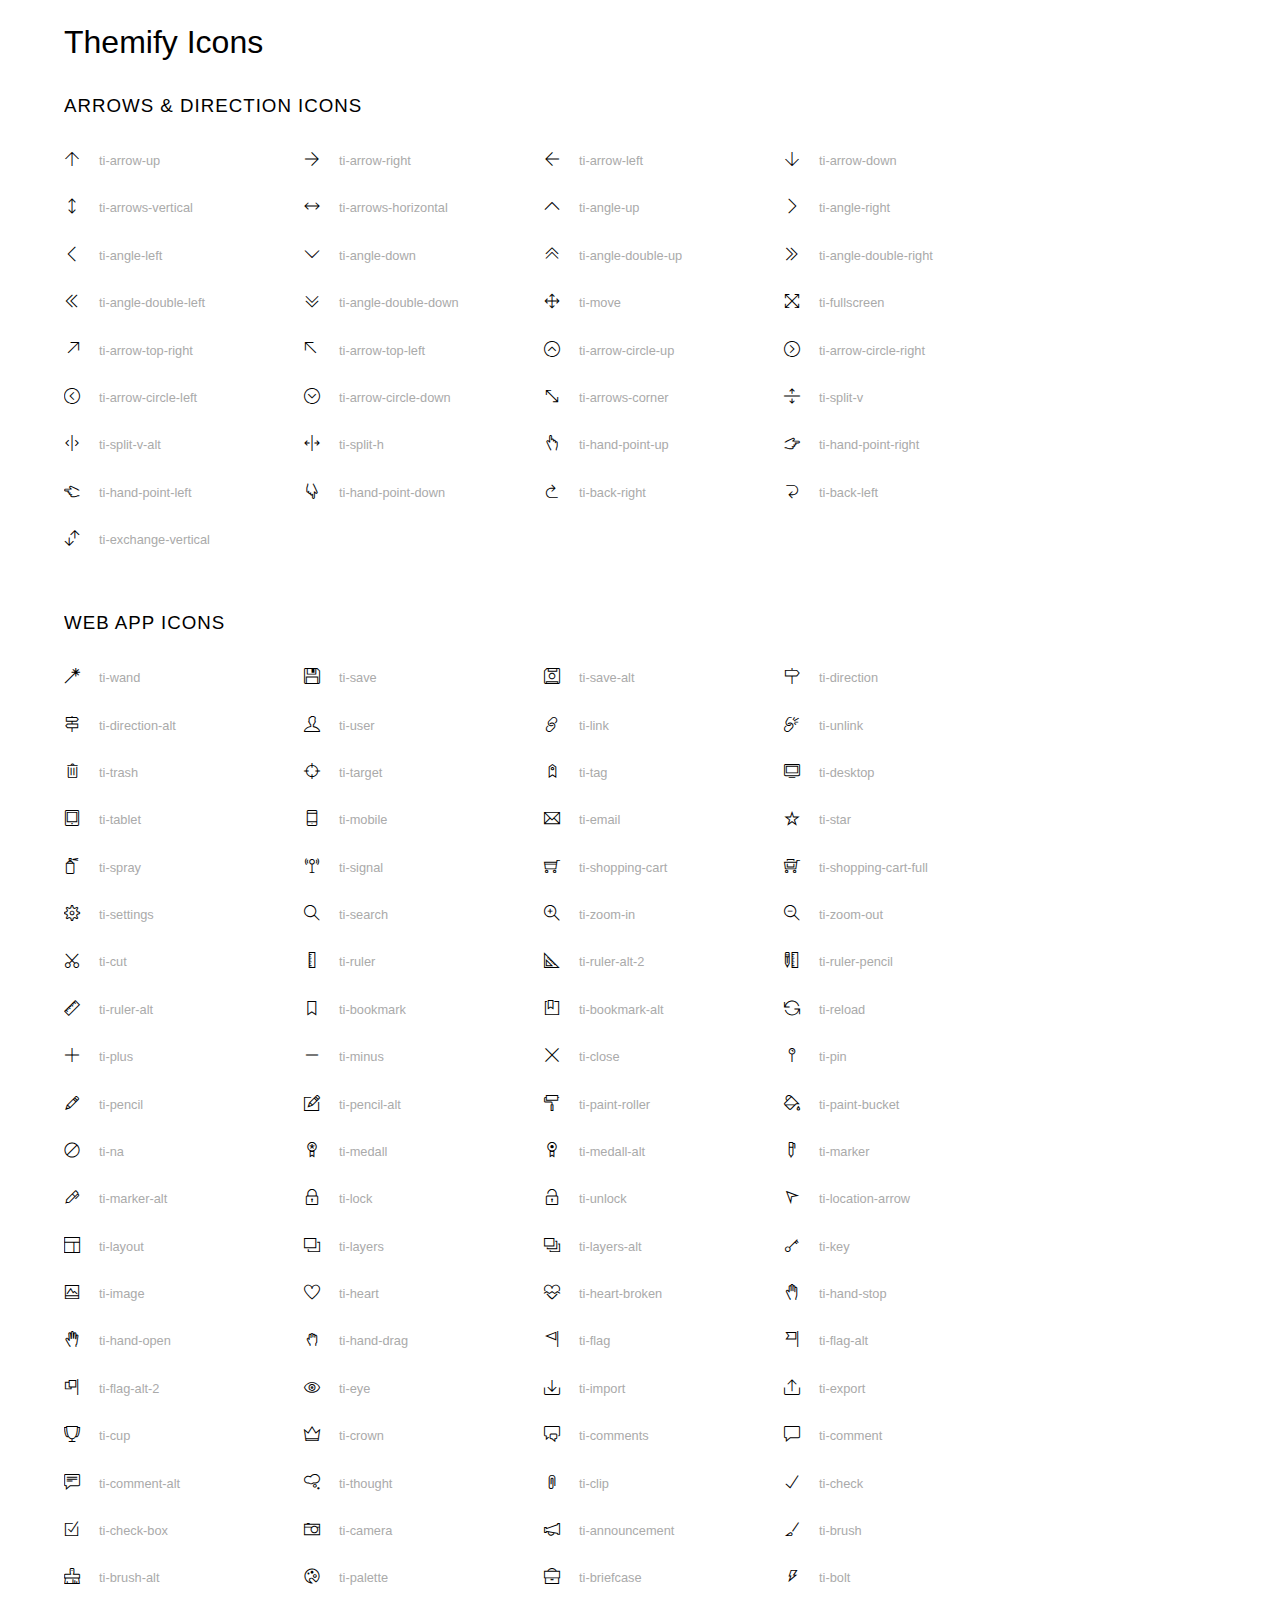
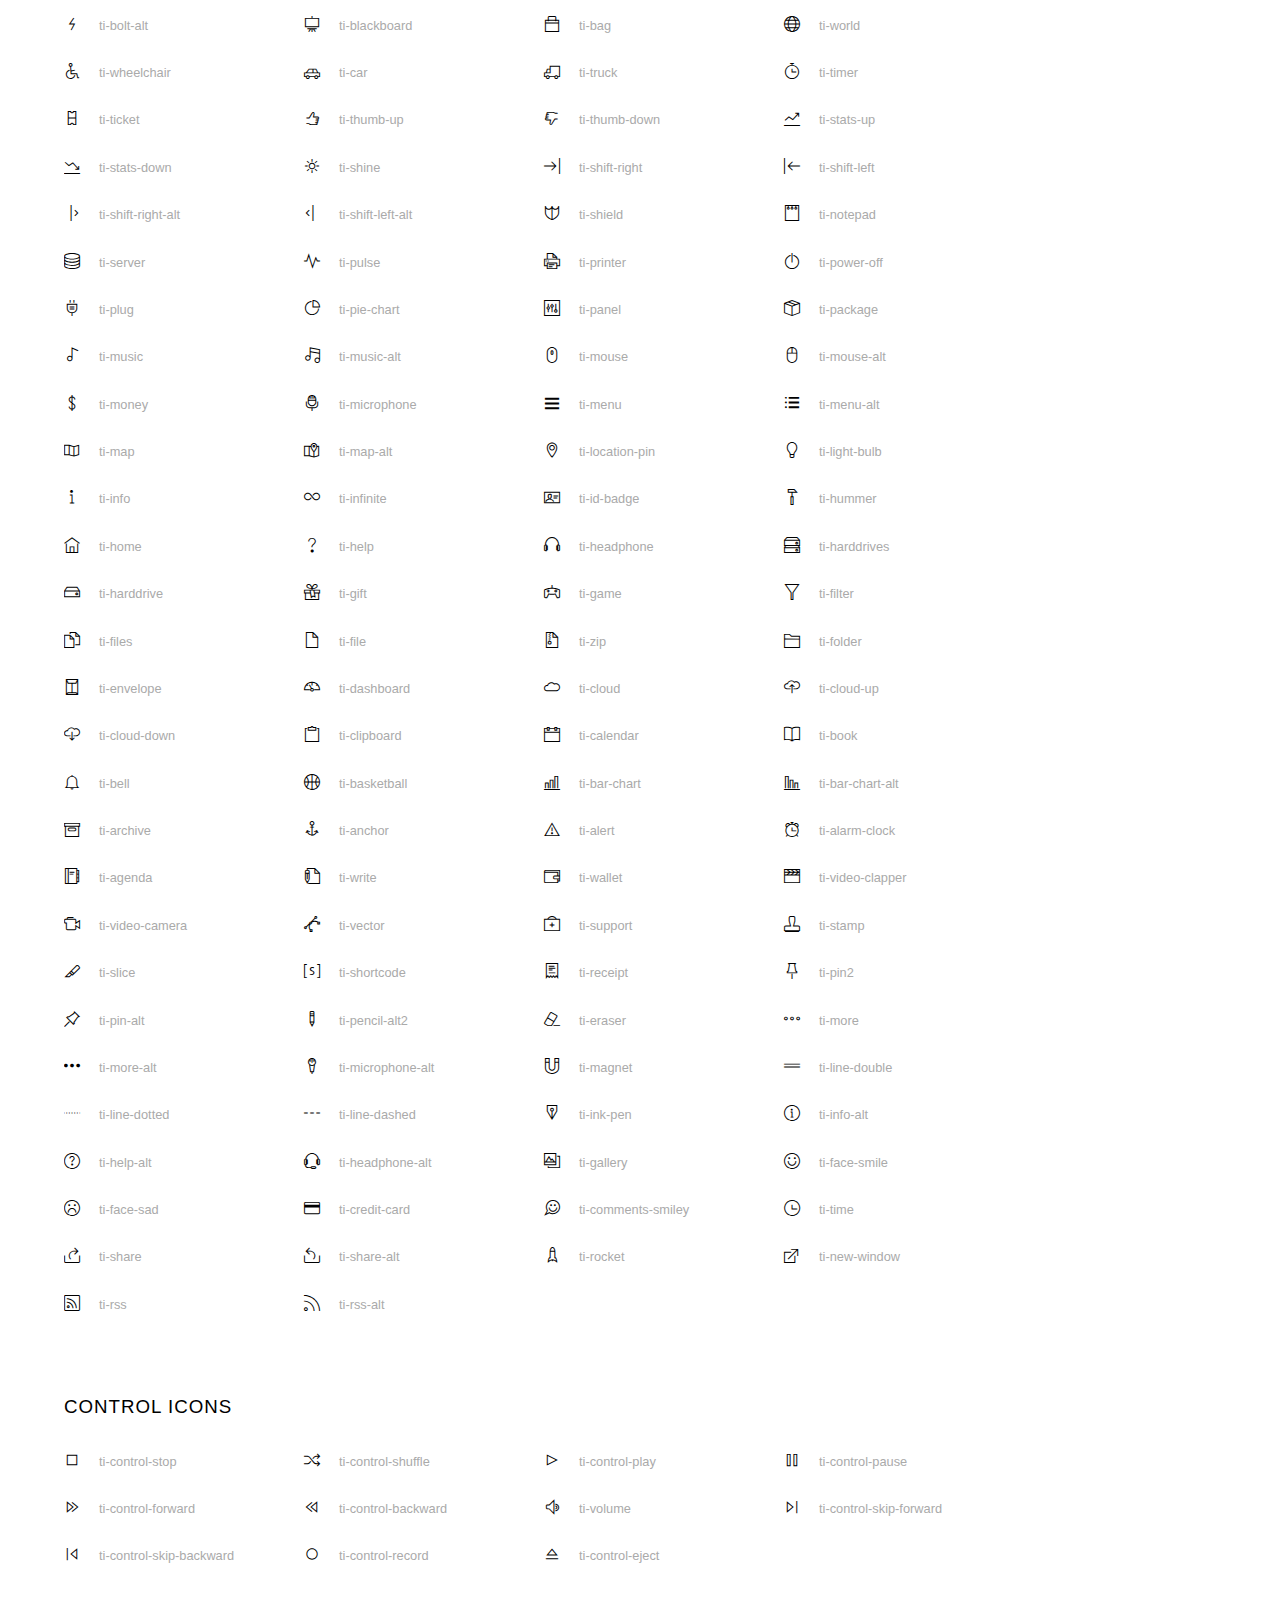
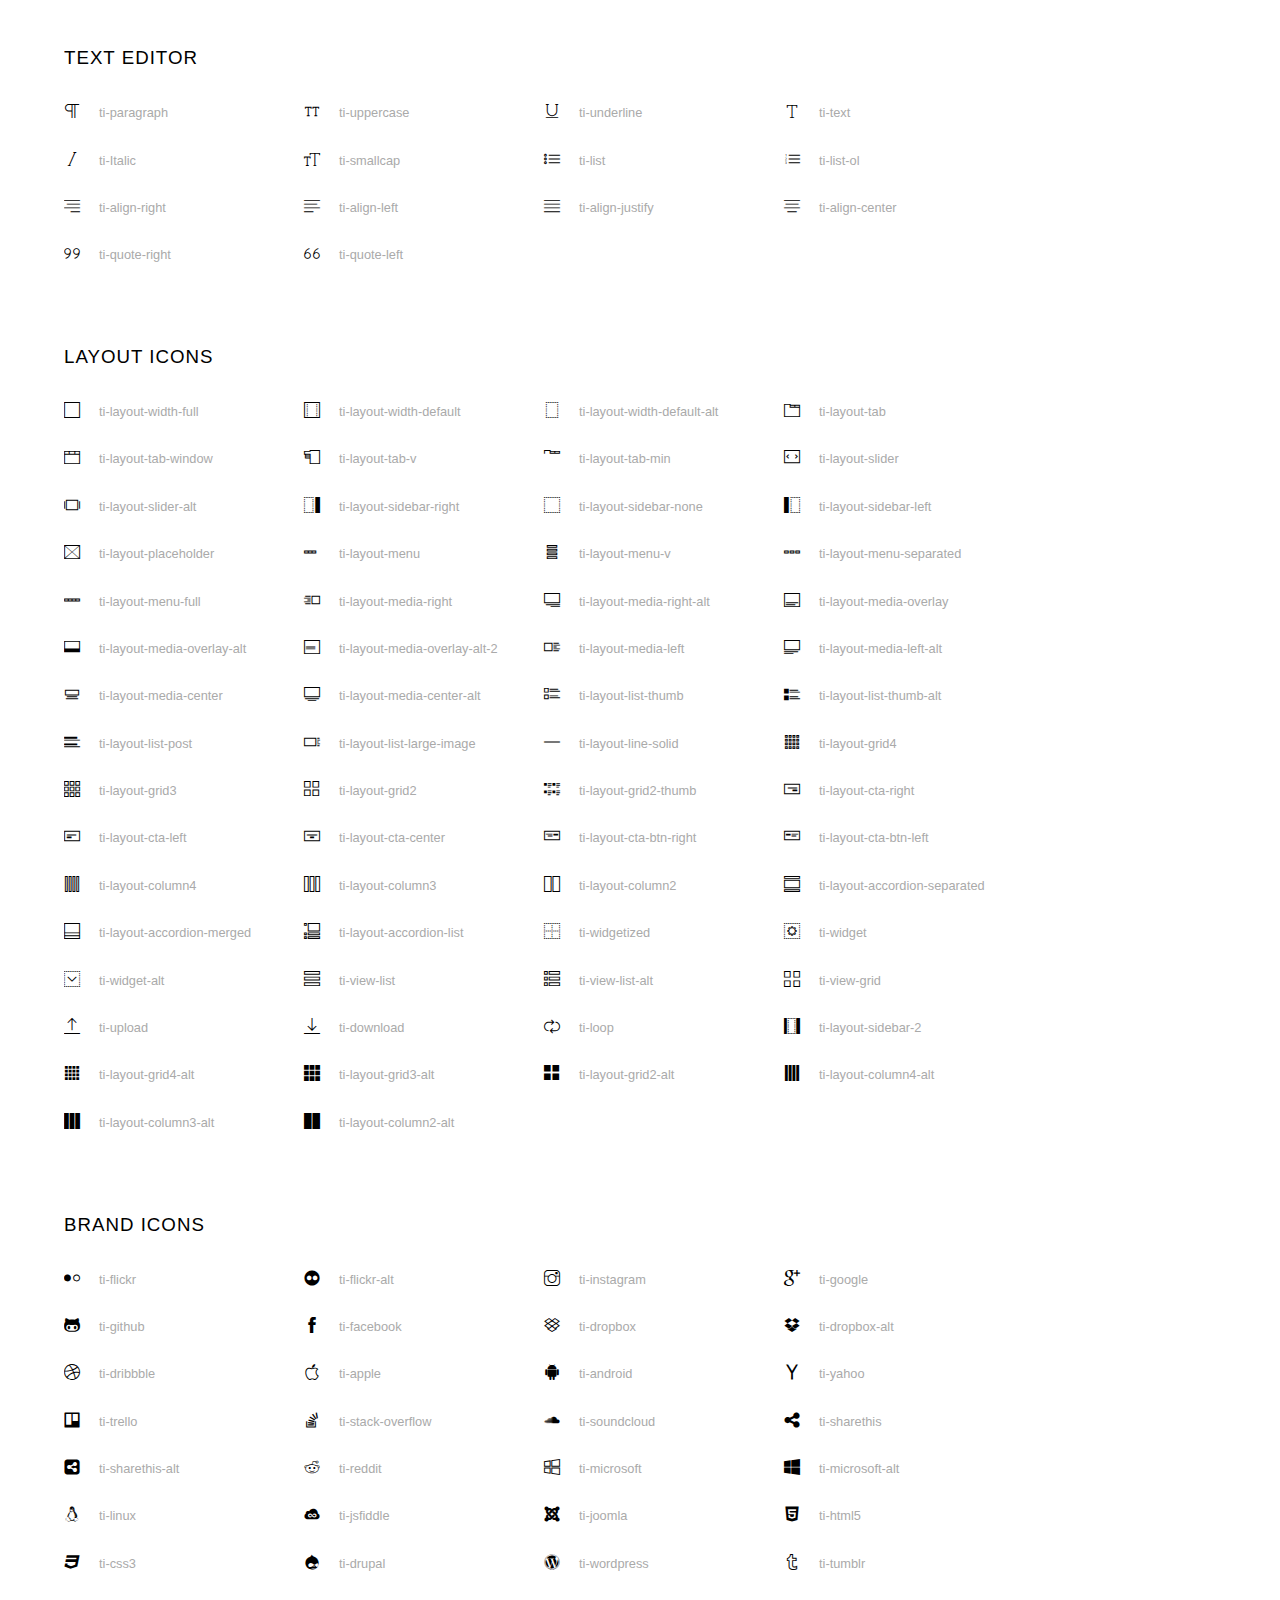
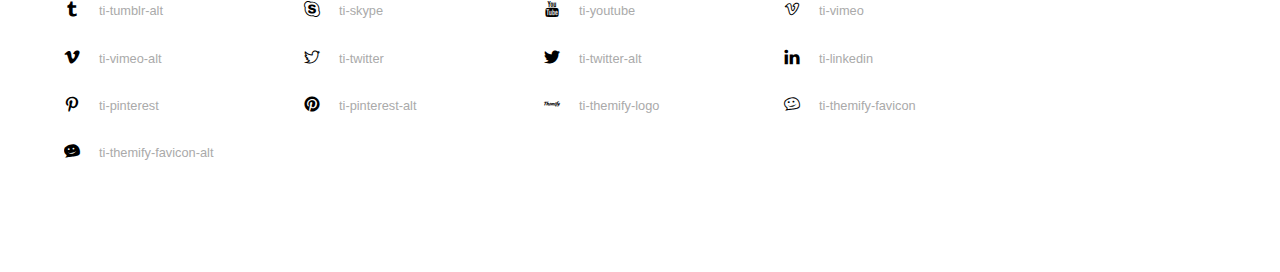
<file: src/main/resources/fashe-colorlib1/fonts/themify/index.html>
<!doctype html>
<html>
<head>
	<meta charset="utf-8">
	<title>Themify Icon Font</title>
	<meta name="viewport" content="width=device-width">
	<link rel="stylesheet" href="demo-files/demo.css">
	<link rel="stylesheet" href="themify-icons.css">
	<!--[if lt IE 8]><!-->
	<link rel="stylesheet" href="ie7/ie7.css">
	<!--<![endif]-->
</head>
<body>
	<h1>Themify Icons</h1>

	<div class="icon-section">

		<div class="icon-section">
			<h3>Arrows &amp; Direction Icons </h3>

			<div class="icon-container">
				<span class="ti-arrow-up"></span><span class="icon-name"> ti-arrow-up</span>
			</div>
			<div class="icon-container">
				<span class="ti-arrow-right"></span><span class="icon-name"> ti-arrow-right</span>
			</div>
			<div class="icon-container">
				<span class="ti-arrow-left"></span><span class="icon-name"> ti-arrow-left</span>
			</div>
			<div class="icon-container">
				<span class="ti-arrow-down"></span><span class="icon-name"> ti-arrow-down</span>
			</div>
			<div class="icon-container">
				<span class="ti-arrows-vertical"></span><span class="icon-name"> ti-arrows-vertical</span>
			</div>
			<div class="icon-container">
				<span class="ti-arrows-horizontal"></span><span class="icon-name"> ti-arrows-horizontal</span>
			</div>
			<div class="icon-container">
				<span class="ti-angle-up"></span><span class="icon-name"> ti-angle-up</span>
			</div>
			<div class="icon-container">
				<span class="ti-angle-right"></span><span class="icon-name"> ti-angle-right</span>
			</div>
			<div class="icon-container">
				<span class="ti-angle-left"></span><span class="icon-name"> ti-angle-left</span>
			</div>
			<div class="icon-container">
				<span class="ti-angle-down"></span><span class="icon-name"> ti-angle-down</span>
			</div>	
			<div class="icon-container">
				<span class="ti-angle-double-up"></span><span class="icon-name"> ti-angle-double-up</span>
			</div>
			<div class="icon-container">
				<span class="ti-angle-double-right"></span><span class="icon-name"> ti-angle-double-right</span>
			</div>
			<div class="icon-container">
				<span class="ti-angle-double-left"></span><span class="icon-name"> ti-angle-double-left</span>
			</div>
			<div class="icon-container">
				<span class="ti-angle-double-down"></span><span class="icon-name"> ti-angle-double-down</span>
			</div>					
			<div class="icon-container">
				<span class="ti-move"></span><span class="icon-name"> ti-move</span>
			</div>
			<div class="icon-container">
				<span class="ti-fullscreen"></span><span class="icon-name"> ti-fullscreen</span>
			</div>
			<div class="icon-container">
				<span class="ti-arrow-top-right"></span><span class="icon-name"> ti-arrow-top-right</span>
			</div>
			<div class="icon-container">
				<span class="ti-arrow-top-left"></span><span class="icon-name"> ti-arrow-top-left</span>
			</div>
			<div class="icon-container">
				<span class="ti-arrow-circle-up"></span><span class="icon-name"> ti-arrow-circle-up</span>
			</div>
			<div class="icon-container">
				<span class="ti-arrow-circle-right"></span><span class="icon-name"> ti-arrow-circle-right</span>
			</div>
			<div class="icon-container">
				<span class="ti-arrow-circle-left"></span><span class="icon-name"> ti-arrow-circle-left</span>
			</div>
			<div class="icon-container">
				<span class="ti-arrow-circle-down"></span><span class="icon-name"> ti-arrow-circle-down</span>
			</div>
			<div class="icon-container">
				<span class="ti-arrows-corner"></span><span class="icon-name"> ti-arrows-corner</span>
			</div>
			<div class="icon-container">
				<span class="ti-split-v"></span><span class="icon-name"> ti-split-v</span>
			</div>

			<div class="icon-container">
				<span class="ti-split-v-alt"></span><span class="icon-name"> ti-split-v-alt</span>
			</div>
			<div class="icon-container">
				<span class="ti-split-h"></span><span class="icon-name"> ti-split-h</span>
			</div>
			<div class="icon-container">
				<span class="ti-hand-point-up"></span><span class="icon-name"> ti-hand-point-up</span>
			</div>
			<div class="icon-container">
				<span class="ti-hand-point-right"></span><span class="icon-name"> ti-hand-point-right</span>
			</div>
			<div class="icon-container">
				<span class="ti-hand-point-left"></span><span class="icon-name"> ti-hand-point-left</span>
			</div>
			<div class="icon-container">
				<span class="ti-hand-point-down"></span><span class="icon-name"> ti-hand-point-down</span>
			</div>
			<div class="icon-container">
				<span class="ti-back-right"></span><span class="icon-name"> ti-back-right</span>
			</div>
			<div class="icon-container">
				<span class="ti-back-left"></span><span class="icon-name"> ti-back-left</span>
			</div>
			<div class="icon-container">
				<span class="ti-exchange-vertical"></span><span class="icon-name"> ti-exchange-vertical</span>
			</div>

		</div> <!-- Arrows Icons -->



		<h3>Web App Icons</h3>
		
		<div class="icon-section">

			<div class="icon-container">
				<span class="ti-wand"></span><span class="icon-name"> ti-wand</span>
			</div>
			<div class="icon-container">
				<span class="ti-save"></span><span class="icon-name"> ti-save</span>
			</div>
			<div class="icon-container">
				<span class="ti-save-alt"></span><span class="icon-name"> ti-save-alt</span>
			</div>

			<div class="icon-container">
				<span class="ti-direction"></span><span class="icon-name"> ti-direction</span>
			</div>
			<div class="icon-container">
				<span class="ti-direction-alt"></span><span class="icon-name"> ti-direction-alt</span>
			</div>
			<div class="icon-container">
				<span class="ti-user"></span><span class="icon-name"> ti-user</span>
			</div>
			<div class="icon-container">
				<span class="ti-link"></span><span class="icon-name"> ti-link</span>
			</div>
			<div class="icon-container">
				<span class="ti-unlink"></span><span class="icon-name"> ti-unlink</span>
			</div>
			<div class="icon-container">
				<span class="ti-trash"></span><span class="icon-name"> ti-trash</span>
			</div>
			<div class="icon-container">
				<span class="ti-target"></span><span class="icon-name"> ti-target</span>
			</div>
			<div class="icon-container">
				<span class="ti-tag"></span><span class="icon-name"> ti-tag</span>
			</div>
			<div class="icon-container">
				<span class="ti-desktop"></span><span class="icon-name"> ti-desktop</span>
			</div>
			<div class="icon-container">
				<span class="ti-tablet"></span><span class="icon-name"> ti-tablet</span>
			</div>
			<div class="icon-container">
				<span class="ti-mobile"></span><span class="icon-name"> ti-mobile</span>
			</div>
			<div class="icon-container">
				<span class="ti-email"></span><span class="icon-name"> ti-email</span>
			</div>	
			<div class="icon-container">
				<span class="ti-star"></span><span class="icon-name"> ti-star</span>
			</div>
			<div class="icon-container">
				<span class="ti-spray"></span><span class="icon-name"> ti-spray</span>
			</div>
			<div class="icon-container">
				<span class="ti-signal"></span><span class="icon-name"> ti-signal</span>
			</div>
			<div class="icon-container">
				<span class="ti-shopping-cart"></span><span class="icon-name"> ti-shopping-cart</span>
			</div>
			<div class="icon-container">
				<span class="ti-shopping-cart-full"></span><span class="icon-name"> ti-shopping-cart-full</span>
			</div>
			<div class="icon-container">
				<span class="ti-settings"></span><span class="icon-name"> ti-settings</span>
			</div>
			<div class="icon-container">
				<span class="ti-search"></span><span class="icon-name"> ti-search</span>
			</div>
			<div class="icon-container">
				<span class="ti-zoom-in"></span><span class="icon-name"> ti-zoom-in</span>
			</div>
			<div class="icon-container">
				<span class="ti-zoom-out"></span><span class="icon-name"> ti-zoom-out</span>
			</div>
			<div class="icon-container">
				<span class="ti-cut"></span><span class="icon-name"> ti-cut</span>
			</div>
			<div class="icon-container">
				<span class="ti-ruler"></span><span class="icon-name"> ti-ruler</span>
			</div>
			<div class="icon-container">
				<span class="ti-ruler-alt-2"></span><span class="icon-name"> ti-ruler-alt-2</span>
			</div>			
			<div class="icon-container">
				<span class="ti-ruler-pencil"></span><span class="icon-name"> ti-ruler-pencil</span>
			</div>
			<div class="icon-container">
				<span class="ti-ruler-alt"></span><span class="icon-name"> ti-ruler-alt</span>
			</div>
			<div class="icon-container">
				<span class="ti-bookmark"></span><span class="icon-name"> ti-bookmark</span>
			</div>
			<div class="icon-container">
				<span class="ti-bookmark-alt"></span><span class="icon-name"> ti-bookmark-alt</span>
			</div>
			<div class="icon-container">
				<span class="ti-reload"></span><span class="icon-name"> ti-reload</span>
			</div>
			<div class="icon-container">
				<span class="ti-plus"></span><span class="icon-name"> ti-plus</span>
			</div>
			<div class="icon-container">
				<span class="ti-minus"></span><span class="icon-name"> ti-minus</span>
			</div>
			<div class="icon-container">
				<span class="ti-close"></span><span class="icon-name"> ti-close</span>
			</div>			
			<div class="icon-container">
				<span class="ti-pin"></span><span class="icon-name"> ti-pin</span>
			</div>
			<div class="icon-container">
				<span class="ti-pencil"></span><span class="icon-name"> ti-pencil</span>
			</div>
					
		  	<div class="icon-container">
				<span class="ti-pencil-alt"></span><span class="icon-name"> ti-pencil-alt</span>
			</div>
			<div class="icon-container">
				<span class="ti-paint-roller"></span><span class="icon-name"> ti-paint-roller</span>
			</div>
			<div class="icon-container">
				<span class="ti-paint-bucket"></span><span class="icon-name"> ti-paint-bucket</span>
			</div>
			<div class="icon-container">
				<span class="ti-na"></span><span class="icon-name"> ti-na</span>
			</div>
			<div class="icon-container">
				<span class="ti-medall"></span><span class="icon-name"> ti-medall</span>
			</div>
			<div class="icon-container">
				<span class="ti-medall-alt"></span><span class="icon-name"> ti-medall-alt</span>
			</div>
			<div class="icon-container">
				<span class="ti-marker"></span><span class="icon-name"> ti-marker</span>
			</div>
			<div class="icon-container">
				<span class="ti-marker-alt"></span><span class="icon-name"> ti-marker-alt</span>
			</div>

			<div class="icon-container">
				<span class="ti-lock"></span><span class="icon-name"> ti-lock</span>
			</div>
			<div class="icon-container">
				<span class="ti-unlock"></span><span class="icon-name"> ti-unlock</span>
			</div>
			<div class="icon-container">
				<span class="ti-location-arrow"></span><span class="icon-name"> ti-location-arrow</span>
			</div>
			<div class="icon-container">
				<span class="ti-layout"></span><span class="icon-name"> ti-layout</span>
			</div>
			<div class="icon-container">
				<span class="ti-layers"></span><span class="icon-name"> ti-layers</span>
			</div>
			<div class="icon-container">
				<span class="ti-layers-alt"></span><span class="icon-name"> ti-layers-alt</span>
			</div>
			<div class="icon-container">
				<span class="ti-key"></span><span class="icon-name"> ti-key</span>
			</div>
			<div class="icon-container">
				<span class="ti-image"></span><span class="icon-name"> ti-image</span>
			</div>
			<div class="icon-container">
				<span class="ti-heart"></span><span class="icon-name"> ti-heart</span>
			</div>
			<div class="icon-container">
				<span class="ti-heart-broken"></span><span class="icon-name"> ti-heart-broken</span>
			</div>
			<div class="icon-container">
				<span class="ti-hand-stop"></span><span class="icon-name"> ti-hand-stop</span>
			</div>
			<div class="icon-container">
				<span class="ti-hand-open"></span><span class="icon-name"> ti-hand-open</span>
			</div>
			<div class="icon-container">
				<span class="ti-hand-drag"></span><span class="icon-name"> ti-hand-drag</span>
			</div>
			<div class="icon-container">
				<span class="ti-flag"></span><span class="icon-name"> ti-flag</span>
			</div>
			<div class="icon-container">
				<span class="ti-flag-alt"></span><span class="icon-name"> ti-flag-alt</span>
			</div>
			<div class="icon-container">
				<span class="ti-flag-alt-2"></span><span class="icon-name"> ti-flag-alt-2</span>
			</div>
			<div class="icon-container">
				<span class="ti-eye"></span><span class="icon-name"> ti-eye</span>
			</div>
			<div class="icon-container">
				<span class="ti-import"></span><span class="icon-name"> ti-import</span>
			</div>			
			<div class="icon-container">
				<span class="ti-export"></span><span class="icon-name"> ti-export</span>
			</div>
			<div class="icon-container">
				<span class="ti-cup"></span><span class="icon-name"> ti-cup</span>
			</div>
			<div class="icon-container">
				<span class="ti-crown"></span><span class="icon-name"> ti-crown</span>
			</div>
			<div class="icon-container">
				<span class="ti-comments"></span><span class="icon-name"> ti-comments</span>
			</div>
			<div class="icon-container">
				<span class="ti-comment"></span><span class="icon-name"> ti-comment</span>
			</div>
			<div class="icon-container">
				<span class="ti-comment-alt"></span><span class="icon-name"> ti-comment-alt</span>
			</div>
			<div class="icon-container">
				<span class="ti-thought"></span><span class="icon-name"> ti-thought</span>
			</div>			
			<div class="icon-container">
				<span class="ti-clip"></span><span class="icon-name"> ti-clip</span>
			</div>

			<div class="icon-container">
				<span class="ti-check"></span><span class="icon-name"> ti-check</span>
			</div>
			<div class="icon-container">
				<span class="ti-check-box"></span><span class="icon-name"> ti-check-box</span>
			</div>
			<div class="icon-container">
				<span class="ti-camera"></span><span class="icon-name"> ti-camera</span>
			</div>
			<div class="icon-container">
				<span class="ti-announcement"></span><span class="icon-name"> ti-announcement</span>
			</div>
			<div class="icon-container">
				<span class="ti-brush"></span><span class="icon-name"> ti-brush</span>
			</div>
			<div class="icon-container">
				<span class="ti-brush-alt"></span><span class="icon-name"> ti-brush-alt</span>
			</div>
			<div class="icon-container">
				<span class="ti-palette"></span><span class="icon-name"> ti-palette</span>
			</div>			
			<div class="icon-container">
				<span class="ti-briefcase"></span><span class="icon-name"> ti-briefcase</span>
			</div>
			<div class="icon-container">
				<span class="ti-bolt"></span><span class="icon-name"> ti-bolt</span>
			</div>
			<div class="icon-container">
				<span class="ti-bolt-alt"></span><span class="icon-name"> ti-bolt-alt</span>
			</div>
			<div class="icon-container">
				<span class="ti-blackboard"></span><span class="icon-name"> ti-blackboard</span>
			</div>
			<div class="icon-container">
				<span class="ti-bag"></span><span class="icon-name"> ti-bag</span>
			</div>
			<div class="icon-container">
				<span class="ti-world"></span><span class="icon-name"> ti-world</span>
			</div>
			<div class="icon-container">
				<span class="ti-wheelchair"></span><span class="icon-name"> ti-wheelchair</span>
			</div>
			<div class="icon-container">
				<span class="ti-car"></span><span class="icon-name"> ti-car</span>
			</div>
			<div class="icon-container">
				<span class="ti-truck"></span><span class="icon-name"> ti-truck</span>
			</div>
			<div class="icon-container">
				<span class="ti-timer"></span><span class="icon-name"> ti-timer</span>
			</div>
			<div class="icon-container">
				<span class="ti-ticket"></span><span class="icon-name"> ti-ticket</span>
			</div>
			<div class="icon-container">
				<span class="ti-thumb-up"></span><span class="icon-name"> ti-thumb-up</span>
			</div>
			<div class="icon-container">
				<span class="ti-thumb-down"></span><span class="icon-name"> ti-thumb-down</span>
			</div>

			<div class="icon-container">
				<span class="ti-stats-up"></span><span class="icon-name"> ti-stats-up</span>
			</div>
			<div class="icon-container">
				<span class="ti-stats-down"></span><span class="icon-name"> ti-stats-down</span>
			</div>
			<div class="icon-container">
				<span class="ti-shine"></span><span class="icon-name"> ti-shine</span>
			</div>
			<div class="icon-container">
				<span class="ti-shift-right"></span><span class="icon-name"> ti-shift-right</span>
			</div>
			<div class="icon-container">
				<span class="ti-shift-left"></span><span class="icon-name"> ti-shift-left</span>
			</div>

			<div class="icon-container">
				<span class="ti-shift-right-alt"></span><span class="icon-name"> ti-shift-right-alt</span>
			</div>
			<div class="icon-container">
				<span class="ti-shift-left-alt"></span><span class="icon-name"> ti-shift-left-alt</span>
			</div>
			<div class="icon-container">
				<span class="ti-shield"></span><span class="icon-name"> ti-shield</span>
			</div>
			<div class="icon-container">
				<span class="ti-notepad"></span><span class="icon-name"> ti-notepad</span>
			</div>
			<div class="icon-container">
				<span class="ti-server"></span><span class="icon-name"> ti-server</span>
			</div>

			<div class="icon-container">
				<span class="ti-pulse"></span><span class="icon-name"> ti-pulse</span>
			</div>
			<div class="icon-container">
				<span class="ti-printer"></span><span class="icon-name"> ti-printer</span>
			</div>
			<div class="icon-container">
				<span class="ti-power-off"></span><span class="icon-name"> ti-power-off</span>
			</div>
			<div class="icon-container">
				<span class="ti-plug"></span><span class="icon-name"> ti-plug</span>
			</div>
			<div class="icon-container">
				<span class="ti-pie-chart"></span><span class="icon-name"> ti-pie-chart</span>
			</div>

			<div class="icon-container">
				<span class="ti-panel"></span><span class="icon-name"> ti-panel</span>
			</div>
			<div class="icon-container">
				<span class="ti-package"></span><span class="icon-name"> ti-package</span>
			</div>
			<div class="icon-container">
				<span class="ti-music"></span><span class="icon-name"> ti-music</span>
			</div>
			<div class="icon-container">
				<span class="ti-music-alt"></span><span class="icon-name"> ti-music-alt</span>
			</div>
			<div class="icon-container">
				<span class="ti-mouse"></span><span class="icon-name"> ti-mouse</span>
			</div>
			<div class="icon-container">
				<span class="ti-mouse-alt"></span><span class="icon-name"> ti-mouse-alt</span>
			</div>
			<div class="icon-container">
				<span class="ti-money"></span><span class="icon-name"> ti-money</span>
			</div>
			<div class="icon-container">
				<span class="ti-microphone"></span><span class="icon-name"> ti-microphone</span>
			</div>
			<div class="icon-container">
				<span class="ti-menu"></span><span class="icon-name"> ti-menu</span>
			</div>
			<div class="icon-container">
				<span class="ti-menu-alt"></span><span class="icon-name"> ti-menu-alt</span>
			</div>
			<div class="icon-container">
				<span class="ti-map"></span><span class="icon-name"> ti-map</span>
			</div>
			<div class="icon-container">
				<span class="ti-map-alt"></span><span class="icon-name"> ti-map-alt</span>
			</div>

			<div class="icon-container">
				<span class="ti-location-pin"></span><span class="icon-name"> ti-location-pin</span>
			</div>

			<div class="icon-container">
				<span class="ti-light-bulb"></span><span class="icon-name"> ti-light-bulb</span>
			</div>
			<div class="icon-container">
				<span class="ti-info"></span><span class="icon-name"> ti-info</span>
			</div>
			<div class="icon-container">
				<span class="ti-infinite"></span><span class="icon-name"> ti-infinite</span>
			</div>
			<div class="icon-container">
				<span class="ti-id-badge"></span><span class="icon-name"> ti-id-badge</span>
			</div>
			<div class="icon-container">
				<span class="ti-hummer"></span><span class="icon-name"> ti-hummer</span>
			</div>
			<div class="icon-container">
				<span class="ti-home"></span><span class="icon-name"> ti-home</span>
			</div>
			<div class="icon-container">
				<span class="ti-help"></span><span class="icon-name"> ti-help</span>
			</div>
			<div class="icon-container">
				<span class="ti-headphone"></span><span class="icon-name"> ti-headphone</span>
			</div>
			<div class="icon-container">
				<span class="ti-harddrives"></span><span class="icon-name"> ti-harddrives</span>
			</div>
			<div class="icon-container">
				<span class="ti-harddrive"></span><span class="icon-name"> ti-harddrive</span>
			</div>
			<div class="icon-container">
				<span class="ti-gift"></span><span class="icon-name"> ti-gift</span>
			</div>
			<div class="icon-container">
				<span class="ti-game"></span><span class="icon-name"> ti-game</span>
			</div>
			<div class="icon-container">
				<span class="ti-filter"></span><span class="icon-name"> ti-filter</span>
			</div>
			<div class="icon-container">
				<span class="ti-files"></span><span class="icon-name"> ti-files</span>
			</div>
			<div class="icon-container">
				<span class="ti-file"></span><span class="icon-name"> ti-file</span>
			</div>
			<div class="icon-container">
				<span class="ti-zip"></span><span class="icon-name"> ti-zip</span>
			</div>
			<div class="icon-container">
				<span class="ti-folder"></span><span class="icon-name"> ti-folder</span>
			</div>			
			<div class="icon-container">
				<span class="ti-envelope"></span><span class="icon-name"> ti-envelope</span>
			</div>


			<div class="icon-container">
				<span class="ti-dashboard"></span><span class="icon-name"> ti-dashboard</span>
			</div>
			<div class="icon-container">
				<span class="ti-cloud"></span><span class="icon-name"> ti-cloud</span>
			</div>
			<div class="icon-container">
				<span class="ti-cloud-up"></span><span class="icon-name"> ti-cloud-up</span>
			</div>
			<div class="icon-container">
				<span class="ti-cloud-down"></span><span class="icon-name"> ti-cloud-down</span>
			</div>
			<div class="icon-container">
				<span class="ti-clipboard"></span><span class="icon-name"> ti-clipboard</span>
			</div>
			<div class="icon-container">
				<span class="ti-calendar"></span><span class="icon-name"> ti-calendar</span>
			</div>
			<div class="icon-container">
				<span class="ti-book"></span><span class="icon-name"> ti-book</span>
			</div>
			<div class="icon-container">
				<span class="ti-bell"></span><span class="icon-name"> ti-bell</span>
			</div>
			<div class="icon-container">
				<span class="ti-basketball"></span><span class="icon-name"> ti-basketball</span>
			</div>
			<div class="icon-container">
				<span class="ti-bar-chart"></span><span class="icon-name"> ti-bar-chart</span>
			</div>
			<div class="icon-container">
				<span class="ti-bar-chart-alt"></span><span class="icon-name"> ti-bar-chart-alt</span>
			</div>


			<div class="icon-container">
				<span class="ti-archive"></span><span class="icon-name"> ti-archive</span>
			</div>
			<div class="icon-container">
				<span class="ti-anchor"></span><span class="icon-name"> ti-anchor</span>
			</div>

			<div class="icon-container">
				<span class="ti-alert"></span><span class="icon-name"> ti-alert</span>
			</div>
			<div class="icon-container">
				<span class="ti-alarm-clock"></span><span class="icon-name"> ti-alarm-clock</span>
			</div>
			<div class="icon-container">
				<span class="ti-agenda"></span><span class="icon-name"> ti-agenda</span>
			</div>
			<div class="icon-container">
				<span class="ti-write"></span><span class="icon-name"> ti-write</span>
			</div>

			<div class="icon-container">
				<span class="ti-wallet"></span><span class="icon-name"> ti-wallet</span>
			</div>
			<div class="icon-container">
				<span class="ti-video-clapper"></span><span class="icon-name"> ti-video-clapper</span>
			</div>
			<div class="icon-container">
				<span class="ti-video-camera"></span><span class="icon-name"> ti-video-camera</span>
			</div>
			<div class="icon-container">
				<span class="ti-vector"></span><span class="icon-name"> ti-vector</span>
			</div>

			<div class="icon-container">
				<span class="ti-support"></span><span class="icon-name"> ti-support</span>
			</div>
			<div class="icon-container">
				<span class="ti-stamp"></span><span class="icon-name"> ti-stamp</span>
			</div>
			<div class="icon-container">
				<span class="ti-slice"></span><span class="icon-name"> ti-slice</span>
			</div>
			<div class="icon-container">
				<span class="ti-shortcode"></span><span class="icon-name"> ti-shortcode</span>
			</div>
			<div class="icon-container">
				<span class="ti-receipt"></span><span class="icon-name"> ti-receipt</span>
			</div>
			<div class="icon-container">
				<span class="ti-pin2"></span><span class="icon-name"> ti-pin2</span>
			</div>
			<div class="icon-container">
				<span class="ti-pin-alt"></span><span class="icon-name"> ti-pin-alt</span>
			</div>
			<div class="icon-container">
				<span class="ti-pencil-alt2"></span><span class="icon-name"> ti-pencil-alt2</span>
			</div>
			<div class="icon-container">
				<span class="ti-eraser"></span><span class="icon-name"> ti-eraser</span>
			</div>			
			<div class="icon-container">
				<span class="ti-more"></span><span class="icon-name"> ti-more</span>
			</div>
			<div class="icon-container">
				<span class="ti-more-alt"></span><span class="icon-name"> ti-more-alt</span>
			</div>
			<div class="icon-container">
				<span class="ti-microphone-alt"></span><span class="icon-name"> ti-microphone-alt</span>
			</div>
			<div class="icon-container">
				<span class="ti-magnet"></span><span class="icon-name"> ti-magnet</span>
			</div>
			<div class="icon-container">
				<span class="ti-line-double"></span><span class="icon-name"> ti-line-double</span>
			</div>
			<div class="icon-container">
				<span class="ti-line-dotted"></span><span class="icon-name"> ti-line-dotted</span>
			</div>
			<div class="icon-container">
				<span class="ti-line-dashed"></span><span class="icon-name"> ti-line-dashed</span>
			</div>

			<div class="icon-container">
				<span class="ti-ink-pen"></span><span class="icon-name"> ti-ink-pen</span>
			</div>
			<div class="icon-container">
				<span class="ti-info-alt"></span><span class="icon-name"> ti-info-alt</span>
			</div>
			<div class="icon-container">
				<span class="ti-help-alt"></span><span class="icon-name"> ti-help-alt</span>
			</div>
			<div class="icon-container">
				<span class="ti-headphone-alt"></span><span class="icon-name"> ti-headphone-alt</span>
			</div>

			<div class="icon-container">
				<span class="ti-gallery"></span><span class="icon-name"> ti-gallery</span>
			</div>
			<div class="icon-container">
				<span class="ti-face-smile"></span><span class="icon-name"> ti-face-smile</span>
			</div>
			<div class="icon-container">
				<span class="ti-face-sad"></span><span class="icon-name"> ti-face-sad</span>
			</div>
			<div class="icon-container">
				<span class="ti-credit-card"></span><span class="icon-name"> ti-credit-card</span>
			</div>
			<div class="icon-container">
				<span class="ti-comments-smiley"></span><span class="icon-name"> ti-comments-smiley</span>
			</div>
			<div class="icon-container">
				<span class="ti-time"></span><span class="icon-name"> ti-time</span>
			</div>
			<div class="icon-container">
				<span class="ti-share"></span><span class="icon-name"> ti-share</span>
			</div>
			<div class="icon-container">
				<span class="ti-share-alt"></span><span class="icon-name"> ti-share-alt</span>
			</div>
			<div class="icon-container">
				<span class="ti-rocket"></span><span class="icon-name"> ti-rocket</span>
			</div>

			<div class="icon-container">
				<span class="ti-new-window"></span><span class="icon-name"> ti-new-window</span>
			</div>

			<div class="icon-container">
				<span class="ti-rss"></span><span class="icon-name"> ti-rss</span>
			</div>

			<div class="icon-container">
				<span class="ti-rss-alt"></span><span class="icon-name"> ti-rss-alt</span>
			</div>
			
		</div><!-- Web App Icons -->


		<div class="icon-section">
			<h3>Control Icons</h3>
			<div class="icon-container">
				<span class="ti-control-stop"></span><span class="icon-name"> ti-control-stop</span>
			</div>
			<div class="icon-container">
				<span class="ti-control-shuffle"></span><span class="icon-name"> ti-control-shuffle</span>
			</div>
			<div class="icon-container">
				<span class="ti-control-play"></span><span class="icon-name"> ti-control-play</span>
			</div>
			<div class="icon-container">
				<span class="ti-control-pause"></span><span class="icon-name"> ti-control-pause</span>
			</div>
			<div class="icon-container">
				<span class="ti-control-forward"></span><span class="icon-name"> ti-control-forward</span>
			</div>
			<div class="icon-container">
				<span class="ti-control-backward"></span><span class="icon-name"> ti-control-backward</span>
			</div>	
			<div class="icon-container">
				<span class="ti-volume"></span><span class="icon-name"> ti-volume</span>
			</div>
			<div class="icon-container">
				<span class="ti-control-skip-forward"></span><span class="icon-name"> ti-control-skip-forward</span>
			</div>
			<div class="icon-container">
				<span class="ti-control-skip-backward"></span><span class="icon-name"> ti-control-skip-backward</span>
			</div>
			<div class="icon-container">
				<span class="ti-control-record"></span><span class="icon-name"> ti-control-record</span>
			</div>
			<div class="icon-container">
				<span class="ti-control-eject"></span><span class="icon-name"> ti-control-eject</span>
			</div>			
		</div> <!-- Control Icons -->


		<div class="icon-section">
			<h3>Text Editor</h3>

			<div class="icon-container">
				<span class="ti-paragraph"></span><span class="icon-name"> ti-paragraph</span>
			</div>
			<div class="icon-container">
				<span class="ti-uppercase"></span><span class="icon-name"> ti-uppercase</span>
			</div>

			<div class="icon-container">
				<span class="ti-underline"></span><span class="icon-name"> ti-underline</span>
			</div>
			<div class="icon-container">
				<span class="ti-text"></span><span class="icon-name"> ti-text</span>
			</div>
			<div class="icon-container">
				<span class="ti-Italic"></span><span class="icon-name"> ti-Italic</span>
			</div>
			<div class="icon-container">
				<span class="ti-smallcap"></span><span class="icon-name"> ti-smallcap</span>
			</div>
			<div class="icon-container">
				<span class="ti-list"></span><span class="icon-name"> ti-list</span>
			</div>
			<div class="icon-container">
				<span class="ti-list-ol"></span><span class="icon-name"> ti-list-ol</span>
			</div>
			<div class="icon-container">
				<span class="ti-align-right"></span><span class="icon-name"> ti-align-right</span>
			</div>
			<div class="icon-container">
				<span class="ti-align-left"></span><span class="icon-name"> ti-align-left</span>
			</div>
			<div class="icon-container">
				<span class="ti-align-justify"></span><span class="icon-name"> ti-align-justify</span>
			</div>
			<div class="icon-container">
				<span class="ti-align-center"></span><span class="icon-name"> ti-align-center</span>
			</div>
			<div class="icon-container">
				<span class="ti-quote-right"></span><span class="icon-name"> ti-quote-right</span>
			</div>
			<div class="icon-container">
				<span class="ti-quote-left"></span><span class="icon-name"> ti-quote-left</span>
			</div>

		</div> <!-- Text Editor -->



		<div class="icon-section">
			<h3>Layout Icons</h3>
			<div class="icon-container">
				<span class="ti-layout-width-full"></span><span class="icon-name"> ti-layout-width-full</span>
			</div>
			<div class="icon-container">
				<span class="ti-layout-width-default"></span><span class="icon-name"> ti-layout-width-default</span>
			</div>
			<div class="icon-container">
				<span class="ti-layout-width-default-alt"></span><span class="icon-name"> ti-layout-width-default-alt</span>
			</div>
			<div class="icon-container">
				<span class="ti-layout-tab"></span><span class="icon-name"> ti-layout-tab</span>
			</div>
			<div class="icon-container">
				<span class="ti-layout-tab-window"></span><span class="icon-name"> ti-layout-tab-window</span>
			</div>
			<div class="icon-container">
				<span class="ti-layout-tab-v"></span><span class="icon-name"> ti-layout-tab-v</span>
			</div>
			<div class="icon-container">
				<span class="ti-layout-tab-min"></span><span class="icon-name"> ti-layout-tab-min</span>
			</div>
			<div class="icon-container">
				<span class="ti-layout-slider"></span><span class="icon-name"> ti-layout-slider</span>
			</div>
			<div class="icon-container">
				<span class="ti-layout-slider-alt"></span><span class="icon-name"> ti-layout-slider-alt</span>
			</div>
			<div class="icon-container">
				<span class="ti-layout-sidebar-right"></span><span class="icon-name"> ti-layout-sidebar-right</span>
			</div>
			<div class="icon-container">
				<span class="ti-layout-sidebar-none"></span><span class="icon-name"> ti-layout-sidebar-none</span>
			</div>
			<div class="icon-container">
				<span class="ti-layout-sidebar-left"></span><span class="icon-name"> ti-layout-sidebar-left</span>
			</div>
			<div class="icon-container">
				<span class="ti-layout-placeholder"></span><span class="icon-name"> ti-layout-placeholder</span>
			</div>
			<div class="icon-container">
				<span class="ti-layout-menu"></span><span class="icon-name"> ti-layout-menu</span>
			</div>
			<div class="icon-container">
				<span class="ti-layout-menu-v"></span><span class="icon-name"> ti-layout-menu-v</span>
			</div>
			<div class="icon-container">
				<span class="ti-layout-menu-separated"></span><span class="icon-name"> ti-layout-menu-separated</span>
			</div>
			<div class="icon-container">
				<span class="ti-layout-menu-full"></span><span class="icon-name"> ti-layout-menu-full</span>
			</div>
			<div class="icon-container">
				<span class="ti-layout-media-right"></span><span class="icon-name"> ti-layout-media-right</span>
			</div>
			<div class="icon-container">
				<span class="ti-layout-media-right-alt"></span><span class="icon-name"> ti-layout-media-right-alt</span>
			</div>
			<div class="icon-container">
				<span class="ti-layout-media-overlay"></span><span class="icon-name"> ti-layout-media-overlay</span>
			</div>
			<div class="icon-container">
				<span class="ti-layout-media-overlay-alt"></span><span class="icon-name"> ti-layout-media-overlay-alt</span>
			</div>
			<div class="icon-container">
				<span class="ti-layout-media-overlay-alt-2"></span><span class="icon-name"> ti-layout-media-overlay-alt-2</span>
			</div>
			<div class="icon-container">
				<span class="ti-layout-media-left"></span><span class="icon-name"> ti-layout-media-left</span>
			</div>
			<div class="icon-container">
				<span class="ti-layout-media-left-alt"></span><span class="icon-name"> ti-layout-media-left-alt</span>
			</div>
			<div class="icon-container">
				<span class="ti-layout-media-center"></span><span class="icon-name"> ti-layout-media-center</span>
			</div>
			<div class="icon-container">
				<span class="ti-layout-media-center-alt"></span><span class="icon-name"> ti-layout-media-center-alt</span>
			</div>
			<div class="icon-container">
				<span class="ti-layout-list-thumb"></span><span class="icon-name"> ti-layout-list-thumb</span>
			</div>
			<div class="icon-container">
				<span class="ti-layout-list-thumb-alt"></span><span class="icon-name"> ti-layout-list-thumb-alt</span>
			</div>
			<div class="icon-container">
				<span class="ti-layout-list-post"></span><span class="icon-name"> ti-layout-list-post</span>
			</div>
			<div class="icon-container">
				<span class="ti-layout-list-large-image"></span><span class="icon-name"> ti-layout-list-large-image</span>
			</div>
			<div class="icon-container">
				<span class="ti-layout-line-solid"></span><span class="icon-name"> ti-layout-line-solid</span>
			</div>
			<div class="icon-container">
				<span class="ti-layout-grid4"></span><span class="icon-name"> ti-layout-grid4</span>
			</div>
			<div class="icon-container">
				<span class="ti-layout-grid3"></span><span class="icon-name"> ti-layout-grid3</span>
			</div>
			<div class="icon-container">
				<span class="ti-layout-grid2"></span><span class="icon-name"> ti-layout-grid2</span>
			</div>
			<div class="icon-container">
				<span class="ti-layout-grid2-thumb"></span><span class="icon-name"> ti-layout-grid2-thumb</span>
			</div>
			<div class="icon-container">
				<span class="ti-layout-cta-right"></span><span class="icon-name"> ti-layout-cta-right</span>
			</div>
			<div class="icon-container">
				<span class="ti-layout-cta-left"></span><span class="icon-name"> ti-layout-cta-left</span>
			</div>
			<div class="icon-container">
				<span class="ti-layout-cta-center"></span><span class="icon-name"> ti-layout-cta-center</span>
			</div>
			<div class="icon-container">
				<span class="ti-layout-cta-btn-right"></span><span class="icon-name"> ti-layout-cta-btn-right</span>
			</div>
			<div class="icon-container">
				<span class="ti-layout-cta-btn-left"></span><span class="icon-name"> ti-layout-cta-btn-left</span>
			</div>
			<div class="icon-container">
				<span class="ti-layout-column4"></span><span class="icon-name"> ti-layout-column4</span>
			</div>
			<div class="icon-container">
				<span class="ti-layout-column3"></span><span class="icon-name"> ti-layout-column3</span>
			</div>
			<div class="icon-container">
				<span class="ti-layout-column2"></span><span class="icon-name"> ti-layout-column2</span>
			</div>
			<div class="icon-container">
				<span class="ti-layout-accordion-separated"></span><span class="icon-name"> ti-layout-accordion-separated</span>
			</div>
			<div class="icon-container">
				<span class="ti-layout-accordion-merged"></span><span class="icon-name"> ti-layout-accordion-merged</span>
			</div>
			<div class="icon-container">
				<span class="ti-layout-accordion-list"></span><span class="icon-name"> ti-layout-accordion-list</span>
			</div>
			<div class="icon-container">
				<span class="ti-widgetized"></span><span class="icon-name"> ti-widgetized</span>
			</div>
			<div class="icon-container">
				<span class="ti-widget"></span><span class="icon-name"> ti-widget</span>
			</div>
			<div class="icon-container">
				<span class="ti-widget-alt"></span><span class="icon-name"> ti-widget-alt</span>
			</div>
			<div class="icon-container">
				<span class="ti-view-list"></span><span class="icon-name"> ti-view-list</span>
			</div>
			<div class="icon-container">
				<span class="ti-view-list-alt"></span><span class="icon-name"> ti-view-list-alt</span>
			</div>
			<div class="icon-container">
				<span class="ti-view-grid"></span><span class="icon-name"> ti-view-grid</span>
			</div>
			<div class="icon-container">
				<span class="ti-upload"></span><span class="icon-name"> ti-upload</span>
			</div>
			<div class="icon-container">
				<span class="ti-download"></span><span class="icon-name"> ti-download</span>
			</div>	
			<div class="icon-container">
				<span class="ti-loop"></span><span class="icon-name"> ti-loop</span>
			</div>
			<div class="icon-container">
				<span class="ti-layout-sidebar-2"></span><span class="icon-name"> ti-layout-sidebar-2</span>
			</div>
			<div class="icon-container">
				<span class="ti-layout-grid4-alt"></span><span class="icon-name"> ti-layout-grid4-alt</span>
			</div>
			<div class="icon-container">
				<span class="ti-layout-grid3-alt"></span><span class="icon-name"> ti-layout-grid3-alt</span>
			</div>
			<div class="icon-container">
				<span class="ti-layout-grid2-alt"></span><span class="icon-name"> ti-layout-grid2-alt</span>
			</div>
			<div class="icon-container">
				<span class="ti-layout-column4-alt"></span><span class="icon-name"> ti-layout-column4-alt</span>
			</div>
			<div class="icon-container">
				<span class="ti-layout-column3-alt"></span><span class="icon-name"> ti-layout-column3-alt</span>
			</div>
			<div class="icon-container">
				<span class="ti-layout-column2-alt"></span><span class="icon-name"> ti-layout-column2-alt</span>
			</div>		


		</div> <!-- Layout Icons -->


		<div class="icon-section">
			<h3>Brand Icons</h3>

			<div class="icon-container">
				<span class="ti-flickr"></span><span class="icon-name"> ti-flickr</span>
			</div>
			<div class="icon-container">
				<span class="ti-flickr-alt"></span><span class="icon-name"> ti-flickr-alt</span>
			</div>			
			<div class="icon-container">
				<span class="ti-instagram"></span><span class="icon-name"> ti-instagram</span>
			</div>
			<div class="icon-container">
				<span class="ti-google"></span><span class="icon-name"> ti-google</span>
			</div>
			<div class="icon-container">
				<span class="ti-github"></span><span class="icon-name"> ti-github</span>
			</div>

			<div class="icon-container">
				<span class="ti-facebook"></span><span class="icon-name"> ti-facebook</span>
			</div>
			<div class="icon-container">
				<span class="ti-dropbox"></span><span class="icon-name"> ti-dropbox</span>
			</div>
			<div class="icon-container">
				<span class="ti-dropbox-alt"></span><span class="icon-name"> ti-dropbox-alt</span>
			</div>
			<div class="icon-container">
				<span class="ti-dribbble"></span><span class="icon-name"> ti-dribbble</span>
			</div>
			<div class="icon-container">
				<span class="ti-apple"></span><span class="icon-name"> ti-apple</span>
			</div>
			<div class="icon-container">
				<span class="ti-android"></span><span class="icon-name"> ti-android</span>
			</div>
			<div class="icon-container">
				<span class="ti-yahoo"></span><span class="icon-name"> ti-yahoo</span>
			</div>
			<div class="icon-container">
				<span class="ti-trello"></span><span class="icon-name"> ti-trello</span>
			</div>
			<div class="icon-container">
				<span class="ti-stack-overflow"></span><span class="icon-name"> ti-stack-overflow</span>
			</div>
			<div class="icon-container">
				<span class="ti-soundcloud"></span><span class="icon-name"> ti-soundcloud</span>
			</div>
			<div class="icon-container">
				<span class="ti-sharethis"></span><span class="icon-name"> ti-sharethis</span>
			</div>
			<div class="icon-container">
				<span class="ti-sharethis-alt"></span><span class="icon-name"> ti-sharethis-alt</span>
			</div>
			<div class="icon-container">
				<span class="ti-reddit"></span><span class="icon-name"> ti-reddit</span>
			</div>

			<div class="icon-container">
				<span class="ti-microsoft"></span><span class="icon-name"> ti-microsoft</span>
			</div>
			<div class="icon-container">
				<span class="ti-microsoft-alt"></span><span class="icon-name"> ti-microsoft-alt</span>
			</div>
			<div class="icon-container">
				<span class="ti-linux"></span><span class="icon-name"> ti-linux</span>
			</div>
			<div class="icon-container">
				<span class="ti-jsfiddle"></span><span class="icon-name"> ti-jsfiddle</span>
			</div>
			<div class="icon-container">
				<span class="ti-joomla"></span><span class="icon-name"> ti-joomla</span>
			</div>
			<div class="icon-container">
				<span class="ti-html5"></span><span class="icon-name"> ti-html5</span>
			</div>
			<div class="icon-container">
				<span class="ti-css3"></span><span class="icon-name"> ti-css3</span>
			</div>	
			<div class="icon-container">
				<span class="ti-drupal"></span><span class="icon-name"> ti-drupal</span>
			</div>
			<div class="icon-container">
				<span class="ti-wordpress"></span><span class="icon-name"> ti-wordpress</span>
			</div>		
			<div class="icon-container">
				<span class="ti-tumblr"></span><span class="icon-name"> ti-tumblr</span>
			</div>
			<div class="icon-container">
				<span class="ti-tumblr-alt"></span><span class="icon-name"> ti-tumblr-alt</span>
			</div>
			<div class="icon-container">
				<span class="ti-skype"></span><span class="icon-name"> ti-skype</span>
			</div>
			<div class="icon-container">
				<span class="ti-youtube"></span><span class="icon-name"> ti-youtube</span>
			</div>
			<div class="icon-container">
				<span class="ti-vimeo"></span><span class="icon-name"> ti-vimeo</span>
			</div>
			<div class="icon-container">
				<span class="ti-vimeo-alt"></span><span class="icon-name"> ti-vimeo-alt</span>
			</div>			
			<div class="icon-container">
				<span class="ti-twitter"></span><span class="icon-name"> ti-twitter</span>
			</div>
			<div class="icon-container">
				<span class="ti-twitter-alt"></span><span class="icon-name"> ti-twitter-alt</span>
			</div>
			<div class="icon-container">
				<span class="ti-linkedin"></span><span class="icon-name"> ti-linkedin</span>
			</div>
			<div class="icon-container">
				<span class="ti-pinterest"></span><span class="icon-name"> ti-pinterest</span>
			</div>

			<div class="icon-container">
				<span class="ti-pinterest-alt"></span><span class="icon-name"> ti-pinterest-alt</span>
			</div>
			<div class="icon-container">
				<span class="ti-themify-logo"></span><span class="icon-name"> ti-themify-logo</span>
			</div>
			<div class="icon-container">
				<span class="ti-themify-favicon"></span><span class="icon-name"> ti-themify-favicon</span>
			</div>
			<div class="icon-container">
				<span class="ti-themify-favicon-alt"></span><span class="icon-name"> ti-themify-favicon-alt</span>
			</div>

		</div> <!-- brand Icons -->

	</div>

</body>
</html>
</file>
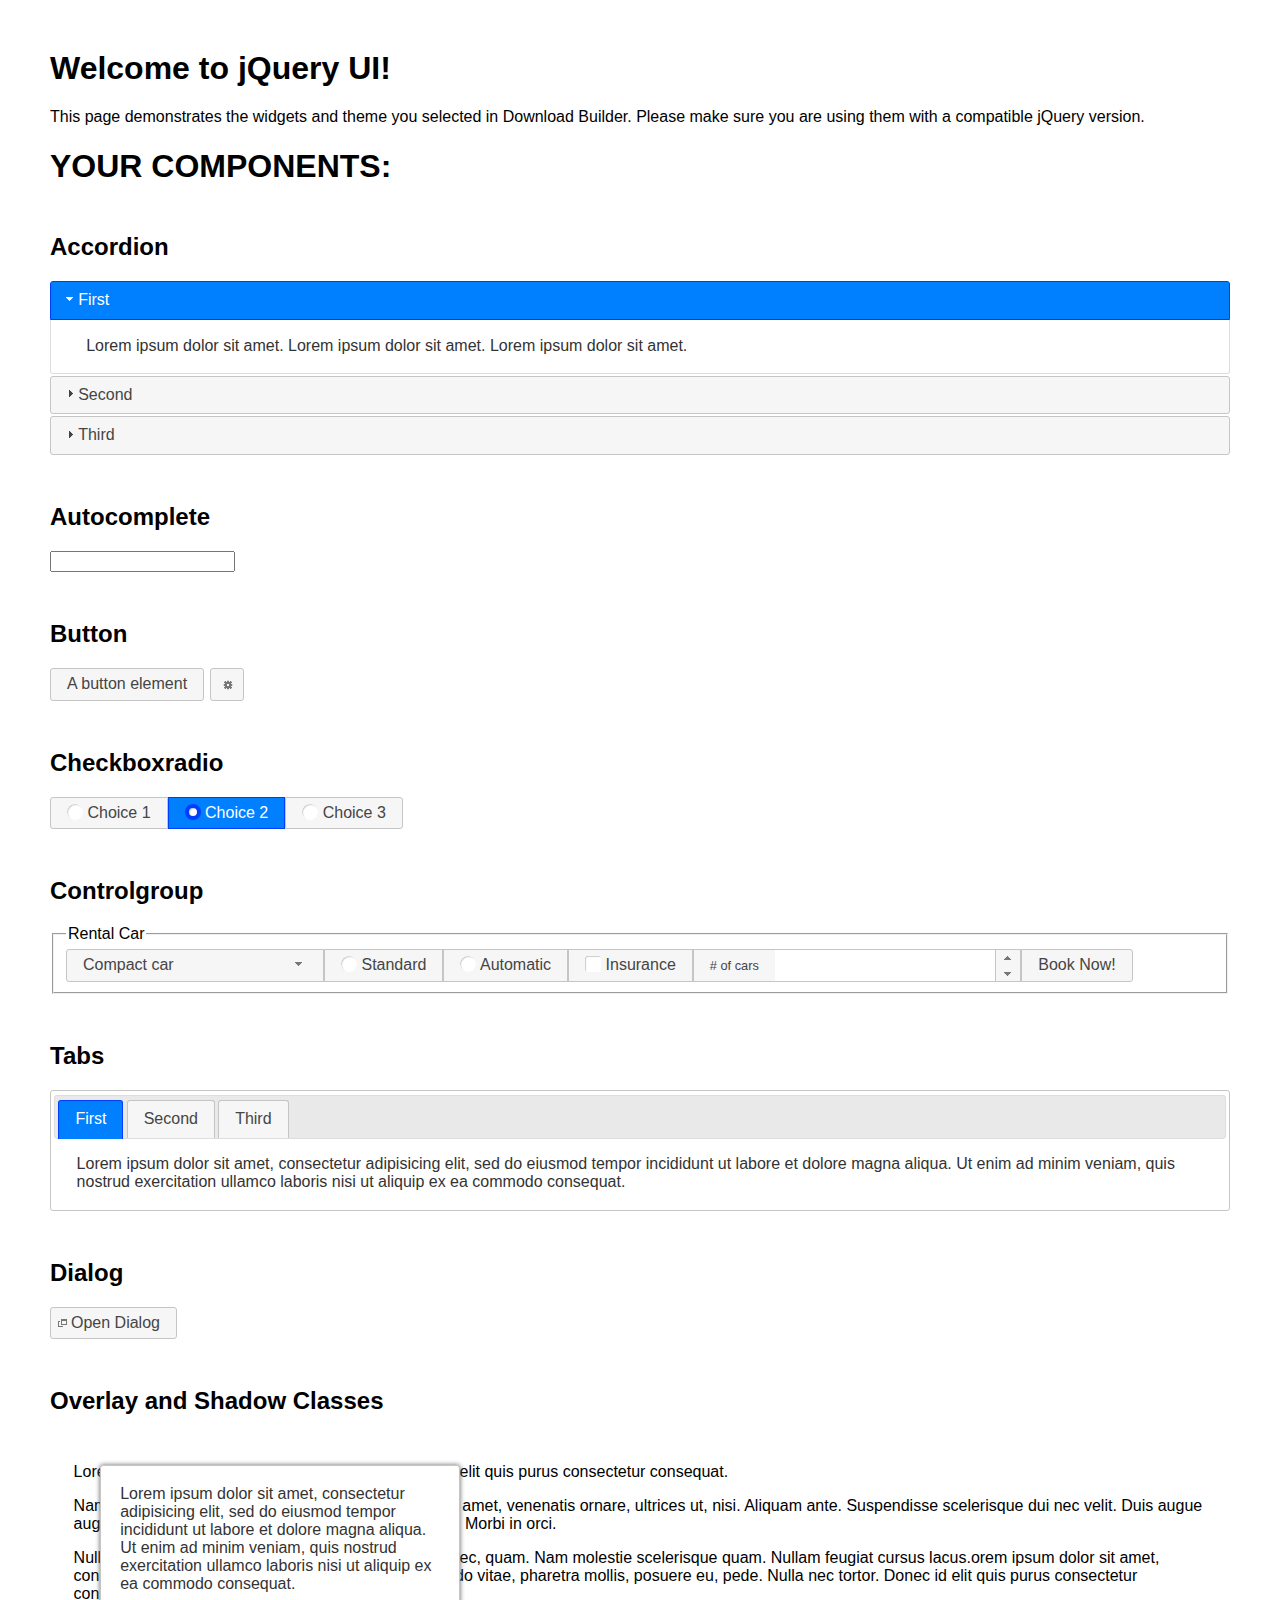
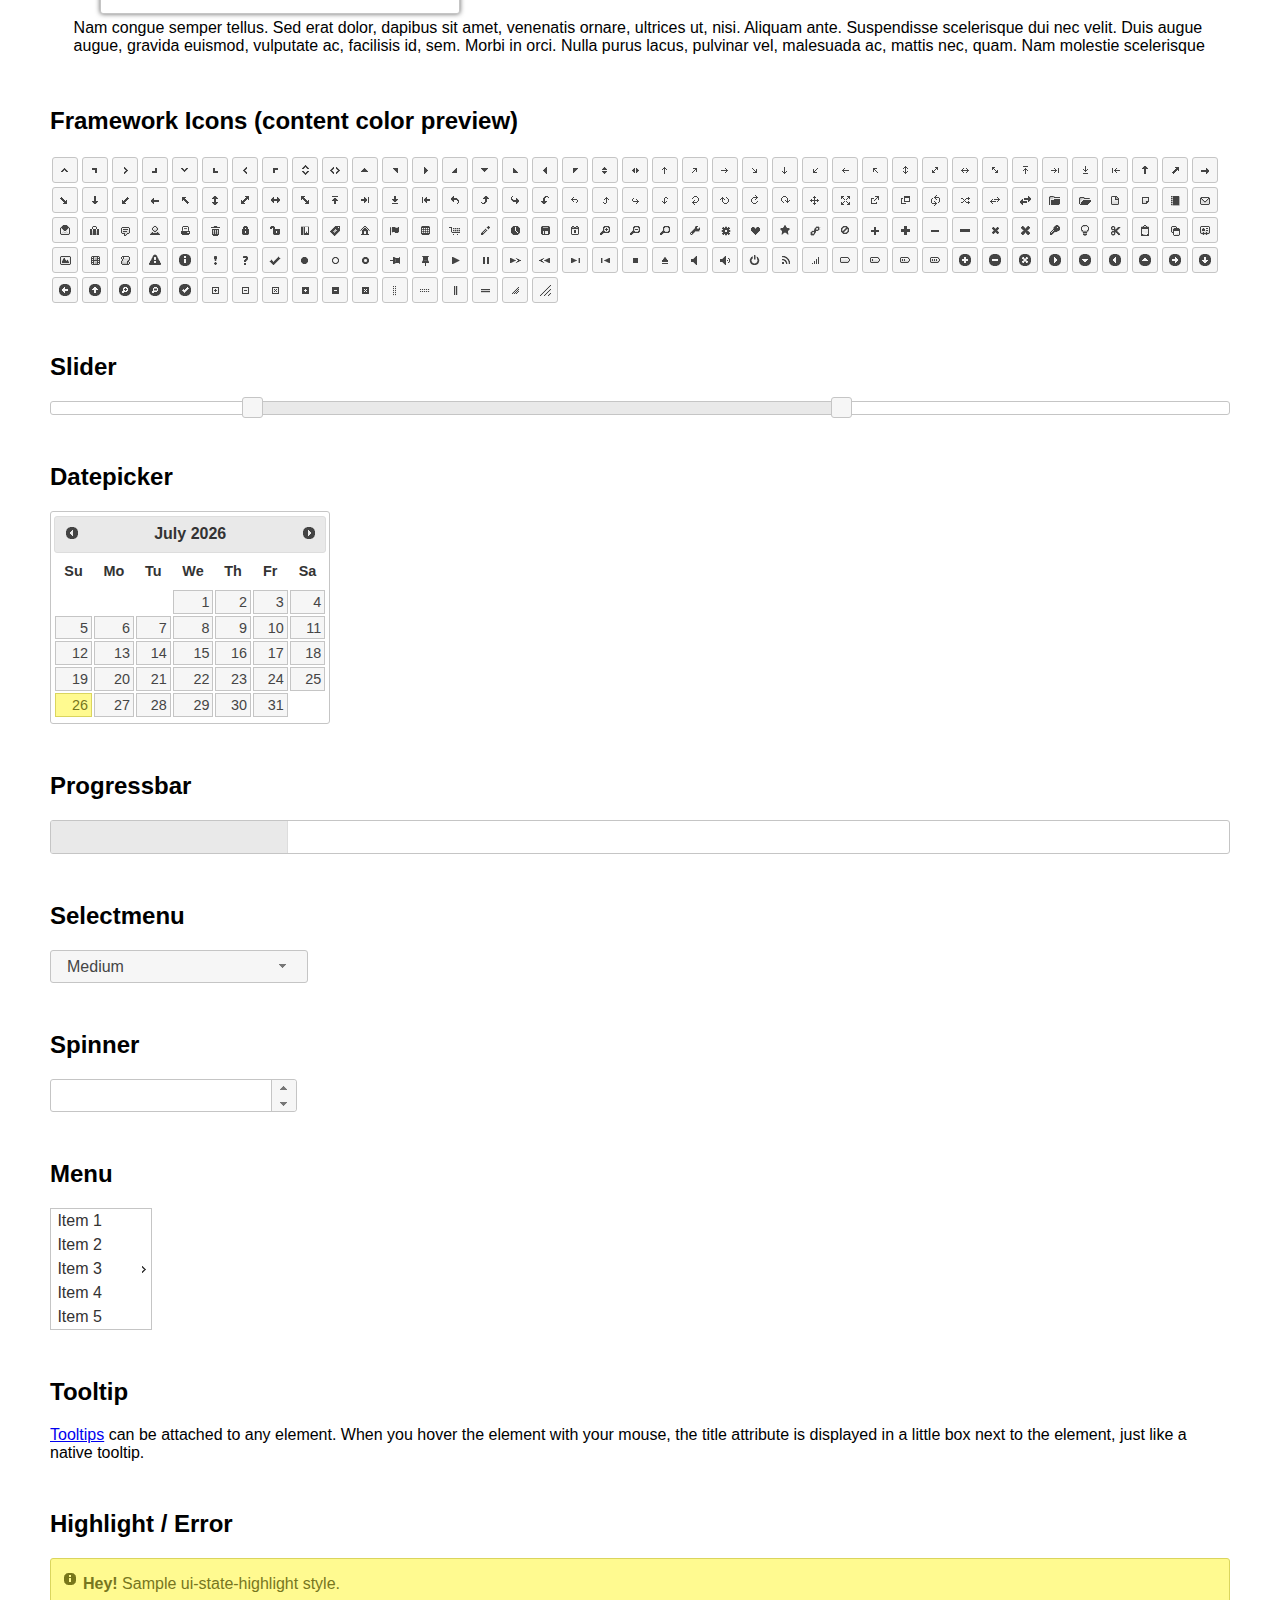
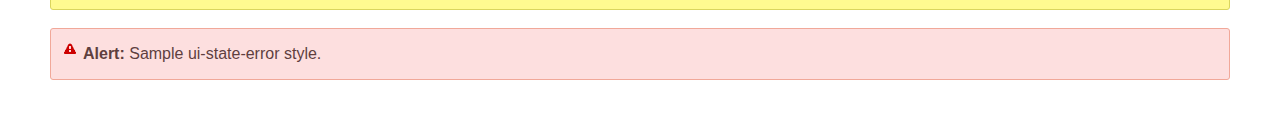
<file: src/main/resources/fashe-colorlib1/vendor/jqueryui/index.html>
<!doctype html>
<html lang="us">
<head>
	<meta charset="utf-8">
	<title>jQuery UI Example Page</title>
	<link href="jquery-ui.css" rel="stylesheet">
	<style>
	body{
		font-family: "Trebuchet MS", sans-serif;
		margin: 50px;
	}
	.demoHeaders {
		margin-top: 2em;
	}
	#dialog-link {
		padding: .4em 1em .4em 20px;
		text-decoration: none;
		position: relative;
	}
	#dialog-link span.ui-icon {
		margin: 0 5px 0 0;
		position: absolute;
		left: .2em;
		top: 50%;
		margin-top: -8px;
	}
	#icons {
		margin: 0;
		padding: 0;
	}
	#icons li {
		margin: 2px;
		position: relative;
		padding: 4px 0;
		cursor: pointer;
		float: left;
		list-style: none;
	}
	#icons span.ui-icon {
		float: left;
		margin: 0 4px;
	}
	.fakewindowcontain .ui-widget-overlay {
		position: absolute;
	}
	select {
		width: 200px;
	}
	</style>
</head>
<body>

<h1>Welcome to jQuery UI!</h1>

<div class="ui-widget">
	<p>This page demonstrates the widgets and theme you selected in Download Builder. Please make sure you are using them with a compatible jQuery version.</p>
</div>

<h1>YOUR COMPONENTS:</h1>


<!-- Accordion -->
<h2 class="demoHeaders">Accordion</h2>
<div id="accordion">
	<h3>First</h3>
	<div>Lorem ipsum dolor sit amet. Lorem ipsum dolor sit amet. Lorem ipsum dolor sit amet.</div>
	<h3>Second</h3>
	<div>Phasellus mattis tincidunt nibh.</div>
	<h3>Third</h3>
	<div>Nam dui erat, auctor a, dignissim quis.</div>
</div>



<!-- Autocomplete -->
<h2 class="demoHeaders">Autocomplete</h2>
<div>
	<input id="autocomplete" title="type &quot;a&quot;">
</div>



<!-- Button -->
<h2 class="demoHeaders">Button</h2>
<button id="button">A button element</button>
<button id="button-icon">An icon-only button</button>



<!-- Checkboxradio -->
<h2 class="demoHeaders">Checkboxradio</h2>
<form style="margin-top: 1em;">
	<div id="radioset">
		<input type="radio" id="radio1" name="radio"><label for="radio1">Choice 1</label>
		<input type="radio" id="radio2" name="radio" checked="checked"><label for="radio2">Choice 2</label>
		<input type="radio" id="radio3" name="radio"><label for="radio3">Choice 3</label>
	</div>
</form>



<!-- Controlgroup -->
<h2 class="demoHeaders">Controlgroup</h2>
<fieldset>
	<legend>Rental Car</legend>
	<div id="controlgroup">
		<select id="car-type">
			<option>Compact car</option>
			<option>Midsize car</option>
			<option>Full size car</option>
			<option>SUV</option>
			<option>Luxury</option>
			<option>Truck</option>
			<option>Van</option>
		</select>
		<label for="transmission-standard">Standard</label>
		<input type="radio" name="transmission" id="transmission-standard">
		<label for="transmission-automatic">Automatic</label>
		<input type="radio" name="transmission" id="transmission-automatic">
		<label for="insurance">Insurance</label>
		<input type="checkbox" name="insurance" id="insurance">
		<label for="horizontal-spinner" class="ui-controlgroup-label"># of cars</label>
		<input id="horizontal-spinner" class="ui-spinner-input">
		<button>Book Now!</button>
	</div>
</fieldset>



<!-- Tabs -->
<h2 class="demoHeaders">Tabs</h2>
<div id="tabs">
	<ul>
		<li><a href="#tabs-1">First</a></li>
		<li><a href="#tabs-2">Second</a></li>
		<li><a href="#tabs-3">Third</a></li>
	</ul>
	<div id="tabs-1">Lorem ipsum dolor sit amet, consectetur adipisicing elit, sed do eiusmod tempor incididunt ut labore et dolore magna aliqua. Ut enim ad minim veniam, quis nostrud exercitation ullamco laboris nisi ut aliquip ex ea commodo consequat.</div>
	<div id="tabs-2">Phasellus mattis tincidunt nibh. Cras orci urna, blandit id, pretium vel, aliquet ornare, felis. Maecenas scelerisque sem non nisl. Fusce sed lorem in enim dictum bibendum.</div>
	<div id="tabs-3">Nam dui erat, auctor a, dignissim quis, sollicitudin eu, felis. Pellentesque nisi urna, interdum eget, sagittis et, consequat vestibulum, lacus. Mauris porttitor ullamcorper augue.</div>
</div>



<h2 class="demoHeaders">Dialog</h2>
<p>
	<button id="dialog-link" class="ui-button ui-corner-all ui-widget">
		<span class="ui-icon ui-icon-newwin"></span>Open Dialog
	</button>
</p>

<h2 class="demoHeaders">Overlay and Shadow Classes</h2>
<div style="position: relative; width: 96%; height: 200px; padding:1% 2%; overflow:hidden;" class="fakewindowcontain">
	<p>Lorem ipsum dolor sit amet,  Nulla nec tortor. Donec id elit quis purus consectetur consequat. </p><p>Nam congue semper tellus. Sed erat dolor, dapibus sit amet, venenatis ornare, ultrices ut, nisi. Aliquam ante. Suspendisse scelerisque dui nec velit. Duis augue augue, gravida euismod, vulputate ac, facilisis id, sem. Morbi in orci. </p><p>Nulla purus lacus, pulvinar vel, malesuada ac, mattis nec, quam. Nam molestie scelerisque quam. Nullam feugiat cursus lacus.orem ipsum dolor sit amet, consectetur adipiscing elit. Donec libero risus, commodo vitae, pharetra mollis, posuere eu, pede. Nulla nec tortor. Donec id elit quis purus consectetur consequat. </p><p>Nam congue semper tellus. Sed erat dolor, dapibus sit amet, venenatis ornare, ultrices ut, nisi. Aliquam ante. Suspendisse scelerisque dui nec velit. Duis augue augue, gravida euismod, vulputate ac, facilisis id, sem. Morbi in orci. Nulla purus lacus, pulvinar vel, malesuada ac, mattis nec, quam. Nam molestie scelerisque quam. </p><p>Nullam feugiat cursus lacus.orem ipsum dolor sit amet, consectetur adipiscing elit. Donec libero risus, commodo vitae, pharetra mollis, posuere eu, pede. Nulla nec tortor. Donec id elit quis purus consectetur consequat. Nam congue semper tellus. Sed erat dolor, dapibus sit amet, venenatis ornare, ultrices ut, nisi. Aliquam ante. </p><p>Suspendisse scelerisque dui nec velit. Duis augue augue, gravida euismod, vulputate ac, facilisis id, sem. Morbi in orci. Nulla purus lacus, pulvinar vel, malesuada ac, mattis nec, quam. Nam molestie scelerisque quam. Nullam feugiat cursus lacus.orem ipsum dolor sit amet, consectetur adipiscing elit. Donec libero risus, commodo vitae, pharetra mollis, posuere eu, pede. Nulla nec tortor. Donec id elit quis purus consectetur consequat. Nam congue semper tellus. Sed erat dolor, dapibus sit amet, venenatis ornare, ultrices ut, nisi. </p>

	<!-- ui-dialog -->
	<div class="ui-widget-overlay ui-front"></div>
	<div style="position: absolute; width: 320px; left: 50px; top: 30px; padding: 1.2em" class="ui-widget ui-front ui-widget-content ui-corner-all ui-widget-shadow">
		Lorem ipsum dolor sit amet, consectetur adipisicing elit, sed do eiusmod tempor incididunt ut labore et dolore magna aliqua. Ut enim ad minim veniam, quis nostrud exercitation ullamco laboris nisi ut aliquip ex ea commodo consequat.
	</div>

</div>

<!-- ui-dialog -->
<div id="dialog" title="Dialog Title">
	<p>Lorem ipsum dolor sit amet, consectetur adipisicing elit, sed do eiusmod tempor incididunt ut labore et dolore magna aliqua. Ut enim ad minim veniam, quis nostrud exercitation ullamco laboris nisi ut aliquip ex ea commodo consequat.</p>
</div>



<h2 class="demoHeaders">Framework Icons (content color preview)</h2>
<ul id="icons" class="ui-widget ui-helper-clearfix">
	<li class="ui-state-default ui-corner-all" title=".ui-icon-caret-1-n"><span class="ui-icon ui-icon-caret-1-n"></span></li>
	<li class="ui-state-default ui-corner-all" title=".ui-icon-caret-1-ne"><span class="ui-icon ui-icon-caret-1-ne"></span></li>
	<li class="ui-state-default ui-corner-all" title=".ui-icon-caret-1-e"><span class="ui-icon ui-icon-caret-1-e"></span></li>
	<li class="ui-state-default ui-corner-all" title=".ui-icon-caret-1-se"><span class="ui-icon ui-icon-caret-1-se"></span></li>
	<li class="ui-state-default ui-corner-all" title=".ui-icon-caret-1-s"><span class="ui-icon ui-icon-caret-1-s"></span></li>
	<li class="ui-state-default ui-corner-all" title=".ui-icon-caret-1-sw"><span class="ui-icon ui-icon-caret-1-sw"></span></li>
	<li class="ui-state-default ui-corner-all" title=".ui-icon-caret-1-w"><span class="ui-icon ui-icon-caret-1-w"></span></li>
	<li class="ui-state-default ui-corner-all" title=".ui-icon-caret-1-nw"><span class="ui-icon ui-icon-caret-1-nw"></span></li>
	<li class="ui-state-default ui-corner-all" title=".ui-icon-caret-2-n-s"><span class="ui-icon ui-icon-caret-2-n-s"></span></li>
	<li class="ui-state-default ui-corner-all" title=".ui-icon-caret-2-e-w"><span class="ui-icon ui-icon-caret-2-e-w"></span></li>
	<li class="ui-state-default ui-corner-all" title=".ui-icon-triangle-1-n"><span class="ui-icon ui-icon-triangle-1-n"></span></li>
	<li class="ui-state-default ui-corner-all" title=".ui-icon-triangle-1-ne"><span class="ui-icon ui-icon-triangle-1-ne"></span></li>
	<li class="ui-state-default ui-corner-all" title=".ui-icon-triangle-1-e"><span class="ui-icon ui-icon-triangle-1-e"></span></li>
	<li class="ui-state-default ui-corner-all" title=".ui-icon-triangle-1-se"><span class="ui-icon ui-icon-triangle-1-se"></span></li>
	<li class="ui-state-default ui-corner-all" title=".ui-icon-triangle-1-s"><span class="ui-icon ui-icon-triangle-1-s"></span></li>
	<li class="ui-state-default ui-corner-all" title=".ui-icon-triangle-1-sw"><span class="ui-icon ui-icon-triangle-1-sw"></span></li>
	<li class="ui-state-default ui-corner-all" title=".ui-icon-triangle-1-w"><span class="ui-icon ui-icon-triangle-1-w"></span></li>
	<li class="ui-state-default ui-corner-all" title=".ui-icon-triangle-1-nw"><span class="ui-icon ui-icon-triangle-1-nw"></span></li>
	<li class="ui-state-default ui-corner-all" title=".ui-icon-triangle-2-n-s"><span class="ui-icon ui-icon-triangle-2-n-s"></span></li>
	<li class="ui-state-default ui-corner-all" title=".ui-icon-triangle-2-e-w"><span class="ui-icon ui-icon-triangle-2-e-w"></span></li>
	<li class="ui-state-default ui-corner-all" title=".ui-icon-arrow-1-n"><span class="ui-icon ui-icon-arrow-1-n"></span></li>
	<li class="ui-state-default ui-corner-all" title=".ui-icon-arrow-1-ne"><span class="ui-icon ui-icon-arrow-1-ne"></span></li>
	<li class="ui-state-default ui-corner-all" title=".ui-icon-arrow-1-e"><span class="ui-icon ui-icon-arrow-1-e"></span></li>
	<li class="ui-state-default ui-corner-all" title=".ui-icon-arrow-1-se"><span class="ui-icon ui-icon-arrow-1-se"></span></li>
	<li class="ui-state-default ui-corner-all" title=".ui-icon-arrow-1-s"><span class="ui-icon ui-icon-arrow-1-s"></span></li>
	<li class="ui-state-default ui-corner-all" title=".ui-icon-arrow-1-sw"><span class="ui-icon ui-icon-arrow-1-sw"></span></li>
	<li class="ui-state-default ui-corner-all" title=".ui-icon-arrow-1-w"><span class="ui-icon ui-icon-arrow-1-w"></span></li>
	<li class="ui-state-default ui-corner-all" title=".ui-icon-arrow-1-nw"><span class="ui-icon ui-icon-arrow-1-nw"></span></li>
	<li class="ui-state-default ui-corner-all" title=".ui-icon-arrow-2-n-s"><span class="ui-icon ui-icon-arrow-2-n-s"></span></li>
	<li class="ui-state-default ui-corner-all" title=".ui-icon-arrow-2-ne-sw"><span class="ui-icon ui-icon-arrow-2-ne-sw"></span></li>
	<li class="ui-state-default ui-corner-all" title=".ui-icon-arrow-2-e-w"><span class="ui-icon ui-icon-arrow-2-e-w"></span></li>
	<li class="ui-state-default ui-corner-all" title=".ui-icon-arrow-2-se-nw"><span class="ui-icon ui-icon-arrow-2-se-nw"></span></li>
	<li class="ui-state-default ui-corner-all" title=".ui-icon-arrowstop-1-n"><span class="ui-icon ui-icon-arrowstop-1-n"></span></li>
	<li class="ui-state-default ui-corner-all" title=".ui-icon-arrowstop-1-e"><span class="ui-icon ui-icon-arrowstop-1-e"></span></li>
	<li class="ui-state-default ui-corner-all" title=".ui-icon-arrowstop-1-s"><span class="ui-icon ui-icon-arrowstop-1-s"></span></li>
	<li class="ui-state-default ui-corner-all" title=".ui-icon-arrowstop-1-w"><span class="ui-icon ui-icon-arrowstop-1-w"></span></li>
	<li class="ui-state-default ui-corner-all" title=".ui-icon-arrowthick-1-n"><span class="ui-icon ui-icon-arrowthick-1-n"></span></li>
	<li class="ui-state-default ui-corner-all" title=".ui-icon-arrowthick-1-ne"><span class="ui-icon ui-icon-arrowthick-1-ne"></span></li>
	<li class="ui-state-default ui-corner-all" title=".ui-icon-arrowthick-1-e"><span class="ui-icon ui-icon-arrowthick-1-e"></span></li>
	<li class="ui-state-default ui-corner-all" title=".ui-icon-arrowthick-1-se"><span class="ui-icon ui-icon-arrowthick-1-se"></span></li>
	<li class="ui-state-default ui-corner-all" title=".ui-icon-arrowthick-1-s"><span class="ui-icon ui-icon-arrowthick-1-s"></span></li>
	<li class="ui-state-default ui-corner-all" title=".ui-icon-arrowthick-1-sw"><span class="ui-icon ui-icon-arrowthick-1-sw"></span></li>
	<li class="ui-state-default ui-corner-all" title=".ui-icon-arrowthick-1-w"><span class="ui-icon ui-icon-arrowthick-1-w"></span></li>
	<li class="ui-state-default ui-corner-all" title=".ui-icon-arrowthick-1-nw"><span class="ui-icon ui-icon-arrowthick-1-nw"></span></li>
	<li class="ui-state-default ui-corner-all" title=".ui-icon-arrowthick-2-n-s"><span class="ui-icon ui-icon-arrowthick-2-n-s"></span></li>
	<li class="ui-state-default ui-corner-all" title=".ui-icon-arrowthick-2-ne-sw"><span class="ui-icon ui-icon-arrowthick-2-ne-sw"></span></li>
	<li class="ui-state-default ui-corner-all" title=".ui-icon-arrowthick-2-e-w"><span class="ui-icon ui-icon-arrowthick-2-e-w"></span></li>
	<li class="ui-state-default ui-corner-all" title=".ui-icon-arrowthick-2-se-nw"><span class="ui-icon ui-icon-arrowthick-2-se-nw"></span></li>
	<li class="ui-state-default ui-corner-all" title=".ui-icon-arrowthickstop-1-n"><span class="ui-icon ui-icon-arrowthickstop-1-n"></span></li>
	<li class="ui-state-default ui-corner-all" title=".ui-icon-arrowthickstop-1-e"><span class="ui-icon ui-icon-arrowthickstop-1-e"></span></li>
	<li class="ui-state-default ui-corner-all" title=".ui-icon-arrowthickstop-1-s"><span class="ui-icon ui-icon-arrowthickstop-1-s"></span></li>
	<li class="ui-state-default ui-corner-all" title=".ui-icon-arrowthickstop-1-w"><span class="ui-icon ui-icon-arrowthickstop-1-w"></span></li>
	<li class="ui-state-default ui-corner-all" title=".ui-icon-arrowreturnthick-1-w"><span class="ui-icon ui-icon-arrowreturnthick-1-w"></span></li>
	<li class="ui-state-default ui-corner-all" title=".ui-icon-arrowreturnthick-1-n"><span class="ui-icon ui-icon-arrowreturnthick-1-n"></span></li>
	<li class="ui-state-default ui-corner-all" title=".ui-icon-arrowreturnthick-1-e"><span class="ui-icon ui-icon-arrowreturnthick-1-e"></span></li>
	<li class="ui-state-default ui-corner-all" title=".ui-icon-arrowreturnthick-1-s"><span class="ui-icon ui-icon-arrowreturnthick-1-s"></span></li>
	<li class="ui-state-default ui-corner-all" title=".ui-icon-arrowreturn-1-w"><span class="ui-icon ui-icon-arrowreturn-1-w"></span></li>
	<li class="ui-state-default ui-corner-all" title=".ui-icon-arrowreturn-1-n"><span class="ui-icon ui-icon-arrowreturn-1-n"></span></li>
	<li class="ui-state-default ui-corner-all" title=".ui-icon-arrowreturn-1-e"><span class="ui-icon ui-icon-arrowreturn-1-e"></span></li>
	<li class="ui-state-default ui-corner-all" title=".ui-icon-arrowreturn-1-s"><span class="ui-icon ui-icon-arrowreturn-1-s"></span></li>
	<li class="ui-state-default ui-corner-all" title=".ui-icon-arrowrefresh-1-w"><span class="ui-icon ui-icon-arrowrefresh-1-w"></span></li>
	<li class="ui-state-default ui-corner-all" title=".ui-icon-arrowrefresh-1-n"><span class="ui-icon ui-icon-arrowrefresh-1-n"></span></li>
	<li class="ui-state-default ui-corner-all" title=".ui-icon-arrowrefresh-1-e"><span class="ui-icon ui-icon-arrowrefresh-1-e"></span></li>
	<li class="ui-state-default ui-corner-all" title=".ui-icon-arrowrefresh-1-s"><span class="ui-icon ui-icon-arrowrefresh-1-s"></span></li>
	<li class="ui-state-default ui-corner-all" title=".ui-icon-arrow-4"><span class="ui-icon ui-icon-arrow-4"></span></li>
	<li class="ui-state-default ui-corner-all" title=".ui-icon-arrow-4-diag"><span class="ui-icon ui-icon-arrow-4-diag"></span></li>
	<li class="ui-state-default ui-corner-all" title=".ui-icon-extlink"><span class="ui-icon ui-icon-extlink"></span></li>
	<li class="ui-state-default ui-corner-all" title=".ui-icon-newwin"><span class="ui-icon ui-icon-newwin"></span></li>
	<li class="ui-state-default ui-corner-all" title=".ui-icon-refresh"><span class="ui-icon ui-icon-refresh"></span></li>
	<li class="ui-state-default ui-corner-all" title=".ui-icon-shuffle"><span class="ui-icon ui-icon-shuffle"></span></li>
	<li class="ui-state-default ui-corner-all" title=".ui-icon-transfer-e-w"><span class="ui-icon ui-icon-transfer-e-w"></span></li>
	<li class="ui-state-default ui-corner-all" title=".ui-icon-transferthick-e-w"><span class="ui-icon ui-icon-transferthick-e-w"></span></li>
	<li class="ui-state-default ui-corner-all" title=".ui-icon-folder-collapsed"><span class="ui-icon ui-icon-folder-collapsed"></span></li>
	<li class="ui-state-default ui-corner-all" title=".ui-icon-folder-open"><span class="ui-icon ui-icon-folder-open"></span></li>
	<li class="ui-state-default ui-corner-all" title=".ui-icon-document"><span class="ui-icon ui-icon-document"></span></li>
	<li class="ui-state-default ui-corner-all" title=".ui-icon-document-b"><span class="ui-icon ui-icon-document-b"></span></li>
	<li class="ui-state-default ui-corner-all" title=".ui-icon-note"><span class="ui-icon ui-icon-note"></span></li>
	<li class="ui-state-default ui-corner-all" title=".ui-icon-mail-closed"><span class="ui-icon ui-icon-mail-closed"></span></li>
	<li class="ui-state-default ui-corner-all" title=".ui-icon-mail-open"><span class="ui-icon ui-icon-mail-open"></span></li>
	<li class="ui-state-default ui-corner-all" title=".ui-icon-suitcase"><span class="ui-icon ui-icon-suitcase"></span></li>
	<li class="ui-state-default ui-corner-all" title=".ui-icon-comment"><span class="ui-icon ui-icon-comment"></span></li>
	<li class="ui-state-default ui-corner-all" title=".ui-icon-person"><span class="ui-icon ui-icon-person"></span></li>
	<li class="ui-state-default ui-corner-all" title=".ui-icon-print"><span class="ui-icon ui-icon-print"></span></li>
	<li class="ui-state-default ui-corner-all" title=".ui-icon-trash"><span class="ui-icon ui-icon-trash"></span></li>
	<li class="ui-state-default ui-corner-all" title=".ui-icon-locked"><span class="ui-icon ui-icon-locked"></span></li>
	<li class="ui-state-default ui-corner-all" title=".ui-icon-unlocked"><span class="ui-icon ui-icon-unlocked"></span></li>
	<li class="ui-state-default ui-corner-all" title=".ui-icon-bookmark"><span class="ui-icon ui-icon-bookmark"></span></li>
	<li class="ui-state-default ui-corner-all" title=".ui-icon-tag"><span class="ui-icon ui-icon-tag"></span></li>
	<li class="ui-state-default ui-corner-all" title=".ui-icon-home"><span class="ui-icon ui-icon-home"></span></li>
	<li class="ui-state-default ui-corner-all" title=".ui-icon-flag"><span class="ui-icon ui-icon-flag"></span></li>
	<li class="ui-state-default ui-corner-all" title=".ui-icon-calculator"><span class="ui-icon ui-icon-calculator"></span></li>
	<li class="ui-state-default ui-corner-all" title=".ui-icon-cart"><span class="ui-icon ui-icon-cart"></span></li>
	<li class="ui-state-default ui-corner-all" title=".ui-icon-pencil"><span class="ui-icon ui-icon-pencil"></span></li>
	<li class="ui-state-default ui-corner-all" title=".ui-icon-clock"><span class="ui-icon ui-icon-clock"></span></li>
	<li class="ui-state-default ui-corner-all" title=".ui-icon-disk"><span class="ui-icon ui-icon-disk"></span></li>
	<li class="ui-state-default ui-corner-all" title=".ui-icon-calendar"><span class="ui-icon ui-icon-calendar"></span></li>
	<li class="ui-state-default ui-corner-all" title=".ui-icon-zoomin"><span class="ui-icon ui-icon-zoomin"></span></li>
	<li class="ui-state-default ui-corner-all" title=".ui-icon-zoomout"><span class="ui-icon ui-icon-zoomout"></span></li>
	<li class="ui-state-default ui-corner-all" title=".ui-icon-search"><span class="ui-icon ui-icon-search"></span></li>
	<li class="ui-state-default ui-corner-all" title=".ui-icon-wrench"><span class="ui-icon ui-icon-wrench"></span></li>
	<li class="ui-state-default ui-corner-all" title=".ui-icon-gear"><span class="ui-icon ui-icon-gear"></span></li>
	<li class="ui-state-default ui-corner-all" title=".ui-icon-heart"><span class="ui-icon ui-icon-heart"></span></li>
	<li class="ui-state-default ui-corner-all" title=".ui-icon-star"><span class="ui-icon ui-icon-star"></span></li>
	<li class="ui-state-default ui-corner-all" title=".ui-icon-link"><span class="ui-icon ui-icon-link"></span></li>
	<li class="ui-state-default ui-corner-all" title=".ui-icon-cancel"><span class="ui-icon ui-icon-cancel"></span></li>
	<li class="ui-state-default ui-corner-all" title=".ui-icon-plus"><span class="ui-icon ui-icon-plus"></span></li>
	<li class="ui-state-default ui-corner-all" title=".ui-icon-plusthick"><span class="ui-icon ui-icon-plusthick"></span></li>
	<li class="ui-state-default ui-corner-all" title=".ui-icon-minus"><span class="ui-icon ui-icon-minus"></span></li>
	<li class="ui-state-default ui-corner-all" title=".ui-icon-minusthick"><span class="ui-icon ui-icon-minusthick"></span></li>
	<li class="ui-state-default ui-corner-all" title=".ui-icon-close"><span class="ui-icon ui-icon-close"></span></li>
	<li class="ui-state-default ui-corner-all" title=".ui-icon-closethick"><span class="ui-icon ui-icon-closethick"></span></li>
	<li class="ui-state-default ui-corner-all" title=".ui-icon-key"><span class="ui-icon ui-icon-key"></span></li>
	<li class="ui-state-default ui-corner-all" title=".ui-icon-lightbulb"><span class="ui-icon ui-icon-lightbulb"></span></li>
	<li class="ui-state-default ui-corner-all" title=".ui-icon-scissors"><span class="ui-icon ui-icon-scissors"></span></li>
	<li class="ui-state-default ui-corner-all" title=".ui-icon-clipboard"><span class="ui-icon ui-icon-clipboard"></span></li>
	<li class="ui-state-default ui-corner-all" title=".ui-icon-copy"><span class="ui-icon ui-icon-copy"></span></li>
	<li class="ui-state-default ui-corner-all" title=".ui-icon-contact"><span class="ui-icon ui-icon-contact"></span></li>
	<li class="ui-state-default ui-corner-all" title=".ui-icon-image"><span class="ui-icon ui-icon-image"></span></li>
	<li class="ui-state-default ui-corner-all" title=".ui-icon-video"><span class="ui-icon ui-icon-video"></span></li>
	<li class="ui-state-default ui-corner-all" title=".ui-icon-script"><span class="ui-icon ui-icon-script"></span></li>
	<li class="ui-state-default ui-corner-all" title=".ui-icon-alert"><span class="ui-icon ui-icon-alert"></span></li>
	<li class="ui-state-default ui-corner-all" title=".ui-icon-info"><span class="ui-icon ui-icon-info"></span></li>
	<li class="ui-state-default ui-corner-all" title=".ui-icon-notice"><span class="ui-icon ui-icon-notice"></span></li>
	<li class="ui-state-default ui-corner-all" title=".ui-icon-help"><span class="ui-icon ui-icon-help"></span></li>
	<li class="ui-state-default ui-corner-all" title=".ui-icon-check"><span class="ui-icon ui-icon-check"></span></li>
	<li class="ui-state-default ui-corner-all" title=".ui-icon-bullet"><span class="ui-icon ui-icon-bullet"></span></li>
	<li class="ui-state-default ui-corner-all" title=".ui-icon-radio-off"><span class="ui-icon ui-icon-radio-off"></span></li>
	<li class="ui-state-default ui-corner-all" title=".ui-icon-radio-on"><span class="ui-icon ui-icon-radio-on"></span></li>
	<li class="ui-state-default ui-corner-all" title=".ui-icon-pin-w"><span class="ui-icon ui-icon-pin-w"></span></li>
	<li class="ui-state-default ui-corner-all" title=".ui-icon-pin-s"><span class="ui-icon ui-icon-pin-s"></span></li>
	<li class="ui-state-default ui-corner-all" title=".ui-icon-play"><span class="ui-icon ui-icon-play"></span></li>
	<li class="ui-state-default ui-corner-all" title=".ui-icon-pause"><span class="ui-icon ui-icon-pause"></span></li>
	<li class="ui-state-default ui-corner-all" title=".ui-icon-seek-next"><span class="ui-icon ui-icon-seek-next"></span></li>
	<li class="ui-state-default ui-corner-all" title=".ui-icon-seek-prev"><span class="ui-icon ui-icon-seek-prev"></span></li>
	<li class="ui-state-default ui-corner-all" title=".ui-icon-seek-end"><span class="ui-icon ui-icon-seek-end"></span></li>
	<li class="ui-state-default ui-corner-all" title=".ui-icon-seek-first"><span class="ui-icon ui-icon-seek-first"></span></li>
	<li class="ui-state-default ui-corner-all" title=".ui-icon-stop"><span class="ui-icon ui-icon-stop"></span></li>
	<li class="ui-state-default ui-corner-all" title=".ui-icon-eject"><span class="ui-icon ui-icon-eject"></span></li>
	<li class="ui-state-default ui-corner-all" title=".ui-icon-volume-off"><span class="ui-icon ui-icon-volume-off"></span></li>
	<li class="ui-state-default ui-corner-all" title=".ui-icon-volume-on"><span class="ui-icon ui-icon-volume-on"></span></li>
	<li class="ui-state-default ui-corner-all" title=".ui-icon-power"><span class="ui-icon ui-icon-power"></span></li>
	<li class="ui-state-default ui-corner-all" title=".ui-icon-signal-diag"><span class="ui-icon ui-icon-signal-diag"></span></li>
	<li class="ui-state-default ui-corner-all" title=".ui-icon-signal"><span class="ui-icon ui-icon-signal"></span></li>
	<li class="ui-state-default ui-corner-all" title=".ui-icon-battery-0"><span class="ui-icon ui-icon-battery-0"></span></li>
	<li class="ui-state-default ui-corner-all" title=".ui-icon-battery-1"><span class="ui-icon ui-icon-battery-1"></span></li>
	<li class="ui-state-default ui-corner-all" title=".ui-icon-battery-2"><span class="ui-icon ui-icon-battery-2"></span></li>
	<li class="ui-state-default ui-corner-all" title=".ui-icon-battery-3"><span class="ui-icon ui-icon-battery-3"></span></li>
	<li class="ui-state-default ui-corner-all" title=".ui-icon-circle-plus"><span class="ui-icon ui-icon-circle-plus"></span></li>
	<li class="ui-state-default ui-corner-all" title=".ui-icon-circle-minus"><span class="ui-icon ui-icon-circle-minus"></span></li>
	<li class="ui-state-default ui-corner-all" title=".ui-icon-circle-close"><span class="ui-icon ui-icon-circle-close"></span></li>
	<li class="ui-state-default ui-corner-all" title=".ui-icon-circle-triangle-e"><span class="ui-icon ui-icon-circle-triangle-e"></span></li>
	<li class="ui-state-default ui-corner-all" title=".ui-icon-circle-triangle-s"><span class="ui-icon ui-icon-circle-triangle-s"></span></li>
	<li class="ui-state-default ui-corner-all" title=".ui-icon-circle-triangle-w"><span class="ui-icon ui-icon-circle-triangle-w"></span></li>
	<li class="ui-state-default ui-corner-all" title=".ui-icon-circle-triangle-n"><span class="ui-icon ui-icon-circle-triangle-n"></span></li>
	<li class="ui-state-default ui-corner-all" title=".ui-icon-circle-arrow-e"><span class="ui-icon ui-icon-circle-arrow-e"></span></li>
	<li class="ui-state-default ui-corner-all" title=".ui-icon-circle-arrow-s"><span class="ui-icon ui-icon-circle-arrow-s"></span></li>
	<li class="ui-state-default ui-corner-all" title=".ui-icon-circle-arrow-w"><span class="ui-icon ui-icon-circle-arrow-w"></span></li>
	<li class="ui-state-default ui-corner-all" title=".ui-icon-circle-arrow-n"><span class="ui-icon ui-icon-circle-arrow-n"></span></li>
	<li class="ui-state-default ui-corner-all" title=".ui-icon-circle-zoomin"><span class="ui-icon ui-icon-circle-zoomin"></span></li>
	<li class="ui-state-default ui-corner-all" title=".ui-icon-circle-zoomout"><span class="ui-icon ui-icon-circle-zoomout"></span></li>
	<li class="ui-state-default ui-corner-all" title=".ui-icon-circle-check"><span class="ui-icon ui-icon-circle-check"></span></li>
	<li class="ui-state-default ui-corner-all" title=".ui-icon-circlesmall-plus"><span class="ui-icon ui-icon-circlesmall-plus"></span></li>
	<li class="ui-state-default ui-corner-all" title=".ui-icon-circlesmall-minus"><span class="ui-icon ui-icon-circlesmall-minus"></span></li>
	<li class="ui-state-default ui-corner-all" title=".ui-icon-circlesmall-close"><span class="ui-icon ui-icon-circlesmall-close"></span></li>
	<li class="ui-state-default ui-corner-all" title=".ui-icon-squaresmall-plus"><span class="ui-icon ui-icon-squaresmall-plus"></span></li>
	<li class="ui-state-default ui-corner-all" title=".ui-icon-squaresmall-minus"><span class="ui-icon ui-icon-squaresmall-minus"></span></li>
	<li class="ui-state-default ui-corner-all" title=".ui-icon-squaresmall-close"><span class="ui-icon ui-icon-squaresmall-close"></span></li>
	<li class="ui-state-default ui-corner-all" title=".ui-icon-grip-dotted-vertical"><span class="ui-icon ui-icon-grip-dotted-vertical"></span></li>
	<li class="ui-state-default ui-corner-all" title=".ui-icon-grip-dotted-horizontal"><span class="ui-icon ui-icon-grip-dotted-horizontal"></span></li>
	<li class="ui-state-default ui-corner-all" title=".ui-icon-grip-solid-vertical"><span class="ui-icon ui-icon-grip-solid-vertical"></span></li>
	<li class="ui-state-default ui-corner-all" title=".ui-icon-grip-solid-horizontal"><span class="ui-icon ui-icon-grip-solid-horizontal"></span></li>
	<li class="ui-state-default ui-corner-all" title=".ui-icon-gripsmall-diagonal-se"><span class="ui-icon ui-icon-gripsmall-diagonal-se"></span></li>
	<li class="ui-state-default ui-corner-all" title=".ui-icon-grip-diagonal-se"><span class="ui-icon ui-icon-grip-diagonal-se"></span></li>
</ul>


<!-- Slider -->
<h2 class="demoHeaders">Slider</h2>
<div id="slider"></div>



<!-- Datepicker -->
<h2 class="demoHeaders">Datepicker</h2>
<div id="datepicker"></div>



<!-- Progressbar -->
<h2 class="demoHeaders">Progressbar</h2>
<div id="progressbar"></div>



<!-- Progressbar -->
<h2 class="demoHeaders">Selectmenu</h2>
<select id="selectmenu">
	<option>Slower</option>
	<option>Slow</option>
	<option selected="selected">Medium</option>
	<option>Fast</option>
	<option>Faster</option>
</select>



<!-- Spinner -->
<h2 class="demoHeaders">Spinner</h2>
<input id="spinner">



<!-- Menu -->
<h2 class="demoHeaders">Menu</h2>
<ul style="width:100px;" id="menu">
	<li><div>Item 1</div></li>
	<li><div>Item 2</div></li>
	<li><div>Item 3</div>
		<ul>
			<li><div>Item 3-1</div></li>
			<li><div>Item 3-2</div></li>
			<li><div>Item 3-3</div></li>
			<li><div>Item 3-4</div></li>
			<li><div>Item 3-5</div></li>
		</ul>
	</li>
	<li><div>Item 4</div></li>
	<li><div>Item 5</div></li>
</ul>



<!-- Tooltip -->
<h2 class="demoHeaders">Tooltip</h2>
<p id="tooltip">
	<a href="#" title="That&apos;s what this widget is">Tooltips</a> can be attached to any element. When you hover
the element with your mouse, the title attribute is displayed in a little box next to the element, just like a native tooltip.
</p>


<!-- Highlight / Error -->
<h2 class="demoHeaders">Highlight / Error</h2>
<div class="ui-widget">
	<div class="ui-state-highlight ui-corner-all" style="margin-top: 20px; padding: 0 .7em;">
		<p><span class="ui-icon ui-icon-info" style="float: left; margin-right: .3em;"></span>
		<strong>Hey!</strong> Sample ui-state-highlight style.</p>
	</div>
</div>
<br>
<div class="ui-widget">
	<div class="ui-state-error ui-corner-all" style="padding: 0 .7em;">
		<p><span class="ui-icon ui-icon-alert" style="float: left; margin-right: .3em;"></span>
		<strong>Alert:</strong> Sample ui-state-error style.</p>
	</div>
</div>

<script src="external/jquery/jquery.js"></script>
<script src="jquery-ui.js"></script>
<script>

$( "#accordion" ).accordion();



var availableTags = [
	"ActionScript",
	"AppleScript",
	"Asp",
	"BASIC",
	"C",
	"C++",
	"Clojure",
	"COBOL",
	"ColdFusion",
	"Erlang",
	"Fortran",
	"Groovy",
	"Haskell",
	"Java",
	"JavaScript",
	"Lisp",
	"Perl",
	"PHP",
	"Python",
	"Ruby",
	"Scala",
	"Scheme"
];
$( "#autocomplete" ).autocomplete({
	source: availableTags
});



$( "#button" ).button();
$( "#button-icon" ).button({
	icon: "ui-icon-gear",
	showLabel: false
});



$( "#radioset" ).buttonset();



$( "#controlgroup" ).controlgroup();



$( "#tabs" ).tabs();



$( "#dialog" ).dialog({
	autoOpen: false,
	width: 400,
	buttons: [
		{
			text: "Ok",
			click: function() {
				$( this ).dialog( "close" );
			}
		},
		{
			text: "Cancel",
			click: function() {
				$( this ).dialog( "close" );
			}
		}
	]
});

// Link to open the dialog
$( "#dialog-link" ).click(function( event ) {
	$( "#dialog" ).dialog( "open" );
	event.preventDefault();
});



$( "#datepicker" ).datepicker({
	inline: true
});



$( "#slider" ).slider({
	range: true,
	values: [ 17, 67 ]
});



$( "#progressbar" ).progressbar({
	value: 20
});



$( "#spinner" ).spinner();



$( "#menu" ).menu();



$( "#tooltip" ).tooltip();



$( "#selectmenu" ).selectmenu();


// Hover states on the static widgets
$( "#dialog-link, #icons li" ).hover(
	function() {
		$( this ).addClass( "ui-state-hover" );
	},
	function() {
		$( this ).removeClass( "ui-state-hover" );
	}
);
</script>
</body>
</html>
</file>
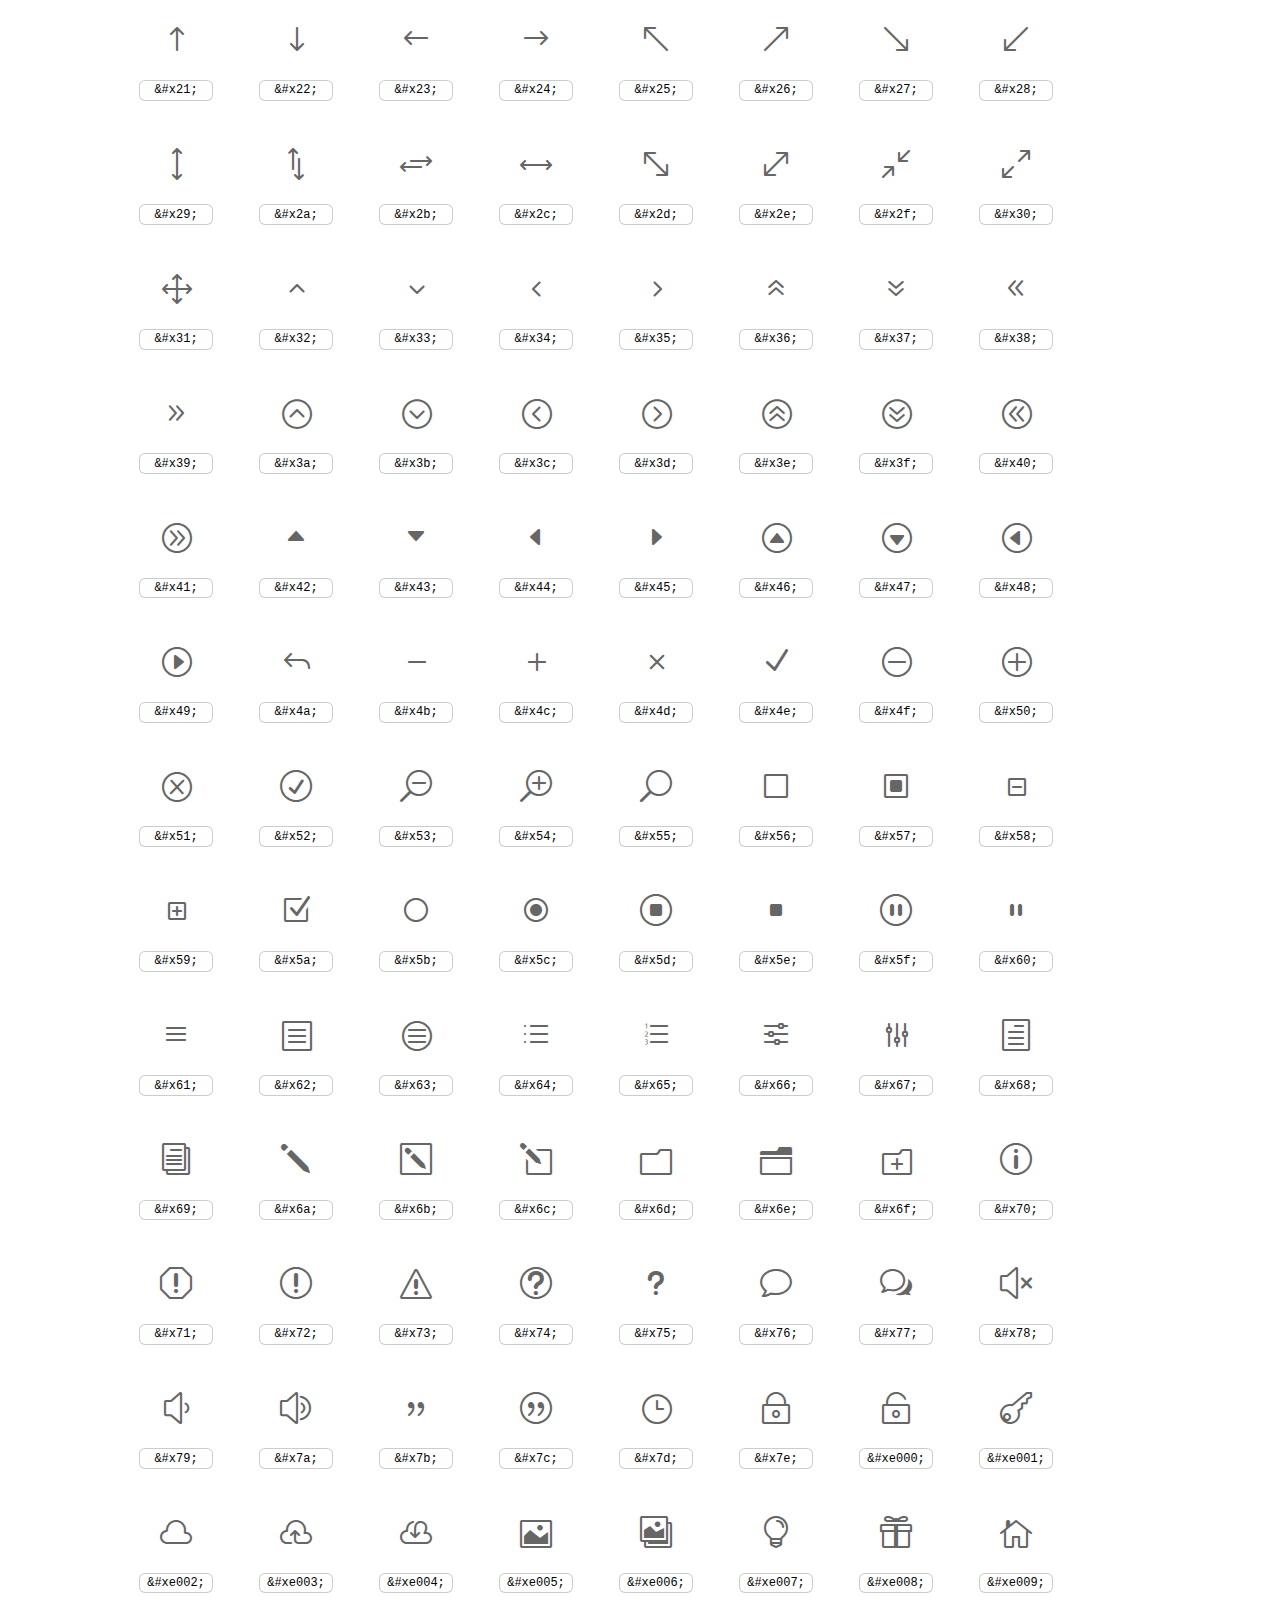
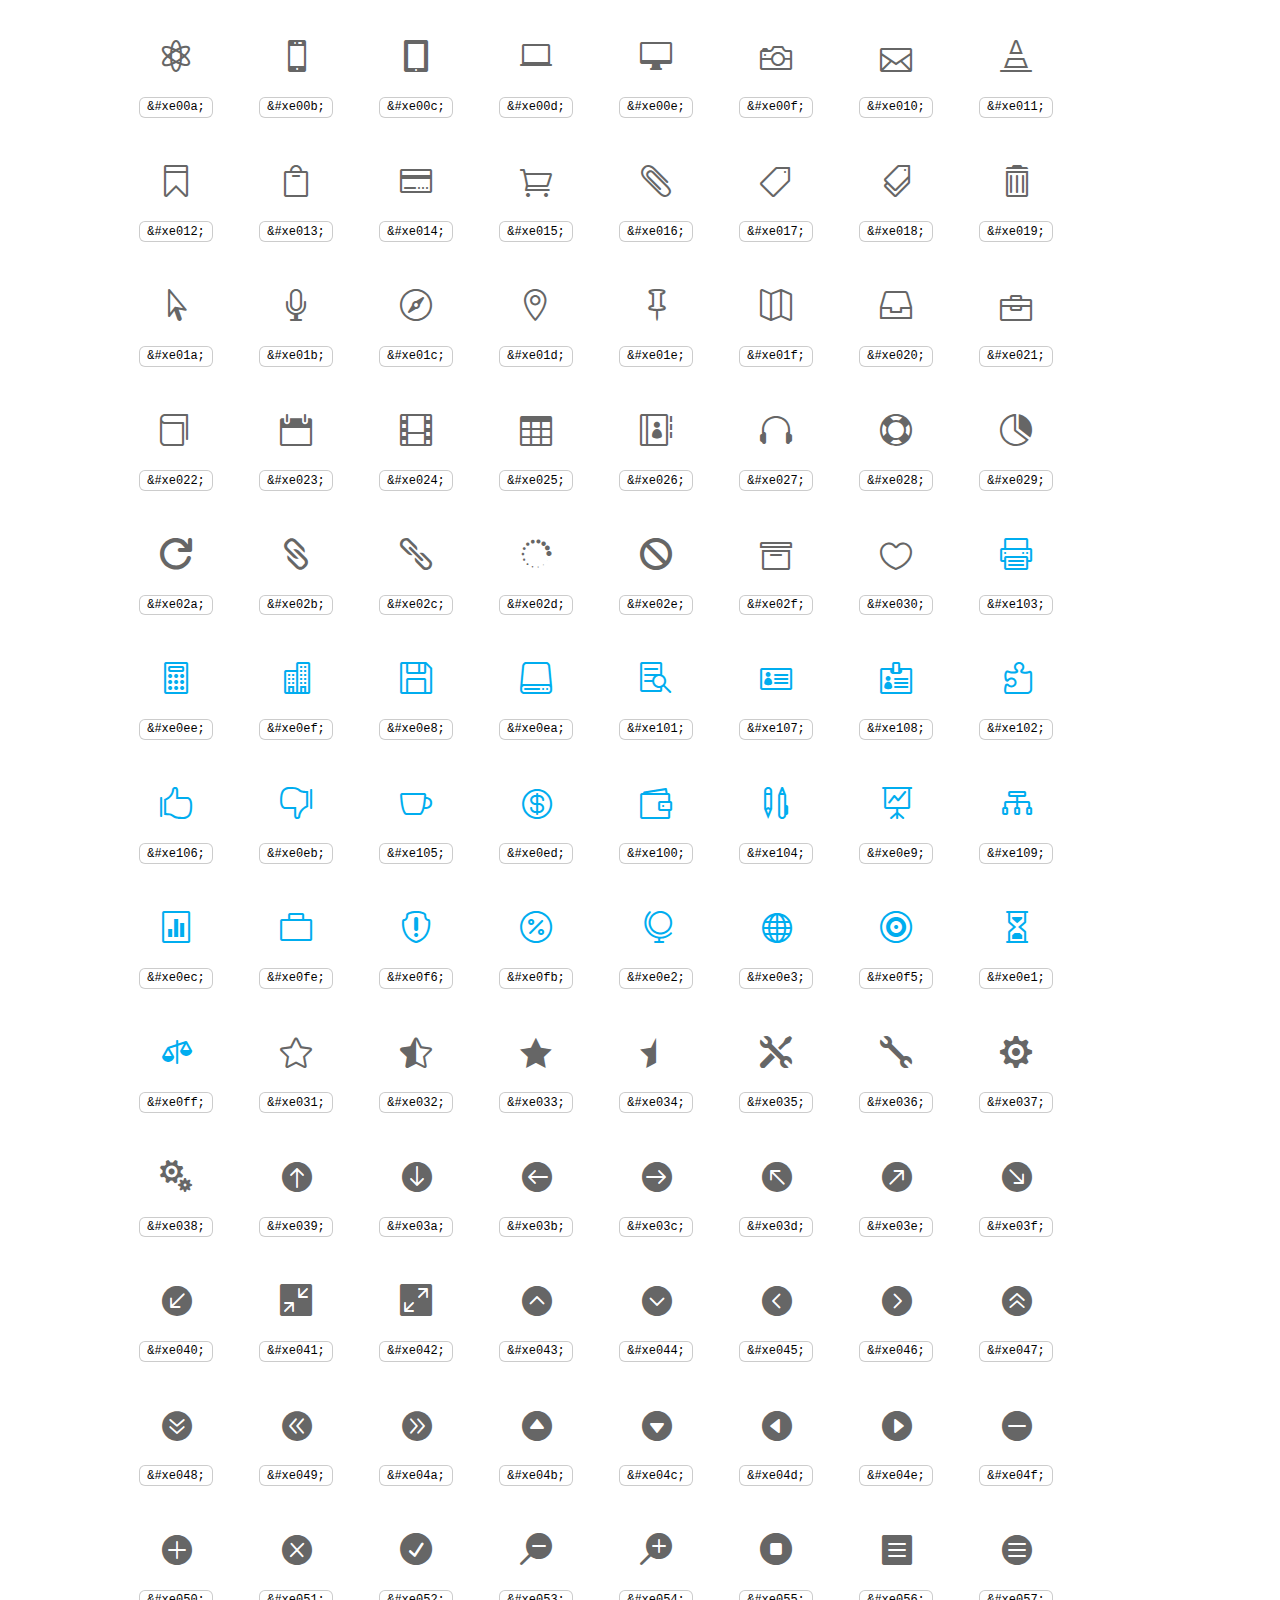
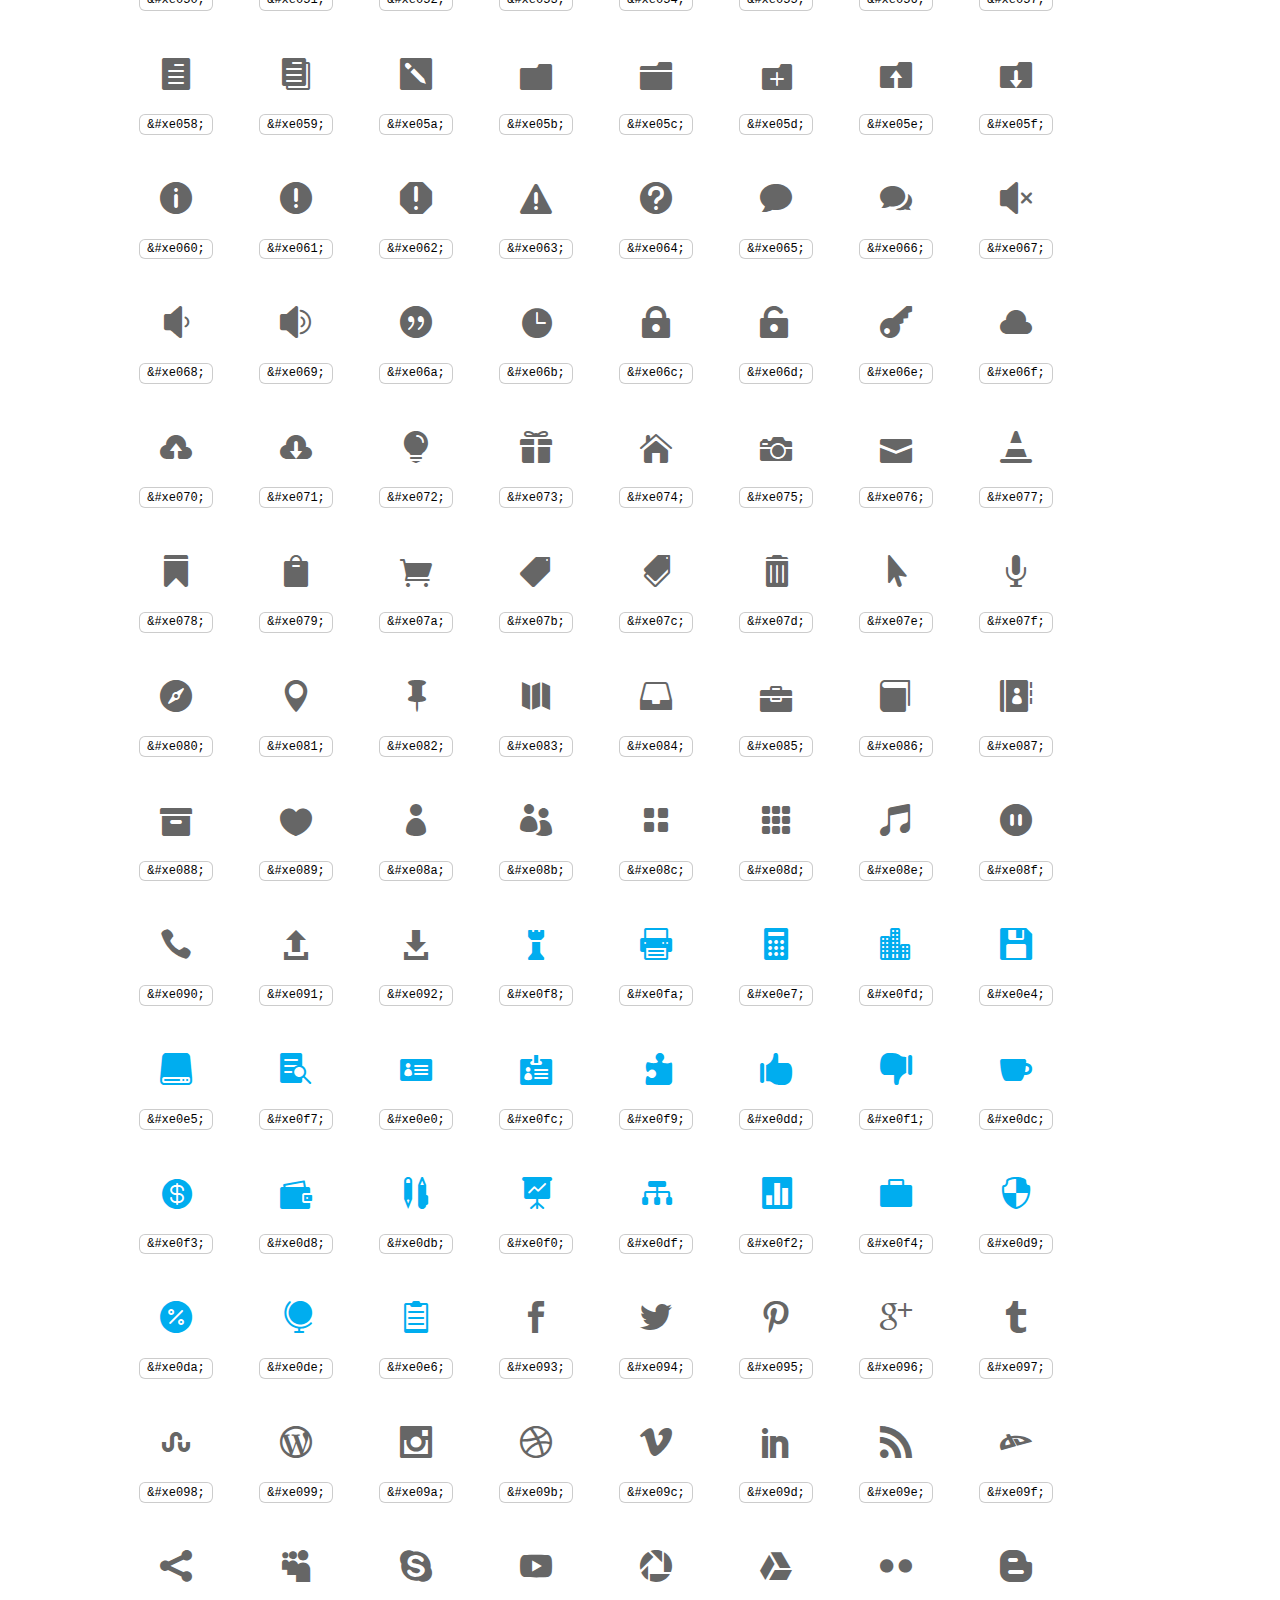
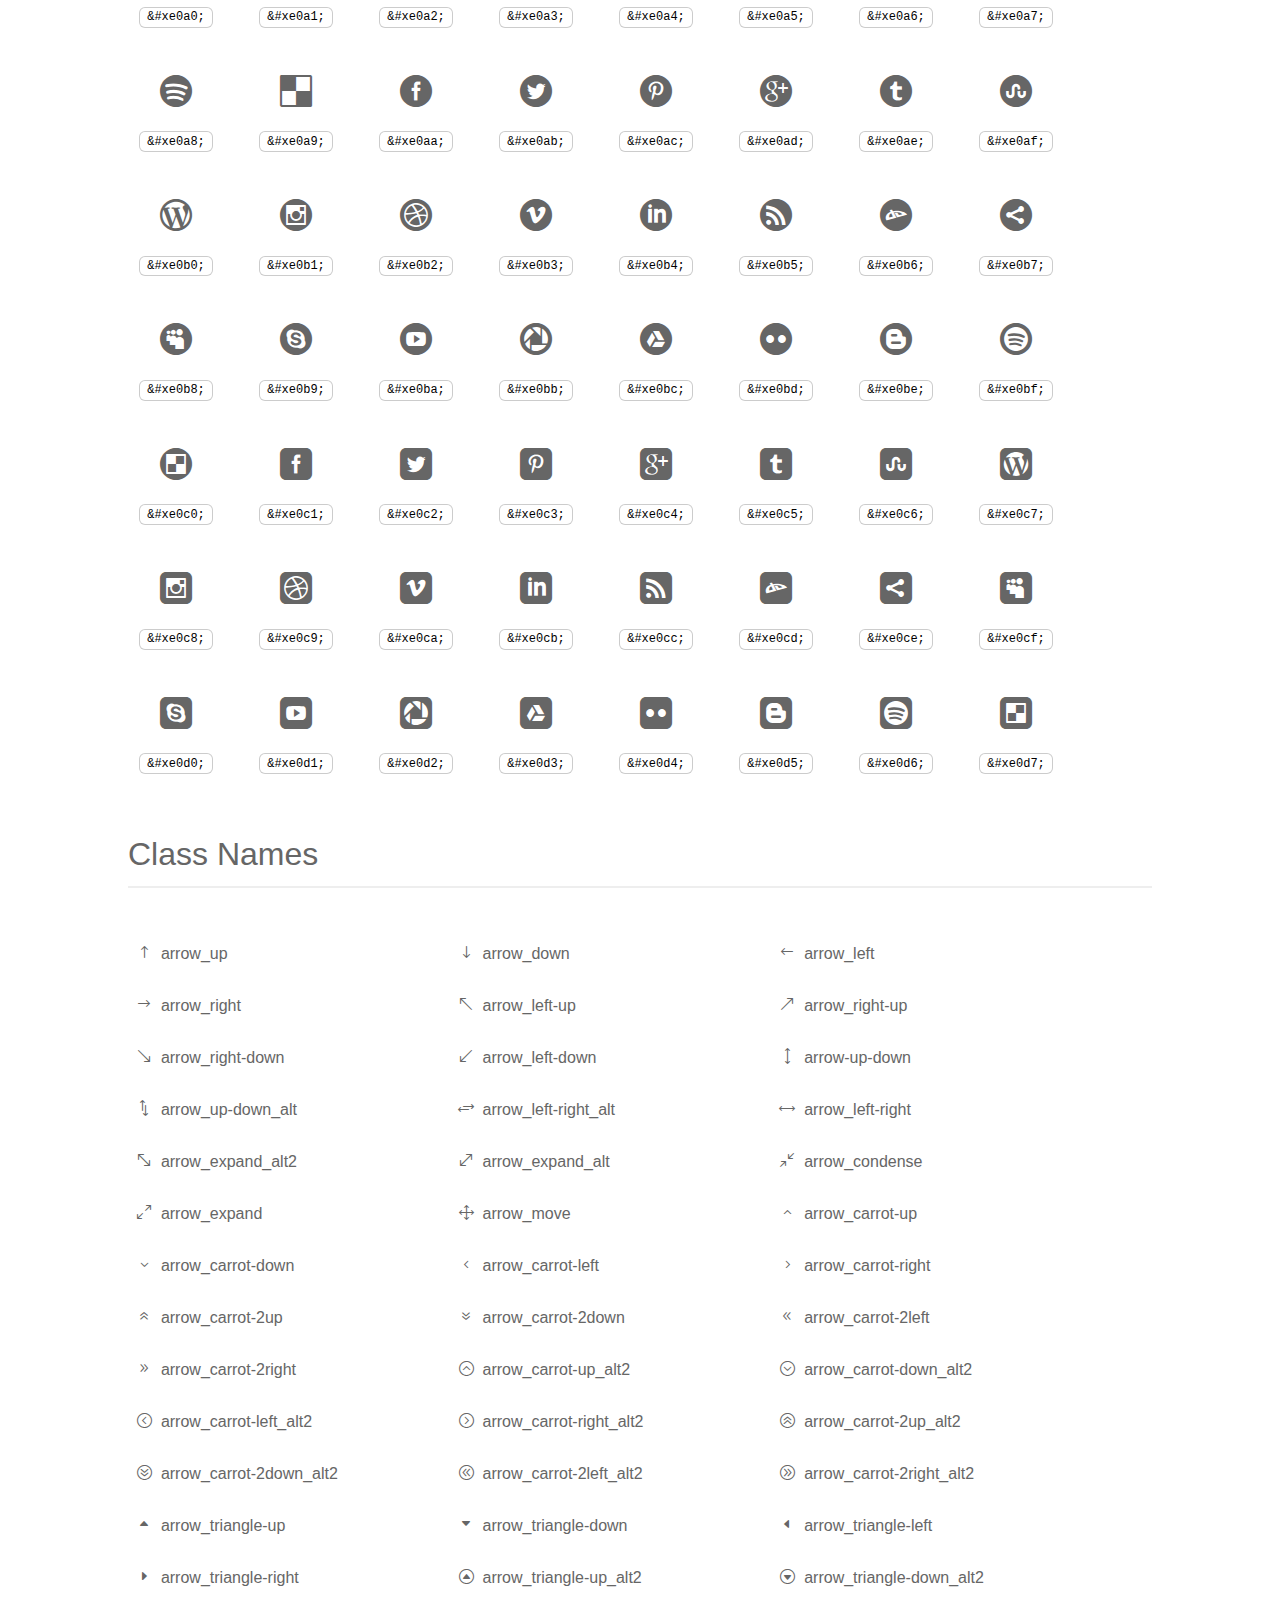
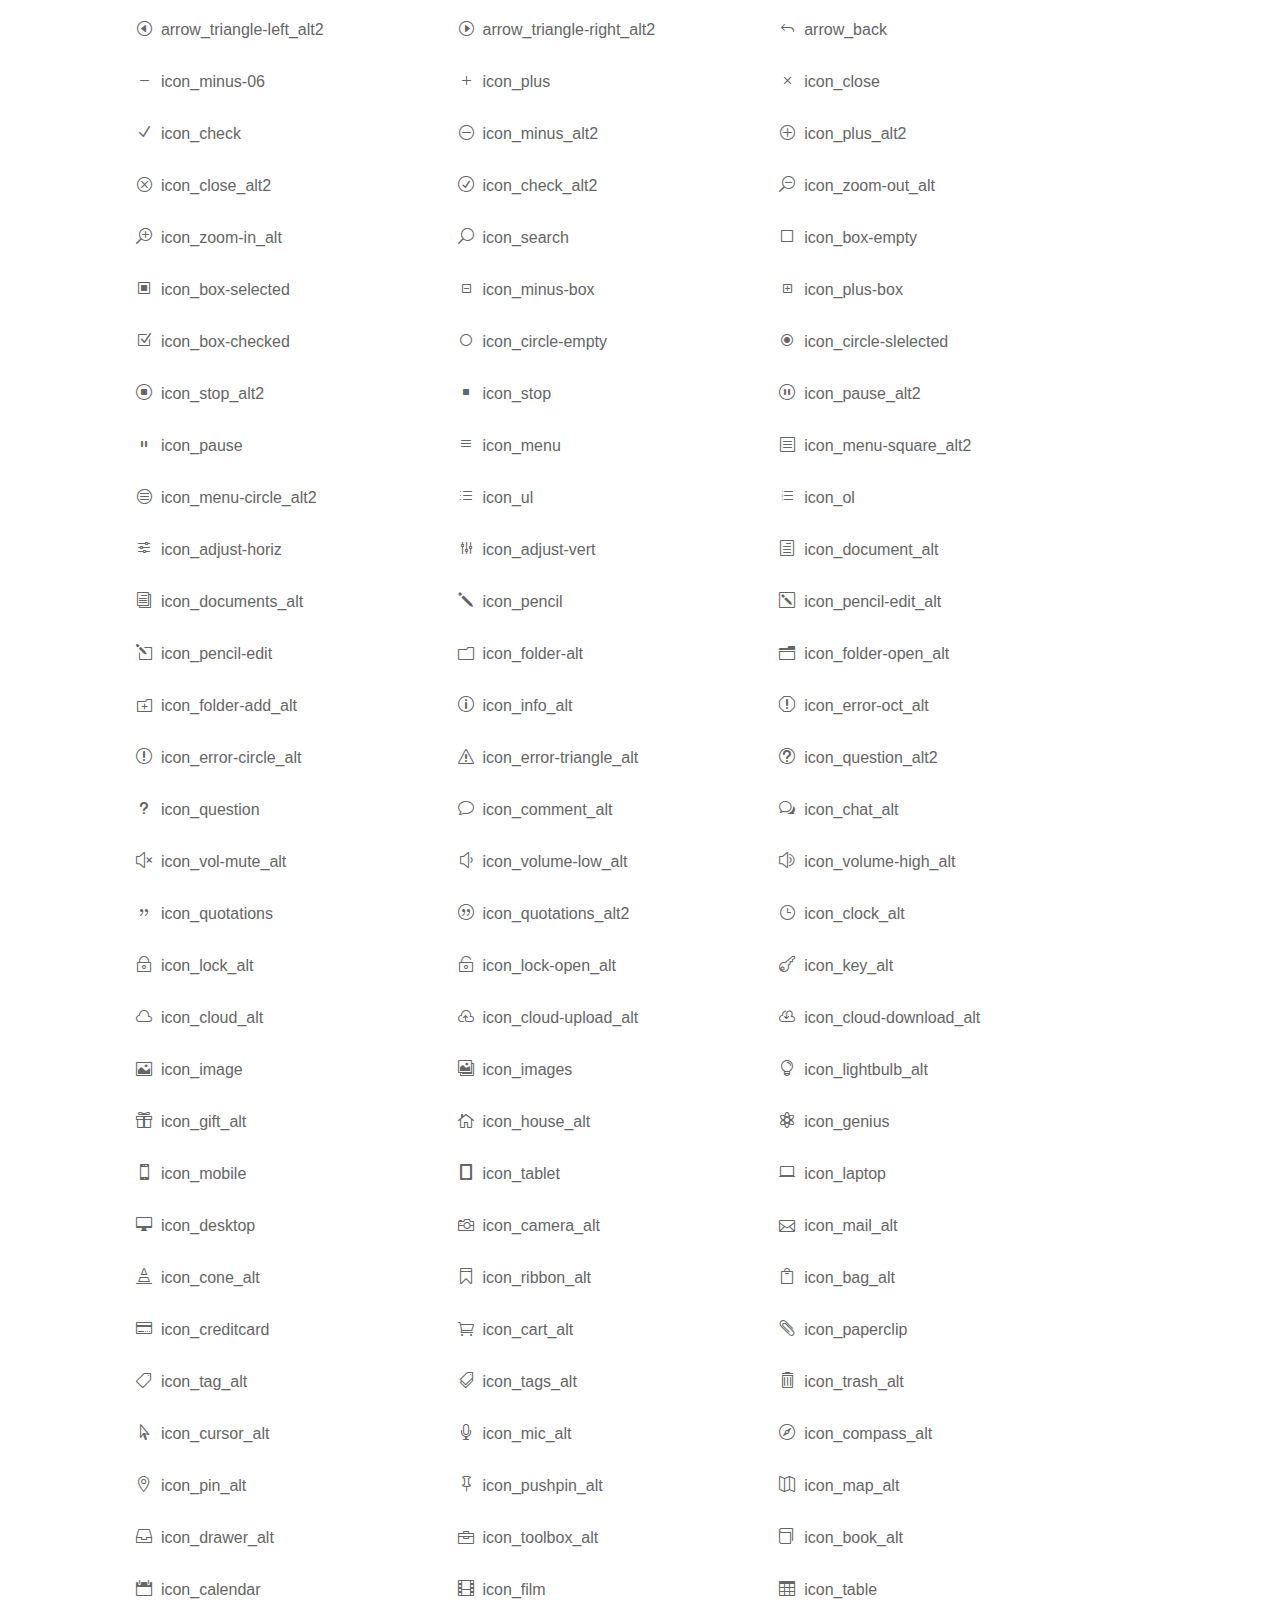
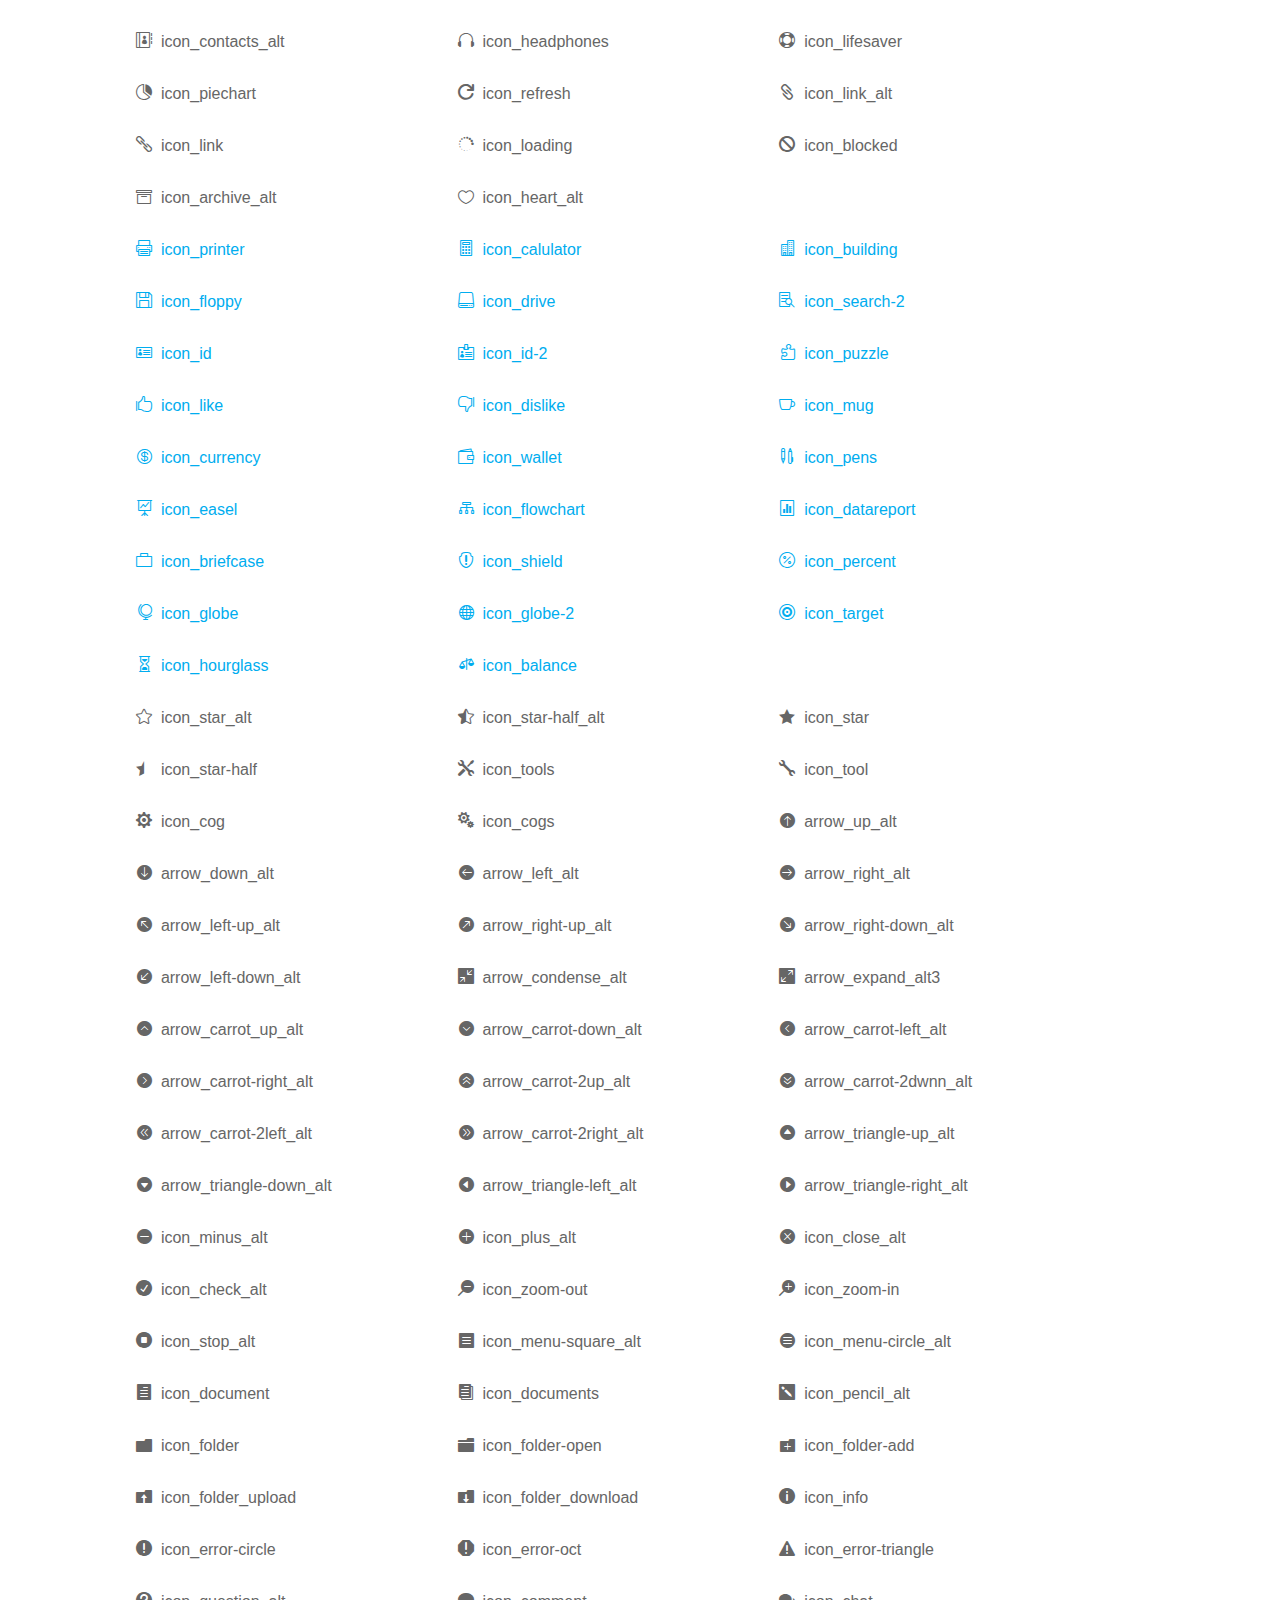
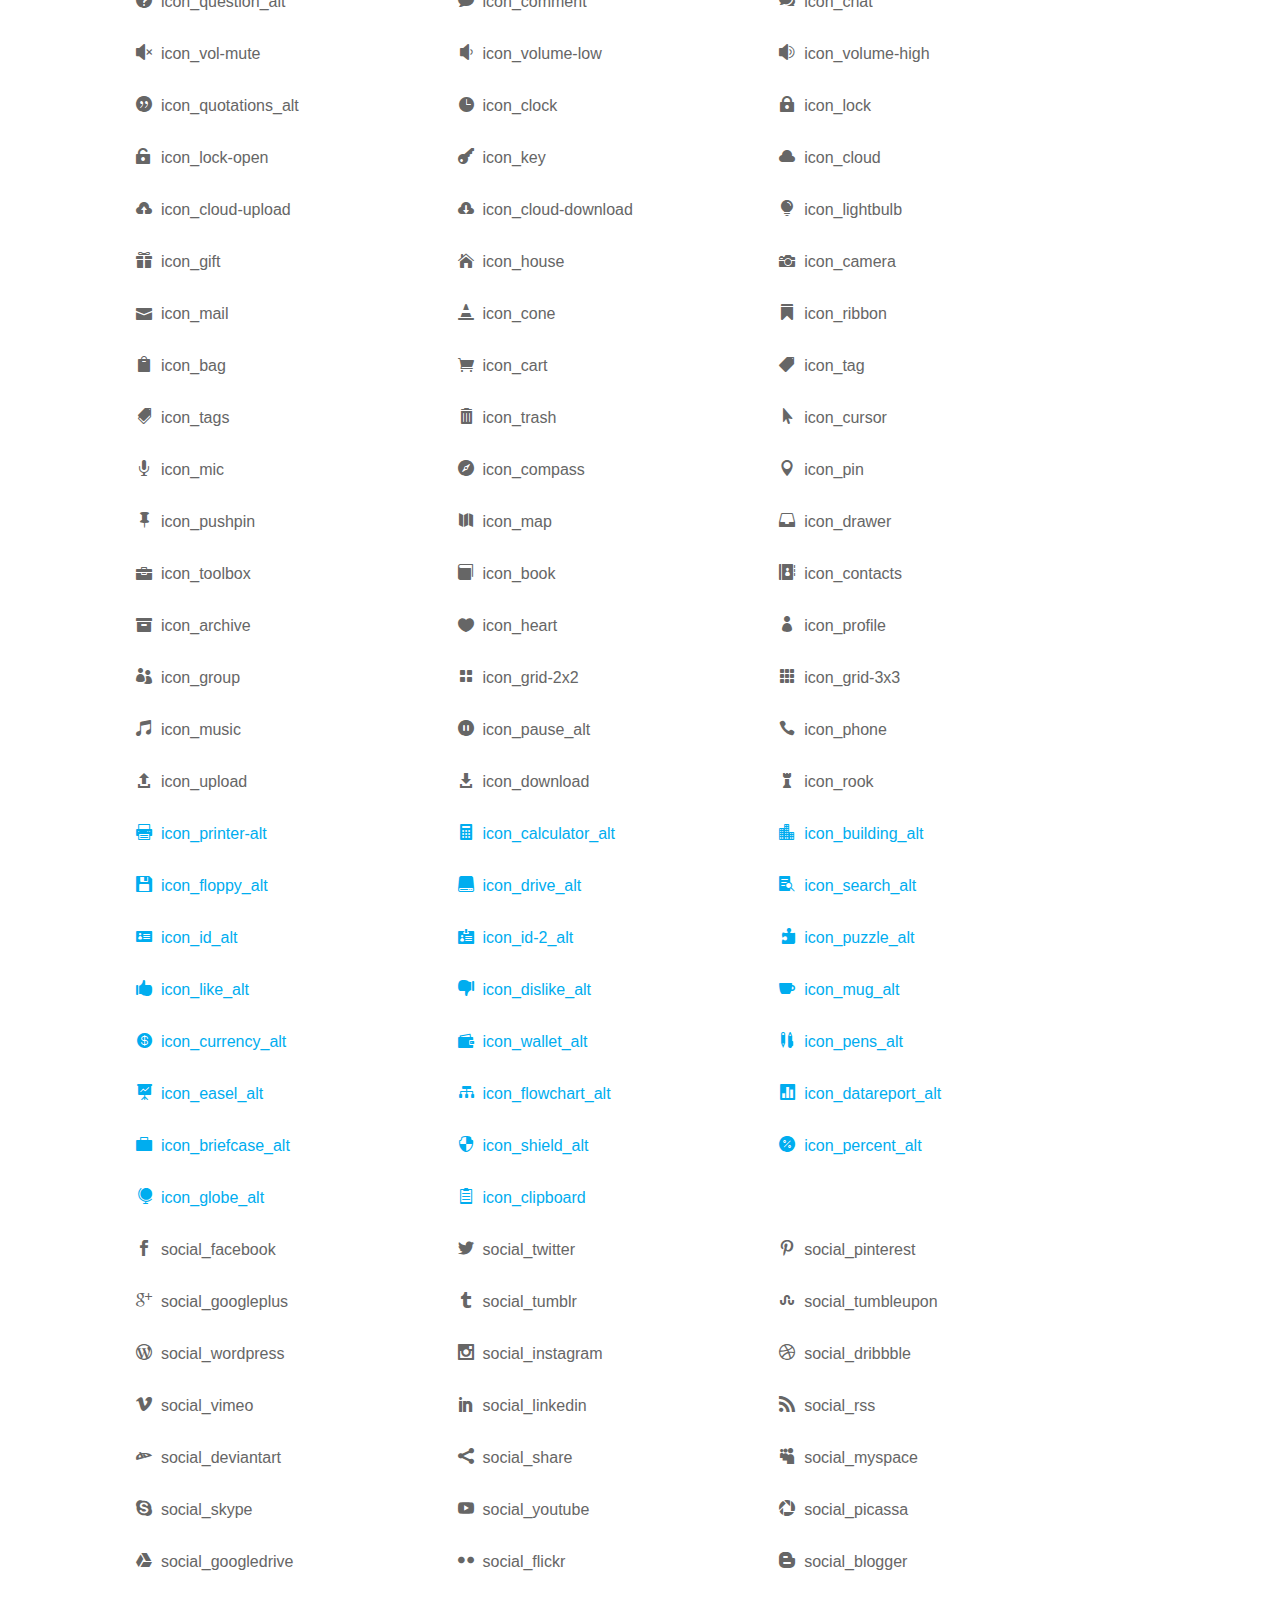
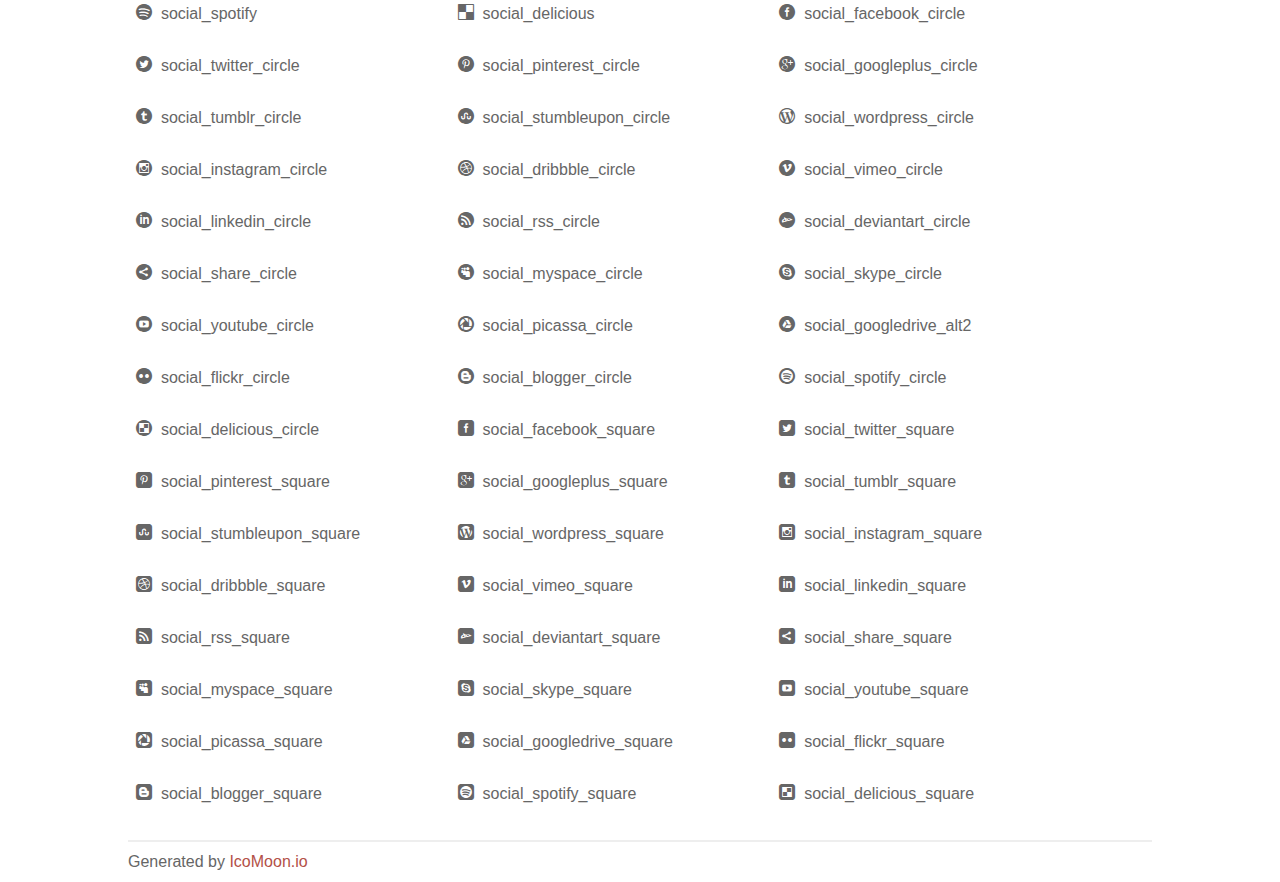
<file: src/main/resources/fashe-colorlib1/fonts/elegant-font/html-css/index.html>
<!doctype html>
<html>
<head>
<title>Your Font/Glyphs</title>
<link rel="stylesheet" href="style.css" />
<!--[if lte IE 7]><script src="lte-ie7.js"></script><![endif]-->
<style>
	section, header, footer {display: block;}
	body {
		font-family: sans-serif;
		color: #666;
		line-height: 1.5;
		font-size: 1em;
	}
	* {
		-moz-box-sizing: border-box;
		-webkit-box-sizing: border-box;
		box-sizing: border-box;
		margin: 0;
		padding: 0;
	}
	.glyph {
		float: left;
		text-align: center;
		padding: .75em;
		margin: .4em 1.5em .75em 0;
		width: 6em;
		text-shadow: none;
	}
	
	.glyph input {
		font-family: consolas, monospace;
		font-size: 12px;
		width: 100%;
		text-align: center;
		border: 0;
		box-shadow: 0 0 0 1px #ccc;
		padding: .2em;
                -moz-border-radius: 5px;
                -webkit-border-radius: 5px;
	}
	
	

	.new {
		color:#00adef !important;
	}

	
	.w-main {
		width: 80%;
	}
	.centered {
		margin-left: auto;
		margin-right: auto;
	}
	.fs1 {
		font-size: 2em;
	}
	header {
		margin: 2em 0;
		padding-bottom: .5em;
		color: #666;
		box-shadow: 0 2px #eee;
	}
	header h1 {
		font-size: 2em;
		font-weight: normal;
	}
	.clearfix:before, .clearfix:after { content: ""; display: table; }
	.clearfix:after, .clear { clear: both; }
	footer {
		margin-top: 2em;
		padding: .5em 0;
		box-shadow: 0 -2px #eee;
	}
	a, a:visited {
		color: #B35047;
		text-decoration: none;
	}
	a:hover, a:focus {color: #000;}
	
	.box1 {
		font-size: 16px;
		display: inline-block;
		width: 30%;
		padding: .25em .5em;
		margin: 20px 10px 0 0;
	}
</style>
</head>
<body>
	<div class="w-main centered">
	<section class="mtm clearfix" id="glyphs">
	<div class="glyph">
		<div class="fs1" aria-hidden="true" data-icon="&#x21;"></div>
		<input type="text" readonly value="&amp;#x21;" />
	</div>
	<div class="glyph">
		<div class="fs1" aria-hidden="true" data-icon="&#x22;"></div>
		<input type="text" readonly value="&amp;#x22;" />
	</div>
	<div class="glyph">
		<div class="fs1" aria-hidden="true" data-icon="&#x23;"></div>
		<input type="text" readonly value="&amp;#x23;" />
	</div>
	<div class="glyph">
		<div class="fs1" aria-hidden="true" data-icon="&#x24;"></div>
		<input type="text" readonly value="&amp;#x24;" />
	</div>
	<div class="glyph">
		<div class="fs1" aria-hidden="true" data-icon="&#x25;"></div>
		<input type="text" readonly value="&amp;#x25;" />
	</div>
	<div class="glyph">
		<div class="fs1" aria-hidden="true" data-icon="&#x26;"></div>
		<input type="text" readonly value="&amp;#x26;" />
	</div>
	<div class="glyph">
		<div class="fs1" aria-hidden="true" data-icon="&#x27;"></div>
		<input type="text" readonly value="&amp;#x27;" />
	</div>
	<div class="glyph">
		<div class="fs1" aria-hidden="true" data-icon="&#x28;"></div>
		<input type="text" readonly value="&amp;#x28;" />
	</div>
	<div class="glyph">
		<div class="fs1" aria-hidden="true" data-icon="&#x29;"></div>
		<input type="text" readonly value="&amp;#x29;" />
	</div>
	<div class="glyph">
		<div class="fs1" aria-hidden="true" data-icon="&#x2a;"></div>
		<input type="text" readonly value="&amp;#x2a;" />
	</div>
	<div class="glyph">
		<div class="fs1" aria-hidden="true" data-icon="&#x2b;"></div>
		<input type="text" readonly value="&amp;#x2b;" />
	</div>
	<div class="glyph">
		<div class="fs1" aria-hidden="true" data-icon="&#x2c;"></div>
		<input type="text" readonly value="&amp;#x2c;" />
	</div>
	<div class="glyph">
		<div class="fs1" aria-hidden="true" data-icon="&#x2d;"></div>
		<input type="text" readonly value="&amp;#x2d;" />
	</div>
	<div class="glyph">
		<div class="fs1" aria-hidden="true" data-icon="&#x2e;"></div>
		<input type="text" readonly value="&amp;#x2e;" />
	</div>
	<div class="glyph">
		<div class="fs1" aria-hidden="true" data-icon="&#x2f;"></div>
		<input type="text" readonly value="&amp;#x2f;" />
	</div>
	<div class="glyph">
		<div class="fs1" aria-hidden="true" data-icon="&#x30;"></div>
		<input type="text" readonly value="&amp;#x30;" />
	</div>
	<div class="glyph">
		<div class="fs1" aria-hidden="true" data-icon="&#x31;"></div>
		<input type="text" readonly value="&amp;#x31;" />
	</div>
	<div class="glyph">
		<div class="fs1" aria-hidden="true" data-icon="&#x32;"></div>
		<input type="text" readonly value="&amp;#x32;" />
	</div>
	<div class="glyph">
		<div class="fs1" aria-hidden="true" data-icon="&#x33;"></div>
		<input type="text" readonly value="&amp;#x33;" />
	</div>
	<div class="glyph">
		<div class="fs1" aria-hidden="true" data-icon="&#x34;"></div>
		<input type="text" readonly value="&amp;#x34;" />
	</div>
	<div class="glyph">
		<div class="fs1" aria-hidden="true" data-icon="&#x35;"></div>
		<input type="text" readonly value="&amp;#x35;" />
	</div>
	<div class="glyph">
		<div class="fs1" aria-hidden="true" data-icon="&#x36;"></div>
		<input type="text" readonly value="&amp;#x36;" />
	</div>
	<div class="glyph">
		<div class="fs1" aria-hidden="true" data-icon="&#x37;"></div>
		<input type="text" readonly value="&amp;#x37;" />
	</div>
	<div class="glyph">
		<div class="fs1" aria-hidden="true" data-icon="&#x38;"></div>
		<input type="text" readonly value="&amp;#x38;" />
	</div>
	<div class="glyph">
		<div class="fs1" aria-hidden="true" data-icon="&#x39;"></div>
		<input type="text" readonly value="&amp;#x39;" />
	</div>
	<div class="glyph">
		<div class="fs1" aria-hidden="true" data-icon="&#x3a;"></div>
		<input type="text" readonly value="&amp;#x3a;" />
	</div>
	<div class="glyph">
		<div class="fs1" aria-hidden="true" data-icon="&#x3b;"></div>
		<input type="text" readonly value="&amp;#x3b;" />
	</div>
	<div class="glyph">
		<div class="fs1" aria-hidden="true" data-icon="&#x3c;"></div>
		<input type="text" readonly value="&amp;#x3c;" />
	</div>
	<div class="glyph">
		<div class="fs1" aria-hidden="true" data-icon="&#x3d;"></div>
		<input type="text" readonly value="&amp;#x3d;" />
	</div>
	<div class="glyph">
		<div class="fs1" aria-hidden="true" data-icon="&#x3e;"></div>
		<input type="text" readonly value="&amp;#x3e;" />
	</div>
	<div class="glyph">
		<div class="fs1" aria-hidden="true" data-icon="&#x3f;"></div>
		<input type="text" readonly value="&amp;#x3f;" />
	</div>
	<div class="glyph">
		<div class="fs1" aria-hidden="true" data-icon="&#x40;"></div>
		<input type="text" readonly value="&amp;#x40;" />
	</div>
	<div class="glyph">
		<div class="fs1" aria-hidden="true" data-icon="&#x41;"></div>
		<input type="text" readonly value="&amp;#x41;" />
	</div>
	<div class="glyph">
		<div class="fs1" aria-hidden="true" data-icon="&#x42;"></div>
		<input type="text" readonly value="&amp;#x42;" />
	</div>
	<div class="glyph">
		<div class="fs1" aria-hidden="true" data-icon="&#x43;"></div>
		<input type="text" readonly value="&amp;#x43;" />
	</div>
	<div class="glyph">
		<div class="fs1" aria-hidden="true" data-icon="&#x44;"></div>
		<input type="text" readonly value="&amp;#x44;" />
	</div>
	<div class="glyph">
		<div class="fs1" aria-hidden="true" data-icon="&#x45;"></div>
		<input type="text" readonly value="&amp;#x45;" />
	</div>
	<div class="glyph">
		<div class="fs1" aria-hidden="true" data-icon="&#x46;"></div>
		<input type="text" readonly value="&amp;#x46;" />
	</div>
	<div class="glyph">
		<div class="fs1" aria-hidden="true" data-icon="&#x47;"></div>
		<input type="text" readonly value="&amp;#x47;" />
	</div>
	<div class="glyph">
		<div class="fs1" aria-hidden="true" data-icon="&#x48;"></div>
		<input type="text" readonly value="&amp;#x48;" />
	</div>
	<div class="glyph">
		<div class="fs1" aria-hidden="true" data-icon="&#x49;"></div>
		<input type="text" readonly value="&amp;#x49;" />
	</div>
	<div class="glyph">
		<div class="fs1" aria-hidden="true" data-icon="&#x4a;"></div>
		<input type="text" readonly value="&amp;#x4a;" />
	</div>
	<div class="glyph">
		<div class="fs1" aria-hidden="true" data-icon="&#x4b;"></div>
		<input type="text" readonly value="&amp;#x4b;" />
	</div>
	<div class="glyph">
		<div class="fs1" aria-hidden="true" data-icon="&#x4c;"></div>
		<input type="text" readonly value="&amp;#x4c;" />
	</div>
	<div class="glyph">
		<div class="fs1" aria-hidden="true" data-icon="&#x4d;"></div>
		<input type="text" readonly value="&amp;#x4d;" />
	</div>
	<div class="glyph">
		<div class="fs1" aria-hidden="true" data-icon="&#x4e;"></div>
		<input type="text" readonly value="&amp;#x4e;" />
	</div>
	<div class="glyph">
		<div class="fs1" aria-hidden="true" data-icon="&#x4f;"></div>
		<input type="text" readonly value="&amp;#x4f;" />
	</div>
	<div class="glyph">
		<div class="fs1" aria-hidden="true" data-icon="&#x50;"></div>
		<input type="text" readonly value="&amp;#x50;" />
	</div>
	<div class="glyph">
		<div class="fs1" aria-hidden="true" data-icon="&#x51;"></div>
		<input type="text" readonly value="&amp;#x51;" />
	</div>
	<div class="glyph">
		<div class="fs1" aria-hidden="true" data-icon="&#x52;"></div>
		<input type="text" readonly value="&amp;#x52;" />
	</div>
	<div class="glyph">
		<div class="fs1" aria-hidden="true" data-icon="&#x53;"></div>
		<input type="text" readonly value="&amp;#x53;" />
	</div>
	<div class="glyph">
		<div class="fs1" aria-hidden="true" data-icon="&#x54;"></div>
		<input type="text" readonly value="&amp;#x54;" />
	</div>
	<div class="glyph">
		<div class="fs1" aria-hidden="true" data-icon="&#x55;"></div>
		<input type="text" readonly value="&amp;#x55;" />
	</div>
	<div class="glyph">
		<div class="fs1" aria-hidden="true" data-icon="&#x56;"></div>
		<input type="text" readonly value="&amp;#x56;" />
	</div>
	<div class="glyph">
		<div class="fs1" aria-hidden="true" data-icon="&#x57;"></div>
		<input type="text" readonly value="&amp;#x57;" />
	</div>
	<div class="glyph">
		<div class="fs1" aria-hidden="true" data-icon="&#x58;"></div>
		<input type="text" readonly value="&amp;#x58;" />
	</div>
	<div class="glyph">
		<div class="fs1" aria-hidden="true" data-icon="&#x59;"></div>
		<input type="text" readonly value="&amp;#x59;" />
	</div>
	<div class="glyph">
		<div class="fs1" aria-hidden="true" data-icon="&#x5a;"></div>
		<input type="text" readonly value="&amp;#x5a;" />
	</div>
	<div class="glyph">
		<div class="fs1" aria-hidden="true" data-icon="&#x5b;"></div>
		<input type="text" readonly value="&amp;#x5b;" />
	</div>
	<div class="glyph">
		<div class="fs1" aria-hidden="true" data-icon="&#x5c;"></div>
		<input type="text" readonly value="&amp;#x5c;" />
	</div>
	<div class="glyph">
		<div class="fs1" aria-hidden="true" data-icon="&#x5d;"></div>
		<input type="text" readonly value="&amp;#x5d;" />
	</div>
	<div class="glyph">
		<div class="fs1" aria-hidden="true" data-icon="&#x5e;"></div>
		<input type="text" readonly value="&amp;#x5e;" />
	</div>
	<div class="glyph">
		<div class="fs1" aria-hidden="true" data-icon="&#x5f;"></div>
		<input type="text" readonly value="&amp;#x5f;" />
	</div>
	<div class="glyph">
		<div class="fs1" aria-hidden="true" data-icon="&#x60;"></div>
		<input type="text" readonly value="&amp;#x60;" />
	</div>
	<div class="glyph">
		<div class="fs1" aria-hidden="true" data-icon="&#x61;"></div>
		<input type="text" readonly value="&amp;#x61;" />
	</div>
	<div class="glyph">
		<div class="fs1" aria-hidden="true" data-icon="&#x62;"></div>
		<input type="text" readonly value="&amp;#x62;" />
	</div>
	<div class="glyph">
		<div class="fs1" aria-hidden="true" data-icon="&#x63;"></div>
		<input type="text" readonly value="&amp;#x63;" />
	</div>
	<div class="glyph">
		<div class="fs1" aria-hidden="true" data-icon="&#x64;"></div>
		<input type="text" readonly value="&amp;#x64;" />
	</div>
	<div class="glyph">
		<div class="fs1" aria-hidden="true" data-icon="&#x65;"></div>
		<input type="text" readonly value="&amp;#x65;" />
	</div>
	<div class="glyph">
		<div class="fs1" aria-hidden="true" data-icon="&#x66;"></div>
		<input type="text" readonly value="&amp;#x66;" />
	</div>
	<div class="glyph">
		<div class="fs1" aria-hidden="true" data-icon="&#x67;"></div>
		<input type="text" readonly value="&amp;#x67;" />
	</div>
	<div class="glyph">
		<div class="fs1" aria-hidden="true" data-icon="&#x68;"></div>
		<input type="text" readonly value="&amp;#x68;" />
	</div>
	<div class="glyph">
		<div class="fs1" aria-hidden="true" data-icon="&#x69;"></div>
		<input type="text" readonly value="&amp;#x69;" />
	</div>
	<div class="glyph">
		<div class="fs1" aria-hidden="true" data-icon="&#x6a;"></div>
		<input type="text" readonly value="&amp;#x6a;" />
	</div>
	<div class="glyph">
		<div class="fs1" aria-hidden="true" data-icon="&#x6b;"></div>
		<input type="text" readonly value="&amp;#x6b;" />
	</div>
	<div class="glyph">
		<div class="fs1" aria-hidden="true" data-icon="&#x6c;"></div>
		<input type="text" readonly value="&amp;#x6c;" />
	</div>
	<div class="glyph">
		<div class="fs1" aria-hidden="true" data-icon="&#x6d;"></div>
		<input type="text" readonly value="&amp;#x6d;" />
	</div>
	<div class="glyph">
		<div class="fs1" aria-hidden="true" data-icon="&#x6e;"></div>
		<input type="text" readonly value="&amp;#x6e;" />
	</div>
	<div class="glyph">
		<div class="fs1" aria-hidden="true" data-icon="&#x6f;"></div>
		<input type="text" readonly value="&amp;#x6f;" />
	</div>
	<div class="glyph">
		<div class="fs1" aria-hidden="true" data-icon="&#x70;"></div>
		<input type="text" readonly value="&amp;#x70;" />
	</div>
	<div class="glyph">
		<div class="fs1" aria-hidden="true" data-icon="&#x71;"></div>
		<input type="text" readonly value="&amp;#x71;" />
	</div>
	<div class="glyph">
		<div class="fs1" aria-hidden="true" data-icon="&#x72;"></div>
		<input type="text" readonly value="&amp;#x72;" />
	</div>
	<div class="glyph">
		<div class="fs1" aria-hidden="true" data-icon="&#x73;"></div>
		<input type="text" readonly value="&amp;#x73;" />
	</div>
	<div class="glyph">
		<div class="fs1" aria-hidden="true" data-icon="&#x74;"></div>
		<input type="text" readonly value="&amp;#x74;" />
	</div>
	<div class="glyph">
		<div class="fs1" aria-hidden="true" data-icon="&#x75;"></div>
		<input type="text" readonly value="&amp;#x75;" />
	</div>
	<div class="glyph">
		<div class="fs1" aria-hidden="true" data-icon="&#x76;"></div>
		<input type="text" readonly value="&amp;#x76;" />
	</div>
	<div class="glyph">
		<div class="fs1" aria-hidden="true" data-icon="&#x77;"></div>
		<input type="text" readonly value="&amp;#x77;" />
	</div>
	<div class="glyph">
		<div class="fs1" aria-hidden="true" data-icon="&#x78;"></div>
		<input type="text" readonly value="&amp;#x78;" />
	</div>
	<div class="glyph">
		<div class="fs1" aria-hidden="true" data-icon="&#x79;"></div>
		<input type="text" readonly value="&amp;#x79;" />
	</div>
	<div class="glyph">
		<div class="fs1" aria-hidden="true" data-icon="&#x7a;"></div>
		<input type="text" readonly value="&amp;#x7a;" />
	</div>
	<div class="glyph">
		<div class="fs1" aria-hidden="true" data-icon="&#x7b;"></div>
		<input type="text" readonly value="&amp;#x7b;" />
	</div>
	<div class="glyph">
		<div class="fs1" aria-hidden="true" data-icon="&#x7c;"></div>
		<input type="text" readonly value="&amp;#x7c;" />
	</div>
	<div class="glyph">
		<div class="fs1" aria-hidden="true" data-icon="&#x7d;"></div>
		<input type="text" readonly value="&amp;#x7d;" />
	</div>
	<div class="glyph">
		<div class="fs1" aria-hidden="true" data-icon="&#x7e;"></div>
		<input type="text" readonly value="&amp;#x7e;" />
	</div>
	<div class="glyph">
		<div class="fs1" aria-hidden="true" data-icon="&#xe000;"></div>
		<input type="text" readonly value="&amp;#xe000;" />
	</div>
	<div class="glyph">
		<div class="fs1" aria-hidden="true" data-icon="&#xe001;"></div>
		<input type="text" readonly value="&amp;#xe001;" />
	</div>
	<div class="glyph">
		<div class="fs1" aria-hidden="true" data-icon="&#xe002;"></div>
		<input type="text" readonly value="&amp;#xe002;" />
	</div>
	<div class="glyph">
		<div class="fs1" aria-hidden="true" data-icon="&#xe003;"></div>
		<input type="text" readonly value="&amp;#xe003;" />
	</div>
	<div class="glyph">
		<div class="fs1" aria-hidden="true" data-icon="&#xe004;"></div>
		<input type="text" readonly value="&amp;#xe004;" />
	</div>
	<div class="glyph">
		<div class="fs1" aria-hidden="true" data-icon="&#xe005;"></div>
		<input type="text" readonly value="&amp;#xe005;" />
	</div>
	<div class="glyph">
		<div class="fs1" aria-hidden="true" data-icon="&#xe006;"></div>
		<input type="text" readonly value="&amp;#xe006;" />
	</div>
	<div class="glyph">
		<div class="fs1" aria-hidden="true" data-icon="&#xe007;"></div>
		<input type="text" readonly value="&amp;#xe007;" />
	</div>
	<div class="glyph">
		<div class="fs1" aria-hidden="true" data-icon="&#xe008;"></div>
		<input type="text" readonly value="&amp;#xe008;" />
	</div>
	<div class="glyph">
		<div class="fs1" aria-hidden="true" data-icon="&#xe009;"></div>
		<input type="text" readonly value="&amp;#xe009;" />
	</div>
	<div class="glyph">
		<div class="fs1" aria-hidden="true" data-icon="&#xe00a;"></div>
		<input type="text" readonly value="&amp;#xe00a;" />
	</div>
	<div class="glyph">
		<div class="fs1" aria-hidden="true" data-icon="&#xe00b;"></div>
		<input type="text" readonly value="&amp;#xe00b;" />
	</div>
	<div class="glyph">
		<div class="fs1" aria-hidden="true" data-icon="&#xe00c;"></div>
		<input type="text" readonly value="&amp;#xe00c;" />
	</div>
	<div class="glyph">
		<div class="fs1" aria-hidden="true" data-icon="&#xe00d;"></div>
		<input type="text" readonly value="&amp;#xe00d;" />
	</div>
	<div class="glyph">
		<div class="fs1" aria-hidden="true" data-icon="&#xe00e;"></div>
		<input type="text" readonly value="&amp;#xe00e;" />
	</div>
	<div class="glyph">
		<div class="fs1" aria-hidden="true" data-icon="&#xe00f;"></div>
		<input type="text" readonly value="&amp;#xe00f;" />
	</div>
	<div class="glyph">
		<div class="fs1" aria-hidden="true" data-icon="&#xe010;"></div>
		<input type="text" readonly value="&amp;#xe010;" />
	</div>
	<div class="glyph">
		<div class="fs1" aria-hidden="true" data-icon="&#xe011;"></div>
		<input type="text" readonly value="&amp;#xe011;" />
	</div>
	<div class="glyph">
		<div class="fs1" aria-hidden="true" data-icon="&#xe012;"></div>
		<input type="text" readonly value="&amp;#xe012;" />
	</div>
	<div class="glyph">
		<div class="fs1" aria-hidden="true" data-icon="&#xe013;"></div>
		<input type="text" readonly value="&amp;#xe013;" />
	</div>
	<div class="glyph">
		<div class="fs1" aria-hidden="true" data-icon="&#xe014;"></div>
		<input type="text" readonly value="&amp;#xe014;" />
	</div>
	<div class="glyph">
		<div class="fs1" aria-hidden="true" data-icon="&#xe015;"></div>
		<input type="text" readonly value="&amp;#xe015;" />
	</div>
	<div class="glyph">
		<div class="fs1" aria-hidden="true" data-icon="&#xe016;"></div>
		<input type="text" readonly value="&amp;#xe016;" />
	</div>
	<div class="glyph">
		<div class="fs1" aria-hidden="true" data-icon="&#xe017;"></div>
		<input type="text" readonly value="&amp;#xe017;" />
	</div>
	<div class="glyph">
		<div class="fs1" aria-hidden="true" data-icon="&#xe018;"></div>
		<input type="text" readonly value="&amp;#xe018;" />
	</div>
	<div class="glyph">
		<div class="fs1" aria-hidden="true" data-icon="&#xe019;"></div>
		<input type="text" readonly value="&amp;#xe019;" />
	</div>
	<div class="glyph">
		<div class="fs1" aria-hidden="true" data-icon="&#xe01a;"></div>
		<input type="text" readonly value="&amp;#xe01a;" />
	</div>
	<div class="glyph">
		<div class="fs1" aria-hidden="true" data-icon="&#xe01b;"></div>
		<input type="text" readonly value="&amp;#xe01b;" />
	</div>
	<div class="glyph">
		<div class="fs1" aria-hidden="true" data-icon="&#xe01c;"></div>
		<input type="text" readonly value="&amp;#xe01c;" />
	</div>
	<div class="glyph">
		<div class="fs1" aria-hidden="true" data-icon="&#xe01d;"></div>
		<input type="text" readonly value="&amp;#xe01d;" />
	</div>
	<div class="glyph">
		<div class="fs1" aria-hidden="true" data-icon="&#xe01e;"></div>
		<input type="text" readonly value="&amp;#xe01e;" />
	</div>
	<div class="glyph">
		<div class="fs1" aria-hidden="true" data-icon="&#xe01f;"></div>
		<input type="text" readonly value="&amp;#xe01f;" />
	</div>
	<div class="glyph">
		<div class="fs1" aria-hidden="true" data-icon="&#xe020;"></div>
		<input type="text" readonly value="&amp;#xe020;" />
	</div>
	<div class="glyph">
		<div class="fs1" aria-hidden="true" data-icon="&#xe021;"></div>
		<input type="text" readonly value="&amp;#xe021;" />
	</div>
	<div class="glyph">
		<div class="fs1" aria-hidden="true" data-icon="&#xe022;"></div>
		<input type="text" readonly value="&amp;#xe022;" />
	</div>
	<div class="glyph">
		<div class="fs1" aria-hidden="true" data-icon="&#xe023;"></div>
		<input type="text" readonly value="&amp;#xe023;" />
	</div>
	<div class="glyph">
		<div class="fs1" aria-hidden="true" data-icon="&#xe024;"></div>
		<input type="text" readonly value="&amp;#xe024;" />
	</div>
	<div class="glyph">
		<div class="fs1" aria-hidden="true" data-icon="&#xe025;"></div>
		<input type="text" readonly value="&amp;#xe025;" />
	</div>
	<div class="glyph">
		<div class="fs1" aria-hidden="true" data-icon="&#xe026;"></div>
		<input type="text" readonly value="&amp;#xe026;" />
	</div>
	<div class="glyph">
		<div class="fs1" aria-hidden="true" data-icon="&#xe027;"></div>
		<input type="text" readonly value="&amp;#xe027;" />
	</div>
	<div class="glyph">
		<div class="fs1" aria-hidden="true" data-icon="&#xe028;"></div>
		<input type="text" readonly value="&amp;#xe028;" />
	</div>
	<div class="glyph">
		<div class="fs1" aria-hidden="true" data-icon="&#xe029;"></div>
		<input type="text" readonly value="&amp;#xe029;" />
	</div>
	<div class="glyph">
		<div class="fs1" aria-hidden="true" data-icon="&#xe02a;"></div>
		<input type="text" readonly value="&amp;#xe02a;" />
	</div>
	<div class="glyph">
		<div class="fs1" aria-hidden="true" data-icon="&#xe02b;"></div>
		<input type="text" readonly value="&amp;#xe02b;" />
	</div>
	<div class="glyph">
		<div class="fs1" aria-hidden="true" data-icon="&#xe02c;"></div>
		<input type="text" readonly value="&amp;#xe02c;" />
	</div>
	<div class="glyph">
		<div class="fs1" aria-hidden="true" data-icon="&#xe02d;"></div>
		<input type="text" readonly value="&amp;#xe02d;" />
	</div>
	<div class="glyph">
		<div class="fs1" aria-hidden="true" data-icon="&#xe02e;"></div>
		<input type="text" readonly value="&amp;#xe02e;" />
	</div>
	<div class="glyph">
		<div class="fs1" aria-hidden="true" data-icon="&#xe02f;"></div>
		<input type="text" readonly value="&amp;#xe02f;" />
	</div>
	<div class="glyph">
		<div class="fs1" aria-hidden="true" data-icon="&#xe030;"></div>
		<input type="text" readonly value="&amp;#xe030;" />
	</div>
    
    <div class="new">
    
    <div class="glyph">
		<div class="fs1" aria-hidden="true" data-icon="&#xe103;"></div>
		<input type="text" readonly value="&amp;#xe103;" />
	</div>
	<div class="glyph">
		<div class="fs1" aria-hidden="true" data-icon="&#xe0ee;"></div>
		<input type="text" readonly value="&amp;#xe0ee;" />
	</div>
	<div class="glyph">
		<div class="fs1" aria-hidden="true" data-icon="&#xe0ef;"></div>
		<input type="text" readonly value="&amp;#xe0ef;" />
	</div>
	<div class="glyph">
		<div class="fs1" aria-hidden="true" data-icon="&#xe0e8;"></div>
		<input type="text" readonly value="&amp;#xe0e8;" />
	</div>
	<div class="glyph">
		<div class="fs1" aria-hidden="true" data-icon="&#xe0ea;"></div>
		<input type="text" readonly value="&amp;#xe0ea;" />
	</div>
	<div class="glyph">
		<div class="fs1" aria-hidden="true" data-icon="&#xe101;"></div>
		<input type="text" readonly value="&amp;#xe101;" />
	</div>
	<div class="glyph">
		<div class="fs1" aria-hidden="true" data-icon="&#xe107;"></div>
		<input type="text" readonly value="&amp;#xe107;" />
	</div>
	<div class="glyph">
		<div class="fs1" aria-hidden="true" data-icon="&#xe108;"></div>
		<input type="text" readonly value="&amp;#xe108;" />
	</div>
	<div class="glyph">
		<div class="fs1" aria-hidden="true" data-icon="&#xe102;"></div>
		<input type="text" readonly value="&amp;#xe102;" />
	</div>
	<div class="glyph">
		<div class="fs1" aria-hidden="true" data-icon="&#xe106;"></div>
		<input type="text" readonly value="&amp;#xe106;" />
	</div>
	<div class="glyph">
		<div class="fs1" aria-hidden="true" data-icon="&#xe0eb;"></div>
		<input type="text" readonly value="&amp;#xe0eb;" />
	</div>
	<div class="glyph">
		<div class="fs1" aria-hidden="true" data-icon="&#xe105;"></div>
		<input type="text" readonly value="&amp;#xe105;" />
	</div>
	<div class="glyph">
		<div class="fs1" aria-hidden="true" data-icon="&#xe0ed;"></div>
		<input type="text" readonly value="&amp;#xe0ed;" />
	</div>
	<div class="glyph">
		<div class="fs1" aria-hidden="true" data-icon="&#xe100;"></div>
		<input type="text" readonly value="&amp;#xe100;" />
	</div>
	<div class="glyph">
		<div class="fs1" aria-hidden="true" data-icon="&#xe104;"></div>
		<input type="text" readonly value="&amp;#xe104;" />
	</div>
	<div class="glyph">
		<div class="fs1" aria-hidden="true" data-icon="&#xe0e9;"></div>
		<input type="text" readonly value="&amp;#xe0e9;" />
	</div>
	<div class="glyph">
		<div class="fs1" aria-hidden="true" data-icon="&#xe109;"></div>
		<input type="text" readonly value="&amp;#xe109;" />
	</div>
	<div class="glyph">
		<div class="fs1" aria-hidden="true" data-icon="&#xe0ec;"></div>
		<input type="text" readonly value="&amp;#xe0ec;" />
	</div>
	<div class="glyph">
		<div class="fs1" aria-hidden="true" data-icon="&#xe0fe;"></div>
		<input type="text" readonly value="&amp;#xe0fe;" />
	</div>
	<div class="glyph">
		<div class="fs1" aria-hidden="true" data-icon="&#xe0f6;"></div>
		<input type="text" readonly value="&amp;#xe0f6;" />
	</div>
	<div class="glyph">
		<div class="fs1" aria-hidden="true" data-icon="&#xe0fb;"></div>
		<input type="text" readonly value="&amp;#xe0fb;" />
	</div>
	<div class="glyph">
		<div class="fs1" aria-hidden="true" data-icon="&#xe0e2;"></div>
		<input type="text" readonly value="&amp;#xe0e2;" />
	</div>
	<div class="glyph">
		<div class="fs1" aria-hidden="true" data-icon="&#xe0e3;"></div>
		<input type="text" readonly value="&amp;#xe0e3;" />
	</div>
	<div class="glyph">
		<div class="fs1" aria-hidden="true" data-icon="&#xe0f5;"></div>
		<input type="text" readonly value="&amp;#xe0f5;" />
	</div>
	<div class="glyph">
		<div class="fs1" aria-hidden="true" data-icon="&#xe0e1;"></div>
		<input type="text" readonly value="&amp;#xe0e1;" />
	</div>
	<div class="glyph">
		<div class="fs1" aria-hidden="true" data-icon="&#xe0ff;"></div>
		<input type="text" readonly value="&amp;#xe0ff;" />
	</div>
    
    </div>
    
	<div class="glyph">
		<div class="fs1" aria-hidden="true" data-icon="&#xe031;"></div>
		<input type="text" readonly value="&amp;#xe031;" />
	</div>
	<div class="glyph">
		<div class="fs1" aria-hidden="true" data-icon="&#xe032;"></div>
		<input type="text" readonly value="&amp;#xe032;" />
	</div>
	<div class="glyph">
		<div class="fs1" aria-hidden="true" data-icon="&#xe033;"></div>
		<input type="text" readonly value="&amp;#xe033;" />
	</div>
	<div class="glyph">
		<div class="fs1" aria-hidden="true" data-icon="&#xe034;"></div>
		<input type="text" readonly value="&amp;#xe034;" />
	</div>
	<div class="glyph">
		<div class="fs1" aria-hidden="true" data-icon="&#xe035;"></div>
		<input type="text" readonly value="&amp;#xe035;" />
	</div>
	<div class="glyph">
		<div class="fs1" aria-hidden="true" data-icon="&#xe036;"></div>
		<input type="text" readonly value="&amp;#xe036;" />
	</div>
	<div class="glyph">
		<div class="fs1" aria-hidden="true" data-icon="&#xe037;"></div>
		<input type="text" readonly value="&amp;#xe037;" />
	</div>
	<div class="glyph">
		<div class="fs1" aria-hidden="true" data-icon="&#xe038;"></div>
		<input type="text" readonly value="&amp;#xe038;" />
	</div>
	<div class="glyph">
		<div class="fs1" aria-hidden="true" data-icon="&#xe039;"></div>
		<input type="text" readonly value="&amp;#xe039;" />
	</div>
	<div class="glyph">
		<div class="fs1" aria-hidden="true" data-icon="&#xe03a;"></div>
		<input type="text" readonly value="&amp;#xe03a;" />
	</div>
	<div class="glyph">
		<div class="fs1" aria-hidden="true" data-icon="&#xe03b;"></div>
		<input type="text" readonly value="&amp;#xe03b;" />
	</div>
	<div class="glyph">
		<div class="fs1" aria-hidden="true" data-icon="&#xe03c;"></div>
		<input type="text" readonly value="&amp;#xe03c;" />
	</div>
	<div class="glyph">
		<div class="fs1" aria-hidden="true" data-icon="&#xe03d;"></div>
		<input type="text" readonly value="&amp;#xe03d;" />
	</div>
	<div class="glyph">
		<div class="fs1" aria-hidden="true" data-icon="&#xe03e;"></div>
		<input type="text" readonly value="&amp;#xe03e;" />
	</div>
	<div class="glyph">
		<div class="fs1" aria-hidden="true" data-icon="&#xe03f;"></div>
		<input type="text" readonly value="&amp;#xe03f;" />
	</div>
	<div class="glyph">
		<div class="fs1" aria-hidden="true" data-icon="&#xe040;"></div>
		<input type="text" readonly value="&amp;#xe040;" />
	</div>
	<div class="glyph">
		<div class="fs1" aria-hidden="true" data-icon="&#xe041;"></div>
		<input type="text" readonly value="&amp;#xe041;" />
	</div>
	<div class="glyph">
		<div class="fs1" aria-hidden="true" data-icon="&#xe042;"></div>
		<input type="text" readonly value="&amp;#xe042;" />
	</div>
	<div class="glyph">
		<div class="fs1" aria-hidden="true" data-icon="&#xe043;"></div>
		<input type="text" readonly value="&amp;#xe043;" />
	</div>
	<div class="glyph">
		<div class="fs1" aria-hidden="true" data-icon="&#xe044;"></div>
		<input type="text" readonly value="&amp;#xe044;" />
	</div>
	<div class="glyph">
		<div class="fs1" aria-hidden="true" data-icon="&#xe045;"></div>
		<input type="text" readonly value="&amp;#xe045;" />
	</div>
	<div class="glyph">
		<div class="fs1" aria-hidden="true" data-icon="&#xe046;"></div>
		<input type="text" readonly value="&amp;#xe046;" />
	</div>
	<div class="glyph">
		<div class="fs1" aria-hidden="true" data-icon="&#xe047;"></div>
		<input type="text" readonly value="&amp;#xe047;" />
	</div>
	<div class="glyph">
		<div class="fs1" aria-hidden="true" data-icon="&#xe048;"></div>
		<input type="text" readonly value="&amp;#xe048;" />
	</div>
	<div class="glyph">
		<div class="fs1" aria-hidden="true" data-icon="&#xe049;"></div>
		<input type="text" readonly value="&amp;#xe049;" />
	</div>
	<div class="glyph">
		<div class="fs1" aria-hidden="true" data-icon="&#xe04a;"></div>
		<input type="text" readonly value="&amp;#xe04a;" />
	</div>
	<div class="glyph">
		<div class="fs1" aria-hidden="true" data-icon="&#xe04b;"></div>
		<input type="text" readonly value="&amp;#xe04b;" />
	</div>
	<div class="glyph">
		<div class="fs1" aria-hidden="true" data-icon="&#xe04c;"></div>
		<input type="text" readonly value="&amp;#xe04c;" />
	</div>
	<div class="glyph">
		<div class="fs1" aria-hidden="true" data-icon="&#xe04d;"></div>
		<input type="text" readonly value="&amp;#xe04d;" />
	</div>
	<div class="glyph">
		<div class="fs1" aria-hidden="true" data-icon="&#xe04e;"></div>
		<input type="text" readonly value="&amp;#xe04e;" />
	</div>
	<div class="glyph">
		<div class="fs1" aria-hidden="true" data-icon="&#xe04f;"></div>
		<input type="text" readonly value="&amp;#xe04f;" />
	</div>
	<div class="glyph">
		<div class="fs1" aria-hidden="true" data-icon="&#xe050;"></div>
		<input type="text" readonly value="&amp;#xe050;" />
	</div>
	<div class="glyph">
		<div class="fs1" aria-hidden="true" data-icon="&#xe051;"></div>
		<input type="text" readonly value="&amp;#xe051;" />
	</div>
	<div class="glyph">
		<div class="fs1" aria-hidden="true" data-icon="&#xe052;"></div>
		<input type="text" readonly value="&amp;#xe052;" />
	</div>
	<div class="glyph">
		<div class="fs1" aria-hidden="true" data-icon="&#xe053;"></div>
		<input type="text" readonly value="&amp;#xe053;" />
	</div>
	<div class="glyph">
		<div class="fs1" aria-hidden="true" data-icon="&#xe054;"></div>
		<input type="text" readonly value="&amp;#xe054;" />
	</div>
	<div class="glyph">
		<div class="fs1" aria-hidden="true" data-icon="&#xe055;"></div>
		<input type="text" readonly value="&amp;#xe055;" />
	</div>
	<div class="glyph">
		<div class="fs1" aria-hidden="true" data-icon="&#xe056;"></div>
		<input type="text" readonly value="&amp;#xe056;" />
	</div>
	<div class="glyph">
		<div class="fs1" aria-hidden="true" data-icon="&#xe057;"></div>
		<input type="text" readonly value="&amp;#xe057;" />
	</div>
	<div class="glyph">
		<div class="fs1" aria-hidden="true" data-icon="&#xe058;"></div>
		<input type="text" readonly value="&amp;#xe058;" />
	</div>
	<div class="glyph">
		<div class="fs1" aria-hidden="true" data-icon="&#xe059;"></div>
		<input type="text" readonly value="&amp;#xe059;" />
	</div>
	<div class="glyph">
		<div class="fs1" aria-hidden="true" data-icon="&#xe05a;"></div>
		<input type="text" readonly value="&amp;#xe05a;" />
	</div>
	<div class="glyph">
		<div class="fs1" aria-hidden="true" data-icon="&#xe05b;"></div>
		<input type="text" readonly value="&amp;#xe05b;" />
	</div>
	<div class="glyph">
		<div class="fs1" aria-hidden="true" data-icon="&#xe05c;"></div>
		<input type="text" readonly value="&amp;#xe05c;" />
	</div>
	<div class="glyph">
		<div class="fs1" aria-hidden="true" data-icon="&#xe05d;"></div>
		<input type="text" readonly value="&amp;#xe05d;" />
	</div>
	<div class="glyph">
		<div class="fs1" aria-hidden="true" data-icon="&#xe05e;"></div>
		<input type="text" readonly value="&amp;#xe05e;" />
	</div>
	<div class="glyph">
		<div class="fs1" aria-hidden="true" data-icon="&#xe05f;"></div>
		<input type="text" readonly value="&amp;#xe05f;" />
	</div>
	<div class="glyph">
		<div class="fs1" aria-hidden="true" data-icon="&#xe060;"></div>
		<input type="text" readonly value="&amp;#xe060;" />
	</div>
	<div class="glyph">
		<div class="fs1" aria-hidden="true" data-icon="&#xe061;"></div>
		<input type="text" readonly value="&amp;#xe061;" />
	</div>
	<div class="glyph">
		<div class="fs1" aria-hidden="true" data-icon="&#xe062;"></div>
		<input type="text" readonly value="&amp;#xe062;" />
	</div>
	<div class="glyph">
		<div class="fs1" aria-hidden="true" data-icon="&#xe063;"></div>
		<input type="text" readonly value="&amp;#xe063;" />
	</div>
	<div class="glyph">
		<div class="fs1" aria-hidden="true" data-icon="&#xe064;"></div>
		<input type="text" readonly value="&amp;#xe064;" />
	</div>
	<div class="glyph">
		<div class="fs1" aria-hidden="true" data-icon="&#xe065;"></div>
		<input type="text" readonly value="&amp;#xe065;" />
	</div>
	<div class="glyph">
		<div class="fs1" aria-hidden="true" data-icon="&#xe066;"></div>
		<input type="text" readonly value="&amp;#xe066;" />
	</div>
	<div class="glyph">
		<div class="fs1" aria-hidden="true" data-icon="&#xe067;"></div>
		<input type="text" readonly value="&amp;#xe067;" />
	</div>
	<div class="glyph">
		<div class="fs1" aria-hidden="true" data-icon="&#xe068;"></div>
		<input type="text" readonly value="&amp;#xe068;" />
	</div>
	<div class="glyph">
		<div class="fs1" aria-hidden="true" data-icon="&#xe069;"></div>
		<input type="text" readonly value="&amp;#xe069;" />
	</div>
	<div class="glyph">
		<div class="fs1" aria-hidden="true" data-icon="&#xe06a;"></div>
		<input type="text" readonly value="&amp;#xe06a;" />
	</div>
	<div class="glyph">
		<div class="fs1" aria-hidden="true" data-icon="&#xe06b;"></div>
		<input type="text" readonly value="&amp;#xe06b;" />
	</div>
	<div class="glyph">
		<div class="fs1" aria-hidden="true" data-icon="&#xe06c;"></div>
		<input type="text" readonly value="&amp;#xe06c;" />
	</div>
	<div class="glyph">
		<div class="fs1" aria-hidden="true" data-icon="&#xe06d;"></div>
		<input type="text" readonly value="&amp;#xe06d;" />
	</div>
	<div class="glyph">
		<div class="fs1" aria-hidden="true" data-icon="&#xe06e;"></div>
		<input type="text" readonly value="&amp;#xe06e;" />
	</div>
	<div class="glyph">
		<div class="fs1" aria-hidden="true" data-icon="&#xe06f;"></div>
		<input type="text" readonly value="&amp;#xe06f;" />
	</div>
	<div class="glyph">
		<div class="fs1" aria-hidden="true" data-icon="&#xe070;"></div>
		<input type="text" readonly value="&amp;#xe070;" />
	</div>
	<div class="glyph">
		<div class="fs1" aria-hidden="true" data-icon="&#xe071;"></div>
		<input type="text" readonly value="&amp;#xe071;" />
	</div>
	<div class="glyph">
		<div class="fs1" aria-hidden="true" data-icon="&#xe072;"></div>
		<input type="text" readonly value="&amp;#xe072;" />
	</div>
	<div class="glyph">
		<div class="fs1" aria-hidden="true" data-icon="&#xe073;"></div>
		<input type="text" readonly value="&amp;#xe073;" />
	</div>
	<div class="glyph">
		<div class="fs1" aria-hidden="true" data-icon="&#xe074;"></div>
		<input type="text" readonly value="&amp;#xe074;" />
	</div>
	<div class="glyph">
		<div class="fs1" aria-hidden="true" data-icon="&#xe075;"></div>
		<input type="text" readonly value="&amp;#xe075;" />
	</div>
	<div class="glyph">
		<div class="fs1" aria-hidden="true" data-icon="&#xe076;"></div>
		<input type="text" readonly value="&amp;#xe076;" />
	</div>
	<div class="glyph">
		<div class="fs1" aria-hidden="true" data-icon="&#xe077;"></div>
		<input type="text" readonly value="&amp;#xe077;" />
	</div>
	<div class="glyph">
		<div class="fs1" aria-hidden="true" data-icon="&#xe078;"></div>
		<input type="text" readonly value="&amp;#xe078;" />
	</div>
	<div class="glyph">
		<div class="fs1" aria-hidden="true" data-icon="&#xe079;"></div>
		<input type="text" readonly value="&amp;#xe079;" />
	</div>
	<div class="glyph">
		<div class="fs1" aria-hidden="true" data-icon="&#xe07a;"></div>
		<input type="text" readonly value="&amp;#xe07a;" />
	</div>
	<div class="glyph">
		<div class="fs1" aria-hidden="true" data-icon="&#xe07b;"></div>
		<input type="text" readonly value="&amp;#xe07b;" />
	</div>
	<div class="glyph">
		<div class="fs1" aria-hidden="true" data-icon="&#xe07c;"></div>
		<input type="text" readonly value="&amp;#xe07c;" />
	</div>
	<div class="glyph">
		<div class="fs1" aria-hidden="true" data-icon="&#xe07d;"></div>
		<input type="text" readonly value="&amp;#xe07d;" />
	</div>
	<div class="glyph">
		<div class="fs1" aria-hidden="true" data-icon="&#xe07e;"></div>
		<input type="text" readonly value="&amp;#xe07e;" />
	</div>
	<div class="glyph">
		<div class="fs1" aria-hidden="true" data-icon="&#xe07f;"></div>
		<input type="text" readonly value="&amp;#xe07f;" />
	</div>
	<div class="glyph">
		<div class="fs1" aria-hidden="true" data-icon="&#xe080;"></div>
		<input type="text" readonly value="&amp;#xe080;" />
	</div>
	<div class="glyph">
		<div class="fs1" aria-hidden="true" data-icon="&#xe081;"></div>
		<input type="text" readonly value="&amp;#xe081;" />
	</div>
	<div class="glyph">
		<div class="fs1" aria-hidden="true" data-icon="&#xe082;"></div>
		<input type="text" readonly value="&amp;#xe082;" />
	</div>
	<div class="glyph">
		<div class="fs1" aria-hidden="true" data-icon="&#xe083;"></div>
		<input type="text" readonly value="&amp;#xe083;" />
	</div>
	<div class="glyph">
		<div class="fs1" aria-hidden="true" data-icon="&#xe084;"></div>
		<input type="text" readonly value="&amp;#xe084;" />
	</div>
	<div class="glyph">
		<div class="fs1" aria-hidden="true" data-icon="&#xe085;"></div>
		<input type="text" readonly value="&amp;#xe085;" />
	</div>
	<div class="glyph">
		<div class="fs1" aria-hidden="true" data-icon="&#xe086;"></div>
		<input type="text" readonly value="&amp;#xe086;" />
	</div>
	<div class="glyph">
		<div class="fs1" aria-hidden="true" data-icon="&#xe087;"></div>
		<input type="text" readonly value="&amp;#xe087;" />
	</div>
	<div class="glyph">
		<div class="fs1" aria-hidden="true" data-icon="&#xe088;"></div>
		<input type="text" readonly value="&amp;#xe088;" />
	</div>
	<div class="glyph">
		<div class="fs1" aria-hidden="true" data-icon="&#xe089;"></div>
		<input type="text" readonly value="&amp;#xe089;" />
	</div>
	<div class="glyph">
		<div class="fs1" aria-hidden="true" data-icon="&#xe08a;"></div>
		<input type="text" readonly value="&amp;#xe08a;" />
	</div>
	<div class="glyph">
		<div class="fs1" aria-hidden="true" data-icon="&#xe08b;"></div>
		<input type="text" readonly value="&amp;#xe08b;" />
	</div>
	<div class="glyph">
		<div class="fs1" aria-hidden="true" data-icon="&#xe08c;"></div>
		<input type="text" readonly value="&amp;#xe08c;" />
	</div>
	<div class="glyph">
		<div class="fs1" aria-hidden="true" data-icon="&#xe08d;"></div>
		<input type="text" readonly value="&amp;#xe08d;" />
	</div>
	<div class="glyph">
		<div class="fs1" aria-hidden="true" data-icon="&#xe08e;"></div>
		<input type="text" readonly value="&amp;#xe08e;" />
	</div>
	<div class="glyph">
		<div class="fs1" aria-hidden="true" data-icon="&#xe08f;"></div>
		<input type="text" readonly value="&amp;#xe08f;" />
	</div>
	<div class="glyph">
		<div class="fs1" aria-hidden="true" data-icon="&#xe090;"></div>
		<input type="text" readonly value="&amp;#xe090;" />
	</div>
	<div class="glyph">
		<div class="fs1" aria-hidden="true" data-icon="&#xe091;"></div>
		<input type="text" readonly value="&amp;#xe091;" />
	</div>
	<div class="glyph">
		<div class="fs1" aria-hidden="true" data-icon="&#xe092;"></div>
		<input type="text" readonly value="&amp;#xe092;" />
	</div>
    
    <div class="new">
    
    <div class="glyph">
		<div class="fs1" aria-hidden="true" data-icon="&#xe0f8;"></div>
		<input type="text" readonly value="&amp;#xe0f8;" />
	</div>
	<div class="glyph">
		<div class="fs1" aria-hidden="true" data-icon="&#xe0fa;"></div>
		<input type="text" readonly value="&amp;#xe0fa;" />
	</div>
	<div class="glyph">
		<div class="fs1" aria-hidden="true" data-icon="&#xe0e7;"></div>
		<input type="text" readonly value="&amp;#xe0e7;" />
	</div>
	<div class="glyph">
		<div class="fs1" aria-hidden="true" data-icon="&#xe0fd;"></div>
		<input type="text" readonly value="&amp;#xe0fd;" />
	</div>
	<div class="glyph">
		<div class="fs1" aria-hidden="true" data-icon="&#xe0e4;"></div>
		<input type="text" readonly value="&amp;#xe0e4;" />
	</div>
	<div class="glyph">
		<div class="fs1" aria-hidden="true" data-icon="&#xe0e5;"></div>
		<input type="text" readonly value="&amp;#xe0e5;" />
	</div>
	<div class="glyph">
		<div class="fs1" aria-hidden="true" data-icon="&#xe0f7;"></div>
		<input type="text" readonly value="&amp;#xe0f7;" />
	</div>
	<div class="glyph">
		<div class="fs1" aria-hidden="true" data-icon="&#xe0e0;"></div>
		<input type="text" readonly value="&amp;#xe0e0;" />
	</div>
	<div class="glyph">
		<div class="fs1" aria-hidden="true" data-icon="&#xe0fc;"></div>
		<input type="text" readonly value="&amp;#xe0fc;" />
	</div>
	<div class="glyph">
		<div class="fs1" aria-hidden="true" data-icon="&#xe0f9;"></div>
		<input type="text" readonly value="&amp;#xe0f9;" />
	</div>
	<div class="glyph">
		<div class="fs1" aria-hidden="true" data-icon="&#xe0dd;"></div>
		<input type="text" readonly value="&amp;#xe0dd;" />
	</div>
	<div class="glyph">
		<div class="fs1" aria-hidden="true" data-icon="&#xe0f1;"></div>
		<input type="text" readonly value="&amp;#xe0f1;" />
	</div>
	<div class="glyph">
		<div class="fs1" aria-hidden="true" data-icon="&#xe0dc;"></div>
		<input type="text" readonly value="&amp;#xe0dc;" />
	</div>
	<div class="glyph">
		<div class="fs1" aria-hidden="true" data-icon="&#xe0f3;"></div>
		<input type="text" readonly value="&amp;#xe0f3;" />
	</div>
	<div class="glyph">
		<div class="fs1" aria-hidden="true" data-icon="&#xe0d8;"></div>
		<input type="text" readonly value="&amp;#xe0d8;" />
	</div>
	<div class="glyph">
		<div class="fs1" aria-hidden="true" data-icon="&#xe0db;"></div>
		<input type="text" readonly value="&amp;#xe0db;" />
	</div>
	<div class="glyph">
		<div class="fs1" aria-hidden="true" data-icon="&#xe0f0;"></div>
		<input type="text" readonly value="&amp;#xe0f0;" />
	</div>
	<div class="glyph">
		<div class="fs1" aria-hidden="true" data-icon="&#xe0df;"></div>
		<input type="text" readonly value="&amp;#xe0df;" />
	</div>
	<div class="glyph">
		<div class="fs1" aria-hidden="true" data-icon="&#xe0f2;"></div>
		<input type="text" readonly value="&amp;#xe0f2;" />
	</div>
	<div class="glyph">
		<div class="fs1" aria-hidden="true" data-icon="&#xe0f4;"></div>
		<input type="text" readonly value="&amp;#xe0f4;" />
	</div>
	<div class="glyph">
		<div class="fs1" aria-hidden="true" data-icon="&#xe0d9;"></div>
		<input type="text" readonly value="&amp;#xe0d9;" />
	</div>
	<div class="glyph">
		<div class="fs1" aria-hidden="true" data-icon="&#xe0da;"></div>
		<input type="text" readonly value="&amp;#xe0da;" />
	</div>
	<div class="glyph">
		<div class="fs1" aria-hidden="true" data-icon="&#xe0de;"></div>
		<input type="text" readonly value="&amp;#xe0de;" />
	</div>
	<div class="glyph">
		<div class="fs1" aria-hidden="true" data-icon="&#xe0e6;"></div>
		<input type="text" readonly value="&amp;#xe0e6;" />
	</div>
    
    </div>
    
	<div class="glyph">
		<div class="fs1" aria-hidden="true" data-icon="&#xe093;"></div>
		<input type="text" readonly value="&amp;#xe093;" />
	</div>
	<div class="glyph">
		<div class="fs1" aria-hidden="true" data-icon="&#xe094;"></div>
		<input type="text" readonly value="&amp;#xe094;" />
	</div>
	<div class="glyph">
		<div class="fs1" aria-hidden="true" data-icon="&#xe095;"></div>
		<input type="text" readonly value="&amp;#xe095;" />
	</div>
	<div class="glyph">
		<div class="fs1" aria-hidden="true" data-icon="&#xe096;"></div>
		<input type="text" readonly value="&amp;#xe096;" />
	</div>
	<div class="glyph">
		<div class="fs1" aria-hidden="true" data-icon="&#xe097;"></div>
		<input type="text" readonly value="&amp;#xe097;" />
	</div>
	<div class="glyph">
		<div class="fs1" aria-hidden="true" data-icon="&#xe098;"></div>
		<input type="text" readonly value="&amp;#xe098;" />
	</div>
	<div class="glyph">
		<div class="fs1" aria-hidden="true" data-icon="&#xe099;"></div>
		<input type="text" readonly value="&amp;#xe099;" />
	</div>
	<div class="glyph">
		<div class="fs1" aria-hidden="true" data-icon="&#xe09a;"></div>
		<input type="text" readonly value="&amp;#xe09a;" />
	</div>
	<div class="glyph">
		<div class="fs1" aria-hidden="true" data-icon="&#xe09b;"></div>
		<input type="text" readonly value="&amp;#xe09b;" />
	</div>
	<div class="glyph">
		<div class="fs1" aria-hidden="true" data-icon="&#xe09c;"></div>
		<input type="text" readonly value="&amp;#xe09c;" />
	</div>
	<div class="glyph">
		<div class="fs1" aria-hidden="true" data-icon="&#xe09d;"></div>
		<input type="text" readonly value="&amp;#xe09d;" />
	</div>
	<div class="glyph">
		<div class="fs1" aria-hidden="true" data-icon="&#xe09e;"></div>
		<input type="text" readonly value="&amp;#xe09e;" />
	</div>
	<div class="glyph">
		<div class="fs1" aria-hidden="true" data-icon="&#xe09f;"></div>
		<input type="text" readonly value="&amp;#xe09f;" />
	</div>
	<div class="glyph">
		<div class="fs1" aria-hidden="true" data-icon="&#xe0a0;"></div>
		<input type="text" readonly value="&amp;#xe0a0;" />
	</div>
	<div class="glyph">
		<div class="fs1" aria-hidden="true" data-icon="&#xe0a1;"></div>
		<input type="text" readonly value="&amp;#xe0a1;" />
	</div>
	<div class="glyph">
		<div class="fs1" aria-hidden="true" data-icon="&#xe0a2;"></div>
		<input type="text" readonly value="&amp;#xe0a2;" />
	</div>
	<div class="glyph">
		<div class="fs1" aria-hidden="true" data-icon="&#xe0a3;"></div>
		<input type="text" readonly value="&amp;#xe0a3;" />
	</div>
	<div class="glyph">
		<div class="fs1" aria-hidden="true" data-icon="&#xe0a4;"></div>
		<input type="text" readonly value="&amp;#xe0a4;" />
	</div>
	<div class="glyph">
		<div class="fs1" aria-hidden="true" data-icon="&#xe0a5;"></div>
		<input type="text" readonly value="&amp;#xe0a5;" />
	</div>
	<div class="glyph">
		<div class="fs1" aria-hidden="true" data-icon="&#xe0a6;"></div>
		<input type="text" readonly value="&amp;#xe0a6;" />
	</div>
	<div class="glyph">
		<div class="fs1" aria-hidden="true" data-icon="&#xe0a7;"></div>
		<input type="text" readonly value="&amp;#xe0a7;" />
	</div>
	<div class="glyph">
		<div class="fs1" aria-hidden="true" data-icon="&#xe0a8;"></div>
		<input type="text" readonly value="&amp;#xe0a8;" />
	</div>
	<div class="glyph">
		<div class="fs1" aria-hidden="true" data-icon="&#xe0a9;"></div>
		<input type="text" readonly value="&amp;#xe0a9;" />
	</div>
	<div class="glyph">
		<div class="fs1" aria-hidden="true" data-icon="&#xe0aa;"></div>
		<input type="text" readonly value="&amp;#xe0aa;" />
	</div>
	<div class="glyph">
		<div class="fs1" aria-hidden="true" data-icon="&#xe0ab;"></div>
		<input type="text" readonly value="&amp;#xe0ab;" />
	</div>
	<div class="glyph">
		<div class="fs1" aria-hidden="true" data-icon="&#xe0ac;"></div>
		<input type="text" readonly value="&amp;#xe0ac;" />
	</div>
	<div class="glyph">
		<div class="fs1" aria-hidden="true" data-icon="&#xe0ad;"></div>
		<input type="text" readonly value="&amp;#xe0ad;" />
	</div>
	<div class="glyph">
		<div class="fs1" aria-hidden="true" data-icon="&#xe0ae;"></div>
		<input type="text" readonly value="&amp;#xe0ae;" />
	</div>
	<div class="glyph">
		<div class="fs1" aria-hidden="true" data-icon="&#xe0af;"></div>
		<input type="text" readonly value="&amp;#xe0af;" />
	</div>
	<div class="glyph">
		<div class="fs1" aria-hidden="true" data-icon="&#xe0b0;"></div>
		<input type="text" readonly value="&amp;#xe0b0;" />
	</div>
	<div class="glyph">
		<div class="fs1" aria-hidden="true" data-icon="&#xe0b1;"></div>
		<input type="text" readonly value="&amp;#xe0b1;" />
	</div>
	<div class="glyph">
		<div class="fs1" aria-hidden="true" data-icon="&#xe0b2;"></div>
		<input type="text" readonly value="&amp;#xe0b2;" />
	</div>
	<div class="glyph">
		<div class="fs1" aria-hidden="true" data-icon="&#xe0b3;"></div>
		<input type="text" readonly value="&amp;#xe0b3;" />
	</div>
	<div class="glyph">
		<div class="fs1" aria-hidden="true" data-icon="&#xe0b4;"></div>
		<input type="text" readonly value="&amp;#xe0b4;" />
	</div>
	<div class="glyph">
		<div class="fs1" aria-hidden="true" data-icon="&#xe0b5;"></div>
		<input type="text" readonly value="&amp;#xe0b5;" />
	</div>
	<div class="glyph">
		<div class="fs1" aria-hidden="true" data-icon="&#xe0b6;"></div>
		<input type="text" readonly value="&amp;#xe0b6;" />
	</div>
	<div class="glyph">
		<div class="fs1" aria-hidden="true" data-icon="&#xe0b7;"></div>
		<input type="text" readonly value="&amp;#xe0b7;" />
	</div>
	<div class="glyph">
		<div class="fs1" aria-hidden="true" data-icon="&#xe0b8;"></div>
		<input type="text" readonly value="&amp;#xe0b8;" />
	</div>
	<div class="glyph">
		<div class="fs1" aria-hidden="true" data-icon="&#xe0b9;"></div>
		<input type="text" readonly value="&amp;#xe0b9;" />
	</div>
	<div class="glyph">
		<div class="fs1" aria-hidden="true" data-icon="&#xe0ba;"></div>
		<input type="text" readonly value="&amp;#xe0ba;" />
	</div>
	<div class="glyph">
		<div class="fs1" aria-hidden="true" data-icon="&#xe0bb;"></div>
		<input type="text" readonly value="&amp;#xe0bb;" />
	</div>
	<div class="glyph">
		<div class="fs1" aria-hidden="true" data-icon="&#xe0bc;"></div>
		<input type="text" readonly value="&amp;#xe0bc;" />
	</div>
	<div class="glyph">
		<div class="fs1" aria-hidden="true" data-icon="&#xe0bd;"></div>
		<input type="text" readonly value="&amp;#xe0bd;" />
	</div>
	<div class="glyph">
		<div class="fs1" aria-hidden="true" data-icon="&#xe0be;"></div>
		<input type="text" readonly value="&amp;#xe0be;" />
	</div>
	<div class="glyph">
		<div class="fs1" aria-hidden="true" data-icon="&#xe0bf;"></div>
		<input type="text" readonly value="&amp;#xe0bf;" />
	</div>
	<div class="glyph">
		<div class="fs1" aria-hidden="true" data-icon="&#xe0c0;"></div>
		<input type="text" readonly value="&amp;#xe0c0;" />
	</div>
	<div class="glyph">
		<div class="fs1" aria-hidden="true" data-icon="&#xe0c1;"></div>
		<input type="text" readonly value="&amp;#xe0c1;" />
	</div>
	<div class="glyph">
		<div class="fs1" aria-hidden="true" data-icon="&#xe0c2;"></div>
		<input type="text" readonly value="&amp;#xe0c2;" />
	</div>
	<div class="glyph">
		<div class="fs1" aria-hidden="true" data-icon="&#xe0c3;"></div>
		<input type="text" readonly value="&amp;#xe0c3;" />
	</div>
	<div class="glyph">
		<div class="fs1" aria-hidden="true" data-icon="&#xe0c4;"></div>
		<input type="text" readonly value="&amp;#xe0c4;" />
	</div>
	<div class="glyph">
		<div class="fs1" aria-hidden="true" data-icon="&#xe0c5;"></div>
		<input type="text" readonly value="&amp;#xe0c5;" />
	</div>
	<div class="glyph">
		<div class="fs1" aria-hidden="true" data-icon="&#xe0c6;"></div>
		<input type="text" readonly value="&amp;#xe0c6;" />
	</div>
	<div class="glyph">
		<div class="fs1" aria-hidden="true" data-icon="&#xe0c7;"></div>
		<input type="text" readonly value="&amp;#xe0c7;" />
	</div>
	<div class="glyph">
		<div class="fs1" aria-hidden="true" data-icon="&#xe0c8;"></div>
		<input type="text" readonly value="&amp;#xe0c8;" />
	</div>
	<div class="glyph">
		<div class="fs1" aria-hidden="true" data-icon="&#xe0c9;"></div>
		<input type="text" readonly value="&amp;#xe0c9;" />
	</div>
	<div class="glyph">
		<div class="fs1" aria-hidden="true" data-icon="&#xe0ca;"></div>
		<input type="text" readonly value="&amp;#xe0ca;" />
	</div>
	<div class="glyph">
		<div class="fs1" aria-hidden="true" data-icon="&#xe0cb;"></div>
		<input type="text" readonly value="&amp;#xe0cb;" />
	</div>
	<div class="glyph">
		<div class="fs1" aria-hidden="true" data-icon="&#xe0cc;"></div>
		<input type="text" readonly value="&amp;#xe0cc;" />
	</div>
	<div class="glyph">
		<div class="fs1" aria-hidden="true" data-icon="&#xe0cd;"></div>
		<input type="text" readonly value="&amp;#xe0cd;" />
	</div>
	<div class="glyph">
		<div class="fs1" aria-hidden="true" data-icon="&#xe0ce;"></div>
		<input type="text" readonly value="&amp;#xe0ce;" />
	</div>
	<div class="glyph">
		<div class="fs1" aria-hidden="true" data-icon="&#xe0cf;"></div>
		<input type="text" readonly value="&amp;#xe0cf;" />
	</div>
	<div class="glyph">
		<div class="fs1" aria-hidden="true" data-icon="&#xe0d0;"></div>
		<input type="text" readonly value="&amp;#xe0d0;" />
	</div>
	<div class="glyph">
		<div class="fs1" aria-hidden="true" data-icon="&#xe0d1;"></div>
		<input type="text" readonly value="&amp;#xe0d1;" />
	</div>
	<div class="glyph">
		<div class="fs1" aria-hidden="true" data-icon="&#xe0d2;"></div>
		<input type="text" readonly value="&amp;#xe0d2;" />
	</div>
	<div class="glyph">
		<div class="fs1" aria-hidden="true" data-icon="&#xe0d3;"></div>
		<input type="text" readonly value="&amp;#xe0d3;" />
	</div>    
	<div class="glyph">
		<div class="fs1" aria-hidden="true" data-icon="&#xe0d4;"></div>
		<input type="text" readonly value="&amp;#xe0d4;" />
	</div>
	<div class="glyph">
		<div class="fs1" aria-hidden="true" data-icon="&#xe0d5;"></div>
		<input type="text" readonly value="&amp;#xe0d5;" />
	</div>
	<div class="glyph">
		<div class="fs1" aria-hidden="true" data-icon="&#xe0d6;"></div>
		<input type="text" readonly value="&amp;#xe0d6;" />
	</div>
	<div class="glyph">
		<div class="fs1" aria-hidden="true" data-icon="&#xe0d7;"></div>
		<input type="text" readonly value="&amp;#xe0d7;" />
	</div>    
	</section>
	<div class="clear"></div>
	<section class="mtm clearfix" id="glyphs">
	<header>
		<h1>Class Names</h1>
	</header>
	<span class="box1">
		<span aria-hidden="true" class="arrow_up"></span>
		&nbsp;arrow_up
	</span>
	<span class="box1">
		<span aria-hidden="true" class="arrow_down"></span>
		&nbsp;arrow_down
	</span>
	<span class="box1">
		<span aria-hidden="true" class="arrow_left"></span>
		&nbsp;arrow_left
	</span>
	<span class="box1">
		<span aria-hidden="true" class="arrow_right"></span>
		&nbsp;arrow_right
	</span>
	<span class="box1">
		<span aria-hidden="true" class="arrow_left-up"></span>
		&nbsp;arrow_left-up
	</span>
	<span class="box1">
		<span aria-hidden="true" class="arrow_right-up"></span>
		&nbsp;arrow_right-up
	</span>
	<span class="box1">
		<span aria-hidden="true" class="arrow_right-down"></span>
		&nbsp;arrow_right-down
	</span>
	<span class="box1">
		<span aria-hidden="true" class="arrow_left-down"></span>
		&nbsp;arrow_left-down
	</span>
	<span class="box1">
		<span aria-hidden="true" class="arrow-up-down"></span>
		&nbsp;arrow-up-down
	</span>
	<span class="box1">
		<span aria-hidden="true" class="arrow_up-down_alt"></span>
		&nbsp;arrow_up-down_alt
	</span>
	<span class="box1">
		<span aria-hidden="true" class="arrow_left-right_alt"></span>
		&nbsp;arrow_left-right_alt
	</span>
	<span class="box1">
		<span aria-hidden="true" class="arrow_left-right"></span>
		&nbsp;arrow_left-right
	</span>
	<span class="box1">
		<span aria-hidden="true" class="arrow_expand_alt2"></span>
		&nbsp;arrow_expand_alt2
	</span>
	<span class="box1">
		<span aria-hidden="true" class="arrow_expand_alt"></span>
		&nbsp;arrow_expand_alt
	</span>
	<span class="box1">
		<span aria-hidden="true" class="arrow_condense"></span>
		&nbsp;arrow_condense
	</span>
	<span class="box1">
		<span aria-hidden="true" class="arrow_expand"></span>
		&nbsp;arrow_expand
	</span>
	<span class="box1">
		<span aria-hidden="true" class="arrow_move"></span>
		&nbsp;arrow_move
	</span>
	<span class="box1">
		<span aria-hidden="true" class="arrow_carrot-up"></span>
		&nbsp;arrow_carrot-up
	</span>
	<span class="box1">
		<span aria-hidden="true" class="arrow_carrot-down"></span>
		&nbsp;arrow_carrot-down
	</span>
	<span class="box1">
		<span aria-hidden="true" class="arrow_carrot-left"></span>
		&nbsp;arrow_carrot-left
	</span>
	<span class="box1">
		<span aria-hidden="true" class="arrow_carrot-right"></span>
		&nbsp;arrow_carrot-right
	</span>
	<span class="box1">
		<span aria-hidden="true" class="arrow_carrot-2up"></span>
		&nbsp;arrow_carrot-2up
	</span>
	<span class="box1">
		<span aria-hidden="true" class="arrow_carrot-2down"></span>
		&nbsp;arrow_carrot-2down
	</span>
	<span class="box1">
		<span aria-hidden="true" class="arrow_carrot-2left"></span>
		&nbsp;arrow_carrot-2left
	</span>
	<span class="box1">
		<span aria-hidden="true" class="arrow_carrot-2right"></span>
		&nbsp;arrow_carrot-2right
	</span>
	<span class="box1">
		<span aria-hidden="true" class="arrow_carrot-up_alt2"></span>
		&nbsp;arrow_carrot-up_alt2
	</span>
	<span class="box1">
		<span aria-hidden="true" class="arrow_carrot-down_alt2"></span>
		&nbsp;arrow_carrot-down_alt2
	</span>
	<span class="box1">
		<span aria-hidden="true" class="arrow_carrot-left_alt2"></span>
		&nbsp;arrow_carrot-left_alt2
	</span>
	<span class="box1">
		<span aria-hidden="true" class="arrow_carrot-right_alt2"></span>
		&nbsp;arrow_carrot-right_alt2
	</span>
	<span class="box1">
		<span aria-hidden="true" class="arrow_carrot-2up_alt2"></span>
		&nbsp;arrow_carrot-2up_alt2
	</span>
	<span class="box1">
		<span aria-hidden="true" class="arrow_carrot-2down_alt2"></span>
		&nbsp;arrow_carrot-2down_alt2
	</span>
	<span class="box1">
		<span aria-hidden="true" class="arrow_carrot-2left_alt2"></span>
		&nbsp;arrow_carrot-2left_alt2
	</span>
	<span class="box1">
		<span aria-hidden="true" class="arrow_carrot-2right_alt2"></span>
		&nbsp;arrow_carrot-2right_alt2
	</span>
	<span class="box1">
		<span aria-hidden="true" class="arrow_triangle-up"></span>
		&nbsp;arrow_triangle-up
	</span>
	<span class="box1">
		<span aria-hidden="true" class="arrow_triangle-down"></span>
		&nbsp;arrow_triangle-down
	</span>
	<span class="box1">
		<span aria-hidden="true" class="arrow_triangle-left"></span>
		&nbsp;arrow_triangle-left
	</span>
	<span class="box1">
		<span aria-hidden="true" class="arrow_triangle-right"></span>
		&nbsp;arrow_triangle-right
	</span>
	<span class="box1">
		<span aria-hidden="true" class="arrow_triangle-up_alt2"></span>
		&nbsp;arrow_triangle-up_alt2
	</span>
	<span class="box1">
		<span aria-hidden="true" class="arrow_triangle-down_alt2"></span>
		&nbsp;arrow_triangle-down_alt2
	</span>
	<span class="box1">
		<span aria-hidden="true" class="arrow_triangle-left_alt2"></span>
		&nbsp;arrow_triangle-left_alt2
	</span>
	<span class="box1">
		<span aria-hidden="true" class="arrow_triangle-right_alt2"></span>
		&nbsp;arrow_triangle-right_alt2
	</span>
	<span class="box1">
		<span aria-hidden="true" class="arrow_back"></span>
		&nbsp;arrow_back
	</span>
	<span class="box1">
		<span aria-hidden="true" class="icon_minus-06"></span>
		&nbsp;icon_minus-06
	</span>
	<span class="box1">
		<span aria-hidden="true" class="icon_plus"></span>
		&nbsp;icon_plus
	</span>
	<span class="box1">
		<span aria-hidden="true" class="icon_close"></span>
		&nbsp;icon_close
	</span>
	<span class="box1">
		<span aria-hidden="true" class="icon_check"></span>
		&nbsp;icon_check
	</span>
	<span class="box1">
		<span aria-hidden="true" class="icon_minus_alt2"></span>
		&nbsp;icon_minus_alt2
	</span>
	<span class="box1">
		<span aria-hidden="true" class="icon_plus_alt2"></span>
		&nbsp;icon_plus_alt2
	</span>
	<span class="box1">
		<span aria-hidden="true" class="icon_close_alt2"></span>
		&nbsp;icon_close_alt2
	</span>
	<span class="box1">
		<span aria-hidden="true" class="icon_check_alt2"></span>
		&nbsp;icon_check_alt2
	</span>
	<span class="box1">
		<span aria-hidden="true" class="icon_zoom-out_alt"></span>
		&nbsp;icon_zoom-out_alt
	</span>
	<span class="box1">
		<span aria-hidden="true" class="icon_zoom-in_alt"></span>
		&nbsp;icon_zoom-in_alt
	</span>
	<span class="box1">
		<span aria-hidden="true" class="icon_search"></span>
		&nbsp;icon_search
	</span>
	<span class="box1">
		<span aria-hidden="true" class="icon_box-empty"></span>
		&nbsp;icon_box-empty
	</span>
	<span class="box1">
		<span aria-hidden="true" class="icon_box-selected"></span>
		&nbsp;icon_box-selected
	</span>
	<span class="box1">
		<span aria-hidden="true" class="icon_minus-box"></span>
		&nbsp;icon_minus-box
	</span>
	<span class="box1">
		<span aria-hidden="true" class="icon_plus-box"></span>
		&nbsp;icon_plus-box
	</span>
	<span class="box1">
		<span aria-hidden="true" class="icon_box-checked"></span>
		&nbsp;icon_box-checked
	</span>
	<span class="box1">
		<span aria-hidden="true" class="icon_circle-empty"></span>
		&nbsp;icon_circle-empty
	</span>
	<span class="box1">
		<span aria-hidden="true" class="icon_circle-slelected"></span>
		&nbsp;icon_circle-slelected
	</span>
	<span class="box1">
		<span aria-hidden="true" class="icon_stop_alt2"></span>
		&nbsp;icon_stop_alt2
	</span>
	<span class="box1">
		<span aria-hidden="true" class="icon_stop"></span>
		&nbsp;icon_stop
	</span>
	<span class="box1">
		<span aria-hidden="true" class="icon_pause_alt2"></span>
		&nbsp;icon_pause_alt2
	</span>
	<span class="box1">
		<span aria-hidden="true" class="icon_pause"></span>
		&nbsp;icon_pause
	</span>
	<span class="box1">
		<span aria-hidden="true" class="icon_menu"></span>
		&nbsp;icon_menu
	</span>
	<span class="box1">
		<span aria-hidden="true" class="icon_menu-square_alt2"></span>
		&nbsp;icon_menu-square_alt2
	</span>
	<span class="box1">
		<span aria-hidden="true" class="icon_menu-circle_alt2"></span>
		&nbsp;icon_menu-circle_alt2
	</span>
	<span class="box1">
		<span aria-hidden="true" class="icon_ul"></span>
		&nbsp;icon_ul
	</span>
	<span class="box1">
		<span aria-hidden="true" class="icon_ol"></span>
		&nbsp;icon_ol
	</span>
	<span class="box1">
		<span aria-hidden="true" class="icon_adjust-horiz"></span>
		&nbsp;icon_adjust-horiz
	</span>
	<span class="box1">
		<span aria-hidden="true" class="icon_adjust-vert"></span>
		&nbsp;icon_adjust-vert
	</span>
	<span class="box1">
		<span aria-hidden="true" class="icon_document_alt"></span>
		&nbsp;icon_document_alt
	</span>
	<span class="box1">
		<span aria-hidden="true" class="icon_documents_alt"></span>
		&nbsp;icon_documents_alt
	</span>
	<span class="box1">
		<span aria-hidden="true" class="icon_pencil"></span>
		&nbsp;icon_pencil
	</span>
	<span class="box1">
		<span aria-hidden="true" class="icon_pencil-edit_alt"></span>
		&nbsp;icon_pencil-edit_alt
	</span>
	<span class="box1">
		<span aria-hidden="true" class="icon_pencil-edit"></span>
		&nbsp;icon_pencil-edit
	</span>
	<span class="box1">
		<span aria-hidden="true" class="icon_folder-alt"></span>
		&nbsp;icon_folder-alt
	</span>
	<span class="box1">
		<span aria-hidden="true" class="icon_folder-open_alt"></span>
		&nbsp;icon_folder-open_alt
	</span>
	<span class="box1">
		<span aria-hidden="true" class="icon_folder-add_alt"></span>
		&nbsp;icon_folder-add_alt
	</span>
	<span class="box1">
		<span aria-hidden="true" class="icon_info_alt"></span>
		&nbsp;icon_info_alt
	</span>
	<span class="box1">
		<span aria-hidden="true" class="icon_error-oct_alt"></span>
		&nbsp;icon_error-oct_alt
	</span>
	<span class="box1">
		<span aria-hidden="true" class="icon_error-circle_alt"></span>
		&nbsp;icon_error-circle_alt
	</span>
	<span class="box1">
		<span aria-hidden="true" class="icon_error-triangle_alt"></span>
		&nbsp;icon_error-triangle_alt
	</span>
	<span class="box1">
		<span aria-hidden="true" class="icon_question_alt2"></span>
		&nbsp;icon_question_alt2
	</span>
	<span class="box1">
		<span aria-hidden="true" class="icon_question"></span>
		&nbsp;icon_question
	</span>
	<span class="box1">
		<span aria-hidden="true" class="icon_comment_alt"></span>
		&nbsp;icon_comment_alt
	</span>
	<span class="box1">
		<span aria-hidden="true" class="icon_chat_alt"></span>
		&nbsp;icon_chat_alt
	</span>
	<span class="box1">
		<span aria-hidden="true" class="icon_vol-mute_alt"></span>
		&nbsp;icon_vol-mute_alt
	</span>
	<span class="box1">
		<span aria-hidden="true" class="icon_volume-low_alt"></span>
		&nbsp;icon_volume-low_alt
	</span>
	<span class="box1">
		<span aria-hidden="true" class="icon_volume-high_alt"></span>
		&nbsp;icon_volume-high_alt
	</span>
	<span class="box1">
		<span aria-hidden="true" class="icon_quotations"></span>
		&nbsp;icon_quotations
	</span>
	<span class="box1">
		<span aria-hidden="true" class="icon_quotations_alt2"></span>
		&nbsp;icon_quotations_alt2
	</span>
	<span class="box1">
		<span aria-hidden="true" class="icon_clock_alt"></span>
		&nbsp;icon_clock_alt
	</span>
	<span class="box1">
		<span aria-hidden="true" class="icon_lock_alt"></span>
		&nbsp;icon_lock_alt
	</span>
	<span class="box1">
		<span aria-hidden="true" class="icon_lock-open_alt"></span>
		&nbsp;icon_lock-open_alt
	</span>
	<span class="box1">
		<span aria-hidden="true" class="icon_key_alt"></span>
		&nbsp;icon_key_alt
	</span>
	<span class="box1">
		<span aria-hidden="true" class="icon_cloud_alt"></span>
		&nbsp;icon_cloud_alt
	</span>
	<span class="box1">
		<span aria-hidden="true" class="icon_cloud-upload_alt"></span>
		&nbsp;icon_cloud-upload_alt
	</span>
	<span class="box1">
		<span aria-hidden="true" class="icon_cloud-download_alt"></span>
		&nbsp;icon_cloud-download_alt
	</span>
	<span class="box1">
		<span aria-hidden="true" class="icon_image"></span>
		&nbsp;icon_image
	</span>
	<span class="box1">
		<span aria-hidden="true" class="icon_images"></span>
		&nbsp;icon_images
	</span>
	<span class="box1">
		<span aria-hidden="true" class="icon_lightbulb_alt"></span>
		&nbsp;icon_lightbulb_alt
	</span>
	<span class="box1">
		<span aria-hidden="true" class="icon_gift_alt"></span>
		&nbsp;icon_gift_alt
	</span>
	<span class="box1">
		<span aria-hidden="true" class="icon_house_alt"></span>
		&nbsp;icon_house_alt
	</span>
	<span class="box1">
		<span aria-hidden="true" class="icon_genius"></span>
		&nbsp;icon_genius
	</span>
	<span class="box1">
		<span aria-hidden="true" class="icon_mobile"></span>
		&nbsp;icon_mobile
	</span>
	<span class="box1">
		<span aria-hidden="true" class="icon_tablet"></span>
		&nbsp;icon_tablet
	</span>
	<span class="box1">
		<span aria-hidden="true" class="icon_laptop"></span>
		&nbsp;icon_laptop
	</span>
	<span class="box1">
		<span aria-hidden="true" class="icon_desktop"></span>
		&nbsp;icon_desktop
	</span>
	<span class="box1">
		<span aria-hidden="true" class="icon_camera_alt"></span>
		&nbsp;icon_camera_alt
	</span>
	<span class="box1">
		<span aria-hidden="true" class="icon_mail_alt"></span>
		&nbsp;icon_mail_alt
	</span>
	<span class="box1">
		<span aria-hidden="true" class="icon_cone_alt"></span>
		&nbsp;icon_cone_alt
	</span>
	<span class="box1">
		<span aria-hidden="true" class="icon_ribbon_alt"></span>
		&nbsp;icon_ribbon_alt
	</span>
	<span class="box1">
		<span aria-hidden="true" class="icon_bag_alt"></span>
		&nbsp;icon_bag_alt
	</span>
	<span class="box1">
		<span aria-hidden="true" class="icon_creditcard"></span>
		&nbsp;icon_creditcard
	</span>
	<span class="box1">
		<span aria-hidden="true" class="icon_cart_alt"></span>
		&nbsp;icon_cart_alt
	</span>
	<span class="box1">
		<span aria-hidden="true" class="icon_paperclip"></span>
		&nbsp;icon_paperclip
	</span>
	<span class="box1">
		<span aria-hidden="true" class="icon_tag_alt"></span>
		&nbsp;icon_tag_alt
	</span>
	<span class="box1">
		<span aria-hidden="true" class="icon_tags_alt"></span>
		&nbsp;icon_tags_alt
	</span>
	<span class="box1">
		<span aria-hidden="true" class="icon_trash_alt"></span>
		&nbsp;icon_trash_alt
	</span>
	<span class="box1">
		<span aria-hidden="true" class="icon_cursor_alt"></span>
		&nbsp;icon_cursor_alt
	</span>
	<span class="box1">
		<span aria-hidden="true" class="icon_mic_alt"></span>
		&nbsp;icon_mic_alt
	</span>
	<span class="box1">
		<span aria-hidden="true" class="icon_compass_alt"></span>
		&nbsp;icon_compass_alt
	</span>
	<span class="box1">
		<span aria-hidden="true" class="icon_pin_alt"></span>
		&nbsp;icon_pin_alt
	</span>
	<span class="box1">
		<span aria-hidden="true" class="icon_pushpin_alt"></span>
		&nbsp;icon_pushpin_alt
	</span>
	<span class="box1">
		<span aria-hidden="true" class="icon_map_alt"></span>
		&nbsp;icon_map_alt
	</span>
	<span class="box1">
		<span aria-hidden="true" class="icon_drawer_alt"></span>
		&nbsp;icon_drawer_alt
	</span>
	<span class="box1">
		<span aria-hidden="true" class="icon_toolbox_alt"></span>
		&nbsp;icon_toolbox_alt
	</span>
	<span class="box1">
		<span aria-hidden="true" class="icon_book_alt"></span>
		&nbsp;icon_book_alt
	</span>
	<span class="box1">
		<span aria-hidden="true" class="icon_calendar"></span>
		&nbsp;icon_calendar
	</span>
	<span class="box1">
		<span aria-hidden="true" class="icon_film"></span>
		&nbsp;icon_film
	</span>
	<span class="box1">
		<span aria-hidden="true" class="icon_table"></span>
		&nbsp;icon_table
	</span>
	<span class="box1">
		<span aria-hidden="true" class="icon_contacts_alt"></span>
		&nbsp;icon_contacts_alt
	</span>
	<span class="box1">
		<span aria-hidden="true" class="icon_headphones"></span>
		&nbsp;icon_headphones
	</span>
	<span class="box1">
		<span aria-hidden="true" class="icon_lifesaver"></span>
		&nbsp;icon_lifesaver
	</span>
	<span class="box1">
		<span aria-hidden="true" class="icon_piechart"></span>
		&nbsp;icon_piechart
	</span>
	<span class="box1">
		<span aria-hidden="true" class="icon_refresh"></span>
		&nbsp;icon_refresh
	</span>
	<span class="box1">
		<span aria-hidden="true" class="icon_link_alt"></span>
		&nbsp;icon_link_alt
	</span>
	<span class="box1">
		<span aria-hidden="true" class="icon_link"></span>
		&nbsp;icon_link
	</span>
	<span class="box1">
		<span aria-hidden="true" class="icon_loading"></span>
		&nbsp;icon_loading
	</span>
	<span class="box1">
		<span aria-hidden="true" class="icon_blocked"></span>
		&nbsp;icon_blocked
	</span>
	<span class="box1">
		<span aria-hidden="true" class="icon_archive_alt"></span>
		&nbsp;icon_archive_alt
	</span>
	<span class="box1">
		<span aria-hidden="true" class="icon_heart_alt"></span>
		&nbsp;icon_heart_alt
	</span>
    
    <div class="new">
    
    <span class="box1">
		<span aria-hidden="true" class="icon_printer"></span>
		&nbsp;icon_printer
	</span>
	<span class="box1">
		<span aria-hidden="true" class="icon_calulator"></span>
		&nbsp;icon_calulator
	</span>
	<span class="box1">
		<span aria-hidden="true" class="icon_building"></span>
		&nbsp;icon_building
	</span>
	<span class="box1">
		<span aria-hidden="true" class="icon_floppy"></span>
		&nbsp;icon_floppy
	</span>
	<span class="box1">
		<span aria-hidden="true" class="icon_drive"></span>
		&nbsp;icon_drive
	</span>
	<span class="box1">
		<span aria-hidden="true" class="icon_search-2"></span>
		&nbsp;icon_search-2
	</span>
	<span class="box1">
		<span aria-hidden="true" class="icon_id"></span>
		&nbsp;icon_id
	</span>
	<span class="box1">
		<span aria-hidden="true" class="icon_id-2"></span>
		&nbsp;icon_id-2
	</span>
	<span class="box1">
		<span aria-hidden="true" class="icon_puzzle"></span>
		&nbsp;icon_puzzle
	</span>
	<span class="box1">
		<span aria-hidden="true" class="icon_like"></span>
		&nbsp;icon_like
	</span>
	<span class="box1">
		<span aria-hidden="true" class="icon_dislike"></span>
		&nbsp;icon_dislike
	</span>
	<span class="box1">
		<span aria-hidden="true" class="icon_mug"></span>
		&nbsp;icon_mug
	</span>
	<span class="box1">
		<span aria-hidden="true" class="icon_currency"></span>
		&nbsp;icon_currency
	</span>
	<span class="box1">
		<span aria-hidden="true" class="icon_wallet"></span>
		&nbsp;icon_wallet
	</span>
	<span class="box1">
		<span aria-hidden="true" class="icon_pens"></span>
		&nbsp;icon_pens
	</span>
	<span class="box1">
		<span aria-hidden="true" class="icon_easel"></span>
		&nbsp;icon_easel
	</span>
	<span class="box1">
		<span aria-hidden="true" class="icon_flowchart"></span>
		&nbsp;icon_flowchart
	</span>
	<span class="box1">
		<span aria-hidden="true" class="icon_datareport"></span>
		&nbsp;icon_datareport
	</span>
	<span class="box1">
		<span aria-hidden="true" class="icon_briefcase"></span>
		&nbsp;icon_briefcase
	</span>
	<span class="box1">
		<span aria-hidden="true" class="icon_shield"></span>
		&nbsp;icon_shield
	</span>
	<span class="box1">
		<span aria-hidden="true" class="icon_percent"></span>
		&nbsp;icon_percent
	</span>
	<span class="box1">
		<span aria-hidden="true" class="icon_globe"></span>
		&nbsp;icon_globe
	</span>
	<span class="box1">
		<span aria-hidden="true" class="icon_globe-2"></span>
		&nbsp;icon_globe-2
	</span>
	<span class="box1">
		<span aria-hidden="true" class="icon_target"></span>
		&nbsp;icon_target
	</span>
	<span class="box1">
		<span aria-hidden="true" class="icon_hourglass"></span>
		&nbsp;icon_hourglass
	</span>
	<span class="box1">
		<span aria-hidden="true" class="icon_balance"></span>
		&nbsp;icon_balance
	</span>
    
    </div>
    
	<span class="box1">
		<span aria-hidden="true" class="icon_star_alt"></span>
		&nbsp;icon_star_alt
	</span>
	<span class="box1">
		<span aria-hidden="true" class="icon_star-half_alt"></span>
		&nbsp;icon_star-half_alt
	</span>
	<span class="box1">
		<span aria-hidden="true" class="icon_star"></span>
		&nbsp;icon_star
	</span>
	<span class="box1">
		<span aria-hidden="true" class="icon_star-half"></span>
		&nbsp;icon_star-half
	</span>
	<span class="box1">
		<span aria-hidden="true" class="icon_tools"></span>
		&nbsp;icon_tools
	</span>
	<span class="box1">
		<span aria-hidden="true" class="icon_tool"></span>
		&nbsp;icon_tool
	</span>
	<span class="box1">
		<span aria-hidden="true" class="icon_cog"></span>
		&nbsp;icon_cog
	</span>
	<span class="box1">
		<span aria-hidden="true" class="icon_cogs"></span>
		&nbsp;icon_cogs
	</span>
	<span class="box1">
		<span aria-hidden="true" class="arrow_up_alt"></span>
		&nbsp;arrow_up_alt
	</span>
	<span class="box1">
		<span aria-hidden="true" class="arrow_down_alt"></span>
		&nbsp;arrow_down_alt
	</span>
	<span class="box1">
		<span aria-hidden="true" class="arrow_left_alt"></span>
		&nbsp;arrow_left_alt
	</span>
	<span class="box1">
		<span aria-hidden="true" class="arrow_right_alt"></span>
		&nbsp;arrow_right_alt
	</span>
	<span class="box1">
		<span aria-hidden="true" class="arrow_left-up_alt"></span>
		&nbsp;arrow_left-up_alt
	</span>
	<span class="box1">
		<span aria-hidden="true" class="arrow_right-up_alt"></span>
		&nbsp;arrow_right-up_alt
	</span>
	<span class="box1">
		<span aria-hidden="true" class="arrow_right-down_alt"></span>
		&nbsp;arrow_right-down_alt
	</span>
	<span class="box1">
		<span aria-hidden="true" class="arrow_left-down_alt"></span>
		&nbsp;arrow_left-down_alt
	</span>
	<span class="box1">
		<span aria-hidden="true" class="arrow_condense_alt"></span>
		&nbsp;arrow_condense_alt
	</span>
	<span class="box1">
		<span aria-hidden="true" class="arrow_expand_alt3"></span>
		&nbsp;arrow_expand_alt3
	</span>
	<span class="box1">
		<span aria-hidden="true" class="arrow_carrot_up_alt"></span>
		&nbsp;arrow_carrot_up_alt
	</span>
	<span class="box1">
		<span aria-hidden="true" class="arrow_carrot-down_alt"></span>
		&nbsp;arrow_carrot-down_alt
	</span>
	<span class="box1">
		<span aria-hidden="true" class="arrow_carrot-left_alt"></span>
		&nbsp;arrow_carrot-left_alt
	</span>
	<span class="box1">
		<span aria-hidden="true" class="arrow_carrot-right_alt"></span>
		&nbsp;arrow_carrot-right_alt
	</span>
	<span class="box1">
		<span aria-hidden="true" class="arrow_carrot-2up_alt"></span>
		&nbsp;arrow_carrot-2up_alt
	</span>
	<span class="box1">
		<span aria-hidden="true" class="arrow_carrot-2dwnn_alt"></span>
		&nbsp;arrow_carrot-2dwnn_alt
	</span>
	<span class="box1">
		<span aria-hidden="true" class="arrow_carrot-2left_alt"></span>
		&nbsp;arrow_carrot-2left_alt
	</span>
	<span class="box1">
		<span aria-hidden="true" class="arrow_carrot-2right_alt"></span>
		&nbsp;arrow_carrot-2right_alt
	</span>
	<span class="box1">
		<span aria-hidden="true" class="arrow_triangle-up_alt"></span>
		&nbsp;arrow_triangle-up_alt
	</span>
	<span class="box1">
		<span aria-hidden="true" class="arrow_triangle-down_alt"></span>
		&nbsp;arrow_triangle-down_alt
	</span>
	<span class="box1">
		<span aria-hidden="true" class="arrow_triangle-left_alt"></span>
		&nbsp;arrow_triangle-left_alt
	</span>
	<span class="box1">
		<span aria-hidden="true" class="arrow_triangle-right_alt"></span>
		&nbsp;arrow_triangle-right_alt
	</span>
	<span class="box1">
		<span aria-hidden="true" class="icon_minus_alt"></span>
		&nbsp;icon_minus_alt
	</span>
	<span class="box1">
		<span aria-hidden="true" class="icon_plus_alt"></span>
		&nbsp;icon_plus_alt
	</span>
	<span class="box1">
		<span aria-hidden="true" class="icon_close_alt"></span>
		&nbsp;icon_close_alt
	</span>
	<span class="box1">
		<span aria-hidden="true" class="icon_check_alt"></span>
		&nbsp;icon_check_alt
	</span>
	<span class="box1">
		<span aria-hidden="true" class="icon_zoom-out"></span>
		&nbsp;icon_zoom-out
	</span>
	<span class="box1">
		<span aria-hidden="true" class="icon_zoom-in"></span>
		&nbsp;icon_zoom-in
	</span>
	<span class="box1">
		<span aria-hidden="true" class="icon_stop_alt"></span>
		&nbsp;icon_stop_alt
	</span>
	<span class="box1">
		<span aria-hidden="true" class="icon_menu-square_alt"></span>
		&nbsp;icon_menu-square_alt
	</span>
	<span class="box1">
		<span aria-hidden="true" class="icon_menu-circle_alt"></span>
		&nbsp;icon_menu-circle_alt
	</span>
	<span class="box1">
		<span aria-hidden="true" class="icon_document"></span>
		&nbsp;icon_document
	</span>
	<span class="box1">
		<span aria-hidden="true" class="icon_documents"></span>
		&nbsp;icon_documents
	</span>
	<span class="box1">
		<span aria-hidden="true" class="icon_pencil_alt"></span>
		&nbsp;icon_pencil_alt
	</span>
	<span class="box1">
		<span aria-hidden="true" class="icon_folder"></span>
		&nbsp;icon_folder
	</span>
	<span class="box1">
		<span aria-hidden="true" class="icon_folder-open"></span>
		&nbsp;icon_folder-open
	</span>
	<span class="box1">
		<span aria-hidden="true" class="icon_folder-add"></span>
		&nbsp;icon_folder-add
	</span>
	<span class="box1">
		<span aria-hidden="true" class="icon_folder_upload"></span>
		&nbsp;icon_folder_upload
	</span>
	<span class="box1">
		<span aria-hidden="true" class="icon_folder_download"></span>
		&nbsp;icon_folder_download
	</span>
	<span class="box1">
		<span aria-hidden="true" class="icon_info"></span>
		&nbsp;icon_info
	</span>
	<span class="box1">
		<span aria-hidden="true" class="icon_error-circle"></span>
		&nbsp;icon_error-circle
	</span>
	<span class="box1">
		<span aria-hidden="true" class="icon_error-oct"></span>
		&nbsp;icon_error-oct
	</span>
	<span class="box1">
		<span aria-hidden="true" class="icon_error-triangle"></span>
		&nbsp;icon_error-triangle
	</span>
	<span class="box1">
		<span aria-hidden="true" class="icon_question_alt"></span>
		&nbsp;icon_question_alt
	</span>
	<span class="box1">
		<span aria-hidden="true" class="icon_comment"></span>
		&nbsp;icon_comment
	</span>
	<span class="box1">
		<span aria-hidden="true" class="icon_chat"></span>
		&nbsp;icon_chat
	</span>
	<span class="box1">
		<span aria-hidden="true" class="icon_vol-mute"></span>
		&nbsp;icon_vol-mute
	</span>
	<span class="box1">
		<span aria-hidden="true" class="icon_volume-low"></span>
		&nbsp;icon_volume-low
	</span>
	<span class="box1">
		<span aria-hidden="true" class="icon_volume-high"></span>
		&nbsp;icon_volume-high
	</span>
	<span class="box1">
		<span aria-hidden="true" class="icon_quotations_alt"></span>
		&nbsp;icon_quotations_alt
	</span>
	<span class="box1">
		<span aria-hidden="true" class="icon_clock"></span>
		&nbsp;icon_clock
	</span>
	<span class="box1">
		<span aria-hidden="true" class="icon_lock"></span>
		&nbsp;icon_lock
	</span>
	<span class="box1">
		<span aria-hidden="true" class="icon_lock-open"></span>
		&nbsp;icon_lock-open
	</span>
	<span class="box1">
		<span aria-hidden="true" class="icon_key"></span>
		&nbsp;icon_key
	</span>
	<span class="box1">
		<span aria-hidden="true" class="icon_cloud"></span>
		&nbsp;icon_cloud
	</span>
	<span class="box1">
		<span aria-hidden="true" class="icon_cloud-upload"></span>
		&nbsp;icon_cloud-upload
	</span>
	<span class="box1">
		<span aria-hidden="true" class="icon_cloud-download"></span>
		&nbsp;icon_cloud-download
	</span>
	<span class="box1">
		<span aria-hidden="true" class="icon_lightbulb"></span>
		&nbsp;icon_lightbulb
	</span>
	<span class="box1">
		<span aria-hidden="true" class="icon_gift"></span>
		&nbsp;icon_gift
	</span>
	<span class="box1">
		<span aria-hidden="true" class="icon_house"></span>
		&nbsp;icon_house
	</span>
	<span class="box1">
		<span aria-hidden="true" class="icon_camera"></span>
		&nbsp;icon_camera
	</span>
	<span class="box1">
		<span aria-hidden="true" class="icon_mail"></span>
		&nbsp;icon_mail
	</span>
	<span class="box1">
		<span aria-hidden="true" class="icon_cone"></span>
		&nbsp;icon_cone
	</span>
	<span class="box1">
		<span aria-hidden="true" class="icon_ribbon"></span>
		&nbsp;icon_ribbon
	</span>
	<span class="box1">
		<span aria-hidden="true" class="icon_bag"></span>
		&nbsp;icon_bag
	</span>
	<span class="box1">
		<span aria-hidden="true" class="icon_cart"></span>
		&nbsp;icon_cart
	</span>
	<span class="box1">
		<span aria-hidden="true" class="icon_tag"></span>
		&nbsp;icon_tag
	</span>
	<span class="box1">
		<span aria-hidden="true" class="icon_tags"></span>
		&nbsp;icon_tags
	</span>
	<span class="box1">
		<span aria-hidden="true" class="icon_trash"></span>
		&nbsp;icon_trash
	</span>
	<span class="box1">
		<span aria-hidden="true" class="icon_cursor"></span>
		&nbsp;icon_cursor
	</span>
	<span class="box1">
		<span aria-hidden="true" class="icon_mic"></span>
		&nbsp;icon_mic
	</span>
	<span class="box1">
		<span aria-hidden="true" class="icon_compass"></span>
		&nbsp;icon_compass
	</span>
	<span class="box1">
		<span aria-hidden="true" class="icon_pin"></span>
		&nbsp;icon_pin
	</span>
	<span class="box1">
		<span aria-hidden="true" class="icon_pushpin"></span>
		&nbsp;icon_pushpin
	</span>
	<span class="box1">
		<span aria-hidden="true" class="icon_map"></span>
		&nbsp;icon_map
	</span>
	<span class="box1">
		<span aria-hidden="true" class="icon_drawer"></span>
		&nbsp;icon_drawer
	</span>
	<span class="box1">
		<span aria-hidden="true" class="icon_toolbox"></span>
		&nbsp;icon_toolbox
	</span>
	<span class="box1">
		<span aria-hidden="true" class="icon_book"></span>
		&nbsp;icon_book
	</span>
	<span class="box1">
		<span aria-hidden="true" class="icon_contacts"></span>
		&nbsp;icon_contacts
	</span>
	<span class="box1">
		<span aria-hidden="true" class="icon_archive"></span>
		&nbsp;icon_archive
	</span>
	<span class="box1">
		<span aria-hidden="true" class="icon_heart"></span>
		&nbsp;icon_heart
	</span>
	<span class="box1">
		<span aria-hidden="true" class="icon_profile"></span>
		&nbsp;icon_profile
	</span>
	<span class="box1">
		<span aria-hidden="true" class="icon_group"></span>
		&nbsp;icon_group
	</span>
	<span class="box1">
		<span aria-hidden="true" class="icon_grid-2x2"></span>
		&nbsp;icon_grid-2x2
	</span>
	<span class="box1">
		<span aria-hidden="true" class="icon_grid-3x3"></span>
		&nbsp;icon_grid-3x3
	</span>
	<span class="box1">
		<span aria-hidden="true" class="icon_music"></span>
		&nbsp;icon_music
	</span>
	<span class="box1">
		<span aria-hidden="true" class="icon_pause_alt"></span>
		&nbsp;icon_pause_alt
	</span>
	<span class="box1">
		<span aria-hidden="true" class="icon_phone"></span>
		&nbsp;icon_phone
	</span>
	<span class="box1">
		<span aria-hidden="true" class="icon_upload"></span>
		&nbsp;icon_upload
	</span>
	<span class="box1">
		<span aria-hidden="true" class="icon_download"></span>
		&nbsp;icon_download
	</span>
    <span class="box1">
		<span aria-hidden="true" class="icon_rook"></span>
		&nbsp;icon_rook
	</span>
    
    <div class="new">
    
	<span class="box1">
		<span aria-hidden="true" class="icon_printer-alt"></span>
		&nbsp;icon_printer-alt
	</span>
	<span class="box1">
		<span aria-hidden="true" class="icon_calculator_alt"></span>
		&nbsp;icon_calculator_alt
	</span>
	<span class="box1">
		<span aria-hidden="true" class="icon_building_alt"></span>
		&nbsp;icon_building_alt
	</span>
	<span class="box1">
		<span aria-hidden="true" class="icon_floppy_alt"></span>
		&nbsp;icon_floppy_alt
	</span>
	<span class="box1">
		<span aria-hidden="true" class="icon_drive_alt"></span>
		&nbsp;icon_drive_alt
	</span>
	<span class="box1">
		<span aria-hidden="true" class="icon_search_alt"></span>
		&nbsp;icon_search_alt
	</span>
	<span class="box1">
		<span aria-hidden="true" class="icon_id_alt"></span>
		&nbsp;icon_id_alt
	</span>
	<span class="box1">
		<span aria-hidden="true" class="icon_id-2_alt"></span>
		&nbsp;icon_id-2_alt
	</span>
	<span class="box1">
		<span aria-hidden="true" class="icon_puzzle_alt"></span>
		&nbsp;icon_puzzle_alt
	</span>
	<span class="box1">
		<span aria-hidden="true" class="icon_like_alt"></span>
		&nbsp;icon_like_alt
	</span>
	<span class="box1">
		<span aria-hidden="true" class="icon_dislike_alt"></span>
		&nbsp;icon_dislike_alt
	</span>
	<span class="box1">
		<span aria-hidden="true" class="icon_mug_alt"></span>
		&nbsp;icon_mug_alt
	</span>
	<span class="box1">
		<span aria-hidden="true" class="icon_currency_alt"></span>
		&nbsp;icon_currency_alt
	</span>
	<span class="box1">
		<span aria-hidden="true" class="icon_wallet_alt"></span>
		&nbsp;icon_wallet_alt
	</span>
	<span class="box1">
		<span aria-hidden="true" class="icon_pens_alt"></span>
		&nbsp;icon_pens_alt
	</span>
	<span class="box1">
		<span aria-hidden="true" class="icon_easel_alt"></span>
		&nbsp;icon_easel_alt
	</span>
	<span class="box1">
		<span aria-hidden="true" class="icon_flowchart_alt"></span>
		&nbsp;icon_flowchart_alt
	</span>
	<span class="box1">
		<span aria-hidden="true" class="icon_datareport_alt"></span>
		&nbsp;icon_datareport_alt
	</span>
	<span class="box1">
		<span aria-hidden="true" class="icon_briefcase_alt"></span>
		&nbsp;icon_briefcase_alt
	</span>
	<span class="box1">
		<span aria-hidden="true" class="icon_shield_alt"></span>
		&nbsp;icon_shield_alt
	</span>
	<span class="box1">
		<span aria-hidden="true" class="icon_percent_alt"></span>
		&nbsp;icon_percent_alt
	</span>
	<span class="box1">
		<span aria-hidden="true" class="icon_globe_alt"></span>
		&nbsp;icon_globe_alt
	</span>
	<span class="box1">
		<span aria-hidden="true" class="icon_clipboard"></span>
		&nbsp;icon_clipboard
	</span>
    
    </div>
    
	<span class="box1">
		<span aria-hidden="true" class="social_facebook"></span>
		&nbsp;social_facebook
	</span>
	<span class="box1">
		<span aria-hidden="true" class="social_twitter"></span>
		&nbsp;social_twitter
	</span>
	<span class="box1">
		<span aria-hidden="true" class="social_pinterest"></span>
		&nbsp;social_pinterest
	</span>
	<span class="box1">
		<span aria-hidden="true" class="social_googleplus"></span>
		&nbsp;social_googleplus
	</span>
	<span class="box1">
		<span aria-hidden="true" class="social_tumblr"></span>
		&nbsp;social_tumblr
	</span>
	<span class="box1">
		<span aria-hidden="true" class="social_tumbleupon"></span>
		&nbsp;social_tumbleupon
	</span>
	<span class="box1">
		<span aria-hidden="true" class="social_wordpress"></span>
		&nbsp;social_wordpress
	</span>
	<span class="box1">
		<span aria-hidden="true" class="social_instagram"></span>
		&nbsp;social_instagram
	</span>
	<span class="box1">
		<span aria-hidden="true" class="social_dribbble"></span>
		&nbsp;social_dribbble
	</span>
	<span class="box1">
		<span aria-hidden="true" class="social_vimeo"></span>
		&nbsp;social_vimeo
	</span>
	<span class="box1">
		<span aria-hidden="true" class="social_linkedin"></span>
		&nbsp;social_linkedin
	</span>
	<span class="box1">
		<span aria-hidden="true" class="social_rss"></span>
		&nbsp;social_rss
	</span>
	<span class="box1">
		<span aria-hidden="true" class="social_deviantart"></span>
		&nbsp;social_deviantart
	</span>
	<span class="box1">
		<span aria-hidden="true" class="social_share"></span>
		&nbsp;social_share
	</span>
	<span class="box1">
		<span aria-hidden="true" class="social_myspace"></span>
		&nbsp;social_myspace
	</span>
	<span class="box1">
		<span aria-hidden="true" class="social_skype"></span>
		&nbsp;social_skype
	</span>
	<span class="box1">
		<span aria-hidden="true" class="social_youtube"></span>
		&nbsp;social_youtube
	</span>
	<span class="box1">
		<span aria-hidden="true" class="social_picassa"></span>
		&nbsp;social_picassa
	</span>
	<span class="box1">
		<span aria-hidden="true" class="social_googledrive"></span>
		&nbsp;social_googledrive
	</span>
	<span class="box1">
		<span aria-hidden="true" class="social_flickr"></span>
		&nbsp;social_flickr
	</span>
	<span class="box1">
		<span aria-hidden="true" class="social_blogger"></span>
		&nbsp;social_blogger
	</span>
	<span class="box1">
		<span aria-hidden="true" class="social_spotify"></span>
		&nbsp;social_spotify
	</span>
	<span class="box1">
		<span aria-hidden="true" class="social_delicious"></span>
		&nbsp;social_delicious
	</span>
	<span class="box1">
		<span aria-hidden="true" class="social_facebook_circle"></span>
		&nbsp;social_facebook_circle
	</span>
	<span class="box1">
		<span aria-hidden="true" class="social_twitter_circle"></span>
		&nbsp;social_twitter_circle
	</span>
	<span class="box1">
		<span aria-hidden="true" class="social_pinterest_circle"></span>
		&nbsp;social_pinterest_circle
	</span>
	<span class="box1">
		<span aria-hidden="true" class="social_googleplus_circle"></span>
		&nbsp;social_googleplus_circle
	</span>
	<span class="box1">
		<span aria-hidden="true" class="social_tumblr_circle"></span>
		&nbsp;social_tumblr_circle
	</span>
	<span class="box1">
		<span aria-hidden="true" class="social_stumbleupon_circle"></span>
		&nbsp;social_stumbleupon_circle
	</span>
	<span class="box1">
		<span aria-hidden="true" class="social_wordpress_circle"></span>
		&nbsp;social_wordpress_circle
	</span>
	<span class="box1">
		<span aria-hidden="true" class="social_instagram_circle"></span>
		&nbsp;social_instagram_circle
	</span>
	<span class="box1">
		<span aria-hidden="true" class="social_dribbble_circle"></span>
		&nbsp;social_dribbble_circle
	</span>
	<span class="box1">
		<span aria-hidden="true" class="social_vimeo_circle"></span>
		&nbsp;social_vimeo_circle
	</span>
	<span class="box1">
		<span aria-hidden="true" class="social_linkedin_circle"></span>
		&nbsp;social_linkedin_circle
	</span>
	<span class="box1">
		<span aria-hidden="true" class="social_rss_circle"></span>
		&nbsp;social_rss_circle
	</span>
	<span class="box1">
		<span aria-hidden="true" class="social_deviantart_circle"></span>
		&nbsp;social_deviantart_circle
	</span>
	<span class="box1">
		<span aria-hidden="true" class="social_share_circle"></span>
		&nbsp;social_share_circle
	</span>
	<span class="box1">
		<span aria-hidden="true" class="social_myspace_circle"></span>
		&nbsp;social_myspace_circle
	</span>
	<span class="box1">
		<span aria-hidden="true" class="social_skype_circle"></span>
		&nbsp;social_skype_circle
	</span>
	<span class="box1">
		<span aria-hidden="true" class="social_youtube_circle"></span>
		&nbsp;social_youtube_circle
	</span>
	<span class="box1">
		<span aria-hidden="true" class="social_picassa_circle"></span>
		&nbsp;social_picassa_circle
	</span>
	<span class="box1">
		<span aria-hidden="true" class="social_googledrive_alt2"></span>
		&nbsp;social_googledrive_alt2
	</span>
	<span class="box1">
		<span aria-hidden="true" class="social_flickr_circle"></span>
		&nbsp;social_flickr_circle
	</span>
	<span class="box1">
		<span aria-hidden="true" class="social_blogger_circle"></span>
		&nbsp;social_blogger_circle
	</span>
	<span class="box1">
		<span aria-hidden="true" class="social_spotify_circle"></span>
		&nbsp;social_spotify_circle
	</span>
	<span class="box1">
		<span aria-hidden="true" class="social_delicious_circle"></span>
		&nbsp;social_delicious_circle
	</span>
	<span class="box1">
		<span aria-hidden="true" class="social_facebook_square"></span>
		&nbsp;social_facebook_square
	</span>
	<span class="box1">
		<span aria-hidden="true" class="social_twitter_square"></span>
		&nbsp;social_twitter_square
	</span>
	<span class="box1">
		<span aria-hidden="true" class="social_pinterest_square"></span>
		&nbsp;social_pinterest_square
	</span>
	<span class="box1">
		<span aria-hidden="true" class="social_googleplus_square"></span>
		&nbsp;social_googleplus_square
	</span>
	<span class="box1">
		<span aria-hidden="true" class="social_tumblr_square"></span>
		&nbsp;social_tumblr_square
	</span>
	<span class="box1">
		<span aria-hidden="true" class="social_stumbleupon_square"></span>
		&nbsp;social_stumbleupon_square
	</span>
	<span class="box1">
		<span aria-hidden="true" class="social_wordpress_square"></span>
		&nbsp;social_wordpress_square
	</span>
	<span class="box1">
		<span aria-hidden="true" class="social_instagram_square"></span>
		&nbsp;social_instagram_square
	</span>
	<span class="box1">
		<span aria-hidden="true" class="social_dribbble_square"></span>
		&nbsp;social_dribbble_square
	</span>
	<span class="box1">
		<span aria-hidden="true" class="social_vimeo_square"></span>
		&nbsp;social_vimeo_square
	</span>
	<span class="box1">
		<span aria-hidden="true" class="social_linkedin_square"></span>
		&nbsp;social_linkedin_square
	</span>
	<span class="box1">
		<span aria-hidden="true" class="social_rss_square"></span>
		&nbsp;social_rss_square
	</span>
	<span class="box1">
		<span aria-hidden="true" class="social_deviantart_square"></span>
		&nbsp;social_deviantart_square
	</span>
	<span class="box1">
		<span aria-hidden="true" class="social_share_square"></span>
		&nbsp;social_share_square
	</span>
	<span class="box1">
		<span aria-hidden="true" class="social_myspace_square"></span>
		&nbsp;social_myspace_square
	</span>
	<span class="box1">
		<span aria-hidden="true" class="social_skype_square"></span>
		&nbsp;social_skype_square
	</span>
	<span class="box1">
		<span aria-hidden="true" class="social_youtube_square"></span>
		&nbsp;social_youtube_square
	</span>
	<span class="box1">
		<span aria-hidden="true" class="social_picassa_square"></span>
		&nbsp;social_picassa_square
	</span>
	<span class="box1">
		<span aria-hidden="true" class="social_googledrive_square"></span>
		&nbsp;social_googledrive_square
	</span>
	<span class="box1">
		<span aria-hidden="true" class="social_flickr_square"></span>
		&nbsp;social_flickr_square
	</span>
	<span class="box1">
		<span aria-hidden="true" class="social_blogger_square"></span>
		&nbsp;social_blogger_square
	</span>
	<span class="box1">
		<span aria-hidden="true" class="social_spotify_square"></span>
		&nbsp;social_spotify_square
	</span>
	<span class="box1">
		<span aria-hidden="true" class="social_delicious_square"></span>
		&nbsp;social_delicious_square
	</span>
	</section>
	<footer>
		<p>Generated by <a href="http://icomoon.io">IcoMoon.io</a></p>
	</footer>
	</div>
	<script>
	document.getElementById("glyphs").addEventListener("click", function(e) {
		var target = e.target;
		if (target.tagName === "INPUT") {
			target.select();
		}
	});
	</script>
</body>
</html>
</file>
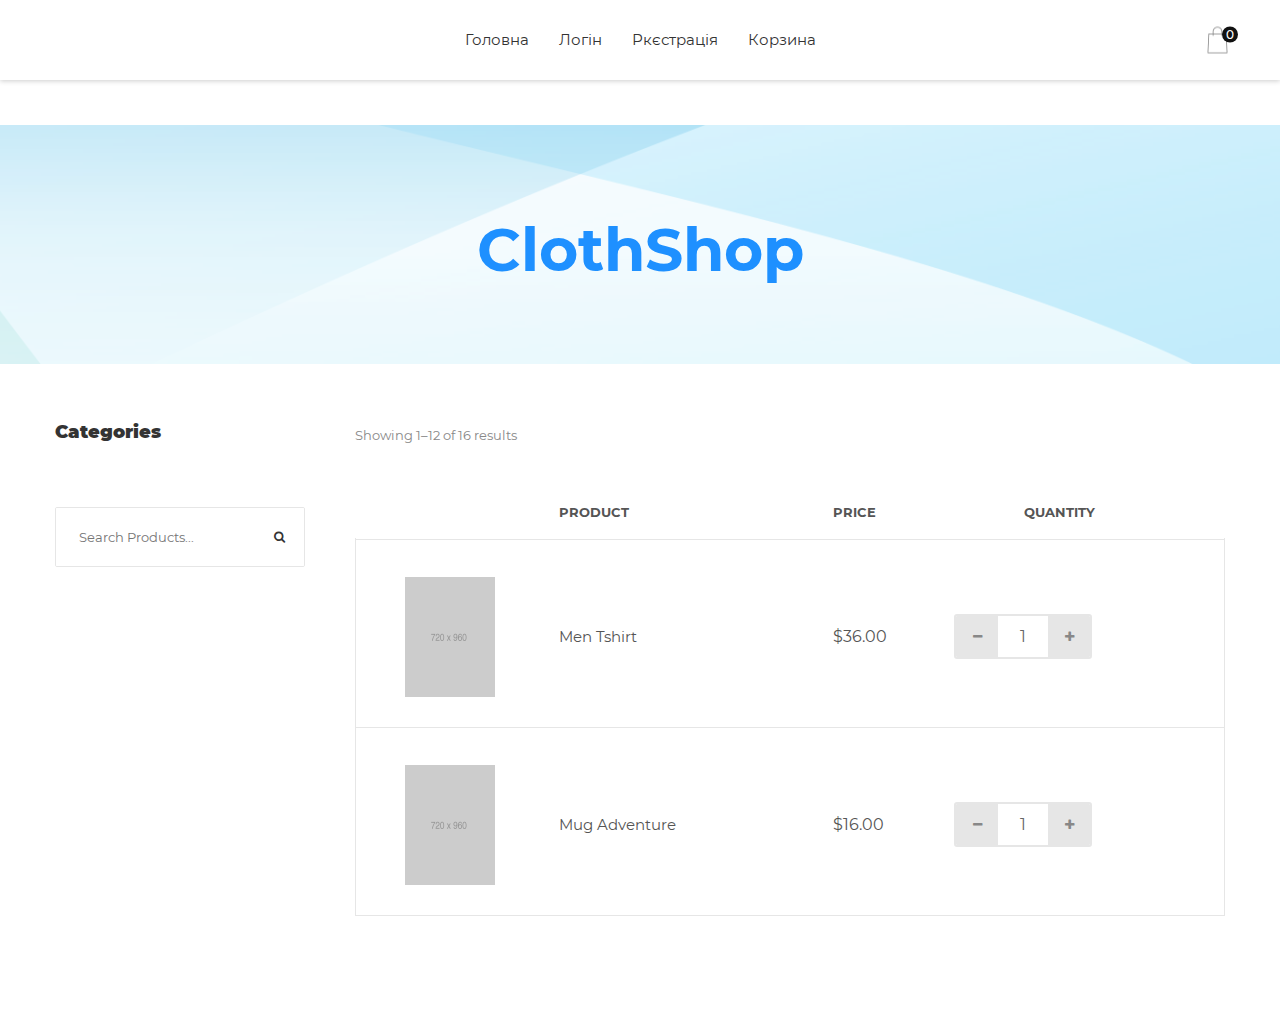
<file: src/main/resources/fashe-colorlib1/cart – копія.html>
<!DOCTYPE html>
<html lang="ru">
<head>
    <meta charset="UTF-8">
    <title>Title</title>
    <link rel="stylesheet" href="css/style.css">
    <!--===============================================================================================-->
    <link rel="icon" type="image/png" href="images/icons/favicon.png"/>
    <!--===============================================================================================-->
    <link rel="stylesheet" type="text/css" href="vendor/bootstrap/css/bootstrap.min.css">
    <!--===============================================================================================-->
    <link rel="stylesheet" type="text/css" href="fonts/font-awesome-4.7.0/css/font-awesome.min.css">
    <!--===============================================================================================-->
    <link rel="stylesheet" type="text/css" href="fonts/themify/themify-icons.css">
    <!--===============================================================================================-->
    <link rel="stylesheet" type="text/css" href="fonts/Linearicons-Free-v1.0.0/icon-font.min.css">
    <!--===============================================================================================-->
    <link rel="stylesheet" type="text/css" href="fonts/elegant-font/html-css/style.css">
    <!--===============================================================================================-->
    <link rel="stylesheet" type="text/css" href="vendor/animate/animate.css">
    <!--===============================================================================================-->
    <link rel="stylesheet" type="text/css" href="vendor/css-hamburgers/hamburgers.min.css">
    <!--===============================================================================================-->
    <link rel="stylesheet" type="text/css" href="vendor/animsition/css/animsition.min.css">
    <!--===============================================================================================-->
    <link rel="stylesheet" type="text/css" href="vendor/select2/select2.min.css">
    <!--===============================================================================================-->
    <link rel="stylesheet" type="text/css" href="vendor/slick/slick.css">
    <!--===============================================================================================-->
    <link rel="stylesheet" type="text/css" href="vendor/noui/nouislider.min.css">
    <!--===============================================================================================-->
    <link rel="stylesheet" type="text/css" href="css/util.css">
    <link rel="stylesheet" type="text/css" href="css/main.css">
    <!--===============================================================================================-->
</head>
<body>
<!-- Header -->
<header class="header1">
    <!-- Header desktop -->
    <div class="container-menu-header">


        <div class="wrap_header">


            <!-- Menu -->
            <div class="wrap_menu">
                <nav class="menu">
                    <ul class="main_menu">
                        <li><a href="product.html">Головна</a></li>
                        <li><a href="login.html">Логін</a></li>
                        <li><a href="registr.html">Ркєстрація</a></li>
                        <li><a href="cart.html">Корзина</a></li>
                    </ul>
                </nav>
            </div>

            <!-- Header Icon -->
            <div class="header-icons">
                <div class="header-wrapicon2">
                    <img src="images/icons/icon-header-02.png" class="header-icon1 js-show-header-dropdown" alt="ICON">
                    <span class="header-icons-noti">0</span>
                    <!-- Header cart noti -->
                    <div class="header-cart header-dropdown">
                        <ul class="header-cart-wrapitem">
                            <li class="header-cart-item">
                                <div class="header-cart-item-img">
                                    <img src="images/item-cart-01.jpg" alt="IMG">
                                </div>

                                <div class="header-cart-item-txt">
                                    <a href="#" class="header-cart-item-name">
                                        White Shirt With Pleat Detail Back
                                    </a>

                                    <span class="header-cart-item-info">
											1 x $19.00
										</span>
                                </div>
                            </li>

                            <li class="header-cart-item">
                                <div class="header-cart-item-img">
                                    <img src="images/item-cart-02.jpg" alt="IMG">
                                </div>

                                <div class="header-cart-item-txt">
                                    <a href="#" class="header-cart-item-name">
                                        Converse All Star Hi Black Canvas
                                    </a>

                                    <span class="header-cart-item-info">
											1 x $39.00
										</span>
                                </div>
                            </li>

                            <li class="header-cart-item">
                                <div class="header-cart-item-img">
                                    <img src="images/item-cart-03.jpg" alt="IMG">
                                </div>

                                <div class="header-cart-item-txt">
                                    <a href="#" class="header-cart-item-name">
                                        Nixon Porter Leather Watch In Tan
                                    </a>

                                    <span class="header-cart-item-info">
											1 x $17.00
										</span>
                                </div>
                            </li>
                        </ul>

                        <div class="header-cart-total">
                            Total: $75.00
                        </div>

                        <div class="header-cart-buttons">
                            <div class="header-cart-wrapbtn">
                                <!-- Button -->
                                <a href="cart.html" class="flex-c-m size1 bg1 bo-rad-20 hov1 s-text1 trans-0-4">
                                    View Cart
                                </a>
                            </div>

                            <div class="header-cart-wrapbtn">
                                <!-- Button -->
                                <a href="#" class="flex-c-m size1 bg1 bo-rad-20 hov1 s-text1 trans-0-4">
                                    Check Out
                                </a>
                            </div>
                        </div>
                    </div>
                </div>
            </div>
        </div>
    </div>

    <!-- Header Mobile -->
    <div class="wrap_header_mobile">
        <!-- Button show menu -->
        <div class="btn-show-menu">
            <!-- Header Icon mobile -->
            <div class="header-icons-mobile">
                <a href="#" class="header-wrapicon1 dis-block">
                    <img src="images/icons/icon-header-01.png" class="header-icon1" alt="ICON">
                </a>

                <span class="linedivide2"></span>

                <div class="header-wrapicon2">
                    <img src="images/icons/icon-header-02.png" class="header-icon1 js-show-header-dropdown" alt="ICON">
                    <span class="header-icons-noti">0</span>

                    <!-- Header cart noti -->
                    <div class="header-cart header-dropdown">
                        <ul class="header-cart-wrapitem">
                            <li class="header-cart-item">
                                <div class="header-cart-item-img">
                                    <img src="images/item-cart-01.jpg" alt="IMG">
                                </div>

                                <div class="header-cart-item-txt">
                                    <a href="#" class="header-cart-item-name">
                                        White Shirt With Pleat Detail Back
                                    </a>

                                    <span class="header-cart-item-info">
											1 x $19.00
										</span>
                                </div>
                            </li>

                            <li class="header-cart-item">
                                <div class="header-cart-item-img">
                                    <img src="images/item-cart-02.jpg" alt="IMG">
                                </div>

                                <div class="header-cart-item-txt">
                                    <a href="#" class="header-cart-item-name">
                                        Converse All Star Hi Black Canvas
                                    </a>

                                    <span class="header-cart-item-info">
											1 x $39.00
										</span>
                                </div>
                            </li>

                            <li class="header-cart-item">
                                <div class="header-cart-item-img">
                                    <img src="images/item-cart-03.jpg" alt="IMG">
                                </div>

                                <div class="header-cart-item-txt">
                                    <a href="#" class="header-cart-item-name">
                                        Nixon Porter Leather Watch In Tan
                                    </a>

                                    <span class="header-cart-item-info">
											1 x $17.00
										</span>
                                </div>
                            </li>
                        </ul>

                        <div class="header-cart-total">
                            Total: $75.00
                        </div>

                        <div class="header-cart-buttons">
                            <div class="header-cart-wrapbtn">
                                <!-- Button -->
                                <a href="cart.html" class="flex-c-m size1 bg1 bo-rad-20 hov1 s-text1 trans-0-4">
                                    View Cart
                                </a>
                            </div>

                            <div class="header-cart-wrapbtn">
                                <!-- Button -->
                                <a href="#" class="flex-c-m size1 bg1 bo-rad-20 hov1 s-text1 trans-0-4">
                                    Check Out
                                </a>
                            </div>
                        </div>
                    </div>
                </div>
            </div>

            <div class="btn-show-menu-mobile hamburger hamburger--squeeze">
					<span class="hamburger-box">
						<span class="hamburger-inner"></span>
					</span>
            </div>
        </div>
    </div>

</header>
<!-- Title Page -->
<section class="bg-title-page p-t-50 p-b-40 flex-col-c-m" style="background-image: url(images/heading-pages-02.png);">
    <h2 class="l-text2 t-center">
        ClothShop
    </h2>
</section>
<!-- Content page -->
<section class="bgwhite p-t-55 p-b-65">
    <div class="container">
        <div class="row">
            <div class="col-sm-6 col-md-4 col-lg-3 p-b-50">
                <div class="leftbar p-r-20 p-r-0-sm">
                    <!--  -->
                    <h4 class="m-text14 p-b-7">
                        Categories
                    </h4>

                    <ul class="p-b-54" id="oo">


                    </ul>


                    <div class="search-product pos-relative bo4 of-hidden">
                        <input class="s-text7 size6 p-l-23 p-r-50" type="text" name="search-product"
                               placeholder="Search Products...">

                        <button class="flex-c-m size5 ab-r-m color2 color0-hov trans-0-4">
                            <i class="fs-12 fa fa-search" aria-hidden="true"></i>
                        </button>
                    </div>
                </div>
            </div>
            <!-- Cart -->


            <div class="col-sm-6 col-md-8 col-lg-9 p-b-50">
                <!--  -->
                <div class="flex-sb-m flex-w p-b-35">

						<span class="s-text8 p-t-5 p-b-5">
							Showing 1–12 of 16 results
						</span>
                </div>


                <div class="container-table-cart pos-relative">
                    <div class="wrap-table-shopping-cart bgwhite">
                        <table class="table-shopping-cart" id="goods">
                            <tbody>
                            <tr class="table-head">
                                <th class="column-1"></th>
                                <th class="column-2">Product</th>
                                <th class="column-3">Price</th>
                                <th class="column-4 p-l-70">Quantity</th>
                                <th class="column-5">Total</th>
                            </tr>


                            <div >


                            </div>

                            <tr class="table-row">
                                <td class="column-1">
                                    <div class="cart-img-product b-rad-4 o-f-hidden">
                                        <img src="images/item-10.jpg" alt="IMG-PRODUCT">
                                    </div>

                                </td>
                                <td class="column-2">Men Tshirt</td>
                                <td class="column-3">$36.00</td>
                                <td class="column-4">
                                    <div class="flex-w bo5 of-hidden w-size17">
                                        <button class="btn-num-product-down color1 flex-c-m size7 bg8 eff2">
                                            <i class="fs-12 fa fa-minus" aria-hidden="true"></i>
                                        </button>

                                        <input class="size8 m-text18 t-center num-product" type="number"
                                               name="num-product1" value="1">

                                        <button class="btn-num-product-up color1 flex-c-m size7 bg8 eff2">
                                            <i class="fs-12 fa fa-plus" aria-hidden="true"></i>
                                        </button>
                                    </div>
                                </td>
                                <td class="column-5">$36.00</td>
                            </tr>

                            <tr class="table-row">
                                <td class="column-1">
                                    <div class="cart-img-product b-rad-4 o-f-hidden">
                                        <img src="images/item-05.jpg" alt="IMG-PRODUCT">
                                    </div>
                                </td>
                                <td class="column-2">Mug Adventure</td>
                                <td class="column-3">$16.00</td>
                                <td class="column-4">
                                    <div class="flex-w bo5 of-hidden w-size17">
                                        <button class="btn-num-product-down color1 flex-c-m size7 bg8 eff2">
                                            <i class="fs-12 fa fa-minus" aria-hidden="true"></i>
                                        </button>

                                        <input class="size8 m-text18 t-center num-product" type="number"
                                               name="num-product2" value="1">

                                        <button class="btn-num-product-up color1 flex-c-m size7 bg8 eff2">
                                            <i class="fs-12 fa fa-plus" aria-hidden="true"></i>
                                        </button>
                                    </div>
                                </td>
                                <td class="column-5">$16.00</td>
                            </tr>
                            </tbody>
                        </table>
                    </div>
                </div>


                <div>

                </div>

                <script src="https://ajax.googleapis.com/ajax/libs/jquery/3.1.0/jquery.min.js"></script>
                <script src="js/eshopCart1.js"></script>
</body>
</html>
</file>
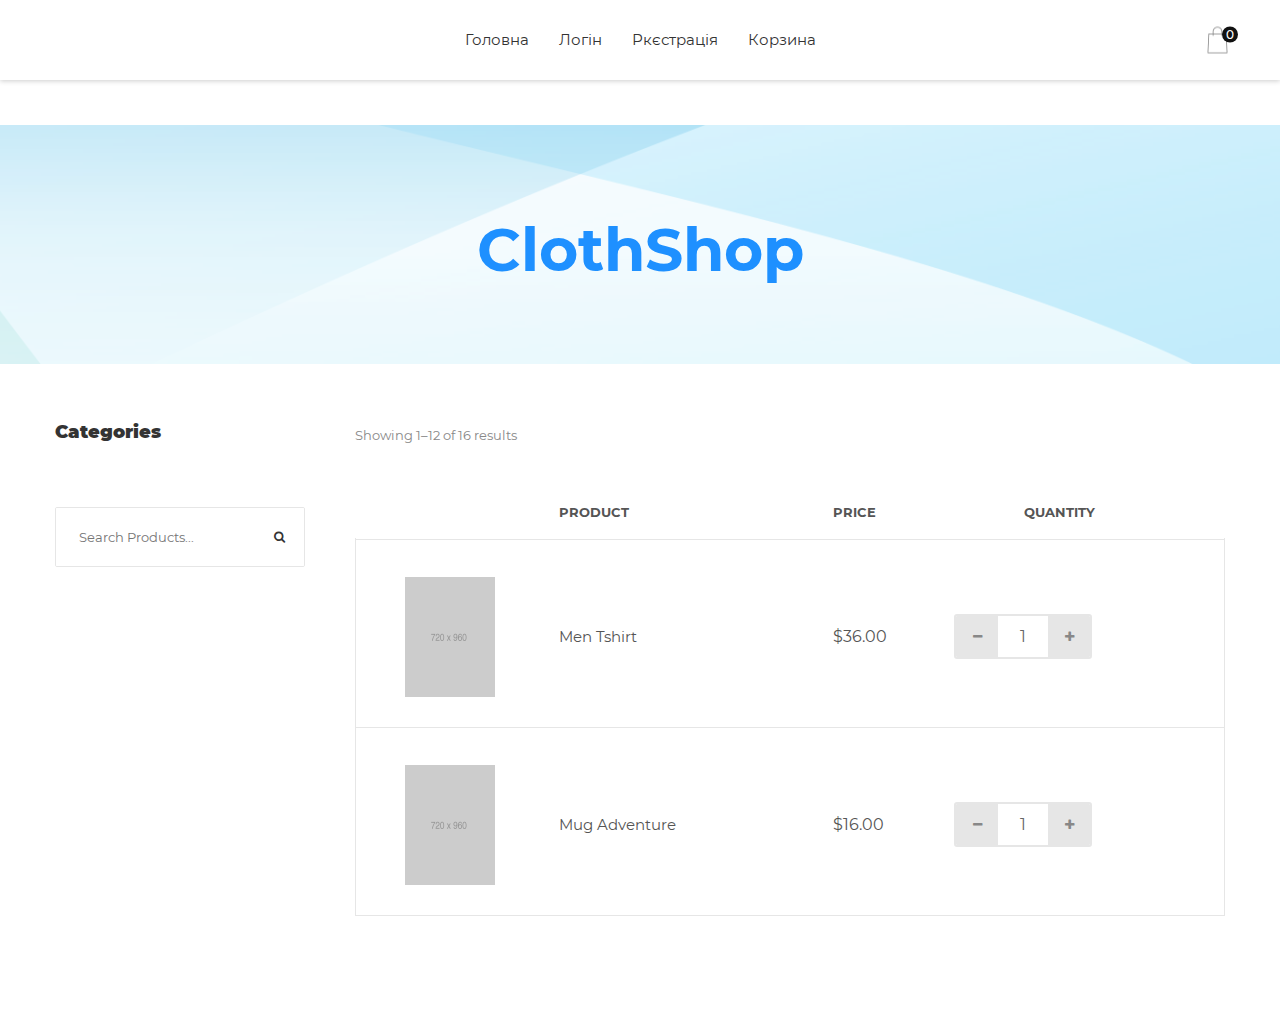
<file: src/main/resources/fashe-colorlib1/cart.html>
<!DOCTYPE html>
<html lang="ru">
<head>
    <meta charset="UTF-8">
    <title>Title</title>
    <link rel="stylesheet" href="css/style.css">
    <!--===============================================================================================-->
    <link rel="icon" type="image/png" href="images/icons/favicon.png"/>
    <!--===============================================================================================-->
    <link rel="stylesheet" type="text/css" href="vendor/bootstrap/css/bootstrap.min.css">
    <!--===============================================================================================-->
    <link rel="stylesheet" type="text/css" href="fonts/font-awesome-4.7.0/css/font-awesome.min.css">
    <!--===============================================================================================-->
    <link rel="stylesheet" type="text/css" href="fonts/themify/themify-icons.css">
    <!--===============================================================================================-->
    <link rel="stylesheet" type="text/css" href="fonts/Linearicons-Free-v1.0.0/icon-font.min.css">
    <!--===============================================================================================-->
    <link rel="stylesheet" type="text/css" href="fonts/elegant-font/html-css/style.css">
    <!--===============================================================================================-->
    <link rel="stylesheet" type="text/css" href="vendor/animate/animate.css">
    <!--===============================================================================================-->
    <link rel="stylesheet" type="text/css" href="vendor/css-hamburgers/hamburgers.min.css">
    <!--===============================================================================================-->
    <link rel="stylesheet" type="text/css" href="vendor/animsition/css/animsition.min.css">
    <!--===============================================================================================-->
    <link rel="stylesheet" type="text/css" href="vendor/select2/select2.min.css">
    <!--===============================================================================================-->
    <link rel="stylesheet" type="text/css" href="vendor/slick/slick.css">
    <!--===============================================================================================-->
    <link rel="stylesheet" type="text/css" href="vendor/noui/nouislider.min.css">
    <!--===============================================================================================-->
    <link rel="stylesheet" type="text/css" href="css/util.css">
    <link rel="stylesheet" type="text/css" href="css/main.css">
    <!--===============================================================================================-->
</head>
<body>
<!-- Header -->
<header class="header1">
    <!-- Header desktop -->
    <div class="container-menu-header">


        <div class="wrap_header">


            <!-- Menu -->
            <div class="wrap_menu">
                <nav class="menu">
                    <ul class="main_menu">
                        <li><a href="product.html">Головна</a></li>
                        <li><a href="login.html">Логін</a></li>
                        <li><a href="registr.html">Ркєстрація</a></li>
                        <li><a href="cart.html">Корзина</a></li>
                    </ul>
                </nav>
            </div>

            <!-- Header Icon -->
            <div class="header-icons">
                <div class="header-wrapicon2">
                    <img src="images/icons/icon-header-02.png" class="header-icon1 js-show-header-dropdown" alt="ICON">
                    <span class="header-icons-noti">0</span>
                    <!-- Header cart noti -->
                    <div class="header-cart header-dropdown">
                        <ul class="header-cart-wrapitem">
                            <li class="header-cart-item">
                                <div class="header-cart-item-img">
                                    <img src="images/item-cart-01.jpg" alt="IMG">
                                </div>

                                <div class="header-cart-item-txt">
                                    <a href="#" class="header-cart-item-name">
                                        White Shirt With Pleat Detail Back
                                    </a>

                                    <span class="header-cart-item-info">
											1 x $19.00
										</span>
                                </div>
                            </li>

                            <li class="header-cart-item">
                                <div class="header-cart-item-img">
                                    <img src="images/item-cart-02.jpg" alt="IMG">
                                </div>

                                <div class="header-cart-item-txt">
                                    <a href="#" class="header-cart-item-name">
                                        Converse All Star Hi Black Canvas
                                    </a>

                                    <span class="header-cart-item-info">
											1 x $39.00
										</span>
                                </div>
                            </li>

                            <li class="header-cart-item">
                                <div class="header-cart-item-img">
                                    <img src="images/item-cart-03.jpg" alt="IMG">
                                </div>

                                <div class="header-cart-item-txt">
                                    <a href="#" class="header-cart-item-name">
                                        Nixon Porter Leather Watch In Tan
                                    </a>

                                    <span class="header-cart-item-info">
											1 x $17.00
										</span>
                                </div>
                            </li>
                        </ul>

                        <div class="header-cart-total">
                            Total: $75.00
                        </div>

                        <div class="header-cart-buttons">
                            <div class="header-cart-wrapbtn">
                                <!-- Button -->
                                <a href="cart.html" class="flex-c-m size1 bg1 bo-rad-20 hov1 s-text1 trans-0-4">
                                    View Cart
                                </a>
                            </div>

                            <div class="header-cart-wrapbtn">
                                <!-- Button -->
                                <a href="#" class="flex-c-m size1 bg1 bo-rad-20 hov1 s-text1 trans-0-4">
                                    Check Out
                                </a>
                            </div>
                        </div>
                    </div>
                </div>
            </div>
        </div>
    </div>

    <!-- Header Mobile -->
    <div class="wrap_header_mobile">
        <!-- Button show menu -->
        <div class="btn-show-menu">
            <!-- Header Icon mobile -->
            <div class="header-icons-mobile">
                <a href="#" class="header-wrapicon1 dis-block">
                    <img src="images/icons/icon-header-01.png" class="header-icon1" alt="ICON">
                </a>

                <span class="linedivide2"></span>

                <div class="header-wrapicon2">
                    <img src="images/icons/icon-header-02.png" class="header-icon1 js-show-header-dropdown" alt="ICON">
                    <span class="header-icons-noti">0</span>

                    <!-- Header cart noti -->
                    <div class="header-cart header-dropdown">
                        <ul class="header-cart-wrapitem">
                            <li class="header-cart-item">
                                <div class="header-cart-item-img">
                                    <img src="images/item-cart-01.jpg" alt="IMG">
                                </div>

                                <div class="header-cart-item-txt">
                                    <a href="#" class="header-cart-item-name">
                                        White Shirt With Pleat Detail Back
                                    </a>

                                    <span class="header-cart-item-info">
											1 x $19.00
										</span>
                                </div>
                            </li>

                            <li class="header-cart-item">
                                <div class="header-cart-item-img">
                                    <img src="images/item-cart-02.jpg" alt="IMG">
                                </div>

                                <div class="header-cart-item-txt">
                                    <a href="#" class="header-cart-item-name">
                                        Converse All Star Hi Black Canvas
                                    </a>

                                    <span class="header-cart-item-info">
											1 x $39.00
										</span>
                                </div>
                            </li>

                            <li class="header-cart-item">
                                <div class="header-cart-item-img">
                                    <img src="images/item-cart-03.jpg" alt="IMG">
                                </div>

                                <div class="header-cart-item-txt">
                                    <a href="#" class="header-cart-item-name">
                                        Nixon Porter Leather Watch In Tan
                                    </a>

                                    <span class="header-cart-item-info">
											1 x $17.00
										</span>
                                </div>
                            </li>
                        </ul>

                        <div class="header-cart-total">
                            Total: $75.00
                        </div>

                        <div class="header-cart-buttons">
                            <div class="header-cart-wrapbtn">
                                <!-- Button -->
                                <a href="cart.html" class="flex-c-m size1 bg1 bo-rad-20 hov1 s-text1 trans-0-4">
                                    View Cart
                                </a>
                            </div>

                            <div class="header-cart-wrapbtn">
                                <!-- Button -->
                                <a href="#" class="flex-c-m size1 bg1 bo-rad-20 hov1 s-text1 trans-0-4">
                                    Check Out
                                </a>
                            </div>
                        </div>
                    </div>
                </div>
            </div>

            <div class="btn-show-menu-mobile hamburger hamburger--squeeze">
					<span class="hamburger-box">
						<span class="hamburger-inner"></span>
					</span>
            </div>
        </div>
    </div>

</header>
<!-- Title Page -->
<section class="bg-title-page p-t-50 p-b-40 flex-col-c-m" style="background-image: url(images/heading-pages-02.png);">
    <h2 class="l-text2 t-center">
        ClothShop
    </h2>
</section>
<!-- Content page -->
<section class="bgwhite p-t-55 p-b-65">
    <div class="container">
        <div class="row">
            <div class="col-sm-6 col-md-4 col-lg-3 p-b-50">
                <div class="leftbar p-r-20 p-r-0-sm">
                    <!--  -->
                    <h4 class="m-text14 p-b-7">
                        Categories
                    </h4>

                    <ul class="p-b-54" id="oo">


                    </ul>


                    <div class="search-product pos-relative bo4 of-hidden">
                        <input class="s-text7 size6 p-l-23 p-r-50" type="text" name="search-product"
                               placeholder="Search Products...">

                        <button class="flex-c-m size5 ab-r-m color2 color0-hov trans-0-4">
                            <i class="fs-12 fa fa-search" aria-hidden="true"></i>
                        </button>
                    </div>
                </div>
            </div>
            <!-- Cart -->


            <div class="col-sm-6 col-md-8 col-lg-9 p-b-50">
                <!--  -->
                <div class="flex-sb-m flex-w p-b-35">

						<span class="s-text8 p-t-5 p-b-5">
							Showing 1–12 of 16 results
						</span>
                </div>


                <div class="container-table-cart pos-relative">
                    <div class="wrap-table-shopping-cart bgwhite">
                        <table class="table-shopping-cart" id="goods">
                            <tbody>
                            <tr class="table-head">
                                <th class="column-1"></th>
                                <th class="column-2">Product</th>
                                <th class="column-3">Price</th>
                                <th class="column-4 p-l-70">Quantity</th>
                                <th class="column-5">Total</th>
                            </tr>


                            <div >


                            </div>

                            <tr class="table-row">
                                <td class="column-1">
                                    <div class="cart-img-product b-rad-4 o-f-hidden">
                                        <img src="images/item-10.jpg" alt="IMG-PRODUCT">
                                    </div>

                                </td>
                                <td class="column-2">Men Tshirt</td>
                                <td class="column-3">$36.00</td>
                                <td class="column-4">
                                    <div class="flex-w bo5 of-hidden w-size17">
                                        <button class="btn-num-product-down color1 flex-c-m size7 bg8 eff2">
                                            <i class="fs-12 fa fa-minus" aria-hidden="true"></i>
                                        </button>

                                        <input class="size8 m-text18 t-center num-product" type="number"
                                               name="num-product1" value="1">

                                        <button class="btn-num-product-up color1 flex-c-m size7 bg8 eff2">
                                            <i class="fs-12 fa fa-plus" aria-hidden="true"></i>
                                        </button>
                                    </div>
                                </td>
                                <td class="column-5">$36.00</td>
                            </tr>

                            <tr class="table-row">
                                <td class="column-1">
                                    <div class="cart-img-product b-rad-4 o-f-hidden">
                                        <img src="images/item-05.jpg" alt="IMG-PRODUCT">
                                    </div>
                                </td>
                                <td class="column-2">Mug Adventure</td>
                                <td class="column-3">$16.00</td>
                                <td class="column-4">
                                    <div class="flex-w bo5 of-hidden w-size17">
                                        <button class="btn-num-product-down color1 flex-c-m size7 bg8 eff2">
                                            <i class="fs-12 fa fa-minus" aria-hidden="true"></i>
                                        </button>

                                        <input class="size8 m-text18 t-center num-product" type="number"
                                               name="num-product2" value="1">

                                        <button class="btn-num-product-up color1 flex-c-m size7 bg8 eff2">
                                            <i class="fs-12 fa fa-plus" aria-hidden="true"></i>
                                        </button>
                                    </div>
                                </td>
                                <td class="column-5">$16.00</td>
                            </tr>
                            </tbody>
                        </table>
                    </div>
                </div>


                <div>

                </div>

                <script src="https://ajax.googleapis.com/ajax/libs/jquery/3.1.0/jquery.min.js"></script>
                <script src="js/eshopCart.js"></script>
</body>
</html>
</file>
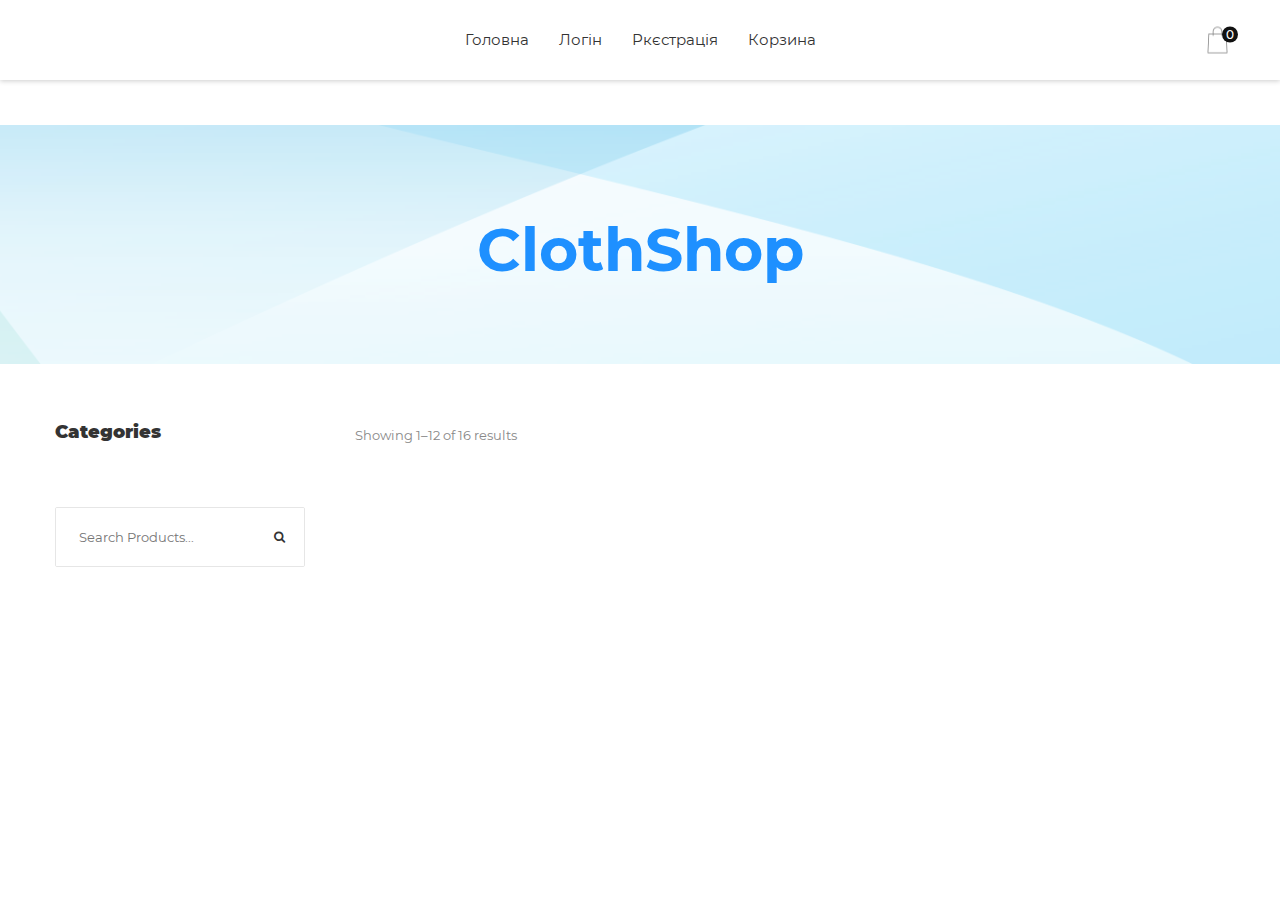
<file: src/main/resources/fashe-colorlib1/product.html>
<!DOCTYPE html>
<html lang="ru">
<head>
    <meta charset="UTF-8">
    <title>Title</title>
    <link rel="stylesheet" href="css/style.css">
    <!--===============================================================================================-->
    <link rel="icon" type="image/png" href="images/icons/favicon.png"/>
    <!--===============================================================================================-->
    <link rel="stylesheet" type="text/css" href="vendor/bootstrap/css/bootstrap.min.css">
    <!--===============================================================================================-->
    <link rel="stylesheet" type="text/css" href="fonts/font-awesome-4.7.0/css/font-awesome.min.css">
    <!--===============================================================================================-->
    <link rel="stylesheet" type="text/css" href="fonts/themify/themify-icons.css">
    <!--===============================================================================================-->
    <link rel="stylesheet" type="text/css" href="fonts/Linearicons-Free-v1.0.0/icon-font.min.css">
    <!--===============================================================================================-->
    <link rel="stylesheet" type="text/css" href="fonts/elegant-font/html-css/style.css">
    <!--===============================================================================================-->
    <link rel="stylesheet" type="text/css" href="vendor/animate/animate.css">
    <!--===============================================================================================-->
    <link rel="stylesheet" type="text/css" href="vendor/css-hamburgers/hamburgers.min.css">
    <!--===============================================================================================-->
    <link rel="stylesheet" type="text/css" href="vendor/animsition/css/animsition.min.css">
    <!--===============================================================================================-->
    <link rel="stylesheet" type="text/css" href="vendor/select2/select2.min.css">
    <!--===============================================================================================-->
    <link rel="stylesheet" type="text/css" href="vendor/slick/slick.css">
    <!--===============================================================================================-->
    <link rel="stylesheet" type="text/css" href="vendor/noui/nouislider.min.css">
    <!--===============================================================================================-->
    <link rel="stylesheet" type="text/css" href="css/util.css">
    <link rel="stylesheet" type="text/css" href="css/main.css">
    <!--===============================================================================================-->
</head>
<body>
<!-- Header -->
<header class="header1">
    <!-- Header desktop -->
    <div class="container-menu-header">


        <div class="wrap_header">


            <!-- Menu -->
            <div class="wrap_menu">
                <nav class="menu">
                    <ul class="main_menu">
                        <li><a href="product.html">Головна</a></li>
                        <li><a href="login.html">Логін</a></li>
                        <li><a href="registr.html">Ркєстрація</a></li>
                        <li><a href="cart.html">Корзина</a></li>
                    </ul>
                </nav>
            </div>

            <!-- Header Icon -->
            <div class="header-icons">

                <div class="header-wrapicon2">
                    <img src="images/icons/icon-header-02.png" class="header-icon1 js-show-header-dropdown" alt="ICON">
                    <span class="header-icons-noti">0</span>

                    <!-- Header cart noti -->
                    <div class="header-cart header-dropdown">
                        <ul class="header-cart-wrapitem">
                            <li class="header-cart-item">
                                <div class="header-cart-item-img">
                                    <img src="images/item-cart-01.jpg" alt="IMG">
                                </div>

                                <div class="header-cart-item-txt">
                                    <a href="#" class="header-cart-item-name">
                                        White Shirt With Pleat Detail Back
                                    </a>

                                    <span class="header-cart-item-info">
											1 x $19.00
										</span>
                                </div>
                            </li>

                            <li class="header-cart-item">
                                <div class="header-cart-item-img">
                                    <img src="images/item-cart-02.jpg" alt="IMG">
                                </div>

                                <div class="header-cart-item-txt">
                                    <a href="#" class="header-cart-item-name">
                                        Converse All Star Hi Black Canvas
                                    </a>

                                    <span class="header-cart-item-info">
											1 x $39.00
										</span>
                                </div>
                            </li>

                            <li class="header-cart-item">
                                <div class="header-cart-item-img">
                                    <img src="images/item-cart-03.jpg" alt="IMG">
                                </div>

                                <div class="header-cart-item-txt">
                                    <a href="#" class="header-cart-item-name">
                                        Nixon Porter Leather Watch In Tan
                                    </a>

                                    <span class="header-cart-item-info">
											1 x $17.00
										</span>
                                </div>
                            </li>
                        </ul>

                        <div class="header-cart-total">
                            Total: $75.00
                        </div>

                        <div class="header-cart-buttons">
                            <div class="header-cart-wrapbtn">
                                <!-- Button -->
                                <a href="cart.html" class="flex-c-m size1 bg1 bo-rad-20 hov1 s-text1 trans-0-4">
                                    View Cart
                                </a>
                            </div>

                            <div class="header-cart-wrapbtn">
                                <!-- Button -->
                                <a href="#" class="flex-c-m size1 bg1 bo-rad-20 hov1 s-text1 trans-0-4">
                                    Check Out
                                </a>
                            </div>
                        </div>
                    </div>
                </div>
            </div>
        </div>
    </div>

    <!-- Header Mobile -->
    <div class="wrap_header_mobile">
        <!-- Button show menu -->
        <div class="btn-show-menu">
            <!-- Header Icon mobile -->
            <div class="header-icons-mobile">
                <a href="#" class="header-wrapicon1 dis-block">
                    <img src="images/icons/icon-header-01.png" class="header-icon1" alt="ICON">
                </a>

                <span class="linedivide2"></span>

                <div class="header-wrapicon2">
                    <img src="images/icons/icon-header-02.png" class="header-icon1 js-show-header-dropdown" alt="ICON">
                    <span class="header-icons-noti">0</span>

                    <!-- Header cart noti -->
                    <div class="header-cart header-dropdown">
                        <ul class="header-cart-wrapitem">
                            <li class="header-cart-item">
                                <div class="header-cart-item-img">
                                    <img src="images/item-cart-01.jpg" alt="IMG">
                                </div>

                                <div class="header-cart-item-txt">
                                    <a href="#" class="header-cart-item-name">
                                        White Shirt With Pleat Detail Back
                                    </a>

                                    <span class="header-cart-item-info">
											1 x $19.00
										</span>
                                </div>
                            </li>

                            <li class="header-cart-item">
                                <div class="header-cart-item-img">
                                    <img src="images/item-cart-02.jpg" alt="IMG">
                                </div>

                                <div class="header-cart-item-txt">
                                    <a href="#" class="header-cart-item-name">
                                        Converse All Star Hi Black Canvas
                                    </a>

                                    <span class="header-cart-item-info">
											1 x $39.00
										</span>
                                </div>
                            </li>

                            <li class="header-cart-item">
                                <div class="header-cart-item-img">
                                    <img src="images/item-cart-03.jpg" alt="IMG">
                                </div>

                                <div class="header-cart-item-txt">
                                    <a href="#" class="header-cart-item-name">
                                        Nixon Porter Leather Watch In Tan
                                    </a>

                                    <span class="header-cart-item-info">
											1 x $17.00
										</span>
                                </div>
                            </li>
                        </ul>

                        <div class="header-cart-total">
                            Total: $75.00
                        </div>

                        <div class="header-cart-buttons">
                            <div class="header-cart-wrapbtn">
                                <!-- Button -->
                                <a href="cart.html" class="flex-c-m size1 bg1 bo-rad-20 hov1 s-text1 trans-0-4">
                                    View Cart
                                </a>
                            </div>

                            <div class="header-cart-wrapbtn">
                                <!-- Button -->
                                <a href="#" class="flex-c-m size1 bg1 bo-rad-20 hov1 s-text1 trans-0-4">
                                    Check Out
                                </a>
                            </div>
                        </div>
                    </div>
                </div>
            </div>

            <div class="btn-show-menu-mobile hamburger hamburger--squeeze">
					<span class="hamburger-box">
						<span class="hamburger-inner"></span>
					</span>
            </div>
        </div>
    </div>

</header>
<!-- Title Page -->
<section class="bg-title-page p-t-50 p-b-40 flex-col-c-m" style="background-image: url(images/heading-pages-02.png);">
    <h2 class="l-text2 t-center">
        ClothShop
    </h2>
</section>
<!-- Content page -->
<section class="bgwhite p-t-55 p-b-65">
    <div class="container">
        <div class="row">
            <div class="col-sm-6 col-md-4 col-lg-3 p-b-50">
                <div class="leftbar p-r-20 p-r-0-sm">
                    <!--  -->
                    <h4 class="m-text14 p-b-7">
                        Categories
                    </h4>

                    <ul class="p-b-54" id="categoryList">


                    </ul>
                    <div class="search-product pos-relative bo4 of-hidden">
                        <input class="s-text7 size6 p-l-23 p-r-50" type="text" name="search-product"
                               placeholder="Search Products...">

                        <button class="flex-c-m size5 ab-r-m color2 color0-hov trans-0-4">
                            <i class="fs-12 fa fa-search" aria-hidden="true"></i>
                        </button>
                    </div>
                </div>
            </div>

            <div class="col-sm-6 col-md-8 col-lg-9 p-b-50">
                <!--  -->
                <div class="flex-sb-m flex-w p-b-35">

						<span class="s-text8 p-t-5 p-b-5">
							Showing 1–12 of 16 results
						</span>
                </div>




                <div class="row">


                <div id="goods">


                </div>
                </div>


                <script src="https://ajax.googleapis.com/ajax/libs/jquery/3.1.0/jquery.min.js"></script>
                <script src="js/eshop.js"></script>
</body>
</html>
</file>
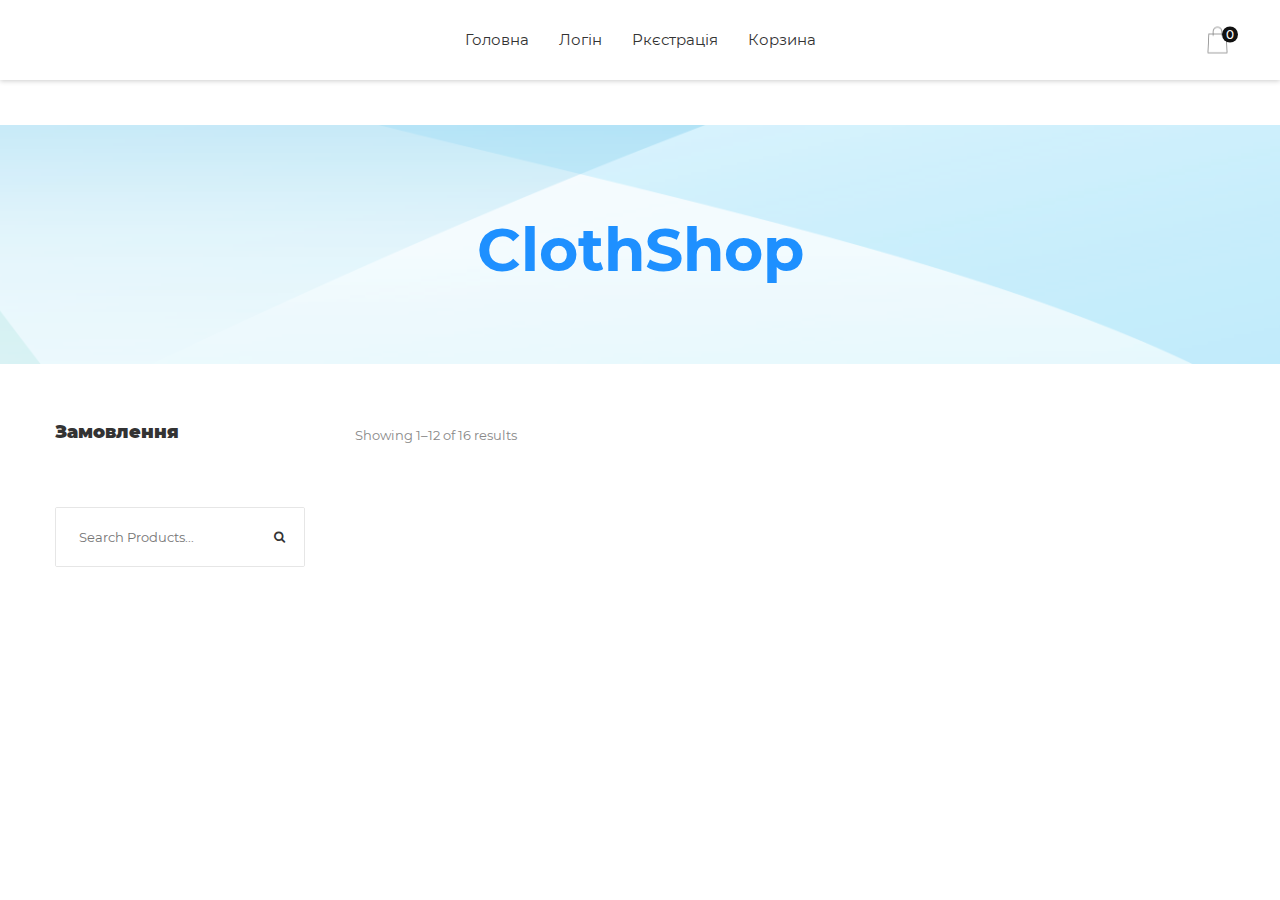
<file: src/main/resources/fashe-colorlib1/Zamowlennia.html>
<!DOCTYPE html>
<html lang="ru">
<head>
    <meta charset="UTF-8">
    <title>Title</title>
    <link rel="stylesheet" href="css/style.css">
    <!--===============================================================================================-->
    <link rel="icon" type="image/png" href="images/icons/favicon.png"/>
    <!--===============================================================================================-->
    <link rel="stylesheet" type="text/css" href="vendor/bootstrap/css/bootstrap.min.css">
    <!--===============================================================================================-->
    <link rel="stylesheet" type="text/css" href="fonts/font-awesome-4.7.0/css/font-awesome.min.css">
    <!--===============================================================================================-->
    <link rel="stylesheet" type="text/css" href="fonts/themify/themify-icons.css">
    <!--===============================================================================================-->
    <link rel="stylesheet" type="text/css" href="fonts/Linearicons-Free-v1.0.0/icon-font.min.css">
    <!--===============================================================================================-->
    <link rel="stylesheet" type="text/css" href="fonts/elegant-font/html-css/style.css">
    <!--===============================================================================================-->
    <link rel="stylesheet" type="text/css" href="vendor/animate/animate.css">
    <!--===============================================================================================-->
    <link rel="stylesheet" type="text/css" href="vendor/css-hamburgers/hamburgers.min.css">
    <!--===============================================================================================-->
    <link rel="stylesheet" type="text/css" href="vendor/animsition/css/animsition.min.css">
    <!--===============================================================================================-->
    <link rel="stylesheet" type="text/css" href="vendor/select2/select2.min.css">
    <!--===============================================================================================-->
    <link rel="stylesheet" type="text/css" href="vendor/slick/slick.css">
    <!--===============================================================================================-->
    <link rel="stylesheet" type="text/css" href="vendor/noui/nouislider.min.css">
    <!--===============================================================================================-->
    <link rel="stylesheet" type="text/css" href="css/util.css">
    <link rel="stylesheet" type="text/css" href="css/main.css">
    <!--===============================================================================================-->
</head>
<body>
<!-- Header -->
<header class="header1">
    <!-- Header desktop -->
    <div class="container-menu-header">


        <div class="wrap_header">


            <!-- Menu -->
            <div class="wrap_menu">
                <nav class="menu">
                    <ul class="main_menu">
                        <li><a href="product.html">Головна</a></li>
                        <li><a href="login.html">Логін</a></li>
                        <li><a href="registr.html">Ркєстрація</a></li>
                        <li><a href="cart.html">Корзина</a></li>
                    </ul>
                </nav>
            </div>

            <!-- Header Icon -->
            <div class="header-icons">

                <div class="header-wrapicon2">
                    <img src="images/icons/icon-header-02.png" class="header-icon1 js-show-header-dropdown" alt="ICON">
                    <span class="header-icons-noti">0</span>

                    <!-- Header cart noti -->
                    <div class="header-cart header-dropdown">
                        <ul class="header-cart-wrapitem">
                            <li class="header-cart-item">
                                <div class="header-cart-item-img">
                                    <img src="images/item-cart-01.jpg" alt="IMG">
                                </div>

                                <div class="header-cart-item-txt">
                                    <a href="#" class="header-cart-item-name">
                                        White Shirt With Pleat Detail Back
                                    </a>

                                    <span class="header-cart-item-info">
											1 x $19.00
										</span>
                                </div>
                            </li>

                            <li class="header-cart-item">
                                <div class="header-cart-item-img">
                                    <img src="images/item-cart-02.jpg" alt="IMG">
                                </div>

                                <div class="header-cart-item-txt">
                                    <a href="#" class="header-cart-item-name">
                                        Converse All Star Hi Black Canvas
                                    </a>

                                    <span class="header-cart-item-info">
											1 x $39.00
										</span>
                                </div>
                            </li>

                            <li class="header-cart-item">
                                <div class="header-cart-item-img">
                                    <img src="images/item-cart-03.jpg" alt="IMG">
                                </div>

                                <div class="header-cart-item-txt">
                                    <a href="#" class="header-cart-item-name">
                                        Nixon Porter Leather Watch In Tan
                                    </a>

                                    <span class="header-cart-item-info">
											1 x $17.00
										</span>
                                </div>
                            </li>
                        </ul>

                        <div class="header-cart-total">
                            Total: $75.00
                        </div>

                        <div class="header-cart-buttons">
                            <div class="header-cart-wrapbtn">
                                <!-- Button -->
                                <a href="cart.html" class="flex-c-m size1 bg1 bo-rad-20 hov1 s-text1 trans-0-4">
                                    View Cart
                                </a>
                            </div>

                            <div class="header-cart-wrapbtn">
                                <!-- Button -->
                                <a href="#" class="flex-c-m size1 bg1 bo-rad-20 hov1 s-text1 trans-0-4">
                                    Check Out
                                </a>
                            </div>
                        </div>
                    </div>
                </div>
            </div>
        </div>
    </div>

    <!-- Header Mobile -->
    <div class="wrap_header_mobile">
        <!-- Button show menu -->
        <div class="btn-show-menu">
            <!-- Header Icon mobile -->
            <div class="header-icons-mobile">
                <a href="#" class="header-wrapicon1 dis-block">
                    <img src="images/icons/icon-header-01.png" class="header-icon1" alt="ICON">
                </a>

                <span class="linedivide2"></span>

                <div class="header-wrapicon2">
                    <img src="images/icons/icon-header-02.png" class="header-icon1 js-show-header-dropdown" alt="ICON">
                    <span class="header-icons-noti">0</span>

                    <!-- Header cart noti -->
                    <div class="header-cart header-dropdown">
                        <ul class="header-cart-wrapitem">
                            <li class="header-cart-item">
                                <div class="header-cart-item-img">
                                    <img src="images/item-cart-01.jpg" alt="IMG">
                                </div>

                                <div class="header-cart-item-txt">
                                    <a href="#" class="header-cart-item-name">
                                        White Shirt With Pleat Detail Back
                                    </a>

                                    <span class="header-cart-item-info">
											1 x $19.00
										</span>
                                </div>
                            </li>

                            <li class="header-cart-item">
                                <div class="header-cart-item-img">
                                    <img src="images/item-cart-02.jpg" alt="IMG">
                                </div>

                                <div class="header-cart-item-txt">
                                    <a href="#" class="header-cart-item-name">
                                        Converse All Star Hi Black Canvas
                                    </a>

                                    <span class="header-cart-item-info">
											1 x $39.00
										</span>
                                </div>
                            </li>

                            <li class="header-cart-item">
                                <div class="header-cart-item-img">
                                    <img src="images/item-cart-03.jpg" alt="IMG">
                                </div>

                                <div class="header-cart-item-txt">
                                    <a href="#" class="header-cart-item-name">
                                        Nixon Porter Leather Watch In Tan
                                    </a>

                                    <span class="header-cart-item-info">
											1 x $17.00
										</span>
                                </div>
                            </li>
                        </ul>

                        <div class="header-cart-total">
                            Total: $75.00
                        </div>

                        <div class="header-cart-buttons">
                            <div class="header-cart-wrapbtn">
                                <!-- Button -->
                                <a href="cart.html" class="flex-c-m size1 bg1 bo-rad-20 hov1 s-text1 trans-0-4">
                                    View Cart
                                </a>
                            </div>

                            <div class="header-cart-wrapbtn">
                                <!-- Button -->
                                <a href="#" class="flex-c-m size1 bg1 bo-rad-20 hov1 s-text1 trans-0-4">
                                    Check Out
                                </a>
                            </div>
                        </div>
                    </div>
                </div>
            </div>

            <div class="btn-show-menu-mobile hamburger hamburger--squeeze">
					<span class="hamburger-box">
						<span class="hamburger-inner"></span>
					</span>
            </div>
        </div>
    </div>

</header>
<!-- Title Page -->
<section class="bg-title-page p-t-50 p-b-40 flex-col-c-m" style="background-image: url(images/heading-pages-02.png);">
    <h2 class="l-text2 t-center">
        ClothShop
    </h2>
</section>
<!-- Content page -->
<section class="bgwhite p-t-55 p-b-65">
    <div class="container">
        <div class="row">
            <div class="col-sm-6 col-md-4 col-lg-3 p-b-50">
                <div class="leftbar p-r-20 p-r-0-sm">
                    <!--  -->
                    <h4 class="m-text14 p-b-7">
                        Замовлення
                    </h4>

                    <ul class="p-b-54" id="categoryList">


                    </ul>
                    <div class="search-product pos-relative bo4 of-hidden">
                        <input class="s-text7 size6 p-l-23 p-r-50" type="text" name="search-product"
                               placeholder="Search Products...">

                        <button class="flex-c-m size5 ab-r-m color2 color0-hov trans-0-4">
                            <i class="fs-12 fa fa-search" aria-hidden="true"></i>
                        </button>
                    </div>
                </div>
            </div>

            <div class="col-sm-6 col-md-8 col-lg-9 p-b-50">
                <!--  -->
                <div class="flex-sb-m flex-w p-b-35">

						<span class="s-text8 p-t-5 p-b-5">
							Showing 1–12 of 16 results
						</span>
                </div>
                <div id="goods">
                </div>
                </div>


                <script src="https://ajax.googleapis.com/ajax/libs/jquery/3.1.0/jquery.min.js"></script>
                <script src="js/eshop2.js"></script>
</body>
</html>
</file>
<file: src/main/resources/fashe-colorlib1/fonts/themify/demo-files/demo.css>
body {
	font: normal 1em/1.5em Arial, Helvetica, sans-serif;
	max-width: 90%;
	margin: 30px auto 0;
}
h1, h3 {
	font-weight: normal;
}
h3 {
	font-size: 1.4;
	text-transform: uppercase;
	letter-spacing: 1px;
}

.icon-section {
	margin: 0 0 3em;
	clear: both;
	overflow: hidden;
}
.icon-container {
	width: 240px; 
	padding: .7em 0;
	float: left; 
	position: relative;
	text-align: left;
}
.icon-container [class^="ti-"], 
.icon-container [class*=" ti-"] {
	color: #000;
	position: absolute;
	margin-top: 3px;
	transition: .3s;
}
.icon-container:hover [class^="ti-"],
.icon-container:hover [class*=" ti-"] {
	font-size: 2.2em;
	margin-top: -5px;
}
.icon-container:hover .icon-name {
	color: #000;
}
.icon-name {
	color: #aaa;
	margin-left: 35px;
	font-size: .8em;
	transition: .3s;
}
.icon-container:hover .icon-name {
	margin-left: 45px;
}
</file>
<file: src/main/resources/fashe-colorlib1/fonts/themify/themify-icons.css>
@font-face {
	font-family: 'themify';
	src:url('fonts/themify.eot?-fvbane');
	src:url('fonts/themify.eot?#iefix-fvbane') format('embedded-opentype'),
		url('fonts/themify.woff?-fvbane') format('woff'),
		url('fonts/themify.ttf?-fvbane') format('truetype'),
		url('fonts/themify.svg?-fvbane#themify') format('svg');
	font-weight: normal;
	font-style: normal;
}

[class^="ti-"], [class*=" ti-"] {
	font-family: 'themify';
	speak: none;
	font-style: normal;
	font-weight: normal;
	font-variant: normal;
	text-transform: none;
	line-height: 1;

	/* Better Font Rendering =========== */
	-webkit-font-smoothing: antialiased;
	-moz-osx-font-smoothing: grayscale;
}

.ti-wand:before {
	content: "\e600";
}
.ti-volume:before {
	content: "\e601";
}
.ti-user:before {
	content: "\e602";
}
.ti-unlock:before {
	content: "\e603";
}
.ti-unlink:before {
	content: "\e604";
}
.ti-trash:before {
	content: "\e605";
}
.ti-thought:before {
	content: "\e606";
}
.ti-target:before {
	content: "\e607";
}
.ti-tag:before {
	content: "\e608";
}
.ti-tablet:before {
	content: "\e609";
}
.ti-star:before {
	content: "\e60a";
}
.ti-spray:before {
	content: "\e60b";
}
.ti-signal:before {
	content: "\e60c";
}
.ti-shopping-cart:before {
	content: "\e60d";
}
.ti-shopping-cart-full:before {
	content: "\e60e";
}
.ti-settings:before {
	content: "\e60f";
}
.ti-search:before {
	content: "\e610";
}
.ti-zoom-in:before {
	content: "\e611";
}
.ti-zoom-out:before {
	content: "\e612";
}
.ti-cut:before {
	content: "\e613";
}
.ti-ruler:before {
	content: "\e614";
}
.ti-ruler-pencil:before {
	content: "\e615";
}
.ti-ruler-alt:before {
	content: "\e616";
}
.ti-bookmark:before {
	content: "\e617";
}
.ti-bookmark-alt:before {
	content: "\e618";
}
.ti-reload:before {
	content: "\e619";
}
.ti-plus:before {
	content: "\e61a";
}
.ti-pin:before {
	content: "\e61b";
}
.ti-pencil:before {
	content: "\e61c";
}
.ti-pencil-alt:before {
	content: "\e61d";
}
.ti-paint-roller:before {
	content: "\e61e";
}
.ti-paint-bucket:before {
	content: "\e61f";
}
.ti-na:before {
	content: "\e620";
}
.ti-mobile:before {
	content: "\e621";
}
.ti-minus:before {
	content: "\e622";
}
.ti-medall:before {
	content: "\e623";
}
.ti-medall-alt:before {
	content: "\e624";
}
.ti-marker:before {
	content: "\e625";
}
.ti-marker-alt:before {
	content: "\e626";
}
.ti-arrow-up:before {
	content: "\e627";
}
.ti-arrow-right:before {
	content: "\e628";
}
.ti-arrow-left:before {
	content: "\e629";
}
.ti-arrow-down:before {
	content: "\e62a";
}
.ti-lock:before {
	content: "\e62b";
}
.ti-location-arrow:before {
	content: "\e62c";
}
.ti-link:before {
	content: "\e62d";
}
.ti-layout:before {
	content: "\e62e";
}
.ti-layers:before {
	content: "\e62f";
}
.ti-layers-alt:before {
	content: "\e630";
}
.ti-key:before {
	content: "\e631";
}
.ti-import:before {
	content: "\e632";
}
.ti-image:before {
	content: "\e633";
}
.ti-heart:before {
	content: "\e634";
}
.ti-heart-broken:before {
	content: "\e635";
}
.ti-hand-stop:before {
	content: "\e636";
}
.ti-hand-open:before {
	content: "\e637";
}
.ti-hand-drag:before {
	content: "\e638";
}
.ti-folder:before {
	content: "\e639";
}
.ti-flag:before {
	content: "\e63a";
}
.ti-flag-alt:before {
	content: "\e63b";
}
.ti-flag-alt-2:before {
	content: "\e63c";
}
.ti-eye:before {
	content: "\e63d";
}
.ti-export:before {
	content: "\e63e";
}
.ti-exchange-vertical:before {
	content: "\e63f";
}
.ti-desktop:before {
	content: "\e640";
}
.ti-cup:before {
	content: "\e641";
}
.ti-crown:before {
	content: "\e642";
}
.ti-comments:before {
	content: "\e643";
}
.ti-comment:before {
	content: "\e644";
}
.ti-comment-alt:before {
	content: "\e645";
}
.ti-close:before {
	content: "\e646";
}
.ti-clip:before {
	content: "\e647";
}
.ti-angle-up:before {
	content: "\e648";
}
.ti-angle-right:before {
	content: "\e649";
}
.ti-angle-left:before {
	content: "\e64a";
}
.ti-angle-down:before {
	content: "\e64b";
}
.ti-check:before {
	content: "\e64c";
}
.ti-check-box:before {
	content: "\e64d";
}
.ti-camera:before {
	content: "\e64e";
}
.ti-announcement:before {
	content: "\e64f";
}
.ti-brush:before {
	content: "\e650";
}
.ti-briefcase:before {
	content: "\e651";
}
.ti-bolt:before {
	content: "\e652";
}
.ti-bolt-alt:before {
	content: "\e653";
}
.ti-blackboard:before {
	content: "\e654";
}
.ti-bag:before {
	content: "\e655";
}
.ti-move:before {
	content: "\e656";
}
.ti-arrows-vertical:before {
	content: "\e657";
}
.ti-arrows-horizontal:before {
	content: "\e658";
}
.ti-fullscreen:before {
	content: "\e659";
}
.ti-arrow-top-right:before {
	content: "\e65a";
}
.ti-arrow-top-left:before {
	content: "\e65b";
}
.ti-arrow-circle-up:before {
	content: "\e65c";
}
.ti-arrow-circle-right:before {
	content: "\e65d";
}
.ti-arrow-circle-left:before {
	content: "\e65e";
}
.ti-arrow-circle-down:before {
	content: "\e65f";
}
.ti-angle-double-up:before {
	content: "\e660";
}
.ti-angle-double-right:before {
	content: "\e661";
}
.ti-angle-double-left:before {
	content: "\e662";
}
.ti-angle-double-down:before {
	content: "\e663";
}
.ti-zip:before {
	content: "\e664";
}
.ti-world:before {
	content: "\e665";
}
.ti-wheelchair:before {
	content: "\e666";
}
.ti-view-list:before {
	content: "\e667";
}
.ti-view-list-alt:before {
	content: "\e668";
}
.ti-view-grid:before {
	content: "\e669";
}
.ti-uppercase:before {
	content: "\e66a";
}
.ti-upload:before {
	content: "\e66b";
}
.ti-underline:before {
	content: "\e66c";
}
.ti-truck:before {
	content: "\e66d";
}
.ti-timer:before {
	content: "\e66e";
}
.ti-ticket:before {
	content: "\e66f";
}
.ti-thumb-up:before {
	content: "\e670";
}
.ti-thumb-down:before {
	content: "\e671";
}
.ti-text:before {
	content: "\e672";
}
.ti-stats-up:before {
	content: "\e673";
}
.ti-stats-down:before {
	content: "\e674";
}
.ti-split-v:before {
	content: "\e675";
}
.ti-split-h:before {
	content: "\e676";
}
.ti-smallcap:before {
	content: "\e677";
}
.ti-shine:before {
	content: "\e678";
}
.ti-shift-right:before {
	content: "\e679";
}
.ti-shift-left:before {
	content: "\e67a";
}
.ti-shield:before {
	content: "\e67b";
}
.ti-notepad:before {
	content: "\e67c";
}
.ti-server:before {
	content: "\e67d";
}
.ti-quote-right:before {
	content: "\e67e";
}
.ti-quote-left:before {
	content: "\e67f";
}
.ti-pulse:before {
	content: "\e680";
}
.ti-printer:before {
	content: "\e681";
}
.ti-power-off:before {
	content: "\e682";
}
.ti-plug:before {
	content: "\e683";
}
.ti-pie-chart:before {
	content: "\e684";
}
.ti-paragraph:before {
	content: "\e685";
}
.ti-panel:before {
	content: "\e686";
}
.ti-package:before {
	content: "\e687";
}
.ti-music:before {
	content: "\e688";
}
.ti-music-alt:before {
	content: "\e689";
}
.ti-mouse:before {
	content: "\e68a";
}
.ti-mouse-alt:before {
	content: "\e68b";
}
.ti-money:before {
	content: "\e68c";
}
.ti-microphone:before {
	content: "\e68d";
}
.ti-menu:before {
	content: "\e68e";
}
.ti-menu-alt:before {
	content: "\e68f";
}
.ti-map:before {
	content: "\e690";
}
.ti-map-alt:before {
	content: "\e691";
}
.ti-loop:before {
	content: "\e692";
}
.ti-location-pin:before {
	content: "\e693";
}
.ti-list:before {
	content: "\e694";
}
.ti-light-bulb:before {
	content: "\e695";
}
.ti-Italic:before {
	content: "\e696";
}
.ti-info:before {
	content: "\e697";
}
.ti-infinite:before {
	content: "\e698";
}
.ti-id-badge:before {
	content: "\e699";
}
.ti-hummer:before {
	content: "\e69a";
}
.ti-home:before {
	content: "\e69b";
}
.ti-help:before {
	content: "\e69c";
}
.ti-headphone:before {
	content: "\e69d";
}
.ti-harddrives:before {
	content: "\e69e";
}
.ti-harddrive:before {
	content: "\e69f";
}
.ti-gift:before {
	content: "\e6a0";
}
.ti-game:before {
	content: "\e6a1";
}
.ti-filter:before {
	content: "\e6a2";
}
.ti-files:before {
	content: "\e6a3";
}
.ti-file:before {
	content: "\e6a4";
}
.ti-eraser:before {
	content: "\e6a5";
}
.ti-envelope:before {
	content: "\e6a6";
}
.ti-download:before {
	content: "\e6a7";
}
.ti-direction:before {
	content: "\e6a8";
}
.ti-direction-alt:before {
	content: "\e6a9";
}
.ti-dashboard:before {
	content: "\e6aa";
}
.ti-control-stop:before {
	content: "\e6ab";
}
.ti-control-shuffle:before {
	content: "\e6ac";
}
.ti-control-play:before {
	content: "\e6ad";
}
.ti-control-pause:before {
	content: "\e6ae";
}
.ti-control-forward:before {
	content: "\e6af";
}
.ti-control-backward:before {
	content: "\e6b0";
}
.ti-cloud:before {
	content: "\e6b1";
}
.ti-cloud-up:before {
	content: "\e6b2";
}
.ti-cloud-down:before {
	content: "\e6b3";
}
.ti-clipboard:before {
	content: "\e6b4";
}
.ti-car:before {
	content: "\e6b5";
}
.ti-calendar:before {
	content: "\e6b6";
}
.ti-book:before {
	content: "\e6b7";
}
.ti-bell:before {
	content: "\e6b8";
}
.ti-basketball:before {
	content: "\e6b9";
}
.ti-bar-chart:before {
	content: "\e6ba";
}
.ti-bar-chart-alt:before {
	content: "\e6bb";
}
.ti-back-right:before {
	content: "\e6bc";
}
.ti-back-left:before {
	content: "\e6bd";
}
.ti-arrows-corner:before {
	content: "\e6be";
}
.ti-archive:before {
	content: "\e6bf";
}
.ti-anchor:before {
	content: "\e6c0";
}
.ti-align-right:before {
	content: "\e6c1";
}
.ti-align-left:before {
	content: "\e6c2";
}
.ti-align-justify:before {
	content: "\e6c3";
}
.ti-align-center:before {
	content: "\e6c4";
}
.ti-alert:before {
	content: "\e6c5";
}
.ti-alarm-clock:before {
	content: "\e6c6";
}
.ti-agenda:before {
	content: "\e6c7";
}
.ti-write:before {
	content: "\e6c8";
}
.ti-window:before {
	content: "\e6c9";
}
.ti-widgetized:before {
	content: "\e6ca";
}
.ti-widget:before {
	content: "\e6cb";
}
.ti-widget-alt:before {
	content: "\e6cc";
}
.ti-wallet:before {
	content: "\e6cd";
}
.ti-video-clapper:before {
	content: "\e6ce";
}
.ti-video-camera:before {
	content: "\e6cf";
}
.ti-vector:before {
	content: "\e6d0";
}
.ti-themify-logo:before {
	content: "\e6d1";
}
.ti-themify-favicon:before {
	content: "\e6d2";
}
.ti-themify-favicon-alt:before {
	content: "\e6d3";
}
.ti-support:before {
	content: "\e6d4";
}
.ti-stamp:before {
	content: "\e6d5";
}
.ti-split-v-alt:before {
	content: "\e6d6";
}
.ti-slice:before {
	content: "\e6d7";
}
.ti-shortcode:before {
	content: "\e6d8";
}
.ti-shift-right-alt:before {
	content: "\e6d9";
}
.ti-shift-left-alt:before {
	content: "\e6da";
}
.ti-ruler-alt-2:before {
	content: "\e6db";
}
.ti-receipt:before {
	content: "\e6dc";
}
.ti-pin2:before {
	content: "\e6dd";
}
.ti-pin-alt:before {
	content: "\e6de";
}
.ti-pencil-alt2:before {
	content: "\e6df";
}
.ti-palette:before {
	content: "\e6e0";
}
.ti-more:before {
	content: "\e6e1";
}
.ti-more-alt:before {
	content: "\e6e2";
}
.ti-microphone-alt:before {
	content: "\e6e3";
}
.ti-magnet:before {
	content: "\e6e4";
}
.ti-line-double:before {
	content: "\e6e5";
}
.ti-line-dotted:before {
	content: "\e6e6";
}
.ti-line-dashed:before {
	content: "\e6e7";
}
.ti-layout-width-full:before {
	content: "\e6e8";
}
.ti-layout-width-default:before {
	content: "\e6e9";
}
.ti-layout-width-default-alt:before {
	content: "\e6ea";
}
.ti-layout-tab:before {
	content: "\e6eb";
}
.ti-layout-tab-window:before {
	content: "\e6ec";
}
.ti-layout-tab-v:before {
	content: "\e6ed";
}
.ti-layout-tab-min:before {
	content: "\e6ee";
}
.ti-layout-slider:before {
	content: "\e6ef";
}
.ti-layout-slider-alt:before {
	content: "\e6f0";
}
.ti-layout-sidebar-right:before {
	content: "\e6f1";
}
.ti-layout-sidebar-none:before {
	content: "\e6f2";
}
.ti-layout-sidebar-left:before {
	content: "\e6f3";
}
.ti-layout-placeholder:before {
	content: "\e6f4";
}
.ti-layout-menu:before {
	content: "\e6f5";
}
.ti-layout-menu-v:before {
	content: "\e6f6";
}
.ti-layout-menu-separated:before {
	content: "\e6f7";
}
.ti-layout-menu-full:before {
	content: "\e6f8";
}
.ti-layout-media-right-alt:before {
	content: "\e6f9";
}
.ti-layout-media-right:before {
	content: "\e6fa";
}
.ti-layout-media-overlay:before {
	content: "\e6fb";
}
.ti-layout-media-overlay-alt:before {
	content: "\e6fc";
}
.ti-layout-media-overlay-alt-2:before {
	content: "\e6fd";
}
.ti-layout-media-left-alt:before {
	content: "\e6fe";
}
.ti-layout-media-left:before {
	content: "\e6ff";
}
.ti-layout-media-center-alt:before {
	content: "\e700";
}
.ti-layout-media-center:before {
	content: "\e701";
}
.ti-layout-list-thumb:before {
	content: "\e702";
}
.ti-layout-list-thumb-alt:before {
	content: "\e703";
}
.ti-layout-list-post:before {
	content: "\e704";
}
.ti-layout-list-large-image:before {
	content: "\e705";
}
.ti-layout-line-solid:before {
	content: "\e706";
}
.ti-layout-grid4:before {
	content: "\e707";
}
.ti-layout-grid3:before {
	content: "\e708";
}
.ti-layout-grid2:before {
	content: "\e709";
}
.ti-layout-grid2-thumb:before {
	content: "\e70a";
}
.ti-layout-cta-right:before {
	content: "\e70b";
}
.ti-layout-cta-left:before {
	content: "\e70c";
}
.ti-layout-cta-center:before {
	content: "\e70d";
}
.ti-layout-cta-btn-right:before {
	content: "\e70e";
}
.ti-layout-cta-btn-left:before {
	content: "\e70f";
}
.ti-layout-column4:before {
	content: "\e710";
}
.ti-layout-column3:before {
	content: "\e711";
}
.ti-layout-column2:before {
	content: "\e712";
}
.ti-layout-accordion-separated:before {
	content: "\e713";
}
.ti-layout-accordion-merged:before {
	content: "\e714";
}
.ti-layout-accordion-list:before {
	content: "\e715";
}
.ti-ink-pen:before {
	content: "\e716";
}
.ti-info-alt:before {
	content: "\e717";
}
.ti-help-alt:before {
	content: "\e718";
}
.ti-headphone-alt:before {
	content: "\e719";
}
.ti-hand-point-up:before {
	content: "\e71a";
}
.ti-hand-point-right:before {
	content: "\e71b";
}
.ti-hand-point-left:before {
	content: "\e71c";
}
.ti-hand-point-down:before {
	content: "\e71d";
}
.ti-gallery:before {
	content: "\e71e";
}
.ti-face-smile:before {
	content: "\e71f";
}
.ti-face-sad:before {
	content: "\e720";
}
.ti-credit-card:before {
	content: "\e721";
}
.ti-control-skip-forward:before {
	content: "\e722";
}
.ti-control-skip-backward:before {
	content: "\e723";
}
.ti-control-record:before {
	content: "\e724";
}
.ti-control-eject:before {
	content: "\e725";
}
.ti-comments-smiley:before {
	content: "\e726";
}
.ti-brush-alt:before {
	content: "\e727";
}
.ti-youtube:before {
	content: "\e728";
}
.ti-vimeo:before {
	content: "\e729";
}
.ti-twitter:before {
	content: "\e72a";
}
.ti-time:before {
	content: "\e72b";
}
.ti-tumblr:before {
	content: "\e72c";
}
.ti-skype:before {
	content: "\e72d";
}
.ti-share:before {
	content: "\e72e";
}
.ti-share-alt:before {
	content: "\e72f";
}
.ti-rocket:before {
	content: "\e730";
}
.ti-pinterest:before {
	content: "\e731";
}
.ti-new-window:before {
	content: "\e732";
}
.ti-microsoft:before {
	content: "\e733";
}
.ti-list-ol:before {
	content: "\e734";
}
.ti-linkedin:before {
	content: "\e735";
}
.ti-layout-sidebar-2:before {
	content: "\e736";
}
.ti-layout-grid4-alt:before {
	content: "\e737";
}
.ti-layout-grid3-alt:before {
	content: "\e738";
}
.ti-layout-grid2-alt:before {
	content: "\e739";
}
.ti-layout-column4-alt:before {
	content: "\e73a";
}
.ti-layout-column3-alt:before {
	content: "\e73b";
}
.ti-layout-column2-alt:before {
	content: "\e73c";
}
.ti-instagram:before {
	content: "\e73d";
}
.ti-google:before {
	content: "\e73e";
}
.ti-github:before {
	content: "\e73f";
}
.ti-flickr:before {
	content: "\e740";
}
.ti-facebook:before {
	content: "\e741";
}
.ti-dropbox:before {
	content: "\e742";
}
.ti-dribbble:before {
	content: "\e743";
}
.ti-apple:before {
	content: "\e744";
}
.ti-android:before {
	content: "\e745";
}
.ti-save:before {
	content: "\e746";
}
.ti-save-alt:before {
	content: "\e747";
}
.ti-yahoo:before {
	content: "\e748";
}
.ti-wordpress:before {
	content: "\e749";
}
.ti-vimeo-alt:before {
	content: "\e74a";
}
.ti-twitter-alt:before {
	content: "\e74b";
}
.ti-tumblr-alt:before {
	content: "\e74c";
}
.ti-trello:before {
	content: "\e74d";
}
.ti-stack-overflow:before {
	content: "\e74e";
}
.ti-soundcloud:before {
	content: "\e74f";
}
.ti-sharethis:before {
	content: "\e750";
}
.ti-sharethis-alt:before {
	content: "\e751";
}
.ti-reddit:before {
	content: "\e752";
}
.ti-pinterest-alt:before {
	content: "\e753";
}
.ti-microsoft-alt:before {
	content: "\e754";
}
.ti-linux:before {
	content: "\e755";
}
.ti-jsfiddle:before {
	content: "\e756";
}
.ti-joomla:before {
	content: "\e757";
}
.ti-html5:before {
	content: "\e758";
}
.ti-flickr-alt:before {
	content: "\e759";
}
.ti-email:before {
	content: "\e75a";
}
.ti-drupal:before {
	content: "\e75b";
}
.ti-dropbox-alt:before {
	content: "\e75c";
}
.ti-css3:before {
	content: "\e75d";
}
.ti-rss:before {
	content: "\e75e";
}
.ti-rss-alt:before {
	content: "\e75f";
}
</file>
<file: src/main/resources/fashe-colorlib1/fonts/themify/ie7/ie7.css>
.ti-wand {
	*zoom: expression(this.runtimeStyle['zoom'] = '1', this.innerHTML = '&#xe600;');
}
.ti-volume {
	*zoom: expression(this.runtimeStyle['zoom'] = '1', this.innerHTML = '&#xe601;');
}
.ti-user {
	*zoom: expression(this.runtimeStyle['zoom'] = '1', this.innerHTML = '&#xe602;');
}
.ti-unlock {
	*zoom: expression(this.runtimeStyle['zoom'] = '1', this.innerHTML = '&#xe603;');
}
.ti-unlink {
	*zoom: expression(this.runtimeStyle['zoom'] = '1', this.innerHTML = '&#xe604;');
}
.ti-trash {
	*zoom: expression(this.runtimeStyle['zoom'] = '1', this.innerHTML = '&#xe605;');
}
.ti-thought {
	*zoom: expression(this.runtimeStyle['zoom'] = '1', this.innerHTML = '&#xe606;');
}
.ti-target {
	*zoom: expression(this.runtimeStyle['zoom'] = '1', this.innerHTML = '&#xe607;');
}
.ti-tag {
	*zoom: expression(this.runtimeStyle['zoom'] = '1', this.innerHTML = '&#xe608;');
}
.ti-tablet {
	*zoom: expression(this.runtimeStyle['zoom'] = '1', this.innerHTML = '&#xe609;');
}
.ti-star {
	*zoom: expression(this.runtimeStyle['zoom'] = '1', this.innerHTML = '&#xe60a;');
}
.ti-spray {
	*zoom: expression(this.runtimeStyle['zoom'] = '1', this.innerHTML = '&#xe60b;');
}
.ti-signal {
	*zoom: expression(this.runtimeStyle['zoom'] = '1', this.innerHTML = '&#xe60c;');
}
.ti-shopping-cart {
	*zoom: expression(this.runtimeStyle['zoom'] = '1', this.innerHTML = '&#xe60d;');
}
.ti-shopping-cart-full {
	*zoom: expression(this.runtimeStyle['zoom'] = '1', this.innerHTML = '&#xe60e;');
}
.ti-settings {
	*zoom: expression(this.runtimeStyle['zoom'] = '1', this.innerHTML = '&#xe60f;');
}
.ti-search {
	*zoom: expression(this.runtimeStyle['zoom'] = '1', this.innerHTML = '&#xe610;');
}
.ti-zoom-in {
	*zoom: expression(this.runtimeStyle['zoom'] = '1', this.innerHTML = '&#xe611;');
}
.ti-zoom-out {
	*zoom: expression(this.runtimeStyle['zoom'] = '1', this.innerHTML = '&#xe612;');
}
.ti-cut {
	*zoom: expression(this.runtimeStyle['zoom'] = '1', this.innerHTML = '&#xe613;');
}
.ti-ruler {
	*zoom: expression(this.runtimeStyle['zoom'] = '1', this.innerHTML = '&#xe614;');
}
.ti-ruler-pencil {
	*zoom: expression(this.runtimeStyle['zoom'] = '1', this.innerHTML = '&#xe615;');
}
.ti-ruler-alt {
	*zoom: expression(this.runtimeStyle['zoom'] = '1', this.innerHTML = '&#xe616;');
}
.ti-bookmark {
	*zoom: expression(this.runtimeStyle['zoom'] = '1', this.innerHTML = '&#xe617;');
}
.ti-bookmark-alt {
	*zoom: expression(this.runtimeStyle['zoom'] = '1', this.innerHTML = '&#xe618;');
}
.ti-reload {
	*zoom: expression(this.runtimeStyle['zoom'] = '1', this.innerHTML = '&#xe619;');
}
.ti-plus {
	*zoom: expression(this.runtimeStyle['zoom'] = '1', this.innerHTML = '&#xe61a;');
}
.ti-pin {
	*zoom: expression(this.runtimeStyle['zoom'] = '1', this.innerHTML = '&#xe61b;');
}
.ti-pencil {
	*zoom: expression(this.runtimeStyle['zoom'] = '1', this.innerHTML = '&#xe61c;');
}
.ti-pencil-alt {
	*zoom: expression(this.runtimeStyle['zoom'] = '1', this.innerHTML = '&#xe61d;');
}
.ti-paint-roller {
	*zoom: expression(this.runtimeStyle['zoom'] = '1', this.innerHTML = '&#xe61e;');
}
.ti-paint-bucket {
	*zoom: expression(this.runtimeStyle['zoom'] = '1', this.innerHTML = '&#xe61f;');
}
.ti-na {
	*zoom: expression(this.runtimeStyle['zoom'] = '1', this.innerHTML = '&#xe620;');
}
.ti-mobile {
	*zoom: expression(this.runtimeStyle['zoom'] = '1', this.innerHTML = '&#xe621;');
}
.ti-minus {
	*zoom: expression(this.runtimeStyle['zoom'] = '1', this.innerHTML = '&#xe622;');
}
.ti-medall {
	*zoom: expression(this.runtimeStyle['zoom'] = '1', this.innerHTML = '&#xe623;');
}
.ti-medall-alt {
	*zoom: expression(this.runtimeStyle['zoom'] = '1', this.innerHTML = '&#xe624;');
}
.ti-marker {
	*zoom: expression(this.runtimeStyle['zoom'] = '1', this.innerHTML = '&#xe625;');
}
.ti-marker-alt {
	*zoom: expression(this.runtimeStyle['zoom'] = '1', this.innerHTML = '&#xe626;');
}
.ti-arrow-up {
	*zoom: expression(this.runtimeStyle['zoom'] = '1', this.innerHTML = '&#xe627;');
}
.ti-arrow-right {
	*zoom: expression(this.runtimeStyle['zoom'] = '1', this.innerHTML = '&#xe628;');
}
.ti-arrow-left {
	*zoom: expression(this.runtimeStyle['zoom'] = '1', this.innerHTML = '&#xe629;');
}
.ti-arrow-down {
	*zoom: expression(this.runtimeStyle['zoom'] = '1', this.innerHTML = '&#xe62a;');
}
.ti-lock {
	*zoom: expression(this.runtimeStyle['zoom'] = '1', this.innerHTML = '&#xe62b;');
}
.ti-location-arrow {
	*zoom: expression(this.runtimeStyle['zoom'] = '1', this.innerHTML = '&#xe62c;');
}
.ti-link {
	*zoom: expression(this.runtimeStyle['zoom'] = '1', this.innerHTML = '&#xe62d;');
}
.ti-layout {
	*zoom: expression(this.runtimeStyle['zoom'] = '1', this.innerHTML = '&#xe62e;');
}
.ti-layers {
	*zoom: expression(this.runtimeStyle['zoom'] = '1', this.innerHTML = '&#xe62f;');
}
.ti-layers-alt {
	*zoom: expression(this.runtimeStyle['zoom'] = '1', this.innerHTML = '&#xe630;');
}
.ti-key {
	*zoom: expression(this.runtimeStyle['zoom'] = '1', this.innerHTML = '&#xe631;');
}
.ti-import {
	*zoom: expression(this.runtimeStyle['zoom'] = '1', this.innerHTML = '&#xe632;');
}
.ti-image {
	*zoom: expression(this.runtimeStyle['zoom'] = '1', this.innerHTML = '&#xe633;');
}
.ti-heart {
	*zoom: expression(this.runtimeStyle['zoom'] = '1', this.innerHTML = '&#xe634;');
}
.ti-heart-broken {
	*zoom: expression(this.runtimeStyle['zoom'] = '1', this.innerHTML = '&#xe635;');
}
.ti-hand-stop {
	*zoom: expression(this.runtimeStyle['zoom'] = '1', this.innerHTML = '&#xe636;');
}
.ti-hand-open {
	*zoom: expression(this.runtimeStyle['zoom'] = '1', this.innerHTML = '&#xe637;');
}
.ti-hand-drag {
	*zoom: expression(this.runtimeStyle['zoom'] = '1', this.innerHTML = '&#xe638;');
}
.ti-folder {
	*zoom: expression(this.runtimeStyle['zoom'] = '1', this.innerHTML = '&#xe639;');
}
.ti-flag {
	*zoom: expression(this.runtimeStyle['zoom'] = '1', this.innerHTML = '&#xe63a;');
}
.ti-flag-alt {
	*zoom: expression(this.runtimeStyle['zoom'] = '1', this.innerHTML = '&#xe63b;');
}
.ti-flag-alt-2 {
	*zoom: expression(this.runtimeStyle['zoom'] = '1', this.innerHTML = '&#xe63c;');
}
.ti-eye {
	*zoom: expression(this.runtimeStyle['zoom'] = '1', this.innerHTML = '&#xe63d;');
}
.ti-export {
	*zoom: expression(this.runtimeStyle['zoom'] = '1', this.innerHTML = '&#xe63e;');
}
.ti-exchange-vertical {
	*zoom: expression(this.runtimeStyle['zoom'] = '1', this.innerHTML = '&#xe63f;');
}
.ti-desktop {
	*zoom: expression(this.runtimeStyle['zoom'] = '1', this.innerHTML = '&#xe640;');
}
.ti-cup {
	*zoom: expression(this.runtimeStyle['zoom'] = '1', this.innerHTML = '&#xe641;');
}
.ti-crown {
	*zoom: expression(this.runtimeStyle['zoom'] = '1', this.innerHTML = '&#xe642;');
}
.ti-comments {
	*zoom: expression(this.runtimeStyle['zoom'] = '1', this.innerHTML = '&#xe643;');
}
.ti-comment {
	*zoom: expression(this.runtimeStyle['zoom'] = '1', this.innerHTML = '&#xe644;');
}
.ti-comment-alt {
	*zoom: expression(this.runtimeStyle['zoom'] = '1', this.innerHTML = '&#xe645;');
}
.ti-close {
	*zoom: expression(this.runtimeStyle['zoom'] = '1', this.innerHTML = '&#xe646;');
}
.ti-clip {
	*zoom: expression(this.runtimeStyle['zoom'] = '1', this.innerHTML = '&#xe647;');
}
.ti-angle-up {
	*zoom: expression(this.runtimeStyle['zoom'] = '1', this.innerHTML = '&#xe648;');
}
.ti-angle-right {
	*zoom: expression(this.runtimeStyle['zoom'] = '1', this.innerHTML = '&#xe649;');
}
.ti-angle-left {
	*zoom: expression(this.runtimeStyle['zoom'] = '1', this.innerHTML = '&#xe64a;');
}
.ti-angle-down {
	*zoom: expression(this.runtimeStyle['zoom'] = '1', this.innerHTML = '&#xe64b;');
}
.ti-check {
	*zoom: expression(this.runtimeStyle['zoom'] = '1', this.innerHTML = '&#xe64c;');
}
.ti-check-box {
	*zoom: expression(this.runtimeStyle['zoom'] = '1', this.innerHTML = '&#xe64d;');
}
.ti-camera {
	*zoom: expression(this.runtimeStyle['zoom'] = '1', this.innerHTML = '&#xe64e;');
}
.ti-announcement {
	*zoom: expression(this.runtimeStyle['zoom'] = '1', this.innerHTML = '&#xe64f;');
}
.ti-brush {
	*zoom: expression(this.runtimeStyle['zoom'] = '1', this.innerHTML = '&#xe650;');
}
.ti-briefcase {
	*zoom: expression(this.runtimeStyle['zoom'] = '1', this.innerHTML = '&#xe651;');
}
.ti-bolt {
	*zoom: expression(this.runtimeStyle['zoom'] = '1', this.innerHTML = '&#xe652;');
}
.ti-bolt-alt {
	*zoom: expression(this.runtimeStyle['zoom'] = '1', this.innerHTML = '&#xe653;');
}
.ti-blackboard {
	*zoom: expression(this.runtimeStyle['zoom'] = '1', this.innerHTML = '&#xe654;');
}
.ti-bag {
	*zoom: expression(this.runtimeStyle['zoom'] = '1', this.innerHTML = '&#xe655;');
}
.ti-move {
	*zoom: expression(this.runtimeStyle['zoom'] = '1', this.innerHTML = '&#xe656;');
}
.ti-arrows-vertical {
	*zoom: expression(this.runtimeStyle['zoom'] = '1', this.innerHTML = '&#xe657;');
}
.ti-arrows-horizontal {
	*zoom: expression(this.runtimeStyle['zoom'] = '1', this.innerHTML = '&#xe658;');
}
.ti-fullscreen {
	*zoom: expression(this.runtimeStyle['zoom'] = '1', this.innerHTML = '&#xe659;');
}
.ti-arrow-top-right {
	*zoom: expression(this.runtimeStyle['zoom'] = '1', this.innerHTML = '&#xe65a;');
}
.ti-arrow-top-left {
	*zoom: expression(this.runtimeStyle['zoom'] = '1', this.innerHTML = '&#xe65b;');
}
.ti-arrow-circle-up {
	*zoom: expression(this.runtimeStyle['zoom'] = '1', this.innerHTML = '&#xe65c;');
}
.ti-arrow-circle-right {
	*zoom: expression(this.runtimeStyle['zoom'] = '1', this.innerHTML = '&#xe65d;');
}
.ti-arrow-circle-left {
	*zoom: expression(this.runtimeStyle['zoom'] = '1', this.innerHTML = '&#xe65e;');
}
.ti-arrow-circle-down {
	*zoom: expression(this.runtimeStyle['zoom'] = '1', this.innerHTML = '&#xe65f;');
}
.ti-angle-double-up {
	*zoom: expression(this.runtimeStyle['zoom'] = '1', this.innerHTML = '&#xe660;');
}
.ti-angle-double-right {
	*zoom: expression(this.runtimeStyle['zoom'] = '1', this.innerHTML = '&#xe661;');
}
.ti-angle-double-left {
	*zoom: expression(this.runtimeStyle['zoom'] = '1', this.innerHTML = '&#xe662;');
}
.ti-angle-double-down {
	*zoom: expression(this.runtimeStyle['zoom'] = '1', this.innerHTML = '&#xe663;');
}
.ti-zip {
	*zoom: expression(this.runtimeStyle['zoom'] = '1', this.innerHTML = '&#xe664;');
}
.ti-world {
	*zoom: expression(this.runtimeStyle['zoom'] = '1', this.innerHTML = '&#xe665;');
}
.ti-wheelchair {
	*zoom: expression(this.runtimeStyle['zoom'] = '1', this.innerHTML = '&#xe666;');
}
.ti-view-list {
	*zoom: expression(this.runtimeStyle['zoom'] = '1', this.innerHTML = '&#xe667;');
}
.ti-view-list-alt {
	*zoom: expression(this.runtimeStyle['zoom'] = '1', this.innerHTML = '&#xe668;');
}
.ti-view-grid {
	*zoom: expression(this.runtimeStyle['zoom'] = '1', this.innerHTML = '&#xe669;');
}
.ti-uppercase {
	*zoom: expression(this.runtimeStyle['zoom'] = '1', this.innerHTML = '&#xe66a;');
}
.ti-upload {
	*zoom: expression(this.runtimeStyle['zoom'] = '1', this.innerHTML = '&#xe66b;');
}
.ti-underline {
	*zoom: expression(this.runtimeStyle['zoom'] = '1', this.innerHTML = '&#xe66c;');
}
.ti-truck {
	*zoom: expression(this.runtimeStyle['zoom'] = '1', this.innerHTML = '&#xe66d;');
}
.ti-timer {
	*zoom: expression(this.runtimeStyle['zoom'] = '1', this.innerHTML = '&#xe66e;');
}
.ti-ticket {
	*zoom: expression(this.runtimeStyle['zoom'] = '1', this.innerHTML = '&#xe66f;');
}
.ti-thumb-up {
	*zoom: expression(this.runtimeStyle['zoom'] = '1', this.innerHTML = '&#xe670;');
}
.ti-thumb-down {
	*zoom: expression(this.runtimeStyle['zoom'] = '1', this.innerHTML = '&#xe671;');
}
.ti-text {
	*zoom: expression(this.runtimeStyle['zoom'] = '1', this.innerHTML = '&#xe672;');
}
.ti-stats-up {
	*zoom: expression(this.runtimeStyle['zoom'] = '1', this.innerHTML = '&#xe673;');
}
.ti-stats-down {
	*zoom: expression(this.runtimeStyle['zoom'] = '1', this.innerHTML = '&#xe674;');
}
.ti-split-v {
	*zoom: expression(this.runtimeStyle['zoom'] = '1', this.innerHTML = '&#xe675;');
}
.ti-split-h {
	*zoom: expression(this.runtimeStyle['zoom'] = '1', this.innerHTML = '&#xe676;');
}
.ti-smallcap {
	*zoom: expression(this.runtimeStyle['zoom'] = '1', this.innerHTML = '&#xe677;');
}
.ti-shine {
	*zoom: expression(this.runtimeStyle['zoom'] = '1', this.innerHTML = '&#xe678;');
}
.ti-shift-right {
	*zoom: expression(this.runtimeStyle['zoom'] = '1', this.innerHTML = '&#xe679;');
}
.ti-shift-left {
	*zoom: expression(this.runtimeStyle['zoom'] = '1', this.innerHTML = '&#xe67a;');
}
.ti-shield {
	*zoom: expression(this.runtimeStyle['zoom'] = '1', this.innerHTML = '&#xe67b;');
}
.ti-notepad {
	*zoom: expression(this.runtimeStyle['zoom'] = '1', this.innerHTML = '&#xe67c;');
}
.ti-server {
	*zoom: expression(this.runtimeStyle['zoom'] = '1', this.innerHTML = '&#xe67d;');
}
.ti-quote-right {
	*zoom: expression(this.runtimeStyle['zoom'] = '1', this.innerHTML = '&#xe67e;');
}
.ti-quote-left {
	*zoom: expression(this.runtimeStyle['zoom'] = '1', this.innerHTML = '&#xe67f;');
}
.ti-pulse {
	*zoom: expression(this.runtimeStyle['zoom'] = '1', this.innerHTML = '&#xe680;');
}
.ti-printer {
	*zoom: expression(this.runtimeStyle['zoom'] = '1', this.innerHTML = '&#xe681;');
}
.ti-power-off {
	*zoom: expression(this.runtimeStyle['zoom'] = '1', this.innerHTML = '&#xe682;');
}
.ti-plug {
	*zoom: expression(this.runtimeStyle['zoom'] = '1', this.innerHTML = '&#xe683;');
}
.ti-pie-chart {
	*zoom: expression(this.runtimeStyle['zoom'] = '1', this.innerHTML = '&#xe684;');
}
.ti-paragraph {
	*zoom: expression(this.runtimeStyle['zoom'] = '1', this.innerHTML = '&#xe685;');
}
.ti-panel {
	*zoom: expression(this.runtimeStyle['zoom'] = '1', this.innerHTML = '&#xe686;');
}
.ti-package {
	*zoom: expression(this.runtimeStyle['zoom'] = '1', this.innerHTML = '&#xe687;');
}
.ti-music {
	*zoom: expression(this.runtimeStyle['zoom'] = '1', this.innerHTML = '&#xe688;');
}
.ti-music-alt {
	*zoom: expression(this.runtimeStyle['zoom'] = '1', this.innerHTML = '&#xe689;');
}
.ti-mouse {
	*zoom: expression(this.runtimeStyle['zoom'] = '1', this.innerHTML = '&#xe68a;');
}
.ti-mouse-alt {
	*zoom: expression(this.runtimeStyle['zoom'] = '1', this.innerHTML = '&#xe68b;');
}
.ti-money {
	*zoom: expression(this.runtimeStyle['zoom'] = '1', this.innerHTML = '&#xe68c;');
}
.ti-microphone {
	*zoom: expression(this.runtimeStyle['zoom'] = '1', this.innerHTML = '&#xe68d;');
}
.ti-menu {
	*zoom: expression(this.runtimeStyle['zoom'] = '1', this.innerHTML = '&#xe68e;');
}
.ti-menu-alt {
	*zoom: expression(this.runtimeStyle['zoom'] = '1', this.innerHTML = '&#xe68f;');
}
.ti-map {
	*zoom: expression(this.runtimeStyle['zoom'] = '1', this.innerHTML = '&#xe690;');
}
.ti-map-alt {
	*zoom: expression(this.runtimeStyle['zoom'] = '1', this.innerHTML = '&#xe691;');
}
.ti-loop {
	*zoom: expression(this.runtimeStyle['zoom'] = '1', this.innerHTML = '&#xe692;');
}
.ti-location-pin {
	*zoom: expression(this.runtimeStyle['zoom'] = '1', this.innerHTML = '&#xe693;');
}
.ti-list {
	*zoom: expression(this.runtimeStyle['zoom'] = '1', this.innerHTML = '&#xe694;');
}
.ti-light-bulb {
	*zoom: expression(this.runtimeStyle['zoom'] = '1', this.innerHTML = '&#xe695;');
}
.ti-Italic {
	*zoom: expression(this.runtimeStyle['zoom'] = '1', this.innerHTML = '&#xe696;');
}
.ti-info {
	*zoom: expression(this.runtimeStyle['zoom'] = '1', this.innerHTML = '&#xe697;');
}
.ti-infinite {
	*zoom: expression(this.runtimeStyle['zoom'] = '1', this.innerHTML = '&#xe698;');
}
.ti-id-badge {
	*zoom: expression(this.runtimeStyle['zoom'] = '1', this.innerHTML = '&#xe699;');
}
.ti-hummer {
	*zoom: expression(this.runtimeStyle['zoom'] = '1', this.innerHTML = '&#xe69a;');
}
.ti-home {
	*zoom: expression(this.runtimeStyle['zoom'] = '1', this.innerHTML = '&#xe69b;');
}
.ti-help {
	*zoom: expression(this.runtimeStyle['zoom'] = '1', this.innerHTML = '&#xe69c;');
}
.ti-headphone {
	*zoom: expression(this.runtimeStyle['zoom'] = '1', this.innerHTML = '&#xe69d;');
}
.ti-harddrives {
	*zoom: expression(this.runtimeStyle['zoom'] = '1', this.innerHTML = '&#xe69e;');
}
.ti-harddrive {
	*zoom: expression(this.runtimeStyle['zoom'] = '1', this.innerHTML = '&#xe69f;');
}
.ti-gift {
	*zoom: expression(this.runtimeStyle['zoom'] = '1', this.innerHTML = '&#xe6a0;');
}
.ti-game {
	*zoom: expression(this.runtimeStyle['zoom'] = '1', this.innerHTML = '&#xe6a1;');
}
.ti-filter {
	*zoom: expression(this.runtimeStyle['zoom'] = '1', this.innerHTML = '&#xe6a2;');
}
.ti-files {
	*zoom: expression(this.runtimeStyle['zoom'] = '1', this.innerHTML = '&#xe6a3;');
}
.ti-file {
	*zoom: expression(this.runtimeStyle['zoom'] = '1', this.innerHTML = '&#xe6a4;');
}
.ti-eraser {
	*zoom: expression(this.runtimeStyle['zoom'] = '1', this.innerHTML = '&#xe6a5;');
}
.ti-envelope {
	*zoom: expression(this.runtimeStyle['zoom'] = '1', this.innerHTML = '&#xe6a6;');
}
.ti-download {
	*zoom: expression(this.runtimeStyle['zoom'] = '1', this.innerHTML = '&#xe6a7;');
}
.ti-direction {
	*zoom: expression(this.runtimeStyle['zoom'] = '1', this.innerHTML = '&#xe6a8;');
}
.ti-direction-alt {
	*zoom: expression(this.runtimeStyle['zoom'] = '1', this.innerHTML = '&#xe6a9;');
}
.ti-dashboard {
	*zoom: expression(this.runtimeStyle['zoom'] = '1', this.innerHTML = '&#xe6aa;');
}
.ti-control-stop {
	*zoom: expression(this.runtimeStyle['zoom'] = '1', this.innerHTML = '&#xe6ab;');
}
.ti-control-shuffle {
	*zoom: expression(this.runtimeStyle['zoom'] = '1', this.innerHTML = '&#xe6ac;');
}
.ti-control-play {
	*zoom: expression(this.runtimeStyle['zoom'] = '1', this.innerHTML = '&#xe6ad;');
}
.ti-control-pause {
	*zoom: expression(this.runtimeStyle['zoom'] = '1', this.innerHTML = '&#xe6ae;');
}
.ti-control-forward {
	*zoom: expression(this.runtimeStyle['zoom'] = '1', this.innerHTML = '&#xe6af;');
}
.ti-control-backward {
	*zoom: expression(this.runtimeStyle['zoom'] = '1', this.innerHTML = '&#xe6b0;');
}
.ti-cloud {
	*zoom: expression(this.runtimeStyle['zoom'] = '1', this.innerHTML = '&#xe6b1;');
}
.ti-cloud-up {
	*zoom: expression(this.runtimeStyle['zoom'] = '1', this.innerHTML = '&#xe6b2;');
}
.ti-cloud-down {
	*zoom: expression(this.runtimeStyle['zoom'] = '1', this.innerHTML = '&#xe6b3;');
}
.ti-clipboard {
	*zoom: expression(this.runtimeStyle['zoom'] = '1', this.innerHTML = '&#xe6b4;');
}
.ti-car {
	*zoom: expression(this.runtimeStyle['zoom'] = '1', this.innerHTML = '&#xe6b5;');
}
.ti-calendar {
	*zoom: expression(this.runtimeStyle['zoom'] = '1', this.innerHTML = '&#xe6b6;');
}
.ti-book {
	*zoom: expression(this.runtimeStyle['zoom'] = '1', this.innerHTML = '&#xe6b7;');
}
.ti-bell {
	*zoom: expression(this.runtimeStyle['zoom'] = '1', this.innerHTML = '&#xe6b8;');
}
.ti-basketball {
	*zoom: expression(this.runtimeStyle['zoom'] = '1', this.innerHTML = '&#xe6b9;');
}
.ti-bar-chart {
	*zoom: expression(this.runtimeStyle['zoom'] = '1', this.innerHTML = '&#xe6ba;');
}
.ti-bar-chart-alt {
	*zoom: expression(this.runtimeStyle['zoom'] = '1', this.innerHTML = '&#xe6bb;');
}
.ti-back-right {
	*zoom: expression(this.runtimeStyle['zoom'] = '1', this.innerHTML = '&#xe6bc;');
}
.ti-back-left {
	*zoom: expression(this.runtimeStyle['zoom'] = '1', this.innerHTML = '&#xe6bd;');
}
.ti-arrows-corner {
	*zoom: expression(this.runtimeStyle['zoom'] = '1', this.innerHTML = '&#xe6be;');
}
.ti-archive {
	*zoom: expression(this.runtimeStyle['zoom'] = '1', this.innerHTML = '&#xe6bf;');
}
.ti-anchor {
	*zoom: expression(this.runtimeStyle['zoom'] = '1', this.innerHTML = '&#xe6c0;');
}
.ti-align-right {
	*zoom: expression(this.runtimeStyle['zoom'] = '1', this.innerHTML = '&#xe6c1;');
}
.ti-align-left {
	*zoom: expression(this.runtimeStyle['zoom'] = '1', this.innerHTML = '&#xe6c2;');
}
.ti-align-justify {
	*zoom: expression(this.runtimeStyle['zoom'] = '1', this.innerHTML = '&#xe6c3;');
}
.ti-align-center {
	*zoom: expression(this.runtimeStyle['zoom'] = '1', this.innerHTML = '&#xe6c4;');
}
.ti-alert {
	*zoom: expression(this.runtimeStyle['zoom'] = '1', this.innerHTML = '&#xe6c5;');
}
.ti-alarm-clock {
	*zoom: expression(this.runtimeStyle['zoom'] = '1', this.innerHTML = '&#xe6c6;');
}
.ti-agenda {
	*zoom: expression(this.runtimeStyle['zoom'] = '1', this.innerHTML = '&#xe6c7;');
}
.ti-write {
	*zoom: expression(this.runtimeStyle['zoom'] = '1', this.innerHTML = '&#xe6c8;');
}
.ti-window {
	*zoom: expression(this.runtimeStyle['zoom'] = '1', this.innerHTML = '&#xe6c9;');
}
.ti-widgetized {
	*zoom: expression(this.runtimeStyle['zoom'] = '1', this.innerHTML = '&#xe6ca;');
}
.ti-widget {
	*zoom: expression(this.runtimeStyle['zoom'] = '1', this.innerHTML = '&#xe6cb;');
}
.ti-widget-alt {
	*zoom: expression(this.runtimeStyle['zoom'] = '1', this.innerHTML = '&#xe6cc;');
}
.ti-wallet {
	*zoom: expression(this.runtimeStyle['zoom'] = '1', this.innerHTML = '&#xe6cd;');
}
.ti-video-clapper {
	*zoom: expression(this.runtimeStyle['zoom'] = '1', this.innerHTML = '&#xe6ce;');
}
.ti-video-camera {
	*zoom: expression(this.runtimeStyle['zoom'] = '1', this.innerHTML = '&#xe6cf;');
}
.ti-vector {
	*zoom: expression(this.runtimeStyle['zoom'] = '1', this.innerHTML = '&#xe6d0;');
}
.ti-themify-logo {
	*zoom: expression(this.runtimeStyle['zoom'] = '1', this.innerHTML = '&#xe6d1;');
}
.ti-themify-favicon {
	*zoom: expression(this.runtimeStyle['zoom'] = '1', this.innerHTML = '&#xe6d2;');
}
.ti-themify-favicon-alt {
	*zoom: expression(this.runtimeStyle['zoom'] = '1', this.innerHTML = '&#xe6d3;');
}
.ti-support {
	*zoom: expression(this.runtimeStyle['zoom'] = '1', this.innerHTML = '&#xe6d4;');
}
.ti-stamp {
	*zoom: expression(this.runtimeStyle['zoom'] = '1', this.innerHTML = '&#xe6d5;');
}
.ti-split-v-alt {
	*zoom: expression(this.runtimeStyle['zoom'] = '1', this.innerHTML = '&#xe6d6;');
}
.ti-slice {
	*zoom: expression(this.runtimeStyle['zoom'] = '1', this.innerHTML = '&#xe6d7;');
}
.ti-shortcode {
	*zoom: expression(this.runtimeStyle['zoom'] = '1', this.innerHTML = '&#xe6d8;');
}
.ti-shift-right-alt {
	*zoom: expression(this.runtimeStyle['zoom'] = '1', this.innerHTML = '&#xe6d9;');
}
.ti-shift-left-alt {
	*zoom: expression(this.runtimeStyle['zoom'] = '1', this.innerHTML = '&#xe6da;');
}
.ti-ruler-alt-2 {
	*zoom: expression(this.runtimeStyle['zoom'] = '1', this.innerHTML = '&#xe6db;');
}
.ti-receipt {
	*zoom: expression(this.runtimeStyle['zoom'] = '1', this.innerHTML = '&#xe6dc;');
}
.ti-pin2 {
	*zoom: expression(this.runtimeStyle['zoom'] = '1', this.innerHTML = '&#xe6dd;');
}
.ti-pin-alt {
	*zoom: expression(this.runtimeStyle['zoom'] = '1', this.innerHTML = '&#xe6de;');
}
.ti-pencil-alt2 {
	*zoom: expression(this.runtimeStyle['zoom'] = '1', this.innerHTML = '&#xe6df;');
}
.ti-palette {
	*zoom: expression(this.runtimeStyle['zoom'] = '1', this.innerHTML = '&#xe6e0;');
}
.ti-more {
	*zoom: expression(this.runtimeStyle['zoom'] = '1', this.innerHTML = '&#xe6e1;');
}
.ti-more-alt {
	*zoom: expression(this.runtimeStyle['zoom'] = '1', this.innerHTML = '&#xe6e2;');
}
.ti-microphone-alt {
	*zoom: expression(this.runtimeStyle['zoom'] = '1', this.innerHTML = '&#xe6e3;');
}
.ti-magnet {
	*zoom: expression(this.runtimeStyle['zoom'] = '1', this.innerHTML = '&#xe6e4;');
}
.ti-line-double {
	*zoom: expression(this.runtimeStyle['zoom'] = '1', this.innerHTML = '&#xe6e5;');
}
.ti-line-dotted {
	*zoom: expression(this.runtimeStyle['zoom'] = '1', this.innerHTML = '&#xe6e6;');
}
.ti-line-dashed {
	*zoom: expression(this.runtimeStyle['zoom'] = '1', this.innerHTML = '&#xe6e7;');
}
.ti-layout-width-full {
	*zoom: expression(this.runtimeStyle['zoom'] = '1', this.innerHTML = '&#xe6e8;');
}
.ti-layout-width-default {
	*zoom: expression(this.runtimeStyle['zoom'] = '1', this.innerHTML = '&#xe6e9;');
}
.ti-layout-width-default-alt {
	*zoom: expression(this.runtimeStyle['zoom'] = '1', this.innerHTML = '&#xe6ea;');
}
.ti-layout-tab {
	*zoom: expression(this.runtimeStyle['zoom'] = '1', this.innerHTML = '&#xe6eb;');
}
.ti-layout-tab-window {
	*zoom: expression(this.runtimeStyle['zoom'] = '1', this.innerHTML = '&#xe6ec;');
}
.ti-layout-tab-v {
	*zoom: expression(this.runtimeStyle['zoom'] = '1', this.innerHTML = '&#xe6ed;');
}
.ti-layout-tab-min {
	*zoom: expression(this.runtimeStyle['zoom'] = '1', this.innerHTML = '&#xe6ee;');
}
.ti-layout-slider {
	*zoom: expression(this.runtimeStyle['zoom'] = '1', this.innerHTML = '&#xe6ef;');
}
.ti-layout-slider-alt {
	*zoom: expression(this.runtimeStyle['zoom'] = '1', this.innerHTML = '&#xe6f0;');
}
.ti-layout-sidebar-right {
	*zoom: expression(this.runtimeStyle['zoom'] = '1', this.innerHTML = '&#xe6f1;');
}
.ti-layout-sidebar-none {
	*zoom: expression(this.runtimeStyle['zoom'] = '1', this.innerHTML = '&#xe6f2;');
}
.ti-layout-sidebar-left {
	*zoom: expression(this.runtimeStyle['zoom'] = '1', this.innerHTML = '&#xe6f3;');
}
.ti-layout-placeholder {
	*zoom: expression(this.runtimeStyle['zoom'] = '1', this.innerHTML = '&#xe6f4;');
}
.ti-layout-menu {
	*zoom: expression(this.runtimeStyle['zoom'] = '1', this.innerHTML = '&#xe6f5;');
}
.ti-layout-menu-v {
	*zoom: expression(this.runtimeStyle['zoom'] = '1', this.innerHTML = '&#xe6f6;');
}
.ti-layout-menu-separated {
	*zoom: expression(this.runtimeStyle['zoom'] = '1', this.innerHTML = '&#xe6f7;');
}
.ti-layout-menu-full {
	*zoom: expression(this.runtimeStyle['zoom'] = '1', this.innerHTML = '&#xe6f8;');
}
.ti-layout-media-right-alt {
	*zoom: expression(this.runtimeStyle['zoom'] = '1', this.innerHTML = '&#xe6f9;');
}
.ti-layout-media-right {
	*zoom: expression(this.runtimeStyle['zoom'] = '1', this.innerHTML = '&#xe6fa;');
}
.ti-layout-media-overlay {
	*zoom: expression(this.runtimeStyle['zoom'] = '1', this.innerHTML = '&#xe6fb;');
}
.ti-layout-media-overlay-alt {
	*zoom: expression(this.runtimeStyle['zoom'] = '1', this.innerHTML = '&#xe6fc;');
}
.ti-layout-media-overlay-alt-2 {
	*zoom: expression(this.runtimeStyle['zoom'] = '1', this.innerHTML = '&#xe6fd;');
}
.ti-layout-media-left-alt {
	*zoom: expression(this.runtimeStyle['zoom'] = '1', this.innerHTML = '&#xe6fe;');
}
.ti-layout-media-left {
	*zoom: expression(this.runtimeStyle['zoom'] = '1', this.innerHTML = '&#xe6ff;');
}
.ti-layout-media-center-alt {
	*zoom: expression(this.runtimeStyle['zoom'] = '1', this.innerHTML = '&#xe700;');
}
.ti-layout-media-center {
	*zoom: expression(this.runtimeStyle['zoom'] = '1', this.innerHTML = '&#xe701;');
}
.ti-layout-list-thumb {
	*zoom: expression(this.runtimeStyle['zoom'] = '1', this.innerHTML = '&#xe702;');
}
.ti-layout-list-thumb-alt {
	*zoom: expression(this.runtimeStyle['zoom'] = '1', this.innerHTML = '&#xe703;');
}
.ti-layout-list-post {
	*zoom: expression(this.runtimeStyle['zoom'] = '1', this.innerHTML = '&#xe704;');
}
.ti-layout-list-large-image {
	*zoom: expression(this.runtimeStyle['zoom'] = '1', this.innerHTML = '&#xe705;');
}
.ti-layout-line-solid {
	*zoom: expression(this.runtimeStyle['zoom'] = '1', this.innerHTML = '&#xe706;');
}
.ti-layout-grid4 {
	*zoom: expression(this.runtimeStyle['zoom'] = '1', this.innerHTML = '&#xe707;');
}
.ti-layout-grid3 {
	*zoom: expression(this.runtimeStyle['zoom'] = '1', this.innerHTML = '&#xe708;');
}
.ti-layout-grid2 {
	*zoom: expression(this.runtimeStyle['zoom'] = '1', this.innerHTML = '&#xe709;');
}
.ti-layout-grid2-thumb {
	*zoom: expression(this.runtimeStyle['zoom'] = '1', this.innerHTML = '&#xe70a;');
}
.ti-layout-cta-right {
	*zoom: expression(this.runtimeStyle['zoom'] = '1', this.innerHTML = '&#xe70b;');
}
.ti-layout-cta-left {
	*zoom: expression(this.runtimeStyle['zoom'] = '1', this.innerHTML = '&#xe70c;');
}
.ti-layout-cta-center {
	*zoom: expression(this.runtimeStyle['zoom'] = '1', this.innerHTML = '&#xe70d;');
}
.ti-layout-cta-btn-right {
	*zoom: expression(this.runtimeStyle['zoom'] = '1', this.innerHTML = '&#xe70e;');
}
.ti-layout-cta-btn-left {
	*zoom: expression(this.runtimeStyle['zoom'] = '1', this.innerHTML = '&#xe70f;');
}
.ti-layout-column4 {
	*zoom: expression(this.runtimeStyle['zoom'] = '1', this.innerHTML = '&#xe710;');
}
.ti-layout-column3 {
	*zoom: expression(this.runtimeStyle['zoom'] = '1', this.innerHTML = '&#xe711;');
}
.ti-layout-column2 {
	*zoom: expression(this.runtimeStyle['zoom'] = '1', this.innerHTML = '&#xe712;');
}
.ti-layout-accordion-separated {
	*zoom: expression(this.runtimeStyle['zoom'] = '1', this.innerHTML = '&#xe713;');
}
.ti-layout-accordion-merged {
	*zoom: expression(this.runtimeStyle['zoom'] = '1', this.innerHTML = '&#xe714;');
}
.ti-layout-accordion-list {
	*zoom: expression(this.runtimeStyle['zoom'] = '1', this.innerHTML = '&#xe715;');
}
.ti-ink-pen {
	*zoom: expression(this.runtimeStyle['zoom'] = '1', this.innerHTML = '&#xe716;');
}
.ti-info-alt {
	*zoom: expression(this.runtimeStyle['zoom'] = '1', this.innerHTML = '&#xe717;');
}
.ti-help-alt {
	*zoom: expression(this.runtimeStyle['zoom'] = '1', this.innerHTML = '&#xe718;');
}
.ti-headphone-alt {
	*zoom: expression(this.runtimeStyle['zoom'] = '1', this.innerHTML = '&#xe719;');
}
.ti-hand-point-up {
	*zoom: expression(this.runtimeStyle['zoom'] = '1', this.innerHTML = '&#xe71a;');
}
.ti-hand-point-right {
	*zoom: expression(this.runtimeStyle['zoom'] = '1', this.innerHTML = '&#xe71b;');
}
.ti-hand-point-left {
	*zoom: expression(this.runtimeStyle['zoom'] = '1', this.innerHTML = '&#xe71c;');
}
.ti-hand-point-down {
	*zoom: expression(this.runtimeStyle['zoom'] = '1', this.innerHTML = '&#xe71d;');
}
.ti-gallery {
	*zoom: expression(this.runtimeStyle['zoom'] = '1', this.innerHTML = '&#xe71e;');
}
.ti-face-smile {
	*zoom: expression(this.runtimeStyle['zoom'] = '1', this.innerHTML = '&#xe71f;');
}
.ti-face-sad {
	*zoom: expression(this.runtimeStyle['zoom'] = '1', this.innerHTML = '&#xe720;');
}
.ti-credit-card {
	*zoom: expression(this.runtimeStyle['zoom'] = '1', this.innerHTML = '&#xe721;');
}
.ti-control-skip-forward {
	*zoom: expression(this.runtimeStyle['zoom'] = '1', this.innerHTML = '&#xe722;');
}
.ti-control-skip-backward {
	*zoom: expression(this.runtimeStyle['zoom'] = '1', this.innerHTML = '&#xe723;');
}
.ti-control-record {
	*zoom: expression(this.runtimeStyle['zoom'] = '1', this.innerHTML = '&#xe724;');
}
.ti-control-eject {
	*zoom: expression(this.runtimeStyle['zoom'] = '1', this.innerHTML = '&#xe725;');
}
.ti-comments-smiley {
	*zoom: expression(this.runtimeStyle['zoom'] = '1', this.innerHTML = '&#xe726;');
}
.ti-brush-alt {
	*zoom: expression(this.runtimeStyle['zoom'] = '1', this.innerHTML = '&#xe727;');
}
.ti-youtube {
	*zoom: expression(this.runtimeStyle['zoom'] = '1', this.innerHTML = '&#xe728;');
}
.ti-vimeo {
	*zoom: expression(this.runtimeStyle['zoom'] = '1', this.innerHTML = '&#xe729;');
}
.ti-twitter {
	*zoom: expression(this.runtimeStyle['zoom'] = '1', this.innerHTML = '&#xe72a;');
}
.ti-time {
	*zoom: expression(this.runtimeStyle['zoom'] = '1', this.innerHTML = '&#xe72b;');
}
.ti-tumblr {
	*zoom: expression(this.runtimeStyle['zoom'] = '1', this.innerHTML = '&#xe72c;');
}
.ti-skype {
	*zoom: expression(this.runtimeStyle['zoom'] = '1', this.innerHTML = '&#xe72d;');
}
.ti-share {
	*zoom: expression(this.runtimeStyle['zoom'] = '1', this.innerHTML = '&#xe72e;');
}
.ti-share-alt {
	*zoom: expression(this.runtimeStyle['zoom'] = '1', this.innerHTML = '&#xe72f;');
}
.ti-rocket {
	*zoom: expression(this.runtimeStyle['zoom'] = '1', this.innerHTML = '&#xe730;');
}
.ti-pinterest {
	*zoom: expression(this.runtimeStyle['zoom'] = '1', this.innerHTML = '&#xe731;');
}
.ti-new-window {
	*zoom: expression(this.runtimeStyle['zoom'] = '1', this.innerHTML = '&#xe732;');
}
.ti-microsoft {
	*zoom: expression(this.runtimeStyle['zoom'] = '1', this.innerHTML = '&#xe733;');
}
.ti-list-ol {
	*zoom: expression(this.runtimeStyle['zoom'] = '1', this.innerHTML = '&#xe734;');
}
.ti-linkedin {
	*zoom: expression(this.runtimeStyle['zoom'] = '1', this.innerHTML = '&#xe735;');
}
.ti-layout-sidebar-2 {
	*zoom: expression(this.runtimeStyle['zoom'] = '1', this.innerHTML = '&#xe736;');
}
.ti-layout-grid4-alt {
	*zoom: expression(this.runtimeStyle['zoom'] = '1', this.innerHTML = '&#xe737;');
}
.ti-layout-grid3-alt {
	*zoom: expression(this.runtimeStyle['zoom'] = '1', this.innerHTML = '&#xe738;');
}
.ti-layout-grid2-alt {
	*zoom: expression(this.runtimeStyle['zoom'] = '1', this.innerHTML = '&#xe739;');
}
.ti-layout-column4-alt {
	*zoom: expression(this.runtimeStyle['zoom'] = '1', this.innerHTML = '&#xe73a;');
}
.ti-layout-column3-alt {
	*zoom: expression(this.runtimeStyle['zoom'] = '1', this.innerHTML = '&#xe73b;');
}
.ti-layout-column2-alt {
	*zoom: expression(this.runtimeStyle['zoom'] = '1', this.innerHTML = '&#xe73c;');
}
.ti-instagram {
	*zoom: expression(this.runtimeStyle['zoom'] = '1', this.innerHTML = '&#xe73d;');
}
.ti-google {
	*zoom: expression(this.runtimeStyle['zoom'] = '1', this.innerHTML = '&#xe73e;');
}
.ti-github {
	*zoom: expression(this.runtimeStyle['zoom'] = '1', this.innerHTML = '&#xe73f;');
}
.ti-flickr {
	*zoom: expression(this.runtimeStyle['zoom'] = '1', this.innerHTML = '&#xe740;');
}
.ti-facebook {
	*zoom: expression(this.runtimeStyle['zoom'] = '1', this.innerHTML = '&#xe741;');
}
.ti-dropbox {
	*zoom: expression(this.runtimeStyle['zoom'] = '1', this.innerHTML = '&#xe742;');
}
.ti-dribbble {
	*zoom: expression(this.runtimeStyle['zoom'] = '1', this.innerHTML = '&#xe743;');
}
.ti-apple {
	*zoom: expression(this.runtimeStyle['zoom'] = '1', this.innerHTML = '&#xe744;');
}
.ti-android {
	*zoom: expression(this.runtimeStyle['zoom'] = '1', this.innerHTML = '&#xe745;');
}
.ti-save {
	*zoom: expression(this.runtimeStyle['zoom'] = '1', this.innerHTML = '&#xe746;');
}
.ti-save-alt {
	*zoom: expression(this.runtimeStyle['zoom'] = '1', this.innerHTML = '&#xe747;');
}
.ti-yahoo {
	*zoom: expression(this.runtimeStyle['zoom'] = '1', this.innerHTML = '&#xe748;');
}
.ti-wordpress {
	*zoom: expression(this.runtimeStyle['zoom'] = '1', this.innerHTML = '&#xe749;');
}
.ti-vimeo-alt {
	*zoom: expression(this.runtimeStyle['zoom'] = '1', this.innerHTML = '&#xe74a;');
}
.ti-twitter-alt {
	*zoom: expression(this.runtimeStyle['zoom'] = '1', this.innerHTML = '&#xe74b;');
}
.ti-tumblr-alt {
	*zoom: expression(this.runtimeStyle['zoom'] = '1', this.innerHTML = '&#xe74c;');
}
.ti-trello {
	*zoom: expression(this.runtimeStyle['zoom'] = '1', this.innerHTML = '&#xe74d;');
}
.ti-stack-overflow {
	*zoom: expression(this.runtimeStyle['zoom'] = '1', this.innerHTML = '&#xe74e;');
}
.ti-soundcloud {
	*zoom: expression(this.runtimeStyle['zoom'] = '1', this.innerHTML = '&#xe74f;');
}
.ti-sharethis {
	*zoom: expression(this.runtimeStyle['zoom'] = '1', this.innerHTML = '&#xe750;');
}
.ti-sharethis-alt {
	*zoom: expression(this.runtimeStyle['zoom'] = '1', this.innerHTML = '&#xe751;');
}
.ti-reddit {
	*zoom: expression(this.runtimeStyle['zoom'] = '1', this.innerHTML = '&#xe752;');
}
.ti-pinterest-alt {
	*zoom: expression(this.runtimeStyle['zoom'] = '1', this.innerHTML = '&#xe753;');
}
.ti-microsoft-alt {
	*zoom: expression(this.runtimeStyle['zoom'] = '1', this.innerHTML = '&#xe754;');
}
.ti-linux {
	*zoom: expression(this.runtimeStyle['zoom'] = '1', this.innerHTML = '&#xe755;');
}
.ti-jsfiddle {
	*zoom: expression(this.runtimeStyle['zoom'] = '1', this.innerHTML = '&#xe756;');
}
.ti-joomla {
	*zoom: expression(this.runtimeStyle['zoom'] = '1', this.innerHTML = '&#xe757;');
}
.ti-html5 {
	*zoom: expression(this.runtimeStyle['zoom'] = '1', this.innerHTML = '&#xe758;');
}
.ti-flickr-alt {
	*zoom: expression(this.runtimeStyle['zoom'] = '1', this.innerHTML = '&#xe759;');
}
.ti-email {
	*zoom: expression(this.runtimeStyle['zoom'] = '1', this.innerHTML = '&#xe75a;');
}
.ti-drupal {
	*zoom: expression(this.runtimeStyle['zoom'] = '1', this.innerHTML = '&#xe75b;');
}
.ti-dropbox-alt {
	*zoom: expression(this.runtimeStyle['zoom'] = '1', this.innerHTML = '&#xe75c;');
}
.ti-css3 {
	*zoom: expression(this.runtimeStyle['zoom'] = '1', this.innerHTML = '&#xe75d;');
}
.ti-rss {
	*zoom: expression(this.runtimeStyle['zoom'] = '1', this.innerHTML = '&#xe75e;');
}
.ti-rss-alt {
	*zoom: expression(this.runtimeStyle['zoom'] = '1', this.innerHTML = '&#xe75f;');
}
</file>
<file: src/main/resources/fashe-colorlib1/fonts/elegant-font/html-css/style.css>
@font-face {
	font-family: 'ElegantIcons';
	src:url('fonts/ElegantIcons.eot');
	src:url('fonts/ElegantIcons.eot?#iefix') format('embedded-opentype'),
		url('fonts/ElegantIcons.woff') format('woff'),
		url('fonts/ElegantIcons.ttf') format('truetype'),
		url('fonts/ElegantIcons.svg#ElegantIcons') format('svg');
	font-weight: normal;
	font-style: normal;
}

/* Use the following CSS code if you want to use data attributes for inserting your icons */
[data-icon]:before {
	font-family: 'ElegantIcons';
	content: attr(data-icon);
	speak: none;
	font-weight: normal;
	font-variant: normal;
	text-transform: none;
	line-height: 1;
	-webkit-font-smoothing: antialiased;
	-moz-osx-font-smoothing: grayscale;
}

/* Use the following CSS code if you want to have a class per icon */
/*
Instead of a list of all class selectors,
you can use the generic selector below, but it's slower:
[class*="your-class-prefix"] {
*/
.arrow_up, .arrow_down, .arrow_left, .arrow_right, .arrow_left-up, .arrow_right-up, .arrow_right-down, .arrow_left-down, .arrow-up-down, .arrow_up-down_alt, .arrow_left-right_alt, .arrow_left-right, .arrow_expand_alt2, .arrow_expand_alt, .arrow_condense, .arrow_expand, .arrow_move, .arrow_carrot-up, .arrow_carrot-down, .arrow_carrot-left, .arrow_carrot-right, .arrow_carrot-2up, .arrow_carrot-2down, .arrow_carrot-2left, .arrow_carrot-2right, .arrow_carrot-up_alt2, .arrow_carrot-down_alt2, .arrow_carrot-left_alt2, .arrow_carrot-right_alt2, .arrow_carrot-2up_alt2, .arrow_carrot-2down_alt2, .arrow_carrot-2left_alt2, .arrow_carrot-2right_alt2, .arrow_triangle-up, .arrow_triangle-down, .arrow_triangle-left, .arrow_triangle-right, .arrow_triangle-up_alt2, .arrow_triangle-down_alt2, .arrow_triangle-left_alt2, .arrow_triangle-right_alt2, .arrow_back, .icon_minus-06, .icon_plus, .icon_close, .icon_check, .icon_minus_alt2, .icon_plus_alt2, .icon_close_alt2, .icon_check_alt2, .icon_zoom-out_alt, .icon_zoom-in_alt, .icon_search, .icon_box-empty, .icon_box-selected, .icon_minus-box, .icon_plus-box, .icon_box-checked, .icon_circle-empty, .icon_circle-slelected, .icon_stop_alt2, .icon_stop, .icon_pause_alt2, .icon_pause, .icon_menu, .icon_menu-square_alt2, .icon_menu-circle_alt2, .icon_ul, .icon_ol, .icon_adjust-horiz, .icon_adjust-vert, .icon_document_alt, .icon_documents_alt, .icon_pencil, .icon_pencil-edit_alt, .icon_pencil-edit, .icon_folder-alt, .icon_folder-open_alt, .icon_folder-add_alt, .icon_info_alt, .icon_error-oct_alt, .icon_error-circle_alt, .icon_error-triangle_alt, .icon_question_alt2, .icon_question, .icon_comment_alt, .icon_chat_alt, .icon_vol-mute_alt, .icon_volume-low_alt, .icon_volume-high_alt, .icon_quotations, .icon_quotations_alt2, .icon_clock_alt, .icon_lock_alt, .icon_lock-open_alt, .icon_key_alt, .icon_cloud_alt, .icon_cloud-upload_alt, .icon_cloud-download_alt, .icon_image, .icon_images, .icon_lightbulb_alt, .icon_gift_alt, .icon_house_alt, .icon_genius, .icon_mobile, .icon_tablet, .icon_laptop, .icon_desktop, .icon_camera_alt, .icon_mail_alt, .icon_cone_alt, .icon_ribbon_alt, .icon_bag_alt, .icon_creditcard, .icon_cart_alt, .icon_paperclip, .icon_tag_alt, .icon_tags_alt, .icon_trash_alt, .icon_cursor_alt, .icon_mic_alt, .icon_compass_alt, .icon_pin_alt, .icon_pushpin_alt, .icon_map_alt, .icon_drawer_alt, .icon_toolbox_alt, .icon_book_alt, .icon_calendar, .icon_film, .icon_table, .icon_contacts_alt, .icon_headphones, .icon_lifesaver, .icon_piechart, .icon_refresh, .icon_link_alt, .icon_link, .icon_loading, .icon_blocked, .icon_archive_alt, .icon_heart_alt, .icon_star_alt, .icon_star-half_alt, .icon_star, .icon_star-half, .icon_tools, .icon_tool, .icon_cog, .icon_cogs, .arrow_up_alt, .arrow_down_alt, .arrow_left_alt, .arrow_right_alt, .arrow_left-up_alt, .arrow_right-up_alt, .arrow_right-down_alt, .arrow_left-down_alt, .arrow_condense_alt, .arrow_expand_alt3, .arrow_carrot_up_alt, .arrow_carrot-down_alt, .arrow_carrot-left_alt, .arrow_carrot-right_alt, .arrow_carrot-2up_alt, .arrow_carrot-2dwnn_alt, .arrow_carrot-2left_alt, .arrow_carrot-2right_alt, .arrow_triangle-up_alt, .arrow_triangle-down_alt, .arrow_triangle-left_alt, .arrow_triangle-right_alt, .icon_minus_alt, .icon_plus_alt, .icon_close_alt, .icon_check_alt, .icon_zoom-out, .icon_zoom-in, .icon_stop_alt, .icon_menu-square_alt, .icon_menu-circle_alt, .icon_document, .icon_documents, .icon_pencil_alt, .icon_folder, .icon_folder-open, .icon_folder-add, .icon_folder_upload, .icon_folder_download, .icon_info, .icon_error-circle, .icon_error-oct, .icon_error-triangle, .icon_question_alt, .icon_comment, .icon_chat, .icon_vol-mute, .icon_volume-low, .icon_volume-high, .icon_quotations_alt, .icon_clock, .icon_lock, .icon_lock-open, .icon_key, .icon_cloud, .icon_cloud-upload, .icon_cloud-download, .icon_lightbulb, .icon_gift, .icon_house, .icon_camera, .icon_mail, .icon_cone, .icon_ribbon, .icon_bag, .icon_cart, .icon_tag, .icon_tags, .icon_trash, .icon_cursor, .icon_mic, .icon_compass, .icon_pin, .icon_pushpin, .icon_map, .icon_drawer, .icon_toolbox, .icon_book, .icon_contacts, .icon_archive, .icon_heart, .icon_profile, .icon_group, .icon_grid-2x2, .icon_grid-3x3, .icon_music, .icon_pause_alt, .icon_phone, .icon_upload, .icon_download, .social_facebook, .social_twitter, .social_pinterest, .social_googleplus, .social_tumblr, .social_tumbleupon, .social_wordpress, .social_instagram, .social_dribbble, .social_vimeo, .social_linkedin, .social_rss, .social_deviantart, .social_share, .social_myspace, .social_skype, .social_youtube, .social_picassa, .social_googledrive, .social_flickr, .social_blogger, .social_spotify, .social_delicious, .social_facebook_circle, .social_twitter_circle, .social_pinterest_circle, .social_googleplus_circle, .social_tumblr_circle, .social_stumbleupon_circle, .social_wordpress_circle, .social_instagram_circle, .social_dribbble_circle, .social_vimeo_circle, .social_linkedin_circle, .social_rss_circle, .social_deviantart_circle, .social_share_circle, .social_myspace_circle, .social_skype_circle, .social_youtube_circle, .social_picassa_circle, .social_googledrive_alt2, .social_flickr_circle, .social_blogger_circle, .social_spotify_circle, .social_delicious_circle, .social_facebook_square, .social_twitter_square, .social_pinterest_square, .social_googleplus_square, .social_tumblr_square, .social_stumbleupon_square, .social_wordpress_square, .social_instagram_square, .social_dribbble_square, .social_vimeo_square, .social_linkedin_square, .social_rss_square, .social_deviantart_square, .social_share_square, .social_myspace_square, .social_skype_square, .social_youtube_square, .social_picassa_square, .social_googledrive_square, .social_flickr_square, .social_blogger_square, .social_spotify_square, .social_delicious_square, .icon_printer, .icon_calulator, .icon_building, .icon_floppy, .icon_drive, .icon_search-2, .icon_id, .icon_id-2, .icon_puzzle, .icon_like, .icon_dislike, .icon_mug, .icon_currency, .icon_wallet, .icon_pens, .icon_easel, .icon_flowchart, .icon_datareport, .icon_briefcase, .icon_shield, .icon_percent, .icon_globe, .icon_globe-2, .icon_target, .icon_hourglass, .icon_balance, .icon_rook, .icon_printer-alt, .icon_calculator_alt, .icon_building_alt, .icon_floppy_alt, .icon_drive_alt, .icon_search_alt, .icon_id_alt, .icon_id-2_alt, .icon_puzzle_alt, .icon_like_alt, .icon_dislike_alt, .icon_mug_alt, .icon_currency_alt, .icon_wallet_alt, .icon_pens_alt, .icon_easel_alt, .icon_flowchart_alt, .icon_datareport_alt, .icon_briefcase_alt, .icon_shield_alt, .icon_percent_alt, .icon_globe_alt, .icon_clipboard {
	font-family: 'ElegantIcons';
	speak: none;
	font-style: normal;
	font-weight: normal;
	font-variant: normal;
	text-transform: none;
	line-height: 1;
	-webkit-font-smoothing: antialiased;
}
.arrow_up:before {
	content: "\21";
}
.arrow_down:before {
	content: "\22";
}
.arrow_left:before {
	content: "\23";
}
.arrow_right:before {
	content: "\24";
}
.arrow_left-up:before {
	content: "\25";
}
.arrow_right-up:before {
	content: "\26";
}
.arrow_right-down:before {
	content: "\27";
}
.arrow_left-down:before {
	content: "\28";
}
.arrow-up-down:before {
	content: "\29";
}
.arrow_up-down_alt:before {
	content: "\2a";
}
.arrow_left-right_alt:before {
	content: "\2b";
}
.arrow_left-right:before {
	content: "\2c";
}
.arrow_expand_alt2:before {
	content: "\2d";
}
.arrow_expand_alt:before {
	content: "\2e";
}
.arrow_condense:before {
	content: "\2f";
}
.arrow_expand:before {
	content: "\30";
}
.arrow_move:before {
	content: "\31";
}
.arrow_carrot-up:before {
	content: "\32";
}
.arrow_carrot-down:before {
	content: "\33";
}
.arrow_carrot-left:before {
	content: "\34";
}
.arrow_carrot-right:before {
	content: "\35";
}
.arrow_carrot-2up:before {
	content: "\36";
}
.arrow_carrot-2down:before {
	content: "\37";
}
.arrow_carrot-2left:before {
	content: "\38";
}
.arrow_carrot-2right:before {
	content: "\39";
}
.arrow_carrot-up_alt2:before {
	content: "\3a";
}
.arrow_carrot-down_alt2:before {
	content: "\3b";
}
.arrow_carrot-left_alt2:before {
	content: "\3c";
}
.arrow_carrot-right_alt2:before {
	content: "\3d";
}
.arrow_carrot-2up_alt2:before {
	content: "\3e";
}
.arrow_carrot-2down_alt2:before {
	content: "\3f";
}
.arrow_carrot-2left_alt2:before {
	content: "\40";
}
.arrow_carrot-2right_alt2:before {
	content: "\41";
}
.arrow_triangle-up:before {
	content: "\42";
}
.arrow_triangle-down:before {
	content: "\43";
}
.arrow_triangle-left:before {
	content: "\44";
}
.arrow_triangle-right:before {
	content: "\45";
}
.arrow_triangle-up_alt2:before {
	content: "\46";
}
.arrow_triangle-down_alt2:before {
	content: "\47";
}
.arrow_triangle-left_alt2:before {
	content: "\48";
}
.arrow_triangle-right_alt2:before {
	content: "\49";
}
.arrow_back:before {
	content: "\4a";
}
.icon_minus-06:before {
	content: "\4b";
}
.icon_plus:before {
	content: "\4c";
}
.icon_close:before {
	content: "\4d";
}
.icon_check:before {
	content: "\4e";
}
.icon_minus_alt2:before {
	content: "\4f";
}
.icon_plus_alt2:before {
	content: "\50";
}
.icon_close_alt2:before {
	content: "\51";
}
.icon_check_alt2:before {
	content: "\52";
}
.icon_zoom-out_alt:before {
	content: "\53";
}
.icon_zoom-in_alt:before {
	content: "\54";
}
.icon_search:before {
	content: "\55";
}
.icon_box-empty:before {
	content: "\56";
}
.icon_box-selected:before {
	content: "\57";
}
.icon_minus-box:before {
	content: "\58";
}
.icon_plus-box:before {
	content: "\59";
}
.icon_box-checked:before {
	content: "\5a";
}
.icon_circle-empty:before {
	content: "\5b";
}
.icon_circle-slelected:before {
	content: "\5c";
}
.icon_stop_alt2:before {
	content: "\5d";
}
.icon_stop:before {
	content: "\5e";
}
.icon_pause_alt2:before {
	content: "\5f";
}
.icon_pause:before {
	content: "\60";
}
.icon_menu:before {
	content: "\61";
}
.icon_menu-square_alt2:before {
	content: "\62";
}
.icon_menu-circle_alt2:before {
	content: "\63";
}
.icon_ul:before {
	content: "\64";
}
.icon_ol:before {
	content: "\65";
}
.icon_adjust-horiz:before {
	content: "\66";
}
.icon_adjust-vert:before {
	content: "\67";
}
.icon_document_alt:before {
	content: "\68";
}
.icon_documents_alt:before {
	content: "\69";
}
.icon_pencil:before {
	content: "\6a";
}
.icon_pencil-edit_alt:before {
	content: "\6b";
}
.icon_pencil-edit:before {
	content: "\6c";
}
.icon_folder-alt:before {
	content: "\6d";
}
.icon_folder-open_alt:before {
	content: "\6e";
}
.icon_folder-add_alt:before {
	content: "\6f";
}
.icon_info_alt:before {
	content: "\70";
}
.icon_error-oct_alt:before {
	content: "\71";
}
.icon_error-circle_alt:before {
	content: "\72";
}
.icon_error-triangle_alt:before {
	content: "\73";
}
.icon_question_alt2:before {
	content: "\74";
}
.icon_question:before {
	content: "\75";
}
.icon_comment_alt:before {
	content: "\76";
}
.icon_chat_alt:before {
	content: "\77";
}
.icon_vol-mute_alt:before {
	content: "\78";
}
.icon_volume-low_alt:before {
	content: "\79";
}
.icon_volume-high_alt:before {
	content: "\7a";
}
.icon_quotations:before {
	content: "\7b";
}
.icon_quotations_alt2:before {
	content: "\7c";
}
.icon_clock_alt:before {
	content: "\7d";
}
.icon_lock_alt:before {
	content: "\7e";
}
.icon_lock-open_alt:before {
	content: "\e000";
}
.icon_key_alt:before {
	content: "\e001";
}
.icon_cloud_alt:before {
	content: "\e002";
}
.icon_cloud-upload_alt:before {
	content: "\e003";
}
.icon_cloud-download_alt:before {
	content: "\e004";
}
.icon_image:before {
	content: "\e005";
}
.icon_images:before {
	content: "\e006";
}
.icon_lightbulb_alt:before {
	content: "\e007";
}
.icon_gift_alt:before {
	content: "\e008";
}
.icon_house_alt:before {
	content: "\e009";
}
.icon_genius:before {
	content: "\e00a";
}
.icon_mobile:before {
	content: "\e00b";
}
.icon_tablet:before {
	content: "\e00c";
}
.icon_laptop:before {
	content: "\e00d";
}
.icon_desktop:before {
	content: "\e00e";
}
.icon_camera_alt:before {
	content: "\e00f";
}
.icon_mail_alt:before {
	content: "\e010";
}
.icon_cone_alt:before {
	content: "\e011";
}
.icon_ribbon_alt:before {
	content: "\e012";
}
.icon_bag_alt:before {
	content: "\e013";
}
.icon_creditcard:before {
	content: "\e014";
}
.icon_cart_alt:before {
	content: "\e015";
}
.icon_paperclip:before {
	content: "\e016";
}
.icon_tag_alt:before {
	content: "\e017";
}
.icon_tags_alt:before {
	content: "\e018";
}
.icon_trash_alt:before {
	content: "\e019";
}
.icon_cursor_alt:before {
	content: "\e01a";
}
.icon_mic_alt:before {
	content: "\e01b";
}
.icon_compass_alt:before {
	content: "\e01c";
}
.icon_pin_alt:before {
	content: "\e01d";
}
.icon_pushpin_alt:before {
	content: "\e01e";
}
.icon_map_alt:before {
	content: "\e01f";
}
.icon_drawer_alt:before {
	content: "\e020";
}
.icon_toolbox_alt:before {
	content: "\e021";
}
.icon_book_alt:before {
	content: "\e022";
}
.icon_calendar:before {
	content: "\e023";
}
.icon_film:before {
	content: "\e024";
}
.icon_table:before {
	content: "\e025";
}
.icon_contacts_alt:before {
	content: "\e026";
}
.icon_headphones:before {
	content: "\e027";
}
.icon_lifesaver:before {
	content: "\e028";
}
.icon_piechart:before {
	content: "\e029";
}
.icon_refresh:before {
	content: "\e02a";
}
.icon_link_alt:before {
	content: "\e02b";
}
.icon_link:before {
	content: "\e02c";
}
.icon_loading:before {
	content: "\e02d";
}
.icon_blocked:before {
	content: "\e02e";
}
.icon_archive_alt:before {
	content: "\e02f";
}
.icon_heart_alt:before {
	content: "\e030";
}
.icon_star_alt:before {
	content: "\e031";
}
.icon_star-half_alt:before {
	content: "\e032";
}
.icon_star:before {
	content: "\e033";
}
.icon_star-half:before {
	content: "\e034";
}
.icon_tools:before {
	content: "\e035";
}
.icon_tool:before {
	content: "\e036";
}
.icon_cog:before {
	content: "\e037";
}
.icon_cogs:before {
	content: "\e038";
}
.arrow_up_alt:before {
	content: "\e039";
}
.arrow_down_alt:before {
	content: "\e03a";
}
.arrow_left_alt:before {
	content: "\e03b";
}
.arrow_right_alt:before {
	content: "\e03c";
}
.arrow_left-up_alt:before {
	content: "\e03d";
}
.arrow_right-up_alt:before {
	content: "\e03e";
}
.arrow_right-down_alt:before {
	content: "\e03f";
}
.arrow_left-down_alt:before {
	content: "\e040";
}
.arrow_condense_alt:before {
	content: "\e041";
}
.arrow_expand_alt3:before {
	content: "\e042";
}
.arrow_carrot_up_alt:before {
	content: "\e043";
}
.arrow_carrot-down_alt:before {
	content: "\e044";
}
.arrow_carrot-left_alt:before {
	content: "\e045";
}
.arrow_carrot-right_alt:before {
	content: "\e046";
}
.arrow_carrot-2up_alt:before {
	content: "\e047";
}
.arrow_carrot-2dwnn_alt:before {
	content: "\e048";
}
.arrow_carrot-2left_alt:before {
	content: "\e049";
}
.arrow_carrot-2right_alt:before {
	content: "\e04a";
}
.arrow_triangle-up_alt:before {
	content: "\e04b";
}
.arrow_triangle-down_alt:before {
	content: "\e04c";
}
.arrow_triangle-left_alt:before {
	content: "\e04d";
}
.arrow_triangle-right_alt:before {
	content: "\e04e";
}
.icon_minus_alt:before {
	content: "\e04f";
}
.icon_plus_alt:before {
	content: "\e050";
}
.icon_close_alt:before {
	content: "\e051";
}
.icon_check_alt:before {
	content: "\e052";
}
.icon_zoom-out:before {
	content: "\e053";
}
.icon_zoom-in:before {
	content: "\e054";
}
.icon_stop_alt:before {
	content: "\e055";
}
.icon_menu-square_alt:before {
	content: "\e056";
}
.icon_menu-circle_alt:before {
	content: "\e057";
}
.icon_document:before {
	content: "\e058";
}
.icon_documents:before {
	content: "\e059";
}
.icon_pencil_alt:before {
	content: "\e05a";
}
.icon_folder:before {
	content: "\e05b";
}
.icon_folder-open:before {
	content: "\e05c";
}
.icon_folder-add:before {
	content: "\e05d";
}
.icon_folder_upload:before {
	content: "\e05e";
}
.icon_folder_download:before {
	content: "\e05f";
}
.icon_info:before {
	content: "\e060";
}
.icon_error-circle:before {
	content: "\e061";
}
.icon_error-oct:before {
	content: "\e062";
}
.icon_error-triangle:before {
	content: "\e063";
}
.icon_question_alt:before {
	content: "\e064";
}
.icon_comment:before {
	content: "\e065";
}
.icon_chat:before {
	content: "\e066";
}
.icon_vol-mute:before {
	content: "\e067";
}
.icon_volume-low:before {
	content: "\e068";
}
.icon_volume-high:before {
	content: "\e069";
}
.icon_quotations_alt:before {
	content: "\e06a";
}
.icon_clock:before {
	content: "\e06b";
}
.icon_lock:before {
	content: "\e06c";
}
.icon_lock-open:before {
	content: "\e06d";
}
.icon_key:before {
	content: "\e06e";
}
.icon_cloud:before {
	content: "\e06f";
}
.icon_cloud-upload:before {
	content: "\e070";
}
.icon_cloud-download:before {
	content: "\e071";
}
.icon_lightbulb:before {
	content: "\e072";
}
.icon_gift:before {
	content: "\e073";
}
.icon_house:before {
	content: "\e074";
}
.icon_camera:before {
	content: "\e075";
}
.icon_mail:before {
	content: "\e076";
}
.icon_cone:before {
	content: "\e077";
}
.icon_ribbon:before {
	content: "\e078";
}
.icon_bag:before {
	content: "\e079";
}
.icon_cart:before {
	content: "\e07a";
}
.icon_tag:before {
	content: "\e07b";
}
.icon_tags:before {
	content: "\e07c";
}
.icon_trash:before {
	content: "\e07d";
}
.icon_cursor:before {
	content: "\e07e";
}
.icon_mic:before {
	content: "\e07f";
}
.icon_compass:before {
	content: "\e080";
}
.icon_pin:before {
	content: "\e081";
}
.icon_pushpin:before {
	content: "\e082";
}
.icon_map:before {
	content: "\e083";
}
.icon_drawer:before {
	content: "\e084";
}
.icon_toolbox:before {
	content: "\e085";
}
.icon_book:before {
	content: "\e086";
}
.icon_contacts:before {
	content: "\e087";
}
.icon_archive:before {
	content: "\e088";
}
.icon_heart:before {
	content: "\e089";
}
.icon_profile:before {
	content: "\e08a";
}
.icon_group:before {
	content: "\e08b";
}
.icon_grid-2x2:before {
	content: "\e08c";
}
.icon_grid-3x3:before {
	content: "\e08d";
}
.icon_music:before {
	content: "\e08e";
}
.icon_pause_alt:before {
	content: "\e08f";
}
.icon_phone:before {
	content: "\e090";
}
.icon_upload:before {
	content: "\e091";
}
.icon_download:before {
	content: "\e092";
}
.social_facebook:before {
	content: "\e093";
}
.social_twitter:before {
	content: "\e094";
}
.social_pinterest:before {
	content: "\e095";
}
.social_googleplus:before {
	content: "\e096";
}
.social_tumblr:before {
	content: "\e097";
}
.social_tumbleupon:before {
	content: "\e098";
}
.social_wordpress:before {
	content: "\e099";
}
.social_instagram:before {
	content: "\e09a";
}
.social_dribbble:before {
	content: "\e09b";
}
.social_vimeo:before {
	content: "\e09c";
}
.social_linkedin:before {
	content: "\e09d";
}
.social_rss:before {
	content: "\e09e";
}
.social_deviantart:before {
	content: "\e09f";
}
.social_share:before {
	content: "\e0a0";
}
.social_myspace:before {
	content: "\e0a1";
}
.social_skype:before {
	content: "\e0a2";
}
.social_youtube:before {
	content: "\e0a3";
}
.social_picassa:before {
	content: "\e0a4";
}
.social_googledrive:before {
	content: "\e0a5";
}
.social_flickr:before {
	content: "\e0a6";
}
.social_blogger:before {
	content: "\e0a7";
}
.social_spotify:before {
	content: "\e0a8";
}
.social_delicious:before {
	content: "\e0a9";
}
.social_facebook_circle:before {
	content: "\e0aa";
}
.social_twitter_circle:before {
	content: "\e0ab";
}
.social_pinterest_circle:before {
	content: "\e0ac";
}
.social_googleplus_circle:before {
	content: "\e0ad";
}
.social_tumblr_circle:before {
	content: "\e0ae";
}
.social_stumbleupon_circle:before {
	content: "\e0af";
}
.social_wordpress_circle:before {
	content: "\e0b0";
}
.social_instagram_circle:before {
	content: "\e0b1";
}
.social_dribbble_circle:before {
	content: "\e0b2";
}
.social_vimeo_circle:before {
	content: "\e0b3";
}
.social_linkedin_circle:before {
	content: "\e0b4";
}
.social_rss_circle:before {
	content: "\e0b5";
}
.social_deviantart_circle:before {
	content: "\e0b6";
}
.social_share_circle:before {
	content: "\e0b7";
}
.social_myspace_circle:before {
	content: "\e0b8";
}
.social_skype_circle:before {
	content: "\e0b9";
}
.social_youtube_circle:before {
	content: "\e0ba";
}
.social_picassa_circle:before {
	content: "\e0bb";
}
.social_googledrive_alt2:before {
	content: "\e0bc";
}
.social_flickr_circle:before {
	content: "\e0bd";
}
.social_blogger_circle:before {
	content: "\e0be";
}
.social_spotify_circle:before {
	content: "\e0bf";
}
.social_delicious_circle:before {
	content: "\e0c0";
}
.social_facebook_square:before {
	content: "\e0c1";
}
.social_twitter_square:before {
	content: "\e0c2";
}
.social_pinterest_square:before {
	content: "\e0c3";
}
.social_googleplus_square:before {
	content: "\e0c4";
}
.social_tumblr_square:before {
	content: "\e0c5";
}
.social_stumbleupon_square:before {
	content: "\e0c6";
}
.social_wordpress_square:before {
	content: "\e0c7";
}
.social_instagram_square:before {
	content: "\e0c8";
}
.social_dribbble_square:before {
	content: "\e0c9";
}
.social_vimeo_square:before {
	content: "\e0ca";
}
.social_linkedin_square:before {
	content: "\e0cb";
}
.social_rss_square:before {
	content: "\e0cc";
}
.social_deviantart_square:before {
	content: "\e0cd";
}
.social_share_square:before {
	content: "\e0ce";
}
.social_myspace_square:before {
	content: "\e0cf";
}
.social_skype_square:before {
	content: "\e0d0";
}
.social_youtube_square:before {
	content: "\e0d1";
}
.social_picassa_square:before {
	content: "\e0d2";
}
.social_googledrive_square:before {
	content: "\e0d3";
}
.social_flickr_square:before {
	content: "\e0d4";
}
.social_blogger_square:before {
	content: "\e0d5";
}
.social_spotify_square:before {
	content: "\e0d6";
}
.social_delicious_square:before {
	content: "\e0d7";
}
.icon_printer:before {
	content: "\e103";
}
.icon_calulator:before {
	content: "\e0ee";
}
.icon_building:before {
	content: "\e0ef";
}
.icon_floppy:before {
	content: "\e0e8";
}
.icon_drive:before {
	content: "\e0ea";
}
.icon_search-2:before {
	content: "\e101";
}
.icon_id:before {
	content: "\e107";
}
.icon_id-2:before {
	content: "\e108";
}
.icon_puzzle:before {
	content: "\e102";
}
.icon_like:before {
	content: "\e106";
}
.icon_dislike:before {
	content: "\e0eb";
}
.icon_mug:before {
	content: "\e105";
}
.icon_currency:before {
	content: "\e0ed";
}
.icon_wallet:before {
	content: "\e100";
}
.icon_pens:before {
	content: "\e104";
}
.icon_easel:before {
	content: "\e0e9";
}
.icon_flowchart:before {
	content: "\e109";
}
.icon_datareport:before {
	content: "\e0ec";
}
.icon_briefcase:before {
	content: "\e0fe";
}
.icon_shield:before {
	content: "\e0f6";
}
.icon_percent:before {
	content: "\e0fb";
}
.icon_globe:before {
	content: "\e0e2";
}
.icon_globe-2:before {
	content: "\e0e3";
}
.icon_target:before {
	content: "\e0f5";
}
.icon_hourglass:before {
	content: "\e0e1";
}
.icon_balance:before {
	content: "\e0ff";
}
.icon_rook:before {
	content: "\e0f8";
}
.icon_printer-alt:before {
	content: "\e0fa";
}
.icon_calculator_alt:before {
	content: "\e0e7";
}
.icon_building_alt:before {
	content: "\e0fd";
}
.icon_floppy_alt:before {
	content: "\e0e4";
}
.icon_drive_alt:before {
	content: "\e0e5";
}
.icon_search_alt:before {
	content: "\e0f7";
}
.icon_id_alt:before {
	content: "\e0e0";
}
.icon_id-2_alt:before {
	content: "\e0fc";
}
.icon_puzzle_alt:before {
	content: "\e0f9";
}
.icon_like_alt:before {
	content: "\e0dd";
}
.icon_dislike_alt:before {
	content: "\e0f1";
}
.icon_mug_alt:before {
	content: "\e0dc";
}
.icon_currency_alt:before {
	content: "\e0f3";
}
.icon_wallet_alt:before {
	content: "\e0d8";
}
.icon_pens_alt:before {
	content: "\e0db";
}
.icon_easel_alt:before {
	content: "\e0f0";
}
.icon_flowchart_alt:before {
	content: "\e0df";
}
.icon_datareport_alt:before {
	content: "\e0f2";
}
.icon_briefcase_alt:before {
	content: "\e0f4";
}
.icon_shield_alt:before {
	content: "\e0d9";
}
.icon_percent_alt:before {
	content: "\e0da";
}
.icon_globe_alt:before {
	content: "\e0de";
}
.icon_clipboard:before {
	content: "\e0e6";
}


	.glyph {
		float: left;
		text-align: center;
		padding: .75em;
		margin: .4em 1.5em .75em 0;
		width: 6em;
text-shadow: none;
	}
        .glyph_big {
        font-size: 128px;
        color: #59c5dc;
        float: left;
        margin-right: 20px;
        }

        .glyph div { padding-bottom: 10px;}

	.glyph input {
		font-family: consolas, monospace;
		font-size: 12px;
		width: 100%;
		text-align: center;
		border: 0;
		box-shadow: 0 0 0 1px #ccc;
		padding: .2em;
                -moz-border-radius: 5px;
                -webkit-border-radius: 5px;
	}
	.centered {
		margin-left: auto;
		margin-right: auto;
	}
	.glyph .fs1 {
		font-size: 2em;
	}
</file>
<file: src/main/resources/fashe-colorlib1/css/style.css>
.single-goods {
    width: 200px;
    height: 300px;
    border: 1px solid black;
    margin: 10px;
    float: left;
    text-align: center;
}
.single-goods button {
    display: block;
    margin: 20px auto;
}
</file>
<file: src/main/resources/fashe-colorlib1/css/util.css>
/*[ FONT SIZE ]
///////////////////////////////////////////////////////////
*/
.fs-1 {font-size: 1px;}
.fs-2 {font-size: 2px;}
.fs-3 {font-size: 3px;}
.fs-4 {font-size: 4px;}
.fs-5 {font-size: 5px;}
.fs-6 {font-size: 6px;}
.fs-7 {font-size: 7px;}
.fs-8 {font-size: 8px;}
.fs-9 {font-size: 9px;}
.fs-10 {font-size: 10px;}
.fs-11 {font-size: 11px;}
.fs-12 {font-size: 12px;}
.fs-13 {font-size: 13px;}
.fs-14 {font-size: 14px;}
.fs-15 {font-size: 15px;}
.fs-16 {font-size: 16px;}
.fs-17 {font-size: 17px;}
.fs-18 {font-size: 18px;}
.fs-19 {font-size: 19px;}
.fs-20 {font-size: 20px;}
.fs-21 {font-size: 21px;}
.fs-22 {font-size: 22px;}
.fs-23 {font-size: 23px;}
.fs-24 {font-size: 24px;}
.fs-25 {font-size: 25px;}
.fs-26 {font-size: 26px;}
.fs-27 {font-size: 27px;}
.fs-28 {font-size: 28px;}
.fs-29 {font-size: 29px;}
.fs-30 {font-size: 30px;}
.fs-31 {font-size: 31px;}
.fs-32 {font-size: 32px;}
.fs-33 {font-size: 33px;}
.fs-34 {font-size: 34px;}
.fs-35 {font-size: 35px;}
.fs-36 {font-size: 36px;}
.fs-37 {font-size: 37px;}
.fs-38 {font-size: 38px;}
.fs-39 {font-size: 39px;}
.fs-40 {font-size: 40px;}
.fs-41 {font-size: 41px;}
.fs-42 {font-size: 42px;}
.fs-43 {font-size: 43px;}
.fs-44 {font-size: 44px;}
.fs-45 {font-size: 45px;}
.fs-46 {font-size: 46px;}
.fs-47 {font-size: 47px;}
.fs-48 {font-size: 48px;}
.fs-49 {font-size: 49px;}
.fs-50 {font-size: 50px;}
.fs-51 {font-size: 51px;}
.fs-52 {font-size: 52px;}
.fs-53 {font-size: 53px;}
.fs-54 {font-size: 54px;}
.fs-55 {font-size: 55px;}
.fs-56 {font-size: 56px;}
.fs-57 {font-size: 57px;}
.fs-58 {font-size: 58px;}
.fs-59 {font-size: 59px;}
.fs-60 {font-size: 60px;}
.fs-61 {font-size: 61px;}
.fs-62 {font-size: 62px;}
.fs-63 {font-size: 63px;}
.fs-64 {font-size: 64px;}
.fs-65 {font-size: 65px;}
.fs-66 {font-size: 66px;}
.fs-67 {font-size: 67px;}
.fs-68 {font-size: 68px;}
.fs-69 {font-size: 69px;}
.fs-70 {font-size: 70px;}
.fs-71 {font-size: 71px;}
.fs-72 {font-size: 72px;}
.fs-73 {font-size: 73px;}
.fs-74 {font-size: 74px;}
.fs-75 {font-size: 75px;}
.fs-76 {font-size: 76px;}
.fs-77 {font-size: 77px;}
.fs-78 {font-size: 78px;}
.fs-79 {font-size: 79px;}
.fs-80 {font-size: 80px;}
.fs-81 {font-size: 81px;}
.fs-82 {font-size: 82px;}
.fs-83 {font-size: 83px;}
.fs-84 {font-size: 84px;}
.fs-85 {font-size: 85px;}
.fs-86 {font-size: 86px;}
.fs-87 {font-size: 87px;}
.fs-88 {font-size: 88px;}
.fs-89 {font-size: 89px;}
.fs-90 {font-size: 90px;}
.fs-91 {font-size: 91px;}
.fs-92 {font-size: 92px;}
.fs-93 {font-size: 93px;}
.fs-94 {font-size: 94px;}
.fs-95 {font-size: 95px;}
.fs-96 {font-size: 96px;}
.fs-97 {font-size: 97px;}
.fs-98 {font-size: 98px;}
.fs-99 {font-size: 99px;}
.fs-100 {font-size: 100px;}
.fs-101 {font-size: 101px;}
.fs-102 {font-size: 102px;}
.fs-103 {font-size: 103px;}
.fs-104 {font-size: 104px;}
.fs-105 {font-size: 105px;}
.fs-106 {font-size: 106px;}
.fs-107 {font-size: 107px;}
.fs-108 {font-size: 108px;}
.fs-109 {font-size: 109px;}
.fs-110 {font-size: 110px;}
.fs-111 {font-size: 111px;}
.fs-112 {font-size: 112px;}
.fs-113 {font-size: 113px;}
.fs-114 {font-size: 114px;}
.fs-115 {font-size: 115px;}
.fs-116 {font-size: 116px;}
.fs-117 {font-size: 117px;}
.fs-118 {font-size: 118px;}
.fs-119 {font-size: 119px;}
.fs-120 {font-size: 120px;}
.fs-121 {font-size: 121px;}
.fs-122 {font-size: 122px;}
.fs-123 {font-size: 123px;}
.fs-124 {font-size: 124px;}
.fs-125 {font-size: 125px;}
.fs-126 {font-size: 126px;}
.fs-127 {font-size: 127px;}
.fs-128 {font-size: 128px;}
.fs-129 {font-size: 129px;}
.fs-130 {font-size: 130px;}
.fs-131 {font-size: 131px;}
.fs-132 {font-size: 132px;}
.fs-133 {font-size: 133px;}
.fs-134 {font-size: 134px;}
.fs-135 {font-size: 135px;}
.fs-136 {font-size: 136px;}
.fs-137 {font-size: 137px;}
.fs-138 {font-size: 138px;}
.fs-139 {font-size: 139px;}
.fs-140 {font-size: 140px;}
.fs-141 {font-size: 141px;}
.fs-142 {font-size: 142px;}
.fs-143 {font-size: 143px;}
.fs-144 {font-size: 144px;}
.fs-145 {font-size: 145px;}
.fs-146 {font-size: 146px;}
.fs-147 {font-size: 147px;}
.fs-148 {font-size: 148px;}
.fs-149 {font-size: 149px;}
.fs-150 {font-size: 150px;}
.fs-151 {font-size: 151px;}
.fs-152 {font-size: 152px;}
.fs-153 {font-size: 153px;}
.fs-154 {font-size: 154px;}
.fs-155 {font-size: 155px;}
.fs-156 {font-size: 156px;}
.fs-157 {font-size: 157px;}
.fs-158 {font-size: 158px;}
.fs-159 {font-size: 159px;}
.fs-160 {font-size: 160px;}
.fs-161 {font-size: 161px;}
.fs-162 {font-size: 162px;}
.fs-163 {font-size: 163px;}
.fs-164 {font-size: 164px;}
.fs-165 {font-size: 165px;}
.fs-166 {font-size: 166px;}
.fs-167 {font-size: 167px;}
.fs-168 {font-size: 168px;}
.fs-169 {font-size: 169px;}
.fs-170 {font-size: 170px;}
.fs-171 {font-size: 171px;}
.fs-172 {font-size: 172px;}
.fs-173 {font-size: 173px;}
.fs-174 {font-size: 174px;}
.fs-175 {font-size: 175px;}
.fs-176 {font-size: 176px;}
.fs-177 {font-size: 177px;}
.fs-178 {font-size: 178px;}
.fs-179 {font-size: 179px;}
.fs-180 {font-size: 180px;}
.fs-181 {font-size: 181px;}
.fs-182 {font-size: 182px;}
.fs-183 {font-size: 183px;}
.fs-184 {font-size: 184px;}
.fs-185 {font-size: 185px;}
.fs-186 {font-size: 186px;}
.fs-187 {font-size: 187px;}
.fs-188 {font-size: 188px;}
.fs-189 {font-size: 189px;}
.fs-190 {font-size: 190px;}
.fs-191 {font-size: 191px;}
.fs-192 {font-size: 192px;}
.fs-193 {font-size: 193px;}
.fs-194 {font-size: 194px;}
.fs-195 {font-size: 195px;}
.fs-196 {font-size: 196px;}
.fs-197 {font-size: 197px;}
.fs-198 {font-size: 198px;}
.fs-199 {font-size: 199px;}
.fs-200 {font-size: 200px;}

/*[ PADDING ]
///////////////////////////////////////////////////////////
*/
.p-t-0 {padding-top: 0px;}
.p-t-1 {padding-top: 1px;}
.p-t-2 {padding-top: 2px;}
.p-t-3 {padding-top: 3px;}
.p-t-4 {padding-top: 4px;}
.p-t-5 {padding-top: 5px;}
.p-t-6 {padding-top: 6px;}
.p-t-7 {padding-top: 7px;}
.p-t-8 {padding-top: 8px;}
.p-t-9 {padding-top: 9px;}
.p-t-10 {padding-top: 10px;}
.p-t-11 {padding-top: 11px;}
.p-t-12 {padding-top: 12px;}
.p-t-13 {padding-top: 13px;}
.p-t-14 {padding-top: 14px;}
.p-t-15 {padding-top: 15px;}
.p-t-16 {padding-top: 16px;}
.p-t-17 {padding-top: 17px;}
.p-t-18 {padding-top: 18px;}
.p-t-19 {padding-top: 19px;}
.p-t-20 {padding-top: 20px;}
.p-t-21 {padding-top: 21px;}
.p-t-22 {padding-top: 22px;}
.p-t-23 {padding-top: 23px;}
.p-t-24 {padding-top: 24px;}
.p-t-25 {padding-top: 25px;}
.p-t-26 {padding-top: 26px;}
.p-t-27 {padding-top: 27px;}
.p-t-28 {padding-top: 28px;}
.p-t-29 {padding-top: 29px;}
.p-t-30 {padding-top: 30px;}
.p-t-31 {padding-top: 31px;}
.p-t-32 {padding-top: 32px;}
.p-t-33 {padding-top: 33px;}
.p-t-34 {padding-top: 34px;}
.p-t-35 {padding-top: 35px;}
.p-t-36 {padding-top: 36px;}
.p-t-37 {padding-top: 37px;}
.p-t-38 {padding-top: 38px;}
.p-t-39 {padding-top: 39px;}
.p-t-40 {padding-top: 40px;}
.p-t-41 {padding-top: 41px;}
.p-t-42 {padding-top: 42px;}
.p-t-43 {padding-top: 43px;}
.p-t-44 {padding-top: 44px;}
.p-t-45 {padding-top: 45px;}
.p-t-46 {padding-top: 46px;}
.p-t-47 {padding-top: 47px;}
.p-t-48 {padding-top: 48px;}
.p-t-49 {padding-top: 49px;}
.p-t-50 {padding-top: 50px;}
.p-t-51 {padding-top: 51px;}
.p-t-52 {padding-top: 52px;}
.p-t-53 {padding-top: 53px;}
.p-t-54 {padding-top: 54px;}
.p-t-55 {padding-top: 55px;}
.p-t-56 {padding-top: 56px;}
.p-t-57 {padding-top: 57px;}
.p-t-58 {padding-top: 58px;}
.p-t-59 {padding-top: 59px;}
.p-t-60 {padding-top: 60px;}
.p-t-61 {padding-top: 61px;}
.p-t-62 {padding-top: 62px;}
.p-t-63 {padding-top: 63px;}
.p-t-64 {padding-top: 64px;}
.p-t-65 {padding-top: 65px;}
.p-t-66 {padding-top: 66px;}
.p-t-67 {padding-top: 67px;}
.p-t-68 {padding-top: 68px;}
.p-t-69 {padding-top: 69px;}
.p-t-70 {padding-top: 70px;}
.p-t-71 {padding-top: 71px;}
.p-t-72 {padding-top: 72px;}
.p-t-73 {padding-top: 73px;}
.p-t-74 {padding-top: 74px;}
.p-t-75 {padding-top: 75px;}
.p-t-76 {padding-top: 76px;}
.p-t-77 {padding-top: 77px;}
.p-t-78 {padding-top: 78px;}
.p-t-79 {padding-top: 79px;}
.p-t-80 {padding-top: 80px;}
.p-t-81 {padding-top: 81px;}
.p-t-82 {padding-top: 82px;}
.p-t-83 {padding-top: 83px;}
.p-t-84 {padding-top: 84px;}
.p-t-85 {padding-top: 85px;}
.p-t-86 {padding-top: 86px;}
.p-t-87 {padding-top: 87px;}
.p-t-88 {padding-top: 88px;}
.p-t-89 {padding-top: 89px;}
.p-t-90 {padding-top: 90px;}
.p-t-91 {padding-top: 91px;}
.p-t-92 {padding-top: 92px;}
.p-t-93 {padding-top: 93px;}
.p-t-94 {padding-top: 94px;}
.p-t-95 {padding-top: 95px;}
.p-t-96 {padding-top: 96px;}
.p-t-97 {padding-top: 97px;}
.p-t-98 {padding-top: 98px;}
.p-t-99 {padding-top: 99px;}
.p-t-100 {padding-top: 100px;}
.p-t-101 {padding-top: 101px;}
.p-t-102 {padding-top: 102px;}
.p-t-103 {padding-top: 103px;}
.p-t-104 {padding-top: 104px;}
.p-t-105 {padding-top: 105px;}
.p-t-106 {padding-top: 106px;}
.p-t-107 {padding-top: 107px;}
.p-t-108 {padding-top: 108px;}
.p-t-109 {padding-top: 109px;}
.p-t-110 {padding-top: 110px;}
.p-t-111 {padding-top: 111px;}
.p-t-112 {padding-top: 112px;}
.p-t-113 {padding-top: 113px;}
.p-t-114 {padding-top: 114px;}
.p-t-115 {padding-top: 115px;}
.p-t-116 {padding-top: 116px;}
.p-t-117 {padding-top: 117px;}
.p-t-118 {padding-top: 118px;}
.p-t-119 {padding-top: 119px;}
.p-t-120 {padding-top: 120px;}
.p-t-121 {padding-top: 121px;}
.p-t-122 {padding-top: 122px;}
.p-t-123 {padding-top: 123px;}
.p-t-124 {padding-top: 124px;}
.p-t-125 {padding-top: 125px;}
.p-t-126 {padding-top: 126px;}
.p-t-127 {padding-top: 127px;}
.p-t-128 {padding-top: 128px;}
.p-t-129 {padding-top: 129px;}
.p-t-130 {padding-top: 130px;}
.p-t-131 {padding-top: 131px;}
.p-t-132 {padding-top: 132px;}
.p-t-133 {padding-top: 133px;}
.p-t-134 {padding-top: 134px;}
.p-t-135 {padding-top: 135px;}
.p-t-136 {padding-top: 136px;}
.p-t-137 {padding-top: 137px;}
.p-t-138 {padding-top: 138px;}
.p-t-139 {padding-top: 139px;}
.p-t-140 {padding-top: 140px;}
.p-t-141 {padding-top: 141px;}
.p-t-142 {padding-top: 142px;}
.p-t-143 {padding-top: 143px;}
.p-t-144 {padding-top: 144px;}
.p-t-145 {padding-top: 145px;}
.p-t-146 {padding-top: 146px;}
.p-t-147 {padding-top: 147px;}
.p-t-148 {padding-top: 148px;}
.p-t-149 {padding-top: 149px;}
.p-t-150 {padding-top: 150px;}
.p-t-151 {padding-top: 151px;}
.p-t-152 {padding-top: 152px;}
.p-t-153 {padding-top: 153px;}
.p-t-154 {padding-top: 154px;}
.p-t-155 {padding-top: 155px;}
.p-t-156 {padding-top: 156px;}
.p-t-157 {padding-top: 157px;}
.p-t-158 {padding-top: 158px;}
.p-t-159 {padding-top: 159px;}
.p-t-160 {padding-top: 160px;}
.p-t-161 {padding-top: 161px;}
.p-t-162 {padding-top: 162px;}
.p-t-163 {padding-top: 163px;}
.p-t-164 {padding-top: 164px;}
.p-t-165 {padding-top: 165px;}
.p-t-166 {padding-top: 166px;}
.p-t-167 {padding-top: 167px;}
.p-t-168 {padding-top: 168px;}
.p-t-169 {padding-top: 169px;}
.p-t-170 {padding-top: 170px;}
.p-t-171 {padding-top: 171px;}
.p-t-172 {padding-top: 172px;}
.p-t-173 {padding-top: 173px;}
.p-t-174 {padding-top: 174px;}
.p-t-175 {padding-top: 175px;}
.p-t-176 {padding-top: 176px;}
.p-t-177 {padding-top: 177px;}
.p-t-178 {padding-top: 178px;}
.p-t-179 {padding-top: 179px;}
.p-t-180 {padding-top: 180px;}
.p-t-181 {padding-top: 181px;}
.p-t-182 {padding-top: 182px;}
.p-t-183 {padding-top: 183px;}
.p-t-184 {padding-top: 184px;}
.p-t-185 {padding-top: 185px;}
.p-t-186 {padding-top: 186px;}
.p-t-187 {padding-top: 187px;}
.p-t-188 {padding-top: 188px;}
.p-t-189 {padding-top: 189px;}
.p-t-190 {padding-top: 190px;}
.p-t-191 {padding-top: 191px;}
.p-t-192 {padding-top: 192px;}
.p-t-193 {padding-top: 193px;}
.p-t-194 {padding-top: 194px;}
.p-t-195 {padding-top: 195px;}
.p-t-196 {padding-top: 196px;}
.p-t-197 {padding-top: 197px;}
.p-t-198 {padding-top: 198px;}
.p-t-199 {padding-top: 199px;}
.p-t-200 {padding-top: 200px;}
.p-t-201 {padding-top: 201px;}
.p-t-202 {padding-top: 202px;}
.p-t-203 {padding-top: 203px;}
.p-t-204 {padding-top: 204px;}
.p-t-205 {padding-top: 205px;}
.p-t-206 {padding-top: 206px;}
.p-t-207 {padding-top: 207px;}
.p-t-208 {padding-top: 208px;}
.p-t-209 {padding-top: 209px;}
.p-t-210 {padding-top: 210px;}
.p-t-211 {padding-top: 211px;}
.p-t-212 {padding-top: 212px;}
.p-t-213 {padding-top: 213px;}
.p-t-214 {padding-top: 214px;}
.p-t-215 {padding-top: 215px;}
.p-t-216 {padding-top: 216px;}
.p-t-217 {padding-top: 217px;}
.p-t-218 {padding-top: 218px;}
.p-t-219 {padding-top: 219px;}
.p-t-220 {padding-top: 220px;}
.p-t-221 {padding-top: 221px;}
.p-t-222 {padding-top: 222px;}
.p-t-223 {padding-top: 223px;}
.p-t-224 {padding-top: 224px;}
.p-t-225 {padding-top: 225px;}
.p-t-226 {padding-top: 226px;}
.p-t-227 {padding-top: 227px;}
.p-t-228 {padding-top: 228px;}
.p-t-229 {padding-top: 229px;}
.p-t-230 {padding-top: 230px;}
.p-t-231 {padding-top: 231px;}
.p-t-232 {padding-top: 232px;}
.p-t-233 {padding-top: 233px;}
.p-t-234 {padding-top: 234px;}
.p-t-235 {padding-top: 235px;}
.p-t-236 {padding-top: 236px;}
.p-t-237 {padding-top: 237px;}
.p-t-238 {padding-top: 238px;}
.p-t-239 {padding-top: 239px;}
.p-t-240 {padding-top: 240px;}
.p-t-241 {padding-top: 241px;}
.p-t-242 {padding-top: 242px;}
.p-t-243 {padding-top: 243px;}
.p-t-244 {padding-top: 244px;}
.p-t-245 {padding-top: 245px;}
.p-t-246 {padding-top: 246px;}
.p-t-247 {padding-top: 247px;}
.p-t-248 {padding-top: 248px;}
.p-t-249 {padding-top: 249px;}
.p-t-250 {padding-top: 250px;}
.p-b-0 {padding-bottom: 0px;}
.p-b-1 {padding-bottom: 1px;}
.p-b-2 {padding-bottom: 2px;}
.p-b-3 {padding-bottom: 3px;}
.p-b-4 {padding-bottom: 4px;}
.p-b-5 {padding-bottom: 5px;}
.p-b-6 {padding-bottom: 6px;}
.p-b-7 {padding-bottom: 7px;}
.p-b-8 {padding-bottom: 8px;}
.p-b-9 {padding-bottom: 9px;}
.p-b-10 {padding-bottom: 10px;}
.p-b-11 {padding-bottom: 11px;}
.p-b-12 {padding-bottom: 12px;}
.p-b-13 {padding-bottom: 13px;}
.p-b-14 {padding-bottom: 14px;}
.p-b-15 {padding-bottom: 15px;}
.p-b-16 {padding-bottom: 16px;}
.p-b-17 {padding-bottom: 17px;}
.p-b-18 {padding-bottom: 18px;}
.p-b-19 {padding-bottom: 19px;}
.p-b-20 {padding-bottom: 20px;}
.p-b-21 {padding-bottom: 21px;}
.p-b-22 {padding-bottom: 22px;}
.p-b-23 {padding-bottom: 23px;}
.p-b-24 {padding-bottom: 24px;}
.p-b-25 {padding-bottom: 25px;}
.p-b-26 {padding-bottom: 26px;}
.p-b-27 {padding-bottom: 27px;}
.p-b-28 {padding-bottom: 28px;}
.p-b-29 {padding-bottom: 29px;}
.p-b-30 {padding-bottom: 30px;}
.p-b-31 {padding-bottom: 31px;}
.p-b-32 {padding-bottom: 32px;}
.p-b-33 {padding-bottom: 33px;}
.p-b-34 {padding-bottom: 34px;}
.p-b-35 {padding-bottom: 35px;}
.p-b-36 {padding-bottom: 36px;}
.p-b-37 {padding-bottom: 37px;}
.p-b-38 {padding-bottom: 38px;}
.p-b-39 {padding-bottom: 39px;}
.p-b-40 {padding-bottom: 40px;}
.p-b-41 {padding-bottom: 41px;}
.p-b-42 {padding-bottom: 42px;}
.p-b-43 {padding-bottom: 43px;}
.p-b-44 {padding-bottom: 44px;}
.p-b-45 {padding-bottom: 45px;}
.p-b-46 {padding-bottom: 46px;}
.p-b-47 {padding-bottom: 47px;}
.p-b-48 {padding-bottom: 48px;}
.p-b-49 {padding-bottom: 49px;}
.p-b-50 {padding-bottom: 50px;}
.p-b-51 {padding-bottom: 51px;}
.p-b-52 {padding-bottom: 52px;}
.p-b-53 {padding-bottom: 53px;}
.p-b-54 {padding-bottom: 54px;}
.p-b-55 {padding-bottom: 55px;}
.p-b-56 {padding-bottom: 56px;}
.p-b-57 {padding-bottom: 57px;}
.p-b-58 {padding-bottom: 58px;}
.p-b-59 {padding-bottom: 59px;}
.p-b-60 {padding-bottom: 60px;}
.p-b-61 {padding-bottom: 61px;}
.p-b-62 {padding-bottom: 62px;}
.p-b-63 {padding-bottom: 63px;}
.p-b-64 {padding-bottom: 64px;}
.p-b-65 {padding-bottom: 65px;}
.p-b-66 {padding-bottom: 66px;}
.p-b-67 {padding-bottom: 67px;}
.p-b-68 {padding-bottom: 68px;}
.p-b-69 {padding-bottom: 69px;}
.p-b-70 {padding-bottom: 70px;}
.p-b-71 {padding-bottom: 71px;}
.p-b-72 {padding-bottom: 72px;}
.p-b-73 {padding-bottom: 73px;}
.p-b-74 {padding-bottom: 74px;}
.p-b-75 {padding-bottom: 75px;}
.p-b-76 {padding-bottom: 76px;}
.p-b-77 {padding-bottom: 77px;}
.p-b-78 {padding-bottom: 78px;}
.p-b-79 {padding-bottom: 79px;}
.p-b-80 {padding-bottom: 80px;}
.p-b-81 {padding-bottom: 81px;}
.p-b-82 {padding-bottom: 82px;}
.p-b-83 {padding-bottom: 83px;}
.p-b-84 {padding-bottom: 84px;}
.p-b-85 {padding-bottom: 85px;}
.p-b-86 {padding-bottom: 86px;}
.p-b-87 {padding-bottom: 87px;}
.p-b-88 {padding-bottom: 88px;}
.p-b-89 {padding-bottom: 89px;}
.p-b-90 {padding-bottom: 90px;}
.p-b-91 {padding-bottom: 91px;}
.p-b-92 {padding-bottom: 92px;}
.p-b-93 {padding-bottom: 93px;}
.p-b-94 {padding-bottom: 94px;}
.p-b-95 {padding-bottom: 95px;}
.p-b-96 {padding-bottom: 96px;}
.p-b-97 {padding-bottom: 97px;}
.p-b-98 {padding-bottom: 98px;}
.p-b-99 {padding-bottom: 99px;}
.p-b-100 {padding-bottom: 100px;}
.p-b-101 {padding-bottom: 101px;}
.p-b-102 {padding-bottom: 102px;}
.p-b-103 {padding-bottom: 103px;}
.p-b-104 {padding-bottom: 104px;}
.p-b-105 {padding-bottom: 105px;}
.p-b-106 {padding-bottom: 106px;}
.p-b-107 {padding-bottom: 107px;}
.p-b-108 {padding-bottom: 108px;}
.p-b-109 {padding-bottom: 109px;}
.p-b-110 {padding-bottom: 110px;}
.p-b-111 {padding-bottom: 111px;}
.p-b-112 {padding-bottom: 112px;}
.p-b-113 {padding-bottom: 113px;}
.p-b-114 {padding-bottom: 114px;}
.p-b-115 {padding-bottom: 115px;}
.p-b-116 {padding-bottom: 116px;}
.p-b-117 {padding-bottom: 117px;}
.p-b-118 {padding-bottom: 118px;}
.p-b-119 {padding-bottom: 119px;}
.p-b-120 {padding-bottom: 120px;}
.p-b-121 {padding-bottom: 121px;}
.p-b-122 {padding-bottom: 122px;}
.p-b-123 {padding-bottom: 123px;}
.p-b-124 {padding-bottom: 124px;}
.p-b-125 {padding-bottom: 125px;}
.p-b-126 {padding-bottom: 126px;}
.p-b-127 {padding-bottom: 127px;}
.p-b-128 {padding-bottom: 128px;}
.p-b-129 {padding-bottom: 129px;}
.p-b-130 {padding-bottom: 130px;}
.p-b-131 {padding-bottom: 131px;}
.p-b-132 {padding-bottom: 132px;}
.p-b-133 {padding-bottom: 133px;}
.p-b-134 {padding-bottom: 134px;}
.p-b-135 {padding-bottom: 135px;}
.p-b-136 {padding-bottom: 136px;}
.p-b-137 {padding-bottom: 137px;}
.p-b-138 {padding-bottom: 138px;}
.p-b-139 {padding-bottom: 139px;}
.p-b-140 {padding-bottom: 140px;}
.p-b-141 {padding-bottom: 141px;}
.p-b-142 {padding-bottom: 142px;}
.p-b-143 {padding-bottom: 143px;}
.p-b-144 {padding-bottom: 144px;}
.p-b-145 {padding-bottom: 145px;}
.p-b-146 {padding-bottom: 146px;}
.p-b-147 {padding-bottom: 147px;}
.p-b-148 {padding-bottom: 148px;}
.p-b-149 {padding-bottom: 149px;}
.p-b-150 {padding-bottom: 150px;}
.p-b-151 {padding-bottom: 151px;}
.p-b-152 {padding-bottom: 152px;}
.p-b-153 {padding-bottom: 153px;}
.p-b-154 {padding-bottom: 154px;}
.p-b-155 {padding-bottom: 155px;}
.p-b-156 {padding-bottom: 156px;}
.p-b-157 {padding-bottom: 157px;}
.p-b-158 {padding-bottom: 158px;}
.p-b-159 {padding-bottom: 159px;}
.p-b-160 {padding-bottom: 160px;}
.p-b-161 {padding-bottom: 161px;}
.p-b-162 {padding-bottom: 162px;}
.p-b-163 {padding-bottom: 163px;}
.p-b-164 {padding-bottom: 164px;}
.p-b-165 {padding-bottom: 165px;}
.p-b-166 {padding-bottom: 166px;}
.p-b-167 {padding-bottom: 167px;}
.p-b-168 {padding-bottom: 168px;}
.p-b-169 {padding-bottom: 169px;}
.p-b-170 {padding-bottom: 170px;}
.p-b-171 {padding-bottom: 171px;}
.p-b-172 {padding-bottom: 172px;}
.p-b-173 {padding-bottom: 173px;}
.p-b-174 {padding-bottom: 174px;}
.p-b-175 {padding-bottom: 175px;}
.p-b-176 {padding-bottom: 176px;}
.p-b-177 {padding-bottom: 177px;}
.p-b-178 {padding-bottom: 178px;}
.p-b-179 {padding-bottom: 179px;}
.p-b-180 {padding-bottom: 180px;}
.p-b-181 {padding-bottom: 181px;}
.p-b-182 {padding-bottom: 182px;}
.p-b-183 {padding-bottom: 183px;}
.p-b-184 {padding-bottom: 184px;}
.p-b-185 {padding-bottom: 185px;}
.p-b-186 {padding-bottom: 186px;}
.p-b-187 {padding-bottom: 187px;}
.p-b-188 {padding-bottom: 188px;}
.p-b-189 {padding-bottom: 189px;}
.p-b-190 {padding-bottom: 190px;}
.p-b-191 {padding-bottom: 191px;}
.p-b-192 {padding-bottom: 192px;}
.p-b-193 {padding-bottom: 193px;}
.p-b-194 {padding-bottom: 194px;}
.p-b-195 {padding-bottom: 195px;}
.p-b-196 {padding-bottom: 196px;}
.p-b-197 {padding-bottom: 197px;}
.p-b-198 {padding-bottom: 198px;}
.p-b-199 {padding-bottom: 199px;}
.p-b-200 {padding-bottom: 200px;}
.p-b-201 {padding-bottom: 201px;}
.p-b-202 {padding-bottom: 202px;}
.p-b-203 {padding-bottom: 203px;}
.p-b-204 {padding-bottom: 204px;}
.p-b-205 {padding-bottom: 205px;}
.p-b-206 {padding-bottom: 206px;}
.p-b-207 {padding-bottom: 207px;}
.p-b-208 {padding-bottom: 208px;}
.p-b-209 {padding-bottom: 209px;}
.p-b-210 {padding-bottom: 210px;}
.p-b-211 {padding-bottom: 211px;}
.p-b-212 {padding-bottom: 212px;}
.p-b-213 {padding-bottom: 213px;}
.p-b-214 {padding-bottom: 214px;}
.p-b-215 {padding-bottom: 215px;}
.p-b-216 {padding-bottom: 216px;}
.p-b-217 {padding-bottom: 217px;}
.p-b-218 {padding-bottom: 218px;}
.p-b-219 {padding-bottom: 219px;}
.p-b-220 {padding-bottom: 220px;}
.p-b-221 {padding-bottom: 221px;}
.p-b-222 {padding-bottom: 222px;}
.p-b-223 {padding-bottom: 223px;}
.p-b-224 {padding-bottom: 224px;}
.p-b-225 {padding-bottom: 225px;}
.p-b-226 {padding-bottom: 226px;}
.p-b-227 {padding-bottom: 227px;}
.p-b-228 {padding-bottom: 228px;}
.p-b-229 {padding-bottom: 229px;}
.p-b-230 {padding-bottom: 230px;}
.p-b-231 {padding-bottom: 231px;}
.p-b-232 {padding-bottom: 232px;}
.p-b-233 {padding-bottom: 233px;}
.p-b-234 {padding-bottom: 234px;}
.p-b-235 {padding-bottom: 235px;}
.p-b-236 {padding-bottom: 236px;}
.p-b-237 {padding-bottom: 237px;}
.p-b-238 {padding-bottom: 238px;}
.p-b-239 {padding-bottom: 239px;}
.p-b-240 {padding-bottom: 240px;}
.p-b-241 {padding-bottom: 241px;}
.p-b-242 {padding-bottom: 242px;}
.p-b-243 {padding-bottom: 243px;}
.p-b-244 {padding-bottom: 244px;}
.p-b-245 {padding-bottom: 245px;}
.p-b-246 {padding-bottom: 246px;}
.p-b-247 {padding-bottom: 247px;}
.p-b-248 {padding-bottom: 248px;}
.p-b-249 {padding-bottom: 249px;}
.p-b-250 {padding-bottom: 250px;}
.p-l-0 {padding-left: 0px;}
.p-l-1 {padding-left: 1px;}
.p-l-2 {padding-left: 2px;}
.p-l-3 {padding-left: 3px;}
.p-l-4 {padding-left: 4px;}
.p-l-5 {padding-left: 5px;}
.p-l-6 {padding-left: 6px;}
.p-l-7 {padding-left: 7px;}
.p-l-8 {padding-left: 8px;}
.p-l-9 {padding-left: 9px;}
.p-l-10 {padding-left: 10px;}
.p-l-11 {padding-left: 11px;}
.p-l-12 {padding-left: 12px;}
.p-l-13 {padding-left: 13px;}
.p-l-14 {padding-left: 14px;}
.p-l-15 {padding-left: 15px;}
.p-l-16 {padding-left: 16px;}
.p-l-17 {padding-left: 17px;}
.p-l-18 {padding-left: 18px;}
.p-l-19 {padding-left: 19px;}
.p-l-20 {padding-left: 20px;}
.p-l-21 {padding-left: 21px;}
.p-l-22 {padding-left: 22px;}
.p-l-23 {padding-left: 23px;}
.p-l-24 {padding-left: 24px;}
.p-l-25 {padding-left: 25px;}
.p-l-26 {padding-left: 26px;}
.p-l-27 {padding-left: 27px;}
.p-l-28 {padding-left: 28px;}
.p-l-29 {padding-left: 29px;}
.p-l-30 {padding-left: 30px;}
.p-l-31 {padding-left: 31px;}
.p-l-32 {padding-left: 32px;}
.p-l-33 {padding-left: 33px;}
.p-l-34 {padding-left: 34px;}
.p-l-35 {padding-left: 35px;}
.p-l-36 {padding-left: 36px;}
.p-l-37 {padding-left: 37px;}
.p-l-38 {padding-left: 38px;}
.p-l-39 {padding-left: 39px;}
.p-l-40 {padding-left: 40px;}
.p-l-41 {padding-left: 41px;}
.p-l-42 {padding-left: 42px;}
.p-l-43 {padding-left: 43px;}
.p-l-44 {padding-left: 44px;}
.p-l-45 {padding-left: 45px;}
.p-l-46 {padding-left: 46px;}
.p-l-47 {padding-left: 47px;}
.p-l-48 {padding-left: 48px;}
.p-l-49 {padding-left: 49px;}
.p-l-50 {padding-left: 50px;}
.p-l-51 {padding-left: 51px;}
.p-l-52 {padding-left: 52px;}
.p-l-53 {padding-left: 53px;}
.p-l-54 {padding-left: 54px;}
.p-l-55 {padding-left: 55px;}
.p-l-56 {padding-left: 56px;}
.p-l-57 {padding-left: 57px;}
.p-l-58 {padding-left: 58px;}
.p-l-59 {padding-left: 59px;}
.p-l-60 {padding-left: 60px;}
.p-l-61 {padding-left: 61px;}
.p-l-62 {padding-left: 62px;}
.p-l-63 {padding-left: 63px;}
.p-l-64 {padding-left: 64px;}
.p-l-65 {padding-left: 65px;}
.p-l-66 {padding-left: 66px;}
.p-l-67 {padding-left: 67px;}
.p-l-68 {padding-left: 68px;}
.p-l-69 {padding-left: 69px;}
.p-l-70 {padding-left: 70px;}
.p-l-71 {padding-left: 71px;}
.p-l-72 {padding-left: 72px;}
.p-l-73 {padding-left: 73px;}
.p-l-74 {padding-left: 74px;}
.p-l-75 {padding-left: 75px;}
.p-l-76 {padding-left: 76px;}
.p-l-77 {padding-left: 77px;}
.p-l-78 {padding-left: 78px;}
.p-l-79 {padding-left: 79px;}
.p-l-80 {padding-left: 80px;}
.p-l-81 {padding-left: 81px;}
.p-l-82 {padding-left: 82px;}
.p-l-83 {padding-left: 83px;}
.p-l-84 {padding-left: 84px;}
.p-l-85 {padding-left: 85px;}
.p-l-86 {padding-left: 86px;}
.p-l-87 {padding-left: 87px;}
.p-l-88 {padding-left: 88px;}
.p-l-89 {padding-left: 89px;}
.p-l-90 {padding-left: 90px;}
.p-l-91 {padding-left: 91px;}
.p-l-92 {padding-left: 92px;}
.p-l-93 {padding-left: 93px;}
.p-l-94 {padding-left: 94px;}
.p-l-95 {padding-left: 95px;}
.p-l-96 {padding-left: 96px;}
.p-l-97 {padding-left: 97px;}
.p-l-98 {padding-left: 98px;}
.p-l-99 {padding-left: 99px;}
.p-l-100 {padding-left: 100px;}
.p-l-101 {padding-left: 101px;}
.p-l-102 {padding-left: 102px;}
.p-l-103 {padding-left: 103px;}
.p-l-104 {padding-left: 104px;}
.p-l-105 {padding-left: 105px;}
.p-l-106 {padding-left: 106px;}
.p-l-107 {padding-left: 107px;}
.p-l-108 {padding-left: 108px;}
.p-l-109 {padding-left: 109px;}
.p-l-110 {padding-left: 110px;}
.p-l-111 {padding-left: 111px;}
.p-l-112 {padding-left: 112px;}
.p-l-113 {padding-left: 113px;}
.p-l-114 {padding-left: 114px;}
.p-l-115 {padding-left: 115px;}
.p-l-116 {padding-left: 116px;}
.p-l-117 {padding-left: 117px;}
.p-l-118 {padding-left: 118px;}
.p-l-119 {padding-left: 119px;}
.p-l-120 {padding-left: 120px;}
.p-l-121 {padding-left: 121px;}
.p-l-122 {padding-left: 122px;}
.p-l-123 {padding-left: 123px;}
.p-l-124 {padding-left: 124px;}
.p-l-125 {padding-left: 125px;}
.p-l-126 {padding-left: 126px;}
.p-l-127 {padding-left: 127px;}
.p-l-128 {padding-left: 128px;}
.p-l-129 {padding-left: 129px;}
.p-l-130 {padding-left: 130px;}
.p-l-131 {padding-left: 131px;}
.p-l-132 {padding-left: 132px;}
.p-l-133 {padding-left: 133px;}
.p-l-134 {padding-left: 134px;}
.p-l-135 {padding-left: 135px;}
.p-l-136 {padding-left: 136px;}
.p-l-137 {padding-left: 137px;}
.p-l-138 {padding-left: 138px;}
.p-l-139 {padding-left: 139px;}
.p-l-140 {padding-left: 140px;}
.p-l-141 {padding-left: 141px;}
.p-l-142 {padding-left: 142px;}
.p-l-143 {padding-left: 143px;}
.p-l-144 {padding-left: 144px;}
.p-l-145 {padding-left: 145px;}
.p-l-146 {padding-left: 146px;}
.p-l-147 {padding-left: 147px;}
.p-l-148 {padding-left: 148px;}
.p-l-149 {padding-left: 149px;}
.p-l-150 {padding-left: 150px;}
.p-l-151 {padding-left: 151px;}
.p-l-152 {padding-left: 152px;}
.p-l-153 {padding-left: 153px;}
.p-l-154 {padding-left: 154px;}
.p-l-155 {padding-left: 155px;}
.p-l-156 {padding-left: 156px;}
.p-l-157 {padding-left: 157px;}
.p-l-158 {padding-left: 158px;}
.p-l-159 {padding-left: 159px;}
.p-l-160 {padding-left: 160px;}
.p-l-161 {padding-left: 161px;}
.p-l-162 {padding-left: 162px;}
.p-l-163 {padding-left: 163px;}
.p-l-164 {padding-left: 164px;}
.p-l-165 {padding-left: 165px;}
.p-l-166 {padding-left: 166px;}
.p-l-167 {padding-left: 167px;}
.p-l-168 {padding-left: 168px;}
.p-l-169 {padding-left: 169px;}
.p-l-170 {padding-left: 170px;}
.p-l-171 {padding-left: 171px;}
.p-l-172 {padding-left: 172px;}
.p-l-173 {padding-left: 173px;}
.p-l-174 {padding-left: 174px;}
.p-l-175 {padding-left: 175px;}
.p-l-176 {padding-left: 176px;}
.p-l-177 {padding-left: 177px;}
.p-l-178 {padding-left: 178px;}
.p-l-179 {padding-left: 179px;}
.p-l-180 {padding-left: 180px;}
.p-l-181 {padding-left: 181px;}
.p-l-182 {padding-left: 182px;}
.p-l-183 {padding-left: 183px;}
.p-l-184 {padding-left: 184px;}
.p-l-185 {padding-left: 185px;}
.p-l-186 {padding-left: 186px;}
.p-l-187 {padding-left: 187px;}
.p-l-188 {padding-left: 188px;}
.p-l-189 {padding-left: 189px;}
.p-l-190 {padding-left: 190px;}
.p-l-191 {padding-left: 191px;}
.p-l-192 {padding-left: 192px;}
.p-l-193 {padding-left: 193px;}
.p-l-194 {padding-left: 194px;}
.p-l-195 {padding-left: 195px;}
.p-l-196 {padding-left: 196px;}
.p-l-197 {padding-left: 197px;}
.p-l-198 {padding-left: 198px;}
.p-l-199 {padding-left: 199px;}
.p-l-200 {padding-left: 200px;}
.p-l-201 {padding-left: 201px;}
.p-l-202 {padding-left: 202px;}
.p-l-203 {padding-left: 203px;}
.p-l-204 {padding-left: 204px;}
.p-l-205 {padding-left: 205px;}
.p-l-206 {padding-left: 206px;}
.p-l-207 {padding-left: 207px;}
.p-l-208 {padding-left: 208px;}
.p-l-209 {padding-left: 209px;}
.p-l-210 {padding-left: 210px;}
.p-l-211 {padding-left: 211px;}
.p-l-212 {padding-left: 212px;}
.p-l-213 {padding-left: 213px;}
.p-l-214 {padding-left: 214px;}
.p-l-215 {padding-left: 215px;}
.p-l-216 {padding-left: 216px;}
.p-l-217 {padding-left: 217px;}
.p-l-218 {padding-left: 218px;}
.p-l-219 {padding-left: 219px;}
.p-l-220 {padding-left: 220px;}
.p-l-221 {padding-left: 221px;}
.p-l-222 {padding-left: 222px;}
.p-l-223 {padding-left: 223px;}
.p-l-224 {padding-left: 224px;}
.p-l-225 {padding-left: 225px;}
.p-l-226 {padding-left: 226px;}
.p-l-227 {padding-left: 227px;}
.p-l-228 {padding-left: 228px;}
.p-l-229 {padding-left: 229px;}
.p-l-230 {padding-left: 230px;}
.p-l-231 {padding-left: 231px;}
.p-l-232 {padding-left: 232px;}
.p-l-233 {padding-left: 233px;}
.p-l-234 {padding-left: 234px;}
.p-l-235 {padding-left: 235px;}
.p-l-236 {padding-left: 236px;}
.p-l-237 {padding-left: 237px;}
.p-l-238 {padding-left: 238px;}
.p-l-239 {padding-left: 239px;}
.p-l-240 {padding-left: 240px;}
.p-l-241 {padding-left: 241px;}
.p-l-242 {padding-left: 242px;}
.p-l-243 {padding-left: 243px;}
.p-l-244 {padding-left: 244px;}
.p-l-245 {padding-left: 245px;}
.p-l-246 {padding-left: 246px;}
.p-l-247 {padding-left: 247px;}
.p-l-248 {padding-left: 248px;}
.p-l-249 {padding-left: 249px;}
.p-l-250 {padding-left: 250px;}
.p-r-0 {padding-right: 0px;}
.p-r-1 {padding-right: 1px;}
.p-r-2 {padding-right: 2px;}
.p-r-3 {padding-right: 3px;}
.p-r-4 {padding-right: 4px;}
.p-r-5 {padding-right: 5px;}
.p-r-6 {padding-right: 6px;}
.p-r-7 {padding-right: 7px;}
.p-r-8 {padding-right: 8px;}
.p-r-9 {padding-right: 9px;}
.p-r-10 {padding-right: 10px;}
.p-r-11 {padding-right: 11px;}
.p-r-12 {padding-right: 12px;}
.p-r-13 {padding-right: 13px;}
.p-r-14 {padding-right: 14px;}
.p-r-15 {padding-right: 15px;}
.p-r-16 {padding-right: 16px;}
.p-r-17 {padding-right: 17px;}
.p-r-18 {padding-right: 18px;}
.p-r-19 {padding-right: 19px;}
.p-r-20 {padding-right: 20px;}
.p-r-21 {padding-right: 21px;}
.p-r-22 {padding-right: 22px;}
.p-r-23 {padding-right: 23px;}
.p-r-24 {padding-right: 24px;}
.p-r-25 {padding-right: 25px;}
.p-r-26 {padding-right: 26px;}
.p-r-27 {padding-right: 27px;}
.p-r-28 {padding-right: 28px;}
.p-r-29 {padding-right: 29px;}
.p-r-30 {padding-right: 30px;}
.p-r-31 {padding-right: 31px;}
.p-r-32 {padding-right: 32px;}
.p-r-33 {padding-right: 33px;}
.p-r-34 {padding-right: 34px;}
.p-r-35 {padding-right: 35px;}
.p-r-36 {padding-right: 36px;}
.p-r-37 {padding-right: 37px;}
.p-r-38 {padding-right: 38px;}
.p-r-39 {padding-right: 39px;}
.p-r-40 {padding-right: 40px;}
.p-r-41 {padding-right: 41px;}
.p-r-42 {padding-right: 42px;}
.p-r-43 {padding-right: 43px;}
.p-r-44 {padding-right: 44px;}
.p-r-45 {padding-right: 45px;}
.p-r-46 {padding-right: 46px;}
.p-r-47 {padding-right: 47px;}
.p-r-48 {padding-right: 48px;}
.p-r-49 {padding-right: 49px;}
.p-r-50 {padding-right: 50px;}
.p-r-51 {padding-right: 51px;}
.p-r-52 {padding-right: 52px;}
.p-r-53 {padding-right: 53px;}
.p-r-54 {padding-right: 54px;}
.p-r-55 {padding-right: 55px;}
.p-r-56 {padding-right: 56px;}
.p-r-57 {padding-right: 57px;}
.p-r-58 {padding-right: 58px;}
.p-r-59 {padding-right: 59px;}
.p-r-60 {padding-right: 60px;}
.p-r-61 {padding-right: 61px;}
.p-r-62 {padding-right: 62px;}
.p-r-63 {padding-right: 63px;}
.p-r-64 {padding-right: 64px;}
.p-r-65 {padding-right: 65px;}
.p-r-66 {padding-right: 66px;}
.p-r-67 {padding-right: 67px;}
.p-r-68 {padding-right: 68px;}
.p-r-69 {padding-right: 69px;}
.p-r-70 {padding-right: 70px;}
.p-r-71 {padding-right: 71px;}
.p-r-72 {padding-right: 72px;}
.p-r-73 {padding-right: 73px;}
.p-r-74 {padding-right: 74px;}
.p-r-75 {padding-right: 75px;}
.p-r-76 {padding-right: 76px;}
.p-r-77 {padding-right: 77px;}
.p-r-78 {padding-right: 78px;}
.p-r-79 {padding-right: 79px;}
.p-r-80 {padding-right: 80px;}
.p-r-81 {padding-right: 81px;}
.p-r-82 {padding-right: 82px;}
.p-r-83 {padding-right: 83px;}
.p-r-84 {padding-right: 84px;}
.p-r-85 {padding-right: 85px;}
.p-r-86 {padding-right: 86px;}
.p-r-87 {padding-right: 87px;}
.p-r-88 {padding-right: 88px;}
.p-r-89 {padding-right: 89px;}
.p-r-90 {padding-right: 90px;}
.p-r-91 {padding-right: 91px;}
.p-r-92 {padding-right: 92px;}
.p-r-93 {padding-right: 93px;}
.p-r-94 {padding-right: 94px;}
.p-r-95 {padding-right: 95px;}
.p-r-96 {padding-right: 96px;}
.p-r-97 {padding-right: 97px;}
.p-r-98 {padding-right: 98px;}
.p-r-99 {padding-right: 99px;}
.p-r-100 {padding-right: 100px;}
.p-r-101 {padding-right: 101px;}
.p-r-102 {padding-right: 102px;}
.p-r-103 {padding-right: 103px;}
.p-r-104 {padding-right: 104px;}
.p-r-105 {padding-right: 105px;}
.p-r-106 {padding-right: 106px;}
.p-r-107 {padding-right: 107px;}
.p-r-108 {padding-right: 108px;}
.p-r-109 {padding-right: 109px;}
.p-r-110 {padding-right: 110px;}
.p-r-111 {padding-right: 111px;}
.p-r-112 {padding-right: 112px;}
.p-r-113 {padding-right: 113px;}
.p-r-114 {padding-right: 114px;}
.p-r-115 {padding-right: 115px;}
.p-r-116 {padding-right: 116px;}
.p-r-117 {padding-right: 117px;}
.p-r-118 {padding-right: 118px;}
.p-r-119 {padding-right: 119px;}
.p-r-120 {padding-right: 120px;}
.p-r-121 {padding-right: 121px;}
.p-r-122 {padding-right: 122px;}
.p-r-123 {padding-right: 123px;}
.p-r-124 {padding-right: 124px;}
.p-r-125 {padding-right: 125px;}
.p-r-126 {padding-right: 126px;}
.p-r-127 {padding-right: 127px;}
.p-r-128 {padding-right: 128px;}
.p-r-129 {padding-right: 129px;}
.p-r-130 {padding-right: 130px;}
.p-r-131 {padding-right: 131px;}
.p-r-132 {padding-right: 132px;}
.p-r-133 {padding-right: 133px;}
.p-r-134 {padding-right: 134px;}
.p-r-135 {padding-right: 135px;}
.p-r-136 {padding-right: 136px;}
.p-r-137 {padding-right: 137px;}
.p-r-138 {padding-right: 138px;}
.p-r-139 {padding-right: 139px;}
.p-r-140 {padding-right: 140px;}
.p-r-141 {padding-right: 141px;}
.p-r-142 {padding-right: 142px;}
.p-r-143 {padding-right: 143px;}
.p-r-144 {padding-right: 144px;}
.p-r-145 {padding-right: 145px;}
.p-r-146 {padding-right: 146px;}
.p-r-147 {padding-right: 147px;}
.p-r-148 {padding-right: 148px;}
.p-r-149 {padding-right: 149px;}
.p-r-150 {padding-right: 150px;}
.p-r-151 {padding-right: 151px;}
.p-r-152 {padding-right: 152px;}
.p-r-153 {padding-right: 153px;}
.p-r-154 {padding-right: 154px;}
.p-r-155 {padding-right: 155px;}
.p-r-156 {padding-right: 156px;}
.p-r-157 {padding-right: 157px;}
.p-r-158 {padding-right: 158px;}
.p-r-159 {padding-right: 159px;}
.p-r-160 {padding-right: 160px;}
.p-r-161 {padding-right: 161px;}
.p-r-162 {padding-right: 162px;}
.p-r-163 {padding-right: 163px;}
.p-r-164 {padding-right: 164px;}
.p-r-165 {padding-right: 165px;}
.p-r-166 {padding-right: 166px;}
.p-r-167 {padding-right: 167px;}
.p-r-168 {padding-right: 168px;}
.p-r-169 {padding-right: 169px;}
.p-r-170 {padding-right: 170px;}
.p-r-171 {padding-right: 171px;}
.p-r-172 {padding-right: 172px;}
.p-r-173 {padding-right: 173px;}
.p-r-174 {padding-right: 174px;}
.p-r-175 {padding-right: 175px;}
.p-r-176 {padding-right: 176px;}
.p-r-177 {padding-right: 177px;}
.p-r-178 {padding-right: 178px;}
.p-r-179 {padding-right: 179px;}
.p-r-180 {padding-right: 180px;}
.p-r-181 {padding-right: 181px;}
.p-r-182 {padding-right: 182px;}
.p-r-183 {padding-right: 183px;}
.p-r-184 {padding-right: 184px;}
.p-r-185 {padding-right: 185px;}
.p-r-186 {padding-right: 186px;}
.p-r-187 {padding-right: 187px;}
.p-r-188 {padding-right: 188px;}
.p-r-189 {padding-right: 189px;}
.p-r-190 {padding-right: 190px;}
.p-r-191 {padding-right: 191px;}
.p-r-192 {padding-right: 192px;}
.p-r-193 {padding-right: 193px;}
.p-r-194 {padding-right: 194px;}
.p-r-195 {padding-right: 195px;}
.p-r-196 {padding-right: 196px;}
.p-r-197 {padding-right: 197px;}
.p-r-198 {padding-right: 198px;}
.p-r-199 {padding-right: 199px;}
.p-r-200 {padding-right: 200px;}
.p-r-201 {padding-right: 201px;}
.p-r-202 {padding-right: 202px;}
.p-r-203 {padding-right: 203px;}
.p-r-204 {padding-right: 204px;}
.p-r-205 {padding-right: 205px;}
.p-r-206 {padding-right: 206px;}
.p-r-207 {padding-right: 207px;}
.p-r-208 {padding-right: 208px;}
.p-r-209 {padding-right: 209px;}
.p-r-210 {padding-right: 210px;}
.p-r-211 {padding-right: 211px;}
.p-r-212 {padding-right: 212px;}
.p-r-213 {padding-right: 213px;}
.p-r-214 {padding-right: 214px;}
.p-r-215 {padding-right: 215px;}
.p-r-216 {padding-right: 216px;}
.p-r-217 {padding-right: 217px;}
.p-r-218 {padding-right: 218px;}
.p-r-219 {padding-right: 219px;}
.p-r-220 {padding-right: 220px;}
.p-r-221 {padding-right: 221px;}
.p-r-222 {padding-right: 222px;}
.p-r-223 {padding-right: 223px;}
.p-r-224 {padding-right: 224px;}
.p-r-225 {padding-right: 225px;}
.p-r-226 {padding-right: 226px;}
.p-r-227 {padding-right: 227px;}
.p-r-228 {padding-right: 228px;}
.p-r-229 {padding-right: 229px;}
.p-r-230 {padding-right: 230px;}
.p-r-231 {padding-right: 231px;}
.p-r-232 {padding-right: 232px;}
.p-r-233 {padding-right: 233px;}
.p-r-234 {padding-right: 234px;}
.p-r-235 {padding-right: 235px;}
.p-r-236 {padding-right: 236px;}
.p-r-237 {padding-right: 237px;}
.p-r-238 {padding-right: 238px;}
.p-r-239 {padding-right: 239px;}
.p-r-240 {padding-right: 240px;}
.p-r-241 {padding-right: 241px;}
.p-r-242 {padding-right: 242px;}
.p-r-243 {padding-right: 243px;}
.p-r-244 {padding-right: 244px;}
.p-r-245 {padding-right: 245px;}
.p-r-246 {padding-right: 246px;}
.p-r-247 {padding-right: 247px;}
.p-r-248 {padding-right: 248px;}
.p-r-249 {padding-right: 249px;}
.p-r-250 {padding-right: 250px;}

/*[ MARGIN ]
///////////////////////////////////////////////////////////
*/
.m-t-0 {margin-top: 0px;}
.m-t-1 {margin-top: 1px;}
.m-t-2 {margin-top: 2px;}
.m-t-3 {margin-top: 3px;}
.m-t-4 {margin-top: 4px;}
.m-t-5 {margin-top: 5px;}
.m-t-6 {margin-top: 6px;}
.m-t-7 {margin-top: 7px;}
.m-t-8 {margin-top: 8px;}
.m-t-9 {margin-top: 9px;}
.m-t-10 {margin-top: 10px;}
.m-t-11 {margin-top: 11px;}
.m-t-12 {margin-top: 12px;}
.m-t-13 {margin-top: 13px;}
.m-t-14 {margin-top: 14px;}
.m-t-15 {margin-top: 15px;}
.m-t-16 {margin-top: 16px;}
.m-t-17 {margin-top: 17px;}
.m-t-18 {margin-top: 18px;}
.m-t-19 {margin-top: 19px;}
.m-t-20 {margin-top: 20px;}
.m-t-21 {margin-top: 21px;}
.m-t-22 {margin-top: 22px;}
.m-t-23 {margin-top: 23px;}
.m-t-24 {margin-top: 24px;}
.m-t-25 {margin-top: 25px;}
.m-t-26 {margin-top: 26px;}
.m-t-27 {margin-top: 27px;}
.m-t-28 {margin-top: 28px;}
.m-t-29 {margin-top: 29px;}
.m-t-30 {margin-top: 30px;}
.m-t-31 {margin-top: 31px;}
.m-t-32 {margin-top: 32px;}
.m-t-33 {margin-top: 33px;}
.m-t-34 {margin-top: 34px;}
.m-t-35 {margin-top: 35px;}
.m-t-36 {margin-top: 36px;}
.m-t-37 {margin-top: 37px;}
.m-t-38 {margin-top: 38px;}
.m-t-39 {margin-top: 39px;}
.m-t-40 {margin-top: 40px;}
.m-t-41 {margin-top: 41px;}
.m-t-42 {margin-top: 42px;}
.m-t-43 {margin-top: 43px;}
.m-t-44 {margin-top: 44px;}
.m-t-45 {margin-top: 45px;}
.m-t-46 {margin-top: 46px;}
.m-t-47 {margin-top: 47px;}
.m-t-48 {margin-top: 48px;}
.m-t-49 {margin-top: 49px;}
.m-t-50 {margin-top: 50px;}
.m-t-51 {margin-top: 51px;}
.m-t-52 {margin-top: 52px;}
.m-t-53 {margin-top: 53px;}
.m-t-54 {margin-top: 54px;}
.m-t-55 {margin-top: 55px;}
.m-t-56 {margin-top: 56px;}
.m-t-57 {margin-top: 57px;}
.m-t-58 {margin-top: 58px;}
.m-t-59 {margin-top: 59px;}
.m-t-60 {margin-top: 60px;}
.m-t-61 {margin-top: 61px;}
.m-t-62 {margin-top: 62px;}
.m-t-63 {margin-top: 63px;}
.m-t-64 {margin-top: 64px;}
.m-t-65 {margin-top: 65px;}
.m-t-66 {margin-top: 66px;}
.m-t-67 {margin-top: 67px;}
.m-t-68 {margin-top: 68px;}
.m-t-69 {margin-top: 69px;}
.m-t-70 {margin-top: 70px;}
.m-t-71 {margin-top: 71px;}
.m-t-72 {margin-top: 72px;}
.m-t-73 {margin-top: 73px;}
.m-t-74 {margin-top: 74px;}
.m-t-75 {margin-top: 75px;}
.m-t-76 {margin-top: 76px;}
.m-t-77 {margin-top: 77px;}
.m-t-78 {margin-top: 78px;}
.m-t-79 {margin-top: 79px;}
.m-t-80 {margin-top: 80px;}
.m-t-81 {margin-top: 81px;}
.m-t-82 {margin-top: 82px;}
.m-t-83 {margin-top: 83px;}
.m-t-84 {margin-top: 84px;}
.m-t-85 {margin-top: 85px;}
.m-t-86 {margin-top: 86px;}
.m-t-87 {margin-top: 87px;}
.m-t-88 {margin-top: 88px;}
.m-t-89 {margin-top: 89px;}
.m-t-90 {margin-top: 90px;}
.m-t-91 {margin-top: 91px;}
.m-t-92 {margin-top: 92px;}
.m-t-93 {margin-top: 93px;}
.m-t-94 {margin-top: 94px;}
.m-t-95 {margin-top: 95px;}
.m-t-96 {margin-top: 96px;}
.m-t-97 {margin-top: 97px;}
.m-t-98 {margin-top: 98px;}
.m-t-99 {margin-top: 99px;}
.m-t-100 {margin-top: 100px;}
.m-t-101 {margin-top: 101px;}
.m-t-102 {margin-top: 102px;}
.m-t-103 {margin-top: 103px;}
.m-t-104 {margin-top: 104px;}
.m-t-105 {margin-top: 105px;}
.m-t-106 {margin-top: 106px;}
.m-t-107 {margin-top: 107px;}
.m-t-108 {margin-top: 108px;}
.m-t-109 {margin-top: 109px;}
.m-t-110 {margin-top: 110px;}
.m-t-111 {margin-top: 111px;}
.m-t-112 {margin-top: 112px;}
.m-t-113 {margin-top: 113px;}
.m-t-114 {margin-top: 114px;}
.m-t-115 {margin-top: 115px;}
.m-t-116 {margin-top: 116px;}
.m-t-117 {margin-top: 117px;}
.m-t-118 {margin-top: 118px;}
.m-t-119 {margin-top: 119px;}
.m-t-120 {margin-top: 120px;}
.m-t-121 {margin-top: 121px;}
.m-t-122 {margin-top: 122px;}
.m-t-123 {margin-top: 123px;}
.m-t-124 {margin-top: 124px;}
.m-t-125 {margin-top: 125px;}
.m-t-126 {margin-top: 126px;}
.m-t-127 {margin-top: 127px;}
.m-t-128 {margin-top: 128px;}
.m-t-129 {margin-top: 129px;}
.m-t-130 {margin-top: 130px;}
.m-t-131 {margin-top: 131px;}
.m-t-132 {margin-top: 132px;}
.m-t-133 {margin-top: 133px;}
.m-t-134 {margin-top: 134px;}
.m-t-135 {margin-top: 135px;}
.m-t-136 {margin-top: 136px;}
.m-t-137 {margin-top: 137px;}
.m-t-138 {margin-top: 138px;}
.m-t-139 {margin-top: 139px;}
.m-t-140 {margin-top: 140px;}
.m-t-141 {margin-top: 141px;}
.m-t-142 {margin-top: 142px;}
.m-t-143 {margin-top: 143px;}
.m-t-144 {margin-top: 144px;}
.m-t-145 {margin-top: 145px;}
.m-t-146 {margin-top: 146px;}
.m-t-147 {margin-top: 147px;}
.m-t-148 {margin-top: 148px;}
.m-t-149 {margin-top: 149px;}
.m-t-150 {margin-top: 150px;}
.m-t-151 {margin-top: 151px;}
.m-t-152 {margin-top: 152px;}
.m-t-153 {margin-top: 153px;}
.m-t-154 {margin-top: 154px;}
.m-t-155 {margin-top: 155px;}
.m-t-156 {margin-top: 156px;}
.m-t-157 {margin-top: 157px;}
.m-t-158 {margin-top: 158px;}
.m-t-159 {margin-top: 159px;}
.m-t-160 {margin-top: 160px;}
.m-t-161 {margin-top: 161px;}
.m-t-162 {margin-top: 162px;}
.m-t-163 {margin-top: 163px;}
.m-t-164 {margin-top: 164px;}
.m-t-165 {margin-top: 165px;}
.m-t-166 {margin-top: 166px;}
.m-t-167 {margin-top: 167px;}
.m-t-168 {margin-top: 168px;}
.m-t-169 {margin-top: 169px;}
.m-t-170 {margin-top: 170px;}
.m-t-171 {margin-top: 171px;}
.m-t-172 {margin-top: 172px;}
.m-t-173 {margin-top: 173px;}
.m-t-174 {margin-top: 174px;}
.m-t-175 {margin-top: 175px;}
.m-t-176 {margin-top: 176px;}
.m-t-177 {margin-top: 177px;}
.m-t-178 {margin-top: 178px;}
.m-t-179 {margin-top: 179px;}
.m-t-180 {margin-top: 180px;}
.m-t-181 {margin-top: 181px;}
.m-t-182 {margin-top: 182px;}
.m-t-183 {margin-top: 183px;}
.m-t-184 {margin-top: 184px;}
.m-t-185 {margin-top: 185px;}
.m-t-186 {margin-top: 186px;}
.m-t-187 {margin-top: 187px;}
.m-t-188 {margin-top: 188px;}
.m-t-189 {margin-top: 189px;}
.m-t-190 {margin-top: 190px;}
.m-t-191 {margin-top: 191px;}
.m-t-192 {margin-top: 192px;}
.m-t-193 {margin-top: 193px;}
.m-t-194 {margin-top: 194px;}
.m-t-195 {margin-top: 195px;}
.m-t-196 {margin-top: 196px;}
.m-t-197 {margin-top: 197px;}
.m-t-198 {margin-top: 198px;}
.m-t-199 {margin-top: 199px;}
.m-t-200 {margin-top: 200px;}
.m-t-201 {margin-top: 201px;}
.m-t-202 {margin-top: 202px;}
.m-t-203 {margin-top: 203px;}
.m-t-204 {margin-top: 204px;}
.m-t-205 {margin-top: 205px;}
.m-t-206 {margin-top: 206px;}
.m-t-207 {margin-top: 207px;}
.m-t-208 {margin-top: 208px;}
.m-t-209 {margin-top: 209px;}
.m-t-210 {margin-top: 210px;}
.m-t-211 {margin-top: 211px;}
.m-t-212 {margin-top: 212px;}
.m-t-213 {margin-top: 213px;}
.m-t-214 {margin-top: 214px;}
.m-t-215 {margin-top: 215px;}
.m-t-216 {margin-top: 216px;}
.m-t-217 {margin-top: 217px;}
.m-t-218 {margin-top: 218px;}
.m-t-219 {margin-top: 219px;}
.m-t-220 {margin-top: 220px;}
.m-t-221 {margin-top: 221px;}
.m-t-222 {margin-top: 222px;}
.m-t-223 {margin-top: 223px;}
.m-t-224 {margin-top: 224px;}
.m-t-225 {margin-top: 225px;}
.m-t-226 {margin-top: 226px;}
.m-t-227 {margin-top: 227px;}
.m-t-228 {margin-top: 228px;}
.m-t-229 {margin-top: 229px;}
.m-t-230 {margin-top: 230px;}
.m-t-231 {margin-top: 231px;}
.m-t-232 {margin-top: 232px;}
.m-t-233 {margin-top: 233px;}
.m-t-234 {margin-top: 234px;}
.m-t-235 {margin-top: 235px;}
.m-t-236 {margin-top: 236px;}
.m-t-237 {margin-top: 237px;}
.m-t-238 {margin-top: 238px;}
.m-t-239 {margin-top: 239px;}
.m-t-240 {margin-top: 240px;}
.m-t-241 {margin-top: 241px;}
.m-t-242 {margin-top: 242px;}
.m-t-243 {margin-top: 243px;}
.m-t-244 {margin-top: 244px;}
.m-t-245 {margin-top: 245px;}
.m-t-246 {margin-top: 246px;}
.m-t-247 {margin-top: 247px;}
.m-t-248 {margin-top: 248px;}
.m-t-249 {margin-top: 249px;}
.m-t-250 {margin-top: 250px;}
.m-b-0 {margin-bottom: 0px;}
.m-b-1 {margin-bottom: 1px;}
.m-b-2 {margin-bottom: 2px;}
.m-b-3 {margin-bottom: 3px;}
.m-b-4 {margin-bottom: 4px;}
.m-b-5 {margin-bottom: 5px;}
.m-b-6 {margin-bottom: 6px;}
.m-b-7 {margin-bottom: 7px;}
.m-b-8 {margin-bottom: 8px;}
.m-b-9 {margin-bottom: 9px;}
.m-b-10 {margin-bottom: 10px;}
.m-b-11 {margin-bottom: 11px;}
.m-b-12 {margin-bottom: 12px;}
.m-b-13 {margin-bottom: 13px;}
.m-b-14 {margin-bottom: 14px;}
.m-b-15 {margin-bottom: 15px;}
.m-b-16 {margin-bottom: 16px;}
.m-b-17 {margin-bottom: 17px;}
.m-b-18 {margin-bottom: 18px;}
.m-b-19 {margin-bottom: 19px;}
.m-b-20 {margin-bottom: 20px;}
.m-b-21 {margin-bottom: 21px;}
.m-b-22 {margin-bottom: 22px;}
.m-b-23 {margin-bottom: 23px;}
.m-b-24 {margin-bottom: 24px;}
.m-b-25 {margin-bottom: 25px;}
.m-b-26 {margin-bottom: 26px;}
.m-b-27 {margin-bottom: 27px;}
.m-b-28 {margin-bottom: 28px;}
.m-b-29 {margin-bottom: 29px;}
.m-b-30 {margin-bottom: 30px;}
.m-b-31 {margin-bottom: 31px;}
.m-b-32 {margin-bottom: 32px;}
.m-b-33 {margin-bottom: 33px;}
.m-b-34 {margin-bottom: 34px;}
.m-b-35 {margin-bottom: 35px;}
.m-b-36 {margin-bottom: 36px;}
.m-b-37 {margin-bottom: 37px;}
.m-b-38 {margin-bottom: 38px;}
.m-b-39 {margin-bottom: 39px;}
.m-b-40 {margin-bottom: 40px;}
.m-b-41 {margin-bottom: 41px;}
.m-b-42 {margin-bottom: 42px;}
.m-b-43 {margin-bottom: 43px;}
.m-b-44 {margin-bottom: 44px;}
.m-b-45 {margin-bottom: 45px;}
.m-b-46 {margin-bottom: 46px;}
.m-b-47 {margin-bottom: 47px;}
.m-b-48 {margin-bottom: 48px;}
.m-b-49 {margin-bottom: 49px;}
.m-b-50 {margin-bottom: 50px;}
.m-b-51 {margin-bottom: 51px;}
.m-b-52 {margin-bottom: 52px;}
.m-b-53 {margin-bottom: 53px;}
.m-b-54 {margin-bottom: 54px;}
.m-b-55 {margin-bottom: 55px;}
.m-b-56 {margin-bottom: 56px;}
.m-b-57 {margin-bottom: 57px;}
.m-b-58 {margin-bottom: 58px;}
.m-b-59 {margin-bottom: 59px;}
.m-b-60 {margin-bottom: 60px;}
.m-b-61 {margin-bottom: 61px;}
.m-b-62 {margin-bottom: 62px;}
.m-b-63 {margin-bottom: 63px;}
.m-b-64 {margin-bottom: 64px;}
.m-b-65 {margin-bottom: 65px;}
.m-b-66 {margin-bottom: 66px;}
.m-b-67 {margin-bottom: 67px;}
.m-b-68 {margin-bottom: 68px;}
.m-b-69 {margin-bottom: 69px;}
.m-b-70 {margin-bottom: 70px;}
.m-b-71 {margin-bottom: 71px;}
.m-b-72 {margin-bottom: 72px;}
.m-b-73 {margin-bottom: 73px;}
.m-b-74 {margin-bottom: 74px;}
.m-b-75 {margin-bottom: 75px;}
.m-b-76 {margin-bottom: 76px;}
.m-b-77 {margin-bottom: 77px;}
.m-b-78 {margin-bottom: 78px;}
.m-b-79 {margin-bottom: 79px;}
.m-b-80 {margin-bottom: 80px;}
.m-b-81 {margin-bottom: 81px;}
.m-b-82 {margin-bottom: 82px;}
.m-b-83 {margin-bottom: 83px;}
.m-b-84 {margin-bottom: 84px;}
.m-b-85 {margin-bottom: 85px;}
.m-b-86 {margin-bottom: 86px;}
.m-b-87 {margin-bottom: 87px;}
.m-b-88 {margin-bottom: 88px;}
.m-b-89 {margin-bottom: 89px;}
.m-b-90 {margin-bottom: 90px;}
.m-b-91 {margin-bottom: 91px;}
.m-b-92 {margin-bottom: 92px;}
.m-b-93 {margin-bottom: 93px;}
.m-b-94 {margin-bottom: 94px;}
.m-b-95 {margin-bottom: 95px;}
.m-b-96 {margin-bottom: 96px;}
.m-b-97 {margin-bottom: 97px;}
.m-b-98 {margin-bottom: 98px;}
.m-b-99 {margin-bottom: 99px;}
.m-b-100 {margin-bottom: 100px;}
.m-b-101 {margin-bottom: 101px;}
.m-b-102 {margin-bottom: 102px;}
.m-b-103 {margin-bottom: 103px;}
.m-b-104 {margin-bottom: 104px;}
.m-b-105 {margin-bottom: 105px;}
.m-b-106 {margin-bottom: 106px;}
.m-b-107 {margin-bottom: 107px;}
.m-b-108 {margin-bottom: 108px;}
.m-b-109 {margin-bottom: 109px;}
.m-b-110 {margin-bottom: 110px;}
.m-b-111 {margin-bottom: 111px;}
.m-b-112 {margin-bottom: 112px;}
.m-b-113 {margin-bottom: 113px;}
.m-b-114 {margin-bottom: 114px;}
.m-b-115 {margin-bottom: 115px;}
.m-b-116 {margin-bottom: 116px;}
.m-b-117 {margin-bottom: 117px;}
.m-b-118 {margin-bottom: 118px;}
.m-b-119 {margin-bottom: 119px;}
.m-b-120 {margin-bottom: 120px;}
.m-b-121 {margin-bottom: 121px;}
.m-b-122 {margin-bottom: 122px;}
.m-b-123 {margin-bottom: 123px;}
.m-b-124 {margin-bottom: 124px;}
.m-b-125 {margin-bottom: 125px;}
.m-b-126 {margin-bottom: 126px;}
.m-b-127 {margin-bottom: 127px;}
.m-b-128 {margin-bottom: 128px;}
.m-b-129 {margin-bottom: 129px;}
.m-b-130 {margin-bottom: 130px;}
.m-b-131 {margin-bottom: 131px;}
.m-b-132 {margin-bottom: 132px;}
.m-b-133 {margin-bottom: 133px;}
.m-b-134 {margin-bottom: 134px;}
.m-b-135 {margin-bottom: 135px;}
.m-b-136 {margin-bottom: 136px;}
.m-b-137 {margin-bottom: 137px;}
.m-b-138 {margin-bottom: 138px;}
.m-b-139 {margin-bottom: 139px;}
.m-b-140 {margin-bottom: 140px;}
.m-b-141 {margin-bottom: 141px;}
.m-b-142 {margin-bottom: 142px;}
.m-b-143 {margin-bottom: 143px;}
.m-b-144 {margin-bottom: 144px;}
.m-b-145 {margin-bottom: 145px;}
.m-b-146 {margin-bottom: 146px;}
.m-b-147 {margin-bottom: 147px;}
.m-b-148 {margin-bottom: 148px;}
.m-b-149 {margin-bottom: 149px;}
.m-b-150 {margin-bottom: 150px;}
.m-b-151 {margin-bottom: 151px;}
.m-b-152 {margin-bottom: 152px;}
.m-b-153 {margin-bottom: 153px;}
.m-b-154 {margin-bottom: 154px;}
.m-b-155 {margin-bottom: 155px;}
.m-b-156 {margin-bottom: 156px;}
.m-b-157 {margin-bottom: 157px;}
.m-b-158 {margin-bottom: 158px;}
.m-b-159 {margin-bottom: 159px;}
.m-b-160 {margin-bottom: 160px;}
.m-b-161 {margin-bottom: 161px;}
.m-b-162 {margin-bottom: 162px;}
.m-b-163 {margin-bottom: 163px;}
.m-b-164 {margin-bottom: 164px;}
.m-b-165 {margin-bottom: 165px;}
.m-b-166 {margin-bottom: 166px;}
.m-b-167 {margin-bottom: 167px;}
.m-b-168 {margin-bottom: 168px;}
.m-b-169 {margin-bottom: 169px;}
.m-b-170 {margin-bottom: 170px;}
.m-b-171 {margin-bottom: 171px;}
.m-b-172 {margin-bottom: 172px;}
.m-b-173 {margin-bottom: 173px;}
.m-b-174 {margin-bottom: 174px;}
.m-b-175 {margin-bottom: 175px;}
.m-b-176 {margin-bottom: 176px;}
.m-b-177 {margin-bottom: 177px;}
.m-b-178 {margin-bottom: 178px;}
.m-b-179 {margin-bottom: 179px;}
.m-b-180 {margin-bottom: 180px;}
.m-b-181 {margin-bottom: 181px;}
.m-b-182 {margin-bottom: 182px;}
.m-b-183 {margin-bottom: 183px;}
.m-b-184 {margin-bottom: 184px;}
.m-b-185 {margin-bottom: 185px;}
.m-b-186 {margin-bottom: 186px;}
.m-b-187 {margin-bottom: 187px;}
.m-b-188 {margin-bottom: 188px;}
.m-b-189 {margin-bottom: 189px;}
.m-b-190 {margin-bottom: 190px;}
.m-b-191 {margin-bottom: 191px;}
.m-b-192 {margin-bottom: 192px;}
.m-b-193 {margin-bottom: 193px;}
.m-b-194 {margin-bottom: 194px;}
.m-b-195 {margin-bottom: 195px;}
.m-b-196 {margin-bottom: 196px;}
.m-b-197 {margin-bottom: 197px;}
.m-b-198 {margin-bottom: 198px;}
.m-b-199 {margin-bottom: 199px;}
.m-b-200 {margin-bottom: 200px;}
.m-b-201 {margin-bottom: 201px;}
.m-b-202 {margin-bottom: 202px;}
.m-b-203 {margin-bottom: 203px;}
.m-b-204 {margin-bottom: 204px;}
.m-b-205 {margin-bottom: 205px;}
.m-b-206 {margin-bottom: 206px;}
.m-b-207 {margin-bottom: 207px;}
.m-b-208 {margin-bottom: 208px;}
.m-b-209 {margin-bottom: 209px;}
.m-b-210 {margin-bottom: 210px;}
.m-b-211 {margin-bottom: 211px;}
.m-b-212 {margin-bottom: 212px;}
.m-b-213 {margin-bottom: 213px;}
.m-b-214 {margin-bottom: 214px;}
.m-b-215 {margin-bottom: 215px;}
.m-b-216 {margin-bottom: 216px;}
.m-b-217 {margin-bottom: 217px;}
.m-b-218 {margin-bottom: 218px;}
.m-b-219 {margin-bottom: 219px;}
.m-b-220 {margin-bottom: 220px;}
.m-b-221 {margin-bottom: 221px;}
.m-b-222 {margin-bottom: 222px;}
.m-b-223 {margin-bottom: 223px;}
.m-b-224 {margin-bottom: 224px;}
.m-b-225 {margin-bottom: 225px;}
.m-b-226 {margin-bottom: 226px;}
.m-b-227 {margin-bottom: 227px;}
.m-b-228 {margin-bottom: 228px;}
.m-b-229 {margin-bottom: 229px;}
.m-b-230 {margin-bottom: 230px;}
.m-b-231 {margin-bottom: 231px;}
.m-b-232 {margin-bottom: 232px;}
.m-b-233 {margin-bottom: 233px;}
.m-b-234 {margin-bottom: 234px;}
.m-b-235 {margin-bottom: 235px;}
.m-b-236 {margin-bottom: 236px;}
.m-b-237 {margin-bottom: 237px;}
.m-b-238 {margin-bottom: 238px;}
.m-b-239 {margin-bottom: 239px;}
.m-b-240 {margin-bottom: 240px;}
.m-b-241 {margin-bottom: 241px;}
.m-b-242 {margin-bottom: 242px;}
.m-b-243 {margin-bottom: 243px;}
.m-b-244 {margin-bottom: 244px;}
.m-b-245 {margin-bottom: 245px;}
.m-b-246 {margin-bottom: 246px;}
.m-b-247 {margin-bottom: 247px;}
.m-b-248 {margin-bottom: 248px;}
.m-b-249 {margin-bottom: 249px;}
.m-b-250 {margin-bottom: 250px;}
.m-l-0 {margin-left: 0px;}
.m-l-1 {margin-left: 1px;}
.m-l-2 {margin-left: 2px;}
.m-l-3 {margin-left: 3px;}
.m-l-4 {margin-left: 4px;}
.m-l-5 {margin-left: 5px;}
.m-l-6 {margin-left: 6px;}
.m-l-7 {margin-left: 7px;}
.m-l-8 {margin-left: 8px;}
.m-l-9 {margin-left: 9px;}
.m-l-10 {margin-left: 10px;}
.m-l-11 {margin-left: 11px;}
.m-l-12 {margin-left: 12px;}
.m-l-13 {margin-left: 13px;}
.m-l-14 {margin-left: 14px;}
.m-l-15 {margin-left: 15px;}
.m-l-16 {margin-left: 16px;}
.m-l-17 {margin-left: 17px;}
.m-l-18 {margin-left: 18px;}
.m-l-19 {margin-left: 19px;}
.m-l-20 {margin-left: 20px;}
.m-l-21 {margin-left: 21px;}
.m-l-22 {margin-left: 22px;}
.m-l-23 {margin-left: 23px;}
.m-l-24 {margin-left: 24px;}
.m-l-25 {margin-left: 25px;}
.m-l-26 {margin-left: 26px;}
.m-l-27 {margin-left: 27px;}
.m-l-28 {margin-left: 28px;}
.m-l-29 {margin-left: 29px;}
.m-l-30 {margin-left: 30px;}
.m-l-31 {margin-left: 31px;}
.m-l-32 {margin-left: 32px;}
.m-l-33 {margin-left: 33px;}
.m-l-34 {margin-left: 34px;}
.m-l-35 {margin-left: 35px;}
.m-l-36 {margin-left: 36px;}
.m-l-37 {margin-left: 37px;}
.m-l-38 {margin-left: 38px;}
.m-l-39 {margin-left: 39px;}
.m-l-40 {margin-left: 40px;}
.m-l-41 {margin-left: 41px;}
.m-l-42 {margin-left: 42px;}
.m-l-43 {margin-left: 43px;}
.m-l-44 {margin-left: 44px;}
.m-l-45 {margin-left: 45px;}
.m-l-46 {margin-left: 46px;}
.m-l-47 {margin-left: 47px;}
.m-l-48 {margin-left: 48px;}
.m-l-49 {margin-left: 49px;}
.m-l-50 {margin-left: 50px;}
.m-l-51 {margin-left: 51px;}
.m-l-52 {margin-left: 52px;}
.m-l-53 {margin-left: 53px;}
.m-l-54 {margin-left: 54px;}
.m-l-55 {margin-left: 55px;}
.m-l-56 {margin-left: 56px;}
.m-l-57 {margin-left: 57px;}
.m-l-58 {margin-left: 58px;}
.m-l-59 {margin-left: 59px;}
.m-l-60 {margin-left: 60px;}
.m-l-61 {margin-left: 61px;}
.m-l-62 {margin-left: 62px;}
.m-l-63 {margin-left: 63px;}
.m-l-64 {margin-left: 64px;}
.m-l-65 {margin-left: 65px;}
.m-l-66 {margin-left: 66px;}
.m-l-67 {margin-left: 67px;}
.m-l-68 {margin-left: 68px;}
.m-l-69 {margin-left: 69px;}
.m-l-70 {margin-left: 70px;}
.m-l-71 {margin-left: 71px;}
.m-l-72 {margin-left: 72px;}
.m-l-73 {margin-left: 73px;}
.m-l-74 {margin-left: 74px;}
.m-l-75 {margin-left: 75px;}
.m-l-76 {margin-left: 76px;}
.m-l-77 {margin-left: 77px;}
.m-l-78 {margin-left: 78px;}
.m-l-79 {margin-left: 79px;}
.m-l-80 {margin-left: 80px;}
.m-l-81 {margin-left: 81px;}
.m-l-82 {margin-left: 82px;}
.m-l-83 {margin-left: 83px;}
.m-l-84 {margin-left: 84px;}
.m-l-85 {margin-left: 85px;}
.m-l-86 {margin-left: 86px;}
.m-l-87 {margin-left: 87px;}
.m-l-88 {margin-left: 88px;}
.m-l-89 {margin-left: 89px;}
.m-l-90 {margin-left: 90px;}
.m-l-91 {margin-left: 91px;}
.m-l-92 {margin-left: 92px;}
.m-l-93 {margin-left: 93px;}
.m-l-94 {margin-left: 94px;}
.m-l-95 {margin-left: 95px;}
.m-l-96 {margin-left: 96px;}
.m-l-97 {margin-left: 97px;}
.m-l-98 {margin-left: 98px;}
.m-l-99 {margin-left: 99px;}
.m-l-100 {margin-left: 100px;}
.m-l-101 {margin-left: 101px;}
.m-l-102 {margin-left: 102px;}
.m-l-103 {margin-left: 103px;}
.m-l-104 {margin-left: 104px;}
.m-l-105 {margin-left: 105px;}
.m-l-106 {margin-left: 106px;}
.m-l-107 {margin-left: 107px;}
.m-l-108 {margin-left: 108px;}
.m-l-109 {margin-left: 109px;}
.m-l-110 {margin-left: 110px;}
.m-l-111 {margin-left: 111px;}
.m-l-112 {margin-left: 112px;}
.m-l-113 {margin-left: 113px;}
.m-l-114 {margin-left: 114px;}
.m-l-115 {margin-left: 115px;}
.m-l-116 {margin-left: 116px;}
.m-l-117 {margin-left: 117px;}
.m-l-118 {margin-left: 118px;}
.m-l-119 {margin-left: 119px;}
.m-l-120 {margin-left: 120px;}
.m-l-121 {margin-left: 121px;}
.m-l-122 {margin-left: 122px;}
.m-l-123 {margin-left: 123px;}
.m-l-124 {margin-left: 124px;}
.m-l-125 {margin-left: 125px;}
.m-l-126 {margin-left: 126px;}
.m-l-127 {margin-left: 127px;}
.m-l-128 {margin-left: 128px;}
.m-l-129 {margin-left: 129px;}
.m-l-130 {margin-left: 130px;}
.m-l-131 {margin-left: 131px;}
.m-l-132 {margin-left: 132px;}
.m-l-133 {margin-left: 133px;}
.m-l-134 {margin-left: 134px;}
.m-l-135 {margin-left: 135px;}
.m-l-136 {margin-left: 136px;}
.m-l-137 {margin-left: 137px;}
.m-l-138 {margin-left: 138px;}
.m-l-139 {margin-left: 139px;}
.m-l-140 {margin-left: 140px;}
.m-l-141 {margin-left: 141px;}
.m-l-142 {margin-left: 142px;}
.m-l-143 {margin-left: 143px;}
.m-l-144 {margin-left: 144px;}
.m-l-145 {margin-left: 145px;}
.m-l-146 {margin-left: 146px;}
.m-l-147 {margin-left: 147px;}
.m-l-148 {margin-left: 148px;}
.m-l-149 {margin-left: 149px;}
.m-l-150 {margin-left: 150px;}
.m-l-151 {margin-left: 151px;}
.m-l-152 {margin-left: 152px;}
.m-l-153 {margin-left: 153px;}
.m-l-154 {margin-left: 154px;}
.m-l-155 {margin-left: 155px;}
.m-l-156 {margin-left: 156px;}
.m-l-157 {margin-left: 157px;}
.m-l-158 {margin-left: 158px;}
.m-l-159 {margin-left: 159px;}
.m-l-160 {margin-left: 160px;}
.m-l-161 {margin-left: 161px;}
.m-l-162 {margin-left: 162px;}
.m-l-163 {margin-left: 163px;}
.m-l-164 {margin-left: 164px;}
.m-l-165 {margin-left: 165px;}
.m-l-166 {margin-left: 166px;}
.m-l-167 {margin-left: 167px;}
.m-l-168 {margin-left: 168px;}
.m-l-169 {margin-left: 169px;}
.m-l-170 {margin-left: 170px;}
.m-l-171 {margin-left: 171px;}
.m-l-172 {margin-left: 172px;}
.m-l-173 {margin-left: 173px;}
.m-l-174 {margin-left: 174px;}
.m-l-175 {margin-left: 175px;}
.m-l-176 {margin-left: 176px;}
.m-l-177 {margin-left: 177px;}
.m-l-178 {margin-left: 178px;}
.m-l-179 {margin-left: 179px;}
.m-l-180 {margin-left: 180px;}
.m-l-181 {margin-left: 181px;}
.m-l-182 {margin-left: 182px;}
.m-l-183 {margin-left: 183px;}
.m-l-184 {margin-left: 184px;}
.m-l-185 {margin-left: 185px;}
.m-l-186 {margin-left: 186px;}
.m-l-187 {margin-left: 187px;}
.m-l-188 {margin-left: 188px;}
.m-l-189 {margin-left: 189px;}
.m-l-190 {margin-left: 190px;}
.m-l-191 {margin-left: 191px;}
.m-l-192 {margin-left: 192px;}
.m-l-193 {margin-left: 193px;}
.m-l-194 {margin-left: 194px;}
.m-l-195 {margin-left: 195px;}
.m-l-196 {margin-left: 196px;}
.m-l-197 {margin-left: 197px;}
.m-l-198 {margin-left: 198px;}
.m-l-199 {margin-left: 199px;}
.m-l-200 {margin-left: 200px;}
.m-l-201 {margin-left: 201px;}
.m-l-202 {margin-left: 202px;}
.m-l-203 {margin-left: 203px;}
.m-l-204 {margin-left: 204px;}
.m-l-205 {margin-left: 205px;}
.m-l-206 {margin-left: 206px;}
.m-l-207 {margin-left: 207px;}
.m-l-208 {margin-left: 208px;}
.m-l-209 {margin-left: 209px;}
.m-l-210 {margin-left: 210px;}
.m-l-211 {margin-left: 211px;}
.m-l-212 {margin-left: 212px;}
.m-l-213 {margin-left: 213px;}
.m-l-214 {margin-left: 214px;}
.m-l-215 {margin-left: 215px;}
.m-l-216 {margin-left: 216px;}
.m-l-217 {margin-left: 217px;}
.m-l-218 {margin-left: 218px;}
.m-l-219 {margin-left: 219px;}
.m-l-220 {margin-left: 220px;}
.m-l-221 {margin-left: 221px;}
.m-l-222 {margin-left: 222px;}
.m-l-223 {margin-left: 223px;}
.m-l-224 {margin-left: 224px;}
.m-l-225 {margin-left: 225px;}
.m-l-226 {margin-left: 226px;}
.m-l-227 {margin-left: 227px;}
.m-l-228 {margin-left: 228px;}
.m-l-229 {margin-left: 229px;}
.m-l-230 {margin-left: 230px;}
.m-l-231 {margin-left: 231px;}
.m-l-232 {margin-left: 232px;}
.m-l-233 {margin-left: 233px;}
.m-l-234 {margin-left: 234px;}
.m-l-235 {margin-left: 235px;}
.m-l-236 {margin-left: 236px;}
.m-l-237 {margin-left: 237px;}
.m-l-238 {margin-left: 238px;}
.m-l-239 {margin-left: 239px;}
.m-l-240 {margin-left: 240px;}
.m-l-241 {margin-left: 241px;}
.m-l-242 {margin-left: 242px;}
.m-l-243 {margin-left: 243px;}
.m-l-244 {margin-left: 244px;}
.m-l-245 {margin-left: 245px;}
.m-l-246 {margin-left: 246px;}
.m-l-247 {margin-left: 247px;}
.m-l-248 {margin-left: 248px;}
.m-l-249 {margin-left: 249px;}
.m-l-250 {margin-left: 250px;}
.m-r-0 {margin-right: 0px;}
.m-r-1 {margin-right: 1px;}
.m-r-2 {margin-right: 2px;}
.m-r-3 {margin-right: 3px;}
.m-r-4 {margin-right: 4px;}
.m-r-5 {margin-right: 5px;}
.m-r-6 {margin-right: 6px;}
.m-r-7 {margin-right: 7px;}
.m-r-8 {margin-right: 8px;}
.m-r-9 {margin-right: 9px;}
.m-r-10 {margin-right: 10px;}
.m-r-11 {margin-right: 11px;}
.m-r-12 {margin-right: 12px;}
.m-r-13 {margin-right: 13px;}
.m-r-14 {margin-right: 14px;}
.m-r-15 {margin-right: 15px;}
.m-r-16 {margin-right: 16px;}
.m-r-17 {margin-right: 17px;}
.m-r-18 {margin-right: 18px;}
.m-r-19 {margin-right: 19px;}
.m-r-20 {margin-right: 20px;}
.m-r-21 {margin-right: 21px;}
.m-r-22 {margin-right: 22px;}
.m-r-23 {margin-right: 23px;}
.m-r-24 {margin-right: 24px;}
.m-r-25 {margin-right: 25px;}
.m-r-26 {margin-right: 26px;}
.m-r-27 {margin-right: 27px;}
.m-r-28 {margin-right: 28px;}
.m-r-29 {margin-right: 29px;}
.m-r-30 {margin-right: 30px;}
.m-r-31 {margin-right: 31px;}
.m-r-32 {margin-right: 32px;}
.m-r-33 {margin-right: 33px;}
.m-r-34 {margin-right: 34px;}
.m-r-35 {margin-right: 35px;}
.m-r-36 {margin-right: 36px;}
.m-r-37 {margin-right: 37px;}
.m-r-38 {margin-right: 38px;}
.m-r-39 {margin-right: 39px;}
.m-r-40 {margin-right: 40px;}
.m-r-41 {margin-right: 41px;}
.m-r-42 {margin-right: 42px;}
.m-r-43 {margin-right: 43px;}
.m-r-44 {margin-right: 44px;}
.m-r-45 {margin-right: 45px;}
.m-r-46 {margin-right: 46px;}
.m-r-47 {margin-right: 47px;}
.m-r-48 {margin-right: 48px;}
.m-r-49 {margin-right: 49px;}
.m-r-50 {margin-right: 50px;}
.m-r-51 {margin-right: 51px;}
.m-r-52 {margin-right: 52px;}
.m-r-53 {margin-right: 53px;}
.m-r-54 {margin-right: 54px;}
.m-r-55 {margin-right: 55px;}
.m-r-56 {margin-right: 56px;}
.m-r-57 {margin-right: 57px;}
.m-r-58 {margin-right: 58px;}
.m-r-59 {margin-right: 59px;}
.m-r-60 {margin-right: 60px;}
.m-r-61 {margin-right: 61px;}
.m-r-62 {margin-right: 62px;}
.m-r-63 {margin-right: 63px;}
.m-r-64 {margin-right: 64px;}
.m-r-65 {margin-right: 65px;}
.m-r-66 {margin-right: 66px;}
.m-r-67 {margin-right: 67px;}
.m-r-68 {margin-right: 68px;}
.m-r-69 {margin-right: 69px;}
.m-r-70 {margin-right: 70px;}
.m-r-71 {margin-right: 71px;}
.m-r-72 {margin-right: 72px;}
.m-r-73 {margin-right: 73px;}
.m-r-74 {margin-right: 74px;}
.m-r-75 {margin-right: 75px;}
.m-r-76 {margin-right: 76px;}
.m-r-77 {margin-right: 77px;}
.m-r-78 {margin-right: 78px;}
.m-r-79 {margin-right: 79px;}
.m-r-80 {margin-right: 80px;}
.m-r-81 {margin-right: 81px;}
.m-r-82 {margin-right: 82px;}
.m-r-83 {margin-right: 83px;}
.m-r-84 {margin-right: 84px;}
.m-r-85 {margin-right: 85px;}
.m-r-86 {margin-right: 86px;}
.m-r-87 {margin-right: 87px;}
.m-r-88 {margin-right: 88px;}
.m-r-89 {margin-right: 89px;}
.m-r-90 {margin-right: 90px;}
.m-r-91 {margin-right: 91px;}
.m-r-92 {margin-right: 92px;}
.m-r-93 {margin-right: 93px;}
.m-r-94 {margin-right: 94px;}
.m-r-95 {margin-right: 95px;}
.m-r-96 {margin-right: 96px;}
.m-r-97 {margin-right: 97px;}
.m-r-98 {margin-right: 98px;}
.m-r-99 {margin-right: 99px;}
.m-r-100 {margin-right: 100px;}
.m-r-101 {margin-right: 101px;}
.m-r-102 {margin-right: 102px;}
.m-r-103 {margin-right: 103px;}
.m-r-104 {margin-right: 104px;}
.m-r-105 {margin-right: 105px;}
.m-r-106 {margin-right: 106px;}
.m-r-107 {margin-right: 107px;}
.m-r-108 {margin-right: 108px;}
.m-r-109 {margin-right: 109px;}
.m-r-110 {margin-right: 110px;}
.m-r-111 {margin-right: 111px;}
.m-r-112 {margin-right: 112px;}
.m-r-113 {margin-right: 113px;}
.m-r-114 {margin-right: 114px;}
.m-r-115 {margin-right: 115px;}
.m-r-116 {margin-right: 116px;}
.m-r-117 {margin-right: 117px;}
.m-r-118 {margin-right: 118px;}
.m-r-119 {margin-right: 119px;}
.m-r-120 {margin-right: 120px;}
.m-r-121 {margin-right: 121px;}
.m-r-122 {margin-right: 122px;}
.m-r-123 {margin-right: 123px;}
.m-r-124 {margin-right: 124px;}
.m-r-125 {margin-right: 125px;}
.m-r-126 {margin-right: 126px;}
.m-r-127 {margin-right: 127px;}
.m-r-128 {margin-right: 128px;}
.m-r-129 {margin-right: 129px;}
.m-r-130 {margin-right: 130px;}
.m-r-131 {margin-right: 131px;}
.m-r-132 {margin-right: 132px;}
.m-r-133 {margin-right: 133px;}
.m-r-134 {margin-right: 134px;}
.m-r-135 {margin-right: 135px;}
.m-r-136 {margin-right: 136px;}
.m-r-137 {margin-right: 137px;}
.m-r-138 {margin-right: 138px;}
.m-r-139 {margin-right: 139px;}
.m-r-140 {margin-right: 140px;}
.m-r-141 {margin-right: 141px;}
.m-r-142 {margin-right: 142px;}
.m-r-143 {margin-right: 143px;}
.m-r-144 {margin-right: 144px;}
.m-r-145 {margin-right: 145px;}
.m-r-146 {margin-right: 146px;}
.m-r-147 {margin-right: 147px;}
.m-r-148 {margin-right: 148px;}
.m-r-149 {margin-right: 149px;}
.m-r-150 {margin-right: 150px;}
.m-r-151 {margin-right: 151px;}
.m-r-152 {margin-right: 152px;}
.m-r-153 {margin-right: 153px;}
.m-r-154 {margin-right: 154px;}
.m-r-155 {margin-right: 155px;}
.m-r-156 {margin-right: 156px;}
.m-r-157 {margin-right: 157px;}
.m-r-158 {margin-right: 158px;}
.m-r-159 {margin-right: 159px;}
.m-r-160 {margin-right: 160px;}
.m-r-161 {margin-right: 161px;}
.m-r-162 {margin-right: 162px;}
.m-r-163 {margin-right: 163px;}
.m-r-164 {margin-right: 164px;}
.m-r-165 {margin-right: 165px;}
.m-r-166 {margin-right: 166px;}
.m-r-167 {margin-right: 167px;}
.m-r-168 {margin-right: 168px;}
.m-r-169 {margin-right: 169px;}
.m-r-170 {margin-right: 170px;}
.m-r-171 {margin-right: 171px;}
.m-r-172 {margin-right: 172px;}
.m-r-173 {margin-right: 173px;}
.m-r-174 {margin-right: 174px;}
.m-r-175 {margin-right: 175px;}
.m-r-176 {margin-right: 176px;}
.m-r-177 {margin-right: 177px;}
.m-r-178 {margin-right: 178px;}
.m-r-179 {margin-right: 179px;}
.m-r-180 {margin-right: 180px;}
.m-r-181 {margin-right: 181px;}
.m-r-182 {margin-right: 182px;}
.m-r-183 {margin-right: 183px;}
.m-r-184 {margin-right: 184px;}
.m-r-185 {margin-right: 185px;}
.m-r-186 {margin-right: 186px;}
.m-r-187 {margin-right: 187px;}
.m-r-188 {margin-right: 188px;}
.m-r-189 {margin-right: 189px;}
.m-r-190 {margin-right: 190px;}
.m-r-191 {margin-right: 191px;}
.m-r-192 {margin-right: 192px;}
.m-r-193 {margin-right: 193px;}
.m-r-194 {margin-right: 194px;}
.m-r-195 {margin-right: 195px;}
.m-r-196 {margin-right: 196px;}
.m-r-197 {margin-right: 197px;}
.m-r-198 {margin-right: 198px;}
.m-r-199 {margin-right: 199px;}
.m-r-200 {margin-right: 200px;}
.m-r-201 {margin-right: 201px;}
.m-r-202 {margin-right: 202px;}
.m-r-203 {margin-right: 203px;}
.m-r-204 {margin-right: 204px;}
.m-r-205 {margin-right: 205px;}
.m-r-206 {margin-right: 206px;}
.m-r-207 {margin-right: 207px;}
.m-r-208 {margin-right: 208px;}
.m-r-209 {margin-right: 209px;}
.m-r-210 {margin-right: 210px;}
.m-r-211 {margin-right: 211px;}
.m-r-212 {margin-right: 212px;}
.m-r-213 {margin-right: 213px;}
.m-r-214 {margin-right: 214px;}
.m-r-215 {margin-right: 215px;}
.m-r-216 {margin-right: 216px;}
.m-r-217 {margin-right: 217px;}
.m-r-218 {margin-right: 218px;}
.m-r-219 {margin-right: 219px;}
.m-r-220 {margin-right: 220px;}
.m-r-221 {margin-right: 221px;}
.m-r-222 {margin-right: 222px;}
.m-r-223 {margin-right: 223px;}
.m-r-224 {margin-right: 224px;}
.m-r-225 {margin-right: 225px;}
.m-r-226 {margin-right: 226px;}
.m-r-227 {margin-right: 227px;}
.m-r-228 {margin-right: 228px;}
.m-r-229 {margin-right: 229px;}
.m-r-230 {margin-right: 230px;}
.m-r-231 {margin-right: 231px;}
.m-r-232 {margin-right: 232px;}
.m-r-233 {margin-right: 233px;}
.m-r-234 {margin-right: 234px;}
.m-r-235 {margin-right: 235px;}
.m-r-236 {margin-right: 236px;}
.m-r-237 {margin-right: 237px;}
.m-r-238 {margin-right: 238px;}
.m-r-239 {margin-right: 239px;}
.m-r-240 {margin-right: 240px;}
.m-r-241 {margin-right: 241px;}
.m-r-242 {margin-right: 242px;}
.m-r-243 {margin-right: 243px;}
.m-r-244 {margin-right: 244px;}
.m-r-245 {margin-right: 245px;}
.m-r-246 {margin-right: 246px;}
.m-r-247 {margin-right: 247px;}
.m-r-248 {margin-right: 248px;}
.m-r-249 {margin-right: 249px;}
.m-r-250 {margin-right: 250px;}
.m-l-r-auto {margin-left: auto;	margin-right: auto;}
.m-l-auto {margin-left: auto;}
.m-r-auto {margin-right: auto;}



/*[ TEXT ]
///////////////////////////////////////////////////////////
*/
/* ------------------------------------ */
.text-white {color: white;}
.text-black {color: black;}

.text-hov-white:hover {color: white;}

/* ------------------------------------ */
.text-up {text-transform: uppercase;}

/* ------------------------------------ */
.t-center {text-align: center;}
.t-left {text-align: left;}
.t-right {text-align: right;}
.t-middle {vertical-align: middle;}

/* ------------------------------------ */
.lh-1-0 {line-height: 1.0;}
.lh-1-1 {line-height: 1.1;}
.lh-1-2 {line-height: 1.2;}
.lh-1-3 {line-height: 1.3;}
.lh-1-4 {line-height: 1.4;}
.lh-1-5 {line-height: 1.5;}
.lh-1-6 {line-height: 1.6;}
.lh-1-7 {line-height: 1.7;}
.lh-1-8 {line-height: 1.8;}
.lh-1-9 {line-height: 1.9;}
.lh-2-0 {line-height: 2.0;}
.lh-2-1 {line-height: 2.1;}
.lh-2-2 {line-height: 2.2;}
.lh-2-3 {line-height: 2.3;}
.lh-2-4 {line-height: 2.4;}
.lh-2-5 {line-height: 2.5;}
.lh-2-6 {line-height: 2.6;}
.lh-2-7 {line-height: 2.7;}
.lh-2-8 {line-height: 2.8;}
.lh-2-9 {line-height: 2.9;}





/*[ SHAPE ]
///////////////////////////////////////////////////////////
*/

/*[ Display ]
-----------------------------------------------------------
*/
.dis-none {display: none;}
.dis-block {display: block;}
.dis-inline {display: inline;}
.dis-inline-block {display: inline-block;}
.dis-flex {
	display: -webkit-box;
	display: -webkit-flex;
	display: -moz-box;
	display: -ms-flexbox;
	display: flex;
}

/*[ Position ]
-----------------------------------------------------------
*/
.pos-relative {position: relative;}
.pos-absolute {position: absolute;}
.pos-fixed {position: fixed;}

/*[ float ]
-----------------------------------------------------------
*/
.float-l {float: left;}
.float-r {float: right;}


/*[ Width & Height ]
-----------------------------------------------------------
*/
.sizefull {
	width: 100%;
	height: 100%;
}
.w-full {width: 100%;}
.h-full {height: 100%;}
.max-w-full {max-width: 100%;}
.max-h-full {max-height: 100%;}
.min-w-full {min-width: 100%;}
.min-h-full {min-height: 100%;}

/*[ Top Bottom Left Right ]
-----------------------------------------------------------
*/
.top-0 {top: 0;}
.bottom-0 {bottom: 0;}
.left-0 {left: 0;}
.right-0 {right: 0;}

.top-auto {top: auto;}
.bottom-auto {bottom: auto;}
.left-auto {left: auto;}
.right-auto {right: auto;}


/*[ Opacity ]
-----------------------------------------------------------
*/
.op-0-0 {opacity: 0;}
.op-0-1 {opacity: 0.1;}
.op-0-2 {opacity: 0.2;}
.op-0-3 {opacity: 0.3;}
.op-0-4 {opacity: 0.4;}
.op-0-5 {opacity: 0.5;}
.op-0-6 {opacity: 0.6;}
.op-0-7 {opacity: 0.7;}
.op-0-8 {opacity: 0.8;}
.op-0-9 {opacity: 0.9;}
.op-1-0 {opacity: 1;}

/*[ Background ]
-----------------------------------------------------------
*/
.bgwhite {background-color: white;}
.bgblack {background-color: black;}



/*[ Wrap Picture ]
-----------------------------------------------------------
*/
.wrap-pic-w img {width: 100%;}
.wrap-pic-max-w img {max-width: 100%;}

/* ------------------------------------ */
.wrap-pic-h img {height: 100%;}
.wrap-pic-max-h img {max-height: 100%;}

/* ------------------------------------ */
.wrap-pic-cir {
	border-radius: 50%;
	overflow: hidden;
}
.wrap-pic-cir img {
	width: 100%;
}



/*[ Hover ]
-----------------------------------------------------------
*/
.hov-pointer:hover {cursor: pointer;}

/* ------------------------------------ */
.hov-img-zoom {
	display: block;
	overflow: hidden;
}
.hov-img-zoom img{
	width: 100%;
	-webkit-transition: all 0.6s;
    -o-transition: all 0.6s;
    -moz-transition: all 0.6s;
    transition: all 0.6s;
}
.hov-img-zoom:hover img {
	-webkit-transform: scale(1.1);
  	-moz-transform: scale(1.1);
  	-ms-transform: scale(1.1);
  	-o-transform: scale(1.1);
	transform: scale(1.1);
}



/*[  ]
-----------------------------------------------------------
*/
.bo-cir {border-radius: 50%;}

.of-hidden {overflow: hidden;}

.visible-false {visibility: hidden;}
.visible-true {visibility: visible;}

.cs-pointer {cursor: pointer;}



/*[ Transition ]
-----------------------------------------------------------
*/
.trans-0-1 {
	-webkit-transition: all 0.1s;
    -o-transition: all 0.1s;
    -moz-transition: all 0.1s;
    transition: all 0.1s;
}
.trans-0-2 {
	-webkit-transition: all 0.2s;
    -o-transition: all 0.2s;
    -moz-transition: all 0.2s;
    transition: all 0.2s;
}
.trans-0-3 {
	-webkit-transition: all 0.3s;
    -o-transition: all 0.3s;
    -moz-transition: all 0.3s;
    transition: all 0.3s;
}
.trans-0-4 {
	-webkit-transition: all 0.4s;
    -o-transition: all 0.4s;
    -moz-transition: all 0.4s;
    transition: all 0.4s;
}
.trans-0-5 {
	-webkit-transition: all 0.5s;
    -o-transition: all 0.5s;
    -moz-transition: all 0.5s;
    transition: all 0.5s;
}
.trans-0-6 {
	-webkit-transition: all 0.6s;
    -o-transition: all 0.6s;
    -moz-transition: all 0.6s;
    transition: all 0.6s;
}
.trans-0-9 {
	-webkit-transition: all 0.9s;
    -o-transition: all 0.9s;
    -moz-transition: all 0.9s;
    transition: all 0.9s;
}
.trans-1-0 {
	-webkit-transition: all 1s;
    -o-transition: all 1s;
    -moz-transition: all 1s;
    transition: all 1s;
}



/*[ Layout ]
///////////////////////////////////////////////////////////
*/

/*[ Flex ]
-----------------------------------------------------------
*/
/* ------------------------------------ */
.flex-w {
	display: -webkit-box;
	display: -webkit-flex;
	display: -moz-box;
	display: -ms-flexbox;
	display: flex;
	-webkit-flex-wrap: wrap;
	-moz-flex-wrap: wrap;
	-ms-flex-wrap: wrap;
	-o-flex-wrap: wrap;
	flex-wrap: wrap;
}

/* ------------------------------------ */
.flex-l {
	display: -webkit-box;
	display: -webkit-flex;
	display: -moz-box;
	display: -ms-flexbox;
	display: flex;
	justify-content: flex-start;
}

.flex-r {
	display: -webkit-box;
	display: -webkit-flex;
	display: -moz-box;
	display: -ms-flexbox;
	display: flex;
	justify-content: flex-end;
}

.flex-c {
	display: -webkit-box;
	display: -webkit-flex;
	display: -moz-box;
	display: -ms-flexbox;
	display: flex;
	justify-content: center;
}

.flex-sa {
	display: -webkit-box;
	display: -webkit-flex;
	display: -moz-box;
	display: -ms-flexbox;
	display: flex;
	justify-content: space-around;
}

.flex-sb {
	display: -webkit-box;
	display: -webkit-flex;
	display: -moz-box;
	display: -ms-flexbox;
	display: flex;
	justify-content: space-between;
}

/* ------------------------------------ */
.flex-t {
	display: -webkit-box;
	display: -webkit-flex;
	display: -moz-box;
	display: -ms-flexbox;
	display: flex;
	-ms-align-items: flex-start;
	align-items: flex-start;
}

.flex-b {
	display: -webkit-box;
	display: -webkit-flex;
	display: -moz-box;
	display: -ms-flexbox;
	display: flex;
	-ms-align-items: flex-end;
	align-items: flex-end;
}

.flex-m {
	display: -webkit-box;
	display: -webkit-flex;
	display: -moz-box;
	display: -ms-flexbox;
	display: flex;
	-ms-align-items: center;
	align-items: center;
}

.flex-str {
	display: -webkit-box;
	display: -webkit-flex;
	display: -moz-box;
	display: -ms-flexbox;
	display: flex;
	-ms-align-items: stretch;
	align-items: stretch;
}

/* ------------------------------------ */
.flex-row {
	display: -webkit-box;
	display: -webkit-flex;
	display: -moz-box;
	display: -ms-flexbox;
	display: flex;
	-webkit-flex-direction: row;
	-moz-flex-direction: row;
	-ms-flex-direction: row;
	-o-flex-direction: row;
	flex-direction: row;
}

.flex-row-rev {
	display: -webkit-box;
	display: -webkit-flex;
	display: -moz-box;
	display: -ms-flexbox;
	display: flex;
	-webkit-flex-direction: row-reverse;
	-moz-flex-direction: row-reverse;
	-ms-flex-direction: row-reverse;
	-o-flex-direction: row-reverse;
	flex-direction: row-reverse;
}

.flex-col {
	display: -webkit-box;
	display: -webkit-flex;
	display: -moz-box;
	display: -ms-flexbox;
	display: flex;
	-webkit-flex-direction: column;
	-moz-flex-direction: column;
	-ms-flex-direction: column;
	-o-flex-direction: column;
	flex-direction: column;
}

.flex-col-rev {
	display: -webkit-box;
	display: -webkit-flex;
	display: -moz-box;
	display: -ms-flexbox;
	display: flex;
	-webkit-flex-direction: column-reverse;
	-moz-flex-direction: column-reverse;
	-ms-flex-direction: column-reverse;
	-o-flex-direction: column-reverse;
	flex-direction: column-reverse;
}

/* ------------------------------------ */
.flex-c-m {
	display: -webkit-box;
	display: -webkit-flex;
	display: -moz-box;
	display: -ms-flexbox;
	display: flex;
	justify-content: center;
	-ms-align-items: center;
	align-items: center;
}

.flex-c-t {
	display: -webkit-box;
	display: -webkit-flex;
	display: -moz-box;
	display: -ms-flexbox;
	display: flex;
	justify-content: center;
	-ms-align-items: flex-start;
	align-items: flex-start;
}

.flex-c-b {
	display: -webkit-box;
	display: -webkit-flex;
	display: -moz-box;
	display: -ms-flexbox;
	display: flex;
	justify-content: center;
	-ms-align-items: flex-end;
	align-items: flex-end;
}

.flex-c-str {
	display: -webkit-box;
	display: -webkit-flex;
	display: -moz-box;
	display: -ms-flexbox;
	display: flex;
	justify-content: center;
	-ms-align-items: stretch;
	align-items: stretch;
}

.flex-l-m {
	display: -webkit-box;
	display: -webkit-flex;
	display: -moz-box;
	display: -ms-flexbox;
	display: flex;
	justify-content: flex-start;
	-ms-align-items: center;
	align-items: center;
}

.flex-r-m {
	display: -webkit-box;
	display: -webkit-flex;
	display: -moz-box;
	display: -ms-flexbox;
	display: flex;
	justify-content: flex-end;
	-ms-align-items: center;
	align-items: center;
}

.flex-sa-m {
	display: -webkit-box;
	display: -webkit-flex;
	display: -moz-box;
	display: -ms-flexbox;
	display: flex;
	justify-content: space-around;
	-ms-align-items: center;
	align-items: center;
}

.flex-sb-m {
	display: -webkit-box;
	display: -webkit-flex;
	display: -moz-box;
	display: -ms-flexbox;
	display: flex;
	justify-content: space-between;
	-ms-align-items: center;
	align-items: center;
}

/* ------------------------------------ */
.flex-col-l {
	display: -webkit-box;
	display: -webkit-flex;
	display: -moz-box;
	display: -ms-flexbox;
	display: flex;
	-webkit-flex-direction: column;
	-moz-flex-direction: column;
	-ms-flex-direction: column;
	-o-flex-direction: column;
	flex-direction: column;
	-ms-align-items: flex-start;
	align-items: flex-start;
}

.flex-col-r {
	display: -webkit-box;
	display: -webkit-flex;
	display: -moz-box;
	display: -ms-flexbox;
	display: flex;
	-webkit-flex-direction: column;
	-moz-flex-direction: column;
	-ms-flex-direction: column;
	-o-flex-direction: column;
	flex-direction: column;
	-ms-align-items: flex-end;
	align-items: flex-end;
}

.flex-col-c {
	display: -webkit-box;
	display: -webkit-flex;
	display: -moz-box;
	display: -ms-flexbox;
	display: flex;
	-webkit-flex-direction: column;
	-moz-flex-direction: column;
	-ms-flex-direction: column;
	-o-flex-direction: column;
	flex-direction: column;
	-ms-align-items: center;
	align-items: center;
}

.flex-col-l-m {
	display: -webkit-box;
	display: -webkit-flex;
	display: -moz-box;
	display: -ms-flexbox;
	display: flex;
	-webkit-flex-direction: column;
	-moz-flex-direction: column;
	-ms-flex-direction: column;
	-o-flex-direction: column;
	flex-direction: column;
	-ms-align-items: flex-start;
	align-items: flex-start;
	justify-content: center;
}

.flex-col-r-m {
	display: -webkit-box;
	display: -webkit-flex;
	display: -moz-box;
	display: -ms-flexbox;
	display: flex;
	-webkit-flex-direction: column;
	-moz-flex-direction: column;
	-ms-flex-direction: column;
	-o-flex-direction: column;
	flex-direction: column;
	-ms-align-items: flex-end;
	align-items: flex-end;
	justify-content: center;
}

.flex-col-c-m {
	display: -webkit-box;
	display: -webkit-flex;
	display: -moz-box;
	display: -ms-flexbox;
	display: flex;
	-webkit-flex-direction: column;
	-moz-flex-direction: column;
	-ms-flex-direction: column;
	-o-flex-direction: column;
	flex-direction: column;
	-ms-align-items: center;
	align-items: center;
	justify-content: center;
}

.flex-col-c-b {
	display: -webkit-box;
	display: -webkit-flex;
	display: -moz-box;
	display: -ms-flexbox;
	display: flex;
	-webkit-flex-direction: column;
	-moz-flex-direction: column;
	-ms-flex-direction: column;
	-o-flex-direction: column;
	flex-direction: column;
	-ms-align-items: center;
	align-items: center;
	justify-content: flex-end;
}

.flex-col-str {
	display: -webkit-box;
	display: -webkit-flex;
	display: -moz-box;
	display: -ms-flexbox;
	display: flex;
	-webkit-flex-direction: column;
	-moz-flex-direction: column;
	-ms-flex-direction: column;
	-o-flex-direction: column;
	flex-direction: column;
	-ms-align-items: stretch;
	align-items: stretch;
}

.flex-col-sb {
	display: -webkit-box;
	display: -webkit-flex;
	display: -moz-box;
	display: -ms-flexbox;
	display: flex;
	-webkit-flex-direction: column;
	-moz-flex-direction: column;
	-ms-flex-direction: column;
	-o-flex-direction: column;
	flex-direction: column;
	justify-content: space-between;
}

/* ------------------------------------ */
.flex-col-rev-l {
	display: -webkit-box;
	display: -webkit-flex;
	display: -moz-box;
	display: -ms-flexbox;
	display: flex;
	-webkit-flex-direction: column-reverse;
	-moz-flex-direction: column-reverse;
	-ms-flex-direction: column-reverse;
	-o-flex-direction: column-reverse;
	flex-direction: column-reverse;
	-ms-align-items: flex-start;
	align-items: flex-start;
}

.flex-col-rev-r {
	display: -webkit-box;
	display: -webkit-flex;
	display: -moz-box;
	display: -ms-flexbox;
	display: flex;
	-webkit-flex-direction: column-reverse;
	-moz-flex-direction: column-reverse;
	-ms-flex-direction: column-reverse;
	-o-flex-direction: column-reverse;
	flex-direction: column-reverse;
	-ms-align-items: flex-end;
	align-items: flex-end;
}

.flex-col-rev-c {
	display: -webkit-box;
	display: -webkit-flex;
	display: -moz-box;
	display: -ms-flexbox;
	display: flex;
	-webkit-flex-direction: column-reverse;
	-moz-flex-direction: column-reverse;
	-ms-flex-direction: column-reverse;
	-o-flex-direction: column-reverse;
	flex-direction: column-reverse;
	-ms-align-items: center;
	align-items: center;
}

.flex-col-rev-str {
	display: -webkit-box;
	display: -webkit-flex;
	display: -moz-box;
	display: -ms-flexbox;
	display: flex;
	-webkit-flex-direction: column-reverse;
	-moz-flex-direction: column-reverse;
	-ms-flex-direction: column-reverse;
	-o-flex-direction: column-reverse;
	flex-direction: column-reverse;
	-ms-align-items: stretch;
	align-items: stretch;
}


/*[ Absolute ]
-----------------------------------------------------------
*/
.ab-c-m {
	position: absolute;
	top: 50%;
	left: 50%;
	-webkit-transform: translate(-50%, -50%);
  	-moz-transform: translate(-50%, -50%);
  	-ms-transform: translate(-50%, -50%);
  	-o-transform: translate(-50%, -50%);
	transform: translate(-50%, -50%);
}

.ab-c-t {
	position: absolute;
	top: 0px;
	left: 50%;
	-webkit-transform: translateX(-50%);
  	-moz-transform: translateX(-50%);
  	-ms-transform: translateX(-50%);
  	-o-transform: translateX(-50%);
	transform: translateX(-50%);
}

.ab-c-b {
	position: absolute;
	bottom: 0px;
	left: 50%;
	-webkit-transform: translateX(-50%);
  	-moz-transform: translateX(-50%);
  	-ms-transform: translateX(-50%);
  	-o-transform: translateX(-50%);
	transform: translateX(-50%);
}

.ab-l-m {
	position: absolute;
	left: 0px;
	top: 50%;
	-webkit-transform: translateY(-50%);
  	-moz-transform: translateY(-50%);
  	-ms-transform: translateY(-50%);
  	-o-transform: translateY(-50%);
	transform: translateY(-50%);
}

.ab-r-m {
	position: absolute;
	right: 0px;
	top: 50%;
	-webkit-transform: translateY(-50%);
  	-moz-transform: translateY(-50%);
  	-ms-transform: translateY(-50%);
  	-o-transform: translateY(-50%);
	transform: translateY(-50%);
}

.ab-t-l {
	position: absolute;
	left: 0px;
	top: 0px;
}

.ab-t-r {
	position: absolute;
	right: 0px;
	top: 0px;
}

.ab-b-l {
	position: absolute;
	left: 0px;
	bottom: 0px;
}

.ab-b-r {
	position: absolute;
	right: 0px;
	bottom: 0px;
}









/*=========================================================
TEXT TEXT TEXT TEXT TEXT TEXT TEXT TEXT TEXT TEXT TEXT TEXT
=========================================================*/

/*[ S-Text 0 - 15 ]
///////////////////////////////////////////////////////////
*/
.s-text1 {
	font-family: Montserrat-Regular;
	font-size: 15px;
	color: white;
	text-transform: uppercase;
}

.s-text2 {
	font-family: Montserrat-Regular;
	font-size: 15px;
	color: #111111;
	text-transform: uppercase;
}

.s-text3 {
	font-family: Montserrat-Regular;
	font-size: 15px;
	color: #555555;
	line-height: 1.5;
}

.s-text4 {
	font-family: Montserrat-Regular;
	font-size: 15px;
	color: white;
	text-transform: uppercase;
	letter-spacing: 2px;
}

.s-text5 {
	font-family: Montserrat-Regular;
	font-size: 15px;
	color: #999999;
	line-height: 1;
}

.s-text6 {
	font-family: Montserrat-Regular;
	font-size: 13px;
	color: #999999;
	line-height: 1.8;
}

.s-text7 {
	font-family: Montserrat-Regular;
	font-size: 13px;
	color: #555555;
	line-height: 1.8;
}

.s-text8, .s-text8 a {
	font-family: Montserrat-Regular;
	font-size: 13px;
	color: #888888;
	line-height: 1.8;
}

.s-text9 {
	font-family: Montserrat-Regular;
	font-size: 13px;
	color: #adadad;
	line-height: 1.8;
}

.s-text10 {
	font-family: Montserrat-Regular;
	font-size: 13px;
	color: #cccccc;
	line-height: 1.8;
}

.s-text11 {
	font-family: Montserrat-Italic;
	font-size: 13px;
	color: #888888;
	line-height: 1.8;
}

.s-text12 {
	font-family: Montserrat-Bold;
	font-size: 15px;
	color: #222222;
	line-height: 1.5;
	text-transform: uppercase;
}

.s-text13 {
	font-family: Montserrat-Regular;
	font-size: 15px;
	color: #888888;
	line-height: 1.8;
}

.s-text14 {
	font-family: Montserrat-Regular;
	font-size: 13px;
	color: white;
	text-transform: uppercase;
}

.s-text15 {
	font-family: Montserrat-Regular;
	font-size: 13px;
	color: #666666;
	line-height: 1.8;
}

.s-text16 {
	font-family: Montserrat-Regular;
	font-size: 12px;
	color: #555555;
	line-height: 1.8;
}

.s-text17 {
	font-family: Montserrat-Regular;
	font-size: 12px;
	color: #888888;
	line-height: 1.8;
}

.s-text18 {
	font-family: Montserrat-Bold;
	font-size: 15px;
	color: #555555;
	line-height: 1.5;
}

.s-text19 {
	font-family: Montserrat-Regular;
	font-size: 13px;
	color: #555555;
	line-height: 1.8;
	text-transform: uppercase;
}

.s-text20 {
	font-family: Montserrat-Regular;
	font-size: 15px;
	color: #555555;
	line-height: 1.2;
}

.s-text21 {
	font-family: Montserrat-Regular;
	font-size: 13px;
	color: white;
	line-height: 1.8;
}

.s-text22 {
	font-family: Montserrat-Regular;
	font-size: 13px;
	color: white;
	line-height: 1.8;
	text-decoration: underline;
}

/*[ M-Text 16 - 30 ]
///////////////////////////////////////////////////////////
*/
.m-text1 {
	font-family: Montserrat-Regular;
	font-size: 18px;
	color: white;
	line-height: 1.5;
	letter-spacing: 2px;
}

.m-text2 {
	font-family: Montserrat-Regular;
	font-size: 16px;
	color: #333333;
	text-transform: uppercase;
}

.m-text3 {
	font-family: Montserrat-Regular;
	font-size: 16px;
	color: white;
	text-transform: uppercase;
}

.m-text4 {
	font-family: Montserrat-Medium;
	font-size: 30px;
	color: #111111;
	line-height: 1.2;
	text-transform: uppercase;
}

.m-text5 {
	font-family: Montserrat-Bold;
	font-size: 30px;
	color: #222222;
	line-height: 1.2;
	text-transform: uppercase;
}

.m-text6 {
	font-family: Montserrat-Regular;
	font-size: 16px;
	color: #555555;
	text-transform: uppercase;
}

.m-text7 {
	font-family: Montserrat-Regular;
	font-size: 16px;
	color: #555555;
	text-transform: uppercase;
	text-decoration: line-through;
}

.m-text8 {
	font-family: Montserrat-Regular;
	font-size: 16px;
	color: #e65540;
	text-transform: uppercase;
}

.m-text9 {
	font-family: Montserrat-Bold;
	font-size: 30px;
	color: white;
	line-height: 1.2;
	letter-spacing: 2px;
}

.m-text10 {
	font-family: Montserrat-Regular;
	font-size: 18px;
	color: #555555;
	line-height: 1;
}

.m-text11 {
	font-family: Montserrat-Medium;
	font-size: 16px;
	color: #333333;
	line-height: 1.5;
}

.m-text12 {
	font-family: Montserrat-Regular;
	font-size: 18px;
	color: #555555;
	line-height: 1.5;
}

.m-text13 {
	font-family: Montserrat-Regular;
	font-size: 18px;
	color: darkblue;
	line-height: 1.8;
}

.m-text14 {
	font-family: Montserrat-Black;
	font-size: 18px;
	color: #333333;
	line-height: 1.5;
}

.m-text15 {
	font-family: Montserrat-Medium;
	font-size: 18px;
	color: #555555;
	line-height: 1.5;
}

.m-text16 {
	font-family: Montserrat-Regular;
	font-size: 24px;
	color: #222222;
	line-height: 1.5;
}

.m-text17 {
	font-family: Montserrat-Regular;
	font-size: 30px;
	color: #555555;
	line-height: 1.2;
}

.m-text18 {
	font-family: Montserrat-Regular;
	font-size: 16px;
	color: #666666;
	line-height: 1.2;
}

.m-text19 {
	font-family: Montserrat-Medium;
	font-size: 16px;
	color: #222222;
	line-height: 1.5;
}

.m-text20 {
	font-family: Montserrat-Bold;
	font-size: 20px;
	color: #333333;
	line-height: 1.5;
	text-transform: uppercase;
}

.m-text21 {
	font-family: Montserrat-Regular;
	font-size: 18px;
	color: #888888;
	line-height: 1.5;
}

.m-text22 {
	font-family: Montserrat-Bold;
	font-size: 18px;
	color: #555555;
	line-height: 1.5;
}

.m-text23 {
	font-family: Montserrat-Black;
	font-size: 22px;
	color: #333333;
	line-height: 1.2;
}

.m-text24 {
	font-family: Montserrat-Medium;
	font-size: 26px;
	color: #333333;
	line-height: 1.3;
}

.m-text25 {
	font-family: Montserrat-Bold;
	font-size: 21px;
	color: #333333;
	line-height: 1.3;
	text-transform: uppercase;
}

.m-text26 {
	font-family: Montserrat-Regular;
	font-size: 25px;
	color: #333333;
	line-height: 1.2;
}

.m-text27 {
	font-family: Montserrat-Regular;
	font-size: 18px;
	color: #888888;
	line-height: 1.5;
	letter-spacing: 2px;
}

/*[ L-Text 31 - 50 ]
///////////////////////////////////////////////////////////
*/
.l-text1 {
	font-family: Montserrat-Bold;
	font-size: 50px;
	color: white;
	line-height: 1.2;
	text-transform: uppercase;
	letter-spacing: 3px;
}

.l-text2 {
	font-family: Montserrat-Bold;
	font-size: 60px;
	color: dodgerblue;
	line-height: 1.2;
/*	text-transform: uppercase;*/
}

/*[ XL-Text >= 51 ]
///////////////////////////////////////////////////////////
*/
.xl-text1 {
	font-family: Poppins-Bold;
	font-size: 60px;
	color: white;
	line-height: 1.2;
	letter-spacing: 3px;
	text-transform: uppercase;
}

.xl-text2 {
	font-family: Poppins-Black;
	font-size: 80px;
	color: white;
	line-height: 1.2;
	letter-spacing: 4px;
	text-transform: uppercase;
}

.xl-text3 {
	font-family: Poppins-Bold;
	font-size: 60px;
	color: #111111;
	line-height: 1.2;
	letter-spacing: 3px;
	text-transform: uppercase;
}


/*[ Color ]
///////////////////////////////////////////////////////////
*/
.colorwhite {color: #fff;}
.color0 {color: #e65540;}
.color1 {color: #888888;}
.color2 {color: #333333;}


/*[  ]
-----------------------------------------------------------
*/
.color0-hov:hover {color: #e65540;}



/*=========================================================
SHAPE SHAPE SHAPE SHAPE SHAPE SHAPE SHAPE SHAPE SHAPE SHAPE
=========================================================*/

/*[ Special ]
///////////////////////////////////////////////////////////
*/



/*[ Size ]
///////////////////////////////////////////////////////////
*/
.size1 {
	width: 100%;
	height: 40px;
}

.size2 {
	width: 100%;
	height: 46px;
}

.size3 {
	width: 60px;
	height: 60px;
}

.size4 {
	width: 100%;
	height: 30px;
}

.size5 {
	width: 50px;
	height: 58px;
}

.size6 {
	width: 100%;
	height: 58px;
}

.size7 {
	width: 42px;
	height: 41px;
}

.size8 {
	width: 50px;
	height: 41px;
}

.size8 {
	width: 50px;
	height: 41px;
}

.size9 {
	width: 162px;
	height: 45px;
}

.size10 {
	width: 176px;
	height: 45px;
}

.size11 {
	width: 260px;
	height: 45px;
}

.size12 {
	width: 193px;
	height: 45px;
}

.size13 {
	max-width: 215px;
	height: 40px;
}

.size14 {
	width: 185px;
	height: 45px;
}

.size15 {
	width: 100%;
	height: 50px;
}

.size16 {
	width: 100%;
	height: 48px;
}

.size17 {
	width: 120px;
	height: 30px;
}

.size18 {
	width: 100%;
	min-height: 150px;
}

.size19 {
	max-width: 266px;
	height: 50px;
}

.size20 {
	width: 100%;
	min-height: 120px;
}

.size21 {
	width: 100%;
	min-height: 503px;
}

.size22 {
	width: 100%;
	min-height: 45px;
}

.size23 {
	width: 45px;
	height: 45px;
}

.size24 {
	max-width: 1070px;
	height: 100%;
}

/*[ Width Size ]
///////////////////////////////////////////////////////////
*/
.w-size1 {
	width: 161px;
}

.w-size2 {
	width: 179px;
}

.w-size3 {
	max-width: 294px;
}

.w-size4 {
	max-width: 257px;
}

.w-size5 {
	width: calc(100% / 3);
}

.w-size6 {
	width: 33%;
}

.w-size7 {
	width: 13%;
}

.w-size8 {
	width: 28%;
}

.w-size9 {
	max-width: 300px;
}

.w-size10 {
	max-width: 1830px;
}

.w-size11 {
	width: 72px;
}

.w-size12 {
	width: 200px;
}

.w-size13 {
	width: 53%;
}

.w-size14 {
	width: calc(47% - 55px);
}

.w-size15 {
	width: 21%;
}

.w-size16 {
	width: 79%;
}

.w-size17 {
	width: 138px;
}

.w-size18 {
	max-width: 442px;
}

.w-size19 {
	width: 34%;
}

.w-size20 {
	width: 66%;
}

.w-size21 {
	max-width: 215px;
}

.w-size22 {
	width: 90px;
}

.w-size23 {
	width: calc(100% - 110px);
}

.w-size24 {
	width: 180px;
}

.w-size25 {
	width: 160px;
}

.w-size26 {
	max-width: 415px;
}

.w-size27 {
	max-width: 482px;
}

.w-size28 {
	max-width: 570px;
}

/*[ Height Size ]
///////////////////////////////////////////////////////////
*/
.h-size1 {
	max-height: 138px;
}

.h-size2 {
	height: 22px;
}


/*[ Background ]
///////////////////////////////////////////////////////////
*/
.bg0 {background-color: #e65540;}
.bg1 {background-color: #222222;}
.bg3 {background-color: rgba(255,255,255,0.95);}
.bg4 {background-color: #111111;}
.bg5 {background-color: #f2f2f2;}
.bg6 {background-color: #f0f0f0;}
.bg7 {background-color: #333333;}
.bg8 {background-color: #e6e6e6;}

.bg-img1 {
	background-repeat: no-repeat;
	background-position: center 0;
	background-size: cover;
}


/*[  ]
-----------------------------------------------------------
*/
.bg0-hov:hover {background-color: #e65540;}



/*[  ]
-----------------------------------------------------------
*/
.bg1-overlay {background-color: rgba(0,0,0,0.35);}


/*[  ]
-----------------------------------------------------------
*/
.bg1-pattern {
	background-image: url(../images/icons/pattern1.png);
  	background-repeat: repeat;
}



/*[ Border ]
///////////////////////////////////////////////////////////
*/
.bo1 {
	border: 1px solid #dbdbdb;
	border-radius: 2px;
}

.bo2 {
	border-left: 1px solid #d9d9d9;
	border-right: 1px solid #d9d9d9;
}

.bo3 {
	border-top: 1px solid #e1e1e1;
}

.bo4 {
	border: 1px solid #e6e6e6;
	border-radius: 2px;
}

.bo5 {
	border: 2px solid #e6e6e6;
	border-radius: 3px;
}

.bo6 {
	border-top: 1px solid #e6e6e6;
	border-bottom: 1px solid #e6e6e6;
}

.bo7 {
	border-bottom: 1px solid #e6e6e6;
}

.bo8 {
	border-bottom: 1px solid #e6e6e6;
	border-left: 1px solid #e6e6e6;
	border-right: 1px solid #e6e6e6;
	border-bottom-left-radius: 4px;
	border-bottom-right-radius: 4px;
}

.bo9 {
	border: 1px solid #e6e6e6;
	border-radius: 4px;
}

.bo10 {
	border-top: 1px dashed #d9d9d9;
	border-bottom: 1px dashed #d9d9d9;
}

.bo11 {
	border: 1px solid #d9d9d9;
	border-radius: 25px;
}

.bo12 {
	border: 1px solid #d9d9d9;
	border-radius: 3px;
}

.bo13 {
	border-left: 3px solid #e6e6e6;
}

.bo14 {
	border-bottom: 5px solid #fff;
}

.bo15 {
	border-bottom: 3px solid #111111;
}

/*[  ]
-----------------------------------------------------------
*/
.bo-rad-2 {border-radius: 2px;}
.bo-rad-3 {border-radius: 3px;}
.bo-rad-4 {border-radius: 4px;}
.bo-rad-5 {border-radius: 5px;}
.bo-rad-6 {border-radius: 6px;}
.bo-rad-7 {border-radius: 7px;}
.bo-rad-8 {border-radius: 8px;}
.bo-rad-9 {border-radius: 9px;}
.bo-rad-10 {border-radius: 10px;}
.bo-rad-15 {border-radius: 15px;}
.bo-rad-20 {border-radius: 20px;}
.bo-rad-23 {border-radius: 23px;}

.bo-t-rad-2 {
	border-top-left-radius: 2px;
	border-top-right-radius: 2px;
}

.bo-b-rad-2 {
	border-bottom-left-radius: 2px;
	border-bottom-right-radius: 2px;
}





/*=========================================================
EFFECT   EFFECT   EFFECT   EFFECT   EFFECT   EFFECT  EFFECT
=========================================================*/

/*[ Effect1 ]
-----------------------------------------------------------
*/
.effect1 {
	position: relative;
	border-bottom: 1px solid #cccccc;
}
.effect1-line {
	display: block;
	position: absolute;
	width: 0;
	height: 1px;
	background-color: #e65540;
	left: 0;
	bottom: -1px;
	-webkit-transition: all 0.3s;
    -o-transition: all 0.3s;
    -moz-transition: all 0.3s;
    transition: all 0.3s;
}

.effect1 input:focus + .effect1-line {
	width: 100%;
}

/*[ Effect2 ]
-----------------------------------------------------------
*/
.eff2:active {
	background-color: #e65540;
	color: white;
}



.eff3 {
	opacity: 0.7;
}
.eff3:hover {
	opacity: 1;
}

/*[ Position ]
///////////////////////////////////////////////////////////
*/
.pos1 {
	position: absolute;
	left: 0;
	bottom: 30px;
}

.pos2 {
	position: absolute;
	top: 0;
	right: 13px;
}

.pos3 {
	position: absolute;
	bottom: 0;
	left: 0;
}


/*[ Box Shadow ]
///////////////////////////////////////////////////////////
*/
.shadow1 {
	box-shadow: 0 0 10px 0px rgba(0, 0, 0, 0.1);
	-moz-box-shadow: 0 0 10px 0px rgba(0, 0, 0, 0.1);
	-webkit-box-shadow: 0 0 10px 0px rgba(0, 0, 0, 0.1);
	-o-box-shadow: 0 0 10px 0px rgba(0, 0, 0, 0.1);
	-ms-box-shadow: 0 0 10px 0px rgba(0, 0, 0, 0.1);
}


/*[ Gradient ]
///////////////////////////////////////////////////////////
*/
.gradient1 {
    background: -webkit-linear-gradient(rgba(0,0,0,0.6) , rgba(0,0,0,0));
    background: -o-linear-gradient(rgba(0,0,0,0.6), rgba(0,0,0,0));
    background: -moz-linear-gradient(rgba(0,0,0,0.6), rgba(0,0,0,0));
    background: linear-gradient(rgba(0,0,0,0.6) , rgba(0,0,0,0));
}



/*[ Transform ]
///////////////////////////////////////////////////////////
*/
.transform1 {
	-webkit-transform: translate(-50%, -50%) rotateZ(90deg);
	-moz-transform: translate(-50%, -50%) rotateZ(90deg);
	-ms-transform: translate(-50%, -50%) rotateZ(90deg);
	-o-transform: translate(-50%, -50%) rotateZ(90deg);
	transform: translate(-50%, -50%) rotateZ(90deg);
}




/*[ Hover ]
///////////////////////////////////////////////////////////
*/
.hov1:hover {
    background-color: #e65540;
  	color: white;
}

.hov2:hover {
	color: white;
	text-decoration: underline;
}

.hov3:hover {
	color: #333333;
}

.hov4:hover {
	opacity: 0.8;
}

.hov5 {
	line-height: 1.1;
	border-bottom: 1px solid transparent;
}
.hov5:hover {
	color: white;
	border-bottom: 1px solid white;
}

.hov6:hover {
	color: white;
	text-decoration: underline;
}

/*[ Active ]
///////////////////////////////////////////////////////////
*/
.active1 {
	color: #333333;
}



/*[ Parallax ]
///////////////////////////////////////////////////////////
*/
.parallax0 {
    background-attachment: fixed;
    background-position: center 0;
    background-repeat: no-repeat;
    background-size: cover;
}

.overlay0 {
    background-color: rgba(0,0,0,0.2);
}






/*=========================================================
RESPONSIVE  RESPONSIVE  RESPONSIVE  RESPONSIVE   RESPONSIVE
=========================================================*/

@media (max-width: 1350px) {
	.p-lr-0-xl1 {
		padding-right: 0px;
		padding-left: 0px;
	}
}


/*[ XL ]
///////////////////////////////////////////////////////////
*/
@media (max-width: 1200px) {
	.p-t-30-xl {padding-top: 30px;}
	.p-lr-0-xl {
		padding-right: 0px;
		padding-left: 0px;
	}

	.respon6 {
		width: 100%;
	}

	.respon7 {
		width: 33.333333%;
	}

	.flex-c-xl {
		display: -webkit-box;
		display: -webkit-flex;
		display: -moz-box;
		display: -ms-flexbox;
		display: flex;
		justify-content: center;
	}
}


/*[ LG ]
///////////////////////////////////////////////////////////
*/
@media (max-width: 992px) {
	.p-r-0-lg {padding-right: 0;}

	.respon3 {
		width: 100%;
	}

	.respon4 {
		width: 33.333333%;
	}

	footer {
		padding-right: 0 !important;
		padding-left: 0 !important;
	}
}


/*[ MD ]
///////////////////////////////////////////////////////////
*/
@media (max-width: 768px) {
	.respon5 {
		width: 100%;
	}

}


/*[ SM ]
///////////////////////////////////////////////////////////
*/
@media (max-width: 576px) {
	.p-r-0-sm {padding-right: 0;}
	.p-l-15-sm {padding-left: 15px;}
	.p-lr-15-sm {
		padding-right: 15px;
		padding-left: 15px;
	}

	.w-full-sm {width: 100%;}

	.fs-20-sm {font-size: 20px;}
	.fs-35-sm {font-size: 35px;}

	.respon1 {
		width: 100%;
	}

	.respon2 {
		width: 100%;
		border-left: none;
		border-right: none;
		border-top: 1px solid #d9d9d9;
		border-bottom: 1px solid #d9d9d9;
	}
}

/*[ SSM ]
///////////////////////////////////////////////////////////
*/
@media (max-width: 480px) {
	.p-b-20per-ssm {
		padding-bottom: 20%;
	}

	.respon7,
	.respon4 {
		width: 100%;
	}
}
</file>
<file: src/main/resources/fashe-colorlib1/css/main.css>
/*------------------------------------------------------------------
Project:  
Version:  
Last change:  
Assigned to:  Le Xuan Bach
Primary use:  Company
-------------------------------------------------------------------*/
/*------------------------------------------------------------------
[LAYOUT]

* body
  + Header / header
  + Page Content / .page-content .name-page
        + Section Layouts / section .name-section
        ...
  + Footer / footer

-------------------------------------------------------------------*/
/*------------------------------------------------------------------
[COLOR CODES]

# Text Color      :  
# Primary Color 01:  
# Primary Color 02:   
# Primary Color 03:  

------------------------------------------------------------------*/
/*------------------------------------------------------------------
[TYPOGRAPHY]

Body            : 16px/1.6 '', Arial, sans-serif;
Title           : 18px/1.6 '', Arial, sans-serif;
Paragrap        : 18px/1.6 '', Arial, sans-serif;
Input, textarea : 14px/1.6 '', Arial, sans-serif;
-------------------------------------------------------------------*/



/*[ FONT ]
///////////////////////////////////////////////////////////
*/

@font-face {
  font-family: Montserrat-Regular;
  src: url('../fonts/montserrat/Montserrat-Regular.ttf'); 
}

@font-face {
  font-family: Montserrat-Medium;
  src: url('../fonts/montserrat/Montserrat-Medium.ttf'); 
}

@font-face {
  font-family: Montserrat-Bold;
  src: url('../fonts/montserrat/Montserrat-Bold.ttf'); 
}

@font-face {
  font-family: Montserrat-Italic;
  src: url('../fonts/montserrat/Montserrat-Italic.ttf'); 
}

@font-face {
  font-family: Montserrat-Black;
  src: url('../fonts/montserrat/Montserrat-Black.ttf'); 
}

@font-face {
  font-family: Linearicons;
  src: url('../fonts/Linearicons-Free-v1.0.0/WebFont/Linearicons-Free.ttf'); 
}

@font-face {
  font-family: Poppins-Bold;
  src: url('../fonts/poppins/Poppins-Bold.ttf'); 
}

@font-face {
  font-family: Poppins-Black;
  src: url('../fonts/poppins/Poppins-Black.ttf'); 
}

/*[ RESTYLE TAG ]
///////////////////////////////////////////////////////////
*/
* {
	margin: 0px; 
	padding: 0px; 
	box-sizing: border-box;
}

body, html {
	height: 100%;
	font-family: Montserrat-Regular, sans-serif;
  font-weight: 400;
}

/* ------------------------------------ */
a {
	font-family: Montserrat-Regular;
  font-weight: 400;
	font-size: 15px;
	line-height: 1.7;
	color: #666666;
	margin: 0px;
	transition: all 0.4s;
	-webkit-transition: all 0.4s;
  -o-transition: all 0.4s;
  -moz-transition: all 0.4s;
}

a:focus {
	outline: none !important;
}

a:hover {
	text-decoration: none;
	color: #e65540;
}

/* ------------------------------------ */
h1,h2,h3,h4,h5,h6 {
	margin: 0px;
}

p {
	font-family: Montserrat-Regular;
	font-size: 15px;
	line-height: 1.7;
	color: #888888;
	margin: 0px;
}

ul, li {
	margin: 0px;
	list-style-type: none;
}


/* ------------------------------------ */
input {
	outline: none;
	border: none !important;
}

textarea {
  outline: none;
}

/* textarea:focus, input:focus {
  border-color: transparent !important;
} */

input:focus::-webkit-input-placeholder { color:transparent; }
input:focus:-moz-placeholder { color:transparent; }
input:focus::-moz-placeholder { color:transparent; }
input:focus:-ms-input-placeholder { color:transparent; }

textarea:focus::-webkit-input-placeholder { color:transparent; }
textarea:focus:-moz-placeholder { color:transparent; }
textarea:focus::-moz-placeholder { color:transparent; }
textarea:focus:-ms-input-placeholder { color:transparent; }

/* ------------------------------------ */
button {
	outline: none !important;
	border: none;
	background: transparent;
}

button:hover {
	cursor: pointer;
}

iframe {
	border: none !important;
}


/* ------------------------------------ */
.container {
	max-width: 1200px;
}

.slick-slide {
  outline: none !important;
}





/*[ LOADDING ]
///////////////////////////////////////////////////////////
*/
.animsition-loading-1 {
  position: absolute;
  top: 50%;
  left: 50%;
  -webkit-transform: translate(-50%, -50%);
  -moz-transform: translate(-50%, -50%);
  -ms-transform: translate(-50%, -50%);
  -o-transform: translate(-50%, -50%);
  transform: translate(-50%, -50%);
}

[data-loader='ball-scale'] {
    width: 50px;
    height: 50px;
    -webkit-animation: ball-scale infinite linear .75s;
    -moz-animation: ball-scale infinite linear .75s;
    -o-animation: ball-scale infinite linear .75s;
    animation: ball-scale infinite linear .75s;
    border-radius: 100%;
    background-color: #e65540;
}

@-webkit-keyframes ball-scale {
    0% {
        -webkit-transform: scale(.1);
        -ms-transform: scale(.1);
        -o-transform: scale(.1);
        transform: scale(.1);
        opacity: 1;
    }

    100% {
        -webkit-transform: scale(1);
        -ms-transform: scale(1);
        -o-transform: scale(1);
        transform: scale(1);
        opacity: 0;
    }
}

@-moz-keyframes ball-scale {
    0% {
        -webkit-transform: scale(.1);
        -ms-transform: scale(.1);
        -o-transform: scale(.1);
        transform: scale(.1);
        opacity: 1;
    }

    100% {
        -webkit-transform: scale(1);
        -ms-transform: scale(1);
        -o-transform: scale(1);
        transform: scale(1);
        opacity: 0;
    }
}

@-o-keyframes ball-scale {
    0% {
        -webkit-transform: scale(.1);
        -ms-transform: scale(.1);
        -o-transform: scale(.1);
        transform: scale(.1);
        opacity: 1;
    }

    100% {
        -webkit-transform: scale(1);
        -ms-transform: scale(1);
        -o-transform: scale(1);
        transform: scale(1);
        opacity: 0;
    }
}

@keyframes ball-scale {
    0% {
        -webkit-transform: scale(.1);
        -ms-transform: scale(.1);
        -o-transform: scale(.1);
        transform: scale(.1);
        opacity: 1;
    }

    100% {
        -webkit-transform: scale(1);
        -ms-transform: scale(1);
        -o-transform: scale(1);
        transform: scale(1);
        opacity: 0;
    }
}

/*[ BACK TO TOP ]
///////////////////////////////////////////////////////////
*/
.btn-back-to-top {
  display: none;
  position: fixed;
  width: 40px;
  height: 40px;
  bottom: 40px;
  right: 40px;
  background-color: black;
  opacity: 0.5;
  justify-content: center;
  align-items: center;
  z-index: 1000;
  border-radius: 4px;
  transition: all 0.4s;
  -webkit-transition: all 0.4s;
  -o-transition: all 0.4s;
  -moz-transition: all 0.4s;
}

.symbol-btn-back-to-top {
  font-size: 22px;
  color: white;
  line-height: 1em;
}

.btn-back-to-top:hover {
  opacity: 1;
  cursor: pointer;
}

@media (max-width: 576px) {
  .btn-back-to-top {
    bottom: 15px;
    right: 15px;
  }
}

/*[ Restyle Select2 ]
///////////////////////////////////////////////////////////
*/
/* Select2 */
.select2-container {
  display: block;
  max-width: 100% !important;
  width: auto !important;
}

.select2-container .select2-selection--single {
  display: -webkit-box;
  display: -webkit-flex;
  display: -moz-box;
  display: -ms-flexbox;
  display: flex;
  align-items: center;
  background-color: transparent;
  border: none;
  height: 20px;
  outline: none;
  position: relative;
}

/* in select */
.select2-container .select2-selection--single .select2-selection__rendered {
  font-size: 13px;
  font-family: Montserrat-Regular;
  line-height: 20px;
  color: #888888;
  padding-left: 0px ;
  background-color: transparent;
}

.select2-container--default .select2-selection--single .select2-selection__arrow {
  height: 20px;
  top: 50%;
  transform: translateY(-50%);
  right: 0px;
  display: -webkit-box;
  display: -webkit-flex;
  display: -moz-box;
  display: -ms-flexbox;
  display: flex;
  align-items: center;
  justify-content: flex-end;
}

.select2-selection__arrow b {
  display: none;
}

.select2-selection__arrow:after {
  content: '';
  display: block;
  width: 5px;
  height: 5px;
  background-color: transparent;
  border-right: 1px solid #888888;
  border-bottom: 1px solid #888888;
  color: white;
  -webkit-transform: rotate(45deg);
  -moz-transform: rotate(45deg);
  -ms-transform: rotate(45deg);
  transform: rotate(45deg);
  margin-bottom: 2px;
  margin-right: 8px;
}

/* dropdown option */
.select2-container--open .select2-dropdown {
  z-index: 1251;
  border: 1px solid #e5e5e5;
  border-radius: 0px;
  background-color: white;
}

.select2-container .select2-results__option[aria-selected] {
  padding-top: 5px;
  padding-bottom: 5px;
}

.select2-container .select2-results__option[aria-selected="true"] {
  background-color: #e65540;
  color: white;
}

.select2-container .select2-results__option--highlighted[aria-selected] {
  background-color: #e65540;
  color: white;
}

.select2-results__options {
  font-size: 13px;
  font-family: Montserrat-Regular;
  color: #888888;
}

.select2-search--dropdown .select2-search__field {
  border: 1px solid #aaa;
  outline: none;
  font-family: Montserrat-Regular;
  font-size: 13px;
  color: #888888;
}

/*[ rs1-select2 ]
-----------------------------------------------------------
*/
.rs1-select2 .select2-container {
  margin-left: 26px;
}

.rs1-select2 .select2-container .select2-selection--single {
  height: 20px;;
}

/*[ rs2-select2 ]
-----------------------------------------------------------
*/
.rs2-select2 .select2-container .select2-selection--single {
  background-color: white;
  height: 50px;
}

.rs2-select2 .select2-container .select2-selection--single .select2-selection__rendered {
  line-height: 20px;
  color: #555555;
  padding-left: 22px ;
}

.rs2-select2 .select2-container--default .select2-selection--single .select2-selection__arrow {
  right: 10px;
}

#dropDownSelect2 .select2-results__options {
  color: #555555;
}

#dropDownSelect2 .select2-search--dropdown .select2-search__field {
  color: #555555;
}



/*[ rs3-select2 ]
-----------------------------------------------------------
*/
.rs3-select2 .select2-container .select2-selection--single {
  height: 45px;
}

.rs3-select2 .select2-selection__arrow b {
  display: block;
}

.rs3-select2 .select2-selection__arrow:after {
  display: none;
}

/*[ rs4-select2 ]
-----------------------------------------------------------
*/
.rs4-select2 .select2-container .select2-selection--single {
  height: 40px;
}

.rs4-select2 .select2-container .select2-selection--single .select2-selection__rendered {
  padding-left: 15px ;
}

.rs4-select2 .select2-container--default .select2-selection--single .select2-selection__arrow {
  right: 5px;
}


/*[ Header ]
///////////////////////////////////////////////////////////
*/
.header1 {
  height: 125px;
  -webkit-transition: all 0.3s;
  -o-transition: all 0.3s;
  -moz-transition: all 0.3s;
  transition: all 0.3s;
}

.fixed-header {height: 110px;}


/*[ Header Desktop ]
>>>>>>>>>>>>>>>>>>>>>>>>>>>>>>>>>>>>>>>>>>>>>>>>>>>>>>>>>>>*/

.container-menu-header {
  width: 100%;
  top: 0;
  left: 0;
  position: fixed;
  z-index: 1100;
  box-shadow: 0 1px 5px 0px rgba(0,0,0,0.2);
  -moz-box-shadow: 0 1px 5px 0px rgba(0,0,0,0.2);
  -webkit-box-shadow: 0 1px 5px 0px rgba(0,0,0,0.2);
  -o-box-shadow: 0 1px 5px 0px rgba(0,0,0,0.2);
  -ms-box-shadow: 0 1px 5px 0px rgba(0,0,0,0.2); 
}

/*[ Top bar ]
===========================================================*/
.topbar {
  height: 45px;
  background-color: #f5f5f5;
  position: relative;
  display: -webkit-box;
  display: -webkit-flex;
  display: -moz-box;
  display: -ms-flexbox;
  display: flex;
  justify-content: center;
  align-items: center;
}


/* ------------------------------------ */

.topbar-social {
  position: absolute;
  height: 100%;
  top: 0;
  left: 0;
  display: -webkit-box;
  display: -webkit-flex;
  display: -moz-box;
  display: -ms-flexbox;
  display: flex;
  align-items: center;
  padding-left: 40px;
}

.topbar-social-item {
  font-size: 18px;
  color: #888888;
  padding: 10px;
}

/* ------------------------------------ */
.topbar-email,
.topbar-child1 {
  font-family: Montserrat-Regular;
  font-size: 13px;
  color: #888888;
  line-height: 1.7;
}

/* ------------------------------------ */
.topbar-child2 {
  position: absolute;
  height: 100%;
  top: 0;
  right: 0;
  display: -webkit-box;
  display: -webkit-flex;
  display: -moz-box;
  display: -ms-flexbox;
  display: flex;
  align-items: center;
  flex-wrap: wrap;
  padding-right: 38px;
}


/*[ Menu ]
===========================================================*/
.wrap_header {
  display: -webkit-box;
  display: -webkit-flex;
  display: -moz-box;
  display: -ms-flexbox;
  display: flex;
  flex-wrap: wrap;
  width: 100%;
  height: 80px;
  background-color: white;
  justify-content: center;
  align-items: center;
  position: relative;
  -webkit-transition: all 0.3s;
  -o-transition: all 0.3s;
  -moz-transition: all 0.3s;
  transition: all 0.3s;
}

.fixed-header .wrap_header {
  height: 65px;
}


/*[ Logo ]
-----------------------------------------------------------*/
.logo {
  display: block;
  position: absolute;
  left: 52px;
  top: 50%;
  -webkit-transform: translateY(-50%);
  -moz-transform: translateY(-50%);
  -ms-transform: translateY(-50%);
  -o-transform: translateY(-50%);
  transform: translateY(-50%);
}

.logo img {
  max-height: 27px;
}


/*[ Menu ]
-----------------------------------------------------------*/
.main_menu {
  list-style-type: none;
  margin: 0px;
  display: -webkit-box;
  display: -webkit-flex;
  display: -moz-box;
  display: -ms-flexbox;
  display: flex;
  flex-wrap: wrap;
  align-items: center;
  justify-content: center;
}

.main_menu > li {
  display: block;
  position: relative;
  padding-top: 20px;  
  padding-bottom: 20px; 
  padding-left: 15px;
  padding-right: 15px;
}

.main_menu > li > a {
  font-family: Montserrat-Regular;
  font-size: 15px;
  color: #333333;
  padding: 0;
  border-bottom: 1px solid transparent;
}

li.sale-noti > a {
  color: #e65540;
}

.main_menu > li:hover > a {
  text-decoration: none;
  border-bottom: 1px solid #333333;
}

.main_menu li {
  position: relative;
}

.main_menu > li:hover > .sub_menu {
  visibility: visible;
  opacity: 1;
}

.sub_menu {
  list-style-type: none;
  position: absolute;
  z-index: 1100;
  top:0;
  left:100%;
  width: 225px;
  background-color: #222222;
  opacity: 0;
  visibility: hidden;
  padding-top: 10px;
  padding-bottom: 10px;
  transition: all 0.4s;
  -webkit-transition: all 0.4s;
  -o-transition: all 0.4s;
  -moz-transition: all 0.4s;
}

.main_menu > li > .sub_menu {
  top:100%;
  left: 0;
  position: absolute;
}

.sub_menu li:hover > .sub_menu {
  visibility: visible;
  opacity: 1;
} 

.sub_menu li { 
  transition: all 0.3s;
  -webkit-transition: all 0.3s;
  -o-transition: all 0.3s;
  -moz-transition: all 0.3s;
}

.sub_menu li, .sub_menu a {
  padding: 10px;
  font-family: Montserrat-Regular;
  font-size: 13px;
  color: white;
}

.sub_menu > li:hover > a {
  color: #e65540;
  text-decoration: none;
}

/* ------------------------------------ */
.header-icons {
  display: -webkit-box;
  display: -webkit-flex;
  display: -moz-box;
  display: -ms-flexbox;
  display: flex;
  align-items: center;
  position: absolute;
  right: 52px;
  top: 50%;
  -webkit-transform: translateY(-50%);
  -moz-transform: translateY(-50%);
  -ms-transform: translateY(-50%);
  -o-transform: translateY(-50%);
  transform: translateY(-50%);
}

.header-wrapicon1,
.header-wrapicon2 {
  height: 27px;
  position: relative;
}

.header-wrapicon1 img,
.header-wrapicon2 img {
  height: 100%;
}

.header-icon1:hover,
.header-icon2:hover {
  cursor: pointer;
}

.header-icons-noti {
  display: -webkit-box;
  display: -webkit-flex;
  display: -moz-box;
  display: -ms-flexbox;
  display: flex;
  justify-content: center;
  align-items: center;
  width: 16px;
  height: 16px;
  border-radius: 50%;
  background-color: #111111;
  color: white;
  font-family: Montserrat-Medium;
  font-size: 12px;
  position: absolute;
  top: 0;
  right: -10px;
}

.linedivide1 {
  display: block;
  height: 20px;
  width: 1px;
  background-color: #e5e5e5;
  margin-left: 23px;
  margin-right: 23px;
  margin-top: 5px;
}

/*[ Header cart ]
-----------------------------------------------------------
*/
.header-cart {
  position: absolute;
  z-index: 1100;
  width: 339px;
  top: 190%;
  right: -10px;
  padding: 20px;
  border-top: 3px solid #e6e6e6;
  background-color: white;

  box-shadow: 0 3px 5px 0px rgba(0, 0, 0, 0.1);
  -moz-box-shadow: 0 3px 5px 0px rgba(0, 0, 0, 0.1);
  -webkit-box-shadow: 0 3px 5px 0px rgba(0, 0, 0, 0.1);
  -o-box-shadow: 0 3px 5px 0px rgba(0, 0, 0, 0.1);
  -ms-box-shadow: 0 3px 5px 0px rgba(0, 0, 0, 0.1);
  
  transition: all 0.3s;
  -webkit-transition: all 0.3s;
  -o-transition: all 0.3s;
  -moz-transition: all 0.3s;
  
  transform-origin: top right;
  -webkit-transform: scale(0);
  -moz-transform: scale(0);
  -ms-transform: scale(0);
  -o-transform: scale(0);
  transform: scale(0);
}

.show-header-dropdown {
  -webkit-transform: scale(1);
  -moz-transform: scale(1);
  -ms-transform: scale(1);
  -o-transform: scale(1);
  transform: scale(1);
}

.fixed-header .header-cart {
  top: 160%;
}

.header-cart-wrapitem {
  max-height: 270px;
  overflow: auto;
}

.header-cart-item {
  display: -webkit-box;
  display: -webkit-flex;
  display: -moz-box;
  display: -ms-flexbox;
  display: flex;
  flex-wrap: wrap;
  align-items: center;
  padding-bottom: 5px;
  padding-top: 5px;
}

/* ------------------------------------ */
.header-cart-item-img {
  width: 80px;
  position: relative;
  margin-right: 20px;
}

.header-cart-item-img img {
  width: 100%;
}

.header-cart-item-img::after {
  content: '\e870';
  font-family: Linearicons;
  font-size: 16px;
  display: -webkit-box;
  display: -webkit-flex;
  display: -moz-box;
  display: -ms-flexbox;
  display: flex;
  justify-content: center;
  align-items: center;
  position: absolute;
  width: 100%;
  height: 100%;
  top: 0;
  left: 0;
  background-color: rgba(0,0,0,0.5);
  color: white;
  transition: all 0.3s;
  -webkit-transition: all 0.3s;
  -o-transition: all 0.3s;
  -moz-transition: all 0.3s;
  opacity: 0;
}

.header-cart-item-img:hover:after {
  cursor: pointer;
  opacity: 1;
}

/* ------------------------------------ */
.header-cart-item-txt {
  width: calc(100% - 100px);
}

.header-cart-item-name {
  display: block;
  font-family: Montserrat-Regular;
  font-size: 15px;
  color: #555555;
  line-height: 1.3;
  margin-bottom: 12px;
}

.header-cart-item-info {
  display: block;
  font-family: Montserrat-Regular;
  font-size: 12px;
  color: #888888;
  line-height: 1.5;
}

.header-cart-total {
  font-family: Montserrat-Regular;
  font-size: 15px;
  color: #555555;
  line-height: 1.3;
  text-align: right;
  padding-top: 15px;
  padding-bottom: 25px;
  padding-right: 3px;
}
/* ------------------------------------ */
.header-cart-buttons {
  display: -webkit-box;
  display: -webkit-flex;
  display: -moz-box;
  display: -ms-flexbox;
  display: flex;
  flex-wrap: wrap;
  justify-content: space-between;
  align-items: center;
}

.header-cart-wrapbtn {
  width: calc((100% - 10px) / 2);
}



/*[ Header Mobile ]
>>>>>>>>>>>>>>>>>>>>>>>>>>>>>>>>>>>>>>>>>>>>>>>>>>>>>>>>>>>*/
.wrap_header_mobile {
  display: -webkit-box;
  display: -webkit-flex;
  display: -moz-box;
  display: -ms-flexbox;
  display: flex;
  flex-wrap: wrap;
  align-items: center;
  justify-content: space-between;
  min-height: 80px;
  padding-left: 20px;
  padding-top: 10px;
  padding-bottom: 10px;
  background-color: white;
  display: none;
}

/*[ Logo mobile ]
-----------------------------------------------------------*/
.logo-mobile {
  display: block;
}

.logo-mobile img {
  max-height: 27px;
}

/*[ btn show menu ]
-----------------------------------------------------------*/
.btn-show-menu {
  display: -webkit-box;
  display: -webkit-flex;
  display: -moz-box;
  display: -ms-flexbox;
  display: flex;
  height: 100%;
  justify-content: center;
  align-items: center;
}

.hamburger {
  -webkit-transform: scale(0.8);
  -moz-transform: scale(0.8);
  -ms-transform: scale(0.8);
  -o-transform: scale(0.8);
  transform: scale(0.8);
  margin-top: 5px;
}


/*[ Header icon mobile ]
-----------------------------------------------------------*/
.header-icons-mobile {
  display: -webkit-box;
  display: -webkit-flex;
  display: -moz-box;
  display: -ms-flexbox;
  display: flex;
  align-items: center;
  margin-right: 15px;
}
.linedivide2 {
  display: block;
  height: 20px;
  width: 1px;
  margin-left: 10px;
  margin-right: 10px;
  margin-top: 5px;
}

.header-icons-mobile .header-cart {
  width: 300px;
  top: 190%;
  right: -80px;  
  z-index: 1100;
  transform-origin: top right;
}

/*[ Menu mobile ]
-----------------------------------------------------------*/
.wrap-side-menu {
  width: 100%;
  background-color: white;
  display: none;
  border-top: 1px solid #ececec;
}

.side-menu {
  width: 100%;
}

.side-menu li {
  list-style-type: none;
}

.side-menu .main-menu {margin-bottom: 0;}

.item-menu-mobile {
  background-color: #e65540;
}

.side-menu .main-menu > li > a {
  padding-left: 20px;
  font-family: Montserrat-Regular;
  font-size: 15px;
  color: white;
  line-height: 2.86;
}

.side-menu .main-menu > li {
  color: white;
  position: relative;
}


.side-menu .main-menu .arrow-main-menu {
  font-size: 14px;
  position: absolute;
  right: 20px;
  top: 5px;
  padding: 10px;
  -webkit-transition: all 0.4s !important;
  -o-transition: all 0.4s !important;
  -moz-transition: all 0.4s !important;
  transition: all 0.4s !important;
}

.side-menu .main-menu .arrow-main-menu:hover {
  cursor: pointer;
}

.turn-arrow {
  -webkit-transform: rotate(90deg);
  -moz-transform: rotate(90deg);
  -ms-transform: rotate(90deg);
  -o-transform: rotate(90deg);
  transform: rotate(90deg);
}

.side-menu .sub-menu a {
  padding-left: 20px;
  font-family: Montserrat-Regular;
  font-size: 13px;
  color: #333333;
  line-height: 2.5;
}

.side-menu .sub-menu > li {
  padding-left: 12px;
  padding-top: 
}

.side-menu .sub-menu a:hover {
  text-decoration: none;
  padding-left: 20px;
  color: #e65540 !important;
}

.side-menu .sub-menu {
  background-color: white;
  display: none;
}

@media (min-width: 992px){
  .wrap-side-menu {
    display: none;
  }
}

/* ------------------------------------ */
.item-topbar-mobile {
  border-bottom: 1px solid #ececec;
}

.topbar-child2-mobile {
  display: -webkit-box;
  display: -webkit-flex;
  display: -moz-box;
  display: -ms-flexbox;
  display: flex;
  align-items: center;
  flex-wrap: wrap;
}

.topbar-social-moblie {
  display: -webkit-box;
  display: -webkit-flex;
  display: -moz-box;
  display: -ms-flexbox;
  display: flex;
  align-items: center;
}


/*[ Header2 ]
///////////////////////////////////////////////////////////
*/
.topbar2 {
  background-color: #fff;
  position: relative;
  display: -webkit-box;
  display: -webkit-flex;
  display: -moz-box;
  display: -ms-flexbox;
  display: flex;
  justify-content: center;
  align-items: center;
}

/* ------------------------------------ */
.logo2 {
  display: block;
}

.logo2 img {
  max-height: 27px;
}

.fixed-header2 {
  z-index: 1300;
  position: fixed;
  height: 65px;
  left: 0;
  top: -70px;
  visibility: hidden;

  box-shadow: 0 1px 5px 0px rgba(0,0,0,0.2);
  -moz-box-shadow: 0 1px 5px 0px rgba(0,0,0,0.2);
  -webkit-box-shadow: 0 1px 5px 0px rgba(0,0,0,0.2);
  -o-box-shadow: 0 1px 5px 0px rgba(0,0,0,0.2);
  -ms-box-shadow: 0 1px 5px 0px rgba(0,0,0,0.2); 
}

.fixed-header2 .header-cart {
  top: 160%;
}

.show-fixed-header2 {
  visibility: visible;
  top: 0px;
}


/*[ Header3 ]
///////////////////////////////////////////////////////////
*/
.container-menu-header-v3 {
  position: fixed;
  z-index: 1200;
  top: 0;
  left: 0;
  background-color: #fff;
  width: 320px;
  height: 100vh;
  border-right: 1px solid #e5e5e7;

  display: -webkit-box;
  display: -webkit-flex;
  display: -moz-box;
  display: -ms-flexbox;
  display: flex;
  flex-direction: column;
  align-items: center;
  justify-content: space-between;
  flex-wrap: wrap;
}

/*[ Menu ]
===========================================================*/
.container-menu-header-v3 .wrap_header {
  display: -webkit-box;
  display: -webkit-flex;
  display: -moz-box;
  display: -ms-flexbox;
  display: flex;
  flex-direction: column;
  align-items: center;
  justify-content: center;
  flex-wrap: wrap;
  width: 100%;
  background-color: white;
}


/*[ Logo ]
-----------------------------------------------------------*/
.container-menu-header-v3 .logo3 {
  display: block;
}

.container-menu-header-v3 .logo3 img {
  max-width: 120px;
}

/*[ Header Icon ]
-----------------------------------------------------------*/
.container-menu-header-v3 .header-icons3 {
  display: -webkit-box;
  display: -webkit-flex;
  display: -moz-box;
  display: -ms-flexbox;
  display: flex;
  align-items: center;
  position: unset;
}

/*[ Header cart ]
-----------------------------------------------------------
*/
.container-menu-header-v3 .header-cart {
  left: -10px;
  transform-origin: top left;
}

/*[ Menu ]
-----------------------------------------------------------*/
.container-menu-header-v3 .main_menu {
  list-style-type: none;
  margin: 0px;
  display: -webkit-box;
  display: -webkit-flex;
  display: -moz-box;
  display: -ms-flexbox;
  display: flex;
  flex-wrap: wrap;
  align-items: stretch;
  justify-content: center;
  flex-direction: column;
}

.container-menu-header-v3 .main_menu > li {
  padding-top: 3px;  
  padding-bottom: 3px; 
  padding-left: 0px;
  padding-right: 0px;
  text-align: center;
}

.container-menu-header-v3 .sub_menu {
  top:0;
  left:100%;
}

.container-menu-header-v3 .main_menu > li > .sub_menu {
  top: 10px;
  left: 95%;
}

.container-menu-header-v3 .sub_menu li { 
  text-align: left;
}

.container-menu-header-v3 .topbar-social-item {
  padding: 10px 8px;
}


/*[ Page sidebar ]
-----------------------------------------------------------
*/
.container1-page {
  margin-left: 320px;
}

@media (max-width: 992px){
  .wrap_header_mobile {
    display: -webkit-box;
    display: -webkit-flex;
    display: -moz-box;
    display: -ms-flexbox;
    display: flex !important;
  }
  .wrap_header {display: none;}

  .container-menu-header-v3,
  .container-menu-header-v2,
  .container-menu-header 
  {display: none;}

  .top-bar {display: none;}
  header {height: auto !important;}

  .container1-page {
    margin-left: 0px;
  }
}



/*[ Slide1 ]
///////////////////////////////////////////////////////////
*/

/*[ Slick1 ]
-----------------------------------------------------------
*/
.wrap-slick1 {
  position: relative;
}

.item-slick1 {
  height: 570px;
  background-size: cover;
  background-repeat: no-repeat;
  background-position: center center;
}

.arrow-slick1 {
  display: -webkit-box;
  display: -webkit-flex;
  display: -moz-box;
  display: -ms-flexbox;
  display: flex;
  justify-content: center;
  align-items: center;
  width: 40px;
  height: 40px;
  font-size: 18px;
  color: white;
  position: absolute;
  background-color: black;
  opacity: 0;
  
  top: 50%;
  -webkit-transform: translateY(-50%);
  -moz-transform: translateY(-50%);
  -ms-transform: translateY(-50%);
  -o-transform: translateY(-50%);
  transform: translateY(-50%);

  border-radius: 50%;
  z-index: 200;
  -webkit-transition: all 0.4s;
  -o-transition: all 0.4s;
  -moz-transition: all 0.4s;
  transition: all 0.4s;
}

.wrap-slick1:hover .arrow-slick1 {
  opacity: 0.5;
}

.arrow-slick1:hover {
  background-color: #e65540;
}

.next-slick1 {
  right: 50px;
  left: auto;
}

.prev-slick1 {
  left: 50px;
  right: auto;
}

@media (max-width: 576px) {
  .next-slick1 {
    right: 15px;
  }

  .prev-slick1 {
    left: 15px;
  }
}

/*[ Caption ]
-----------------------------------------------------------
*/
@media (max-width: 992px) {
  .wrap-content-slide1 .xl-text2 {
    font-size: 60px;
  }
}

@media (max-width: 768px) {
  .wrap-content-slide1 .xl-text3,
  .wrap-content-slide1 .xl-text2,
  .wrap-content-slide1 .xl-text1 {
    font-size: 50px;
  }

  .wrap-content-slide1 .m-text27,
  .wrap-content-slide1 .m-text1 {
    font-size: 16px;
  }

  .item-slick1 {
    height: 470px;
  }
}

@media (max-width: 576px) {
  .wrap-content-slide1 .xl-text3,
  .wrap-content-slide1 .xl-text2,
  .wrap-content-slide1 .xl-text1 {
    font-size: 40px;
  }

  .wrap-content-slide1 .m-text27,
  .wrap-content-slide1 .m-text1 {
    font-size: 16px;
  }

  .item-slick1 {
    height: 370px;
  }
}

/*[ rs1-slick1 ]
-----------------------------------------------------------
*/
.rs1-slick1 .item-slick1 {
  height: 100vh;
}

@media (max-width: 992px) {
  .rs1-slick1 .item-slick1 {
    height: calc(100vh - 85px);
  }
}




/*[ Slide2 ]
///////////////////////////////////////////////////////////
*/

/*[ Slick2 ]
-----------------------------------------------------------
*/
.wrap-slick2 {
  position: relative;
  margin-right: -15px;
  margin-left: -15px;
}

/* ------------------------------------ */
.arrow-slick2 {
  position: absolute;
  z-index: 100;
  top: calc((100% - 70px) / 2);
  -webkit-transform: translateY(-50%);
  -moz-transform: translateY(-50%);
  -ms-transform: translateY(-50%);
  -o-transform: translateY(-50%);
  transform: translateY(-50%);
  font-size: 39px;
  color: #cccccc;

  -webkit-transition: all 0.4s;
  -o-transition: all 0.4s;
  -moz-transition: all 0.4s;
  transition: all 0.4s;
}

.arrow-slick2:hover {
  color: #666666;
}

.next-slick2 {
  right: -30px;
}

.prev-slick2 {
  left: -30px;
}

@media (max-width: 1280px) {
  .next-slick2 {
    right: 0px;
  }

  .prev-slick2 {
    left: 0px;
  }
}

@media (max-width: 1610px) {
  .rs1-slick2 .next-slick2 {
    right: 0px;
  }

  .rs1-slick2 .prev-slick2 {
    left: 0px;
  }
}

/*[ rs Sweetalert ]
///////////////////////////////////////////////////////////
*/
.swal-overlay {
    overflow-y: auto;
}

.swal-icon--success {
    border-color: #66a8a6;
}

.swal-icon--success__line {
    background-color: #66a8a6;
}

.swal-icon--success__ring {
    border: 4px solid rgba(102, 168, 166, 0.2);
}

.swal-button:focus {
    outline: none;
    box-shadow: none;
}

.swal-button {
    background-color: #e65540;
    font-family: Montserrat-Regular;
    font-size: 15px;
    color: white;
    text-transform: uppercase;
    font-weight: unset;
    border-radius: 20px;
    -webkit-transition: all 0.3s;
    -o-transition: all 0.3s;
    -moz-transition: all 0.3s;
    transition: all 0.3s;
}

.swal-button:hover {
    background-color: #333333;
}

.swal-button:active {
    background-color: #e65540;
}

.swal-title {
  font-family: Montserrat-Medium;
  color: #333333;
  font-size: 16px;
  line-height: 1.5;
  padding: 0 15px;
}

.swal-text {
  font-family: Montserrat-Regular;
  color: #333333;
  font-size: 15px;
  text-align: center;
}

.swal-footer {
    margin-top: 0;
}


/*[ Block1 ]
///////////////////////////////////////////////////////////
*/
.block1-wrapbtn {
  position: absolute;
  left: 50%;
  -webkit-transform: translateX(-50%);
  -moz-transform: translateX(-50%);
  -ms-transform: translateX(-50%);
  -o-transform: translateX(-50%);
  transform: translateX(-50%);
  bottom: 20px;

  box-shadow: 0 1px 3px 0px rgba(0, 0, 0, 0.1);
  -moz-box-shadow: 0 1px 3px 0px rgba(0, 0, 0, 0.1);
  -webkit-box-shadow: 0 1px 3px 0px rgba(0, 0, 0, 0.1);
  -o-box-shadow: 0 1px 3px 0px rgba(0, 0, 0, 0.1);
  -ms-box-shadow: 0 1px 3px 0px rgba(0, 0, 0, 0.1);
}


/*[ Block2 ]
///////////////////////////////////////////////////////////
*/
.block2-labelsale::before,
.block2-labelnew::before 
{
  z-index: 100;
  font-family: Montserrat-Regular;
  font-size: 12px;
  color: white;
  display: -webkit-box;
  display: -webkit-flex;
  display: -moz-box;
  display: -ms-flexbox;
  display: flex;
  justify-content: center;
  align-items: center;
  width: 50px;
  height: 22px;
  border-radius: 11px;
  position: absolute;
  top: 12px;
  left: 12px;
}

.block2-labelsale::before {
  background-color: #e65540;
  content: 'Sale';
}

.block2-labelnew::before {
  background-color: #66a8a6;
  content: 'New';
}

/* ------------------------------------ */
.block2-overlay {
  position: absolute;
  width: 100%;
  height: 100%;
  top: 0;
  left: 0;
  background-color: rgba(0,0,0,0.3);
  opacity: 0;
}

/* ------------------------------------ */
.block2-btn-addcart {
  position: absolute;
  left: 50%;
  -webkit-transform: translateX(-50%);
  -moz-transform: translateX(-50%);
  -ms-transform: translateX(-50%);
  -o-transform: translateX(-50%);
  transform: translateX(-50%);
  bottom: -45px;
}

/* ------------------------------------ */
.block2-btn-towishlist,
.block2-btn-addwishlist {
  display: block;
  position: absolute;
  top: 26px;
  right: 20px;
  font-size: 20px;
  color: white;
  line-height: 0;
  -webkit-transform: scale(0);
  -moz-transform: scale(0);
  -ms-transform: scale(0);
  -o-transform: scale(0);
  transform: scale(0);
}

.block2-btn-addwishlist:hover {
  color: white;
}

.block2-btn-addwishlist .icon-wishlist,
.block2-btn-towishlist .icon-wishlist {
  line-height: 0;
}

.block2-btn-addwishlist:hover .icon_heart_alt {
  display: none;
}

.block2-btn-addwishlist:hover .icon_heart {
  display: block;
}

/* ------------------------------------ */
.block2-btn-towishlist .icon_heart_alt {
  display: none;
}

.block2-btn-towishlist .icon_heart {
  display: block;
  color: #e65540;
}

/* ------------------------------------ */
.block2-overlay:hover {
  opacity: 1;
}

.block2-overlay:hover .block2-btn-addcart {
  bottom: 20px;
}

.block2-overlay:hover .block2-btn-addwishlist,
.block2-overlay:hover .block2-btn-towishlist{
  -webkit-transform: scale(1);
  -moz-transform: scale(1);
  -ms-transform: scale(1);
  -o-transform: scale(1);
  transform: scale(1);
}


/*[ Block4 ]
///////////////////////////////////////////////////////////
*/
.block4 {
  position: relative;
  overflow: hidden;
  width: calc(100% / 5);
}

@media (max-width: 1360px) {
  .block4 {
    width: calc(100% / 4);
  }
}

@media (max-width: 1200px) {
  .block4 {
    width: calc(100% / 3);
  }
}

@media (max-width: 992px) {
  .block4 {
    width: calc(100% / 2);
  }
}

@media (max-width: 576px) {
  .block4 {
    width: calc(100% / 1);
  }
}

/* ------------------------------------ */
@media (max-width: 1660px) {
  .rs1-block4 .block4 {
    width: calc(100% / 4);
  }
}

@media (max-width: 1380px) {
  .rs1-block4 .block4 {
    width: calc(100% / 3);
  }
}

@media (max-width: 1200px) {
  .rs1-block4 .block4 {
    width: calc(100% / 2);
  }
}

@media (max-width: 576px) {
  .rs1-block4 .block4 {
    width: calc(100% / 1);
  }
}

/* ------------------------------------ */
.block4-overlay {
  display: block;
  background-color: rgba(0,0,0,0.9);
  visibility: hidden;
  opacity: 0;
}

.block4-overlay:hover {
  color: unset;
}

/* ------------------------------------ */
.block4-overlay-txt {
  position: absolute;
  width: 100%;
  left: 0;
  bottom: -100%;
}

/* ------------------------------------ */
.block4-overlay-heart {
  transform-origin: top left;
  -webkit-transform: scale(0);
  -moz-transform: scale(0);
  -ms-transform: scale(0);
  -o-transform: scale(0);
  transform: scale(0);
}

/* ------------------------------------ */
.block4:hover .block4-overlay {
  visibility: visible;
  opacity: 1;
}

.block4:hover .block4-overlay-txt {
  bottom: 0;
}

.block4:hover .block4-overlay-heart {
  -webkit-transform: scale(1);
  -moz-transform: scale(1);
  -ms-transform: scale(1);
  -o-transform: scale(1);
  transform: scale(1);
}


/*[ BG Title Page ]
///////////////////////////////////////////////////////////
*/
.bg-title-page {
  width: 100%;
  min-height: 239px;
  padding-left: 15px;
  padding-right: 15px;
  background-repeat: no-repeat;
  background-position: center 0;
  background-size: cover;
}

@media (max-width: 576px) {
  .bg-title-page .l-text2 {font-size: 35px;}
  .bg-title-page .m-text13 {font-size: 16px;}
}

/*[ rs NoUI ]
///////////////////////////////////////////////////////////
*/
.leftbar #filter-bar {
  margin-right: 6px;
  margin-left: 6px;
  height: 4px;
  border: none;
  background-color: #e1e1e1;
}
.leftbar #filter-bar .noUi-connect {
  background-color: #c5c5c5;
  border: none;
  box-shadow: none;
}
.leftbar #filter-bar .noUi-handle {
  width: 13px;
  height: 13px;
  left: -6px;
  top: -5px;
  border: none;
  border-radius: 50%;
  background: #999999;
  cursor: pointer;
  box-shadow: none;
  outline: none;
}
.leftbar #filter-bar .noUi-handle:before {
  display: none;
}
.leftbar #filter-bar .noUi-handle:after {
  display: none;
}

/*[ Filter Color ]
///////////////////////////////////////////////////////////
*/
.color-filter1 {background-color: #00bbec;}
.color-filter2 {background-color: #2c6ed5;}
.color-filter3 {background-color: #ffa037;}
.color-filter4 {background-color: #ff5337;}
.color-filter5 {background-color: #a88c77;}
.color-filter6 {background-color: #393939;}
.color-filter7 {background-color: #cccccc;}

.checkbox-color-filter {
  display: none;
}

.color-filter {
    display:block;
    width:25px;
    height:25px;
    cursor:pointer;
    border-radius: 50%;
}

.checkbox-color-filter:checked + .color-filter {
  box-shadow: 0 0 0px 2px black;
  -moz-box-shadow: 0 0 0px 2px black;
  -webkit-box-shadow: 0 0 0px 2px black;
  -o-box-shadow: 0 0 0px 2px black;
  -ms-box-shadow: 0 0 0px 2px black;
}

/*[ Pagination ]
///////////////////////////////////////////////////////////
*/
.pagination {
  margin-right: -6px;
  margin-left: -6px;
}

.item-pagination {
  font-family: Montserrat-Regular;
  font-size: 13px;
  color: #808080;
  width: 36px;
  height: 36px;
  border-radius: 50%;
  border: 1px solid #eeeeee;
  margin: 6px;
}

.item-pagination:hover {
  background-color: #222222;
  color: white;
}

.active-pagination {
  background-color: #222222;
  color: white;
}


/*[ Slick3 ]
///////////////////////////////////////////////////////////
*/

.wrap-slick3-dots {
  width: 14.5%;
}

.slick3 {
  width: 80.64%;
}

.slick3-dots li {
  display: block;
  position: relative;
  width: 100%;
  margin-bottom: 15px;
}

.slick3-dots li img {
  width: 100%;
}

.slick3-dot-overlay {
  position: absolute;
  width: 100%;
  height: 100%;
  top: 0;
  left: 0;
  cursor: pointer;
  border: 3px solid transparent;
  -webkit-transition: all 0.4s;
  -o-transition: all 0.4s;
  -moz-transition: all 0.4s;
  transition: all 0.4s;
}

.slick3-dot-overlay:hover {
  border: 3px solid #888888;
}

.slick3-dots .slick-active .slick3-dot-overlay {
  border: 3px solid #888888;
}


/*[ Dropdown content ]
///////////////////////////////////////////////////////////
*/
.show-dropdown-content .down-mark {
  display: block;
}

.show-dropdown-content .up-mark {
  display: none;
}


/*[ Cart ]
///////////////////////////////////////////////////////////
*/
/*[ Table ]
-----------------------------------------------------------
*/
.wrap-table-shopping-cart {
  overflow: auto;
}

.container-table-cart::before {
  content: '';
  display: block;
  position: absolute;
  width: 1px;
  height: calc(100% - 51px);
  background-color: #e6e6e6;
  top: 51px;
  left: 0;
}

.container-table-cart::after {
  content: '';
  display: block;
  position: absolute;
  width: 1px;
  height: calc(100% - 51px);
  background-color: #e6e6e6;
  top: 51px;
  right: 0;
}

.table-shopping-cart {
  border-collapse: collapse;
  width: 100%;
  min-width: 992px;
}

.table-shopping-cart .table-row {
  border-top: 1px solid #e6e6e6;
  border-bottom: 1px solid #e6e6e6;
}

.table-shopping-cart .column-1 {
  width: 225px;
  padding-left: 50px;
}
.table-shopping-cart .column-2 {
  width: 330px;
  padding-right: 30px;
}
.table-shopping-cart .column-3 {
  width: 133px;
  padding-right: 30px;
}
.table-shopping-cart .column-4 {
  width: 355px;
  padding-right: 30px;
}
.table-shopping-cart .column-5 {
  padding-right: 30px;
}

.table-shopping-cart .table-head th {
  font-family: Montserrat-Bold;
  font-size: 13px;
  color: #555555;
  line-height: 1.5;
  text-transform: uppercase;
  padding-top: 16px;
  padding-bottom: 16px;
}

.table-shopping-cart td {
  font-family: Montserrat-Regular;
  font-size: 16px;
  color: #555555;
  line-height: 1.5;
  padding-top: 37px;
  padding-bottom: 30px;
}

.table-shopping-cart .table-row .column-2 {
  font-size: 15px;
}


/* ------------------------------------ */
.cart-img-product {
  width: 90px;
  position: relative;
}

.cart-img-product img {
  width: 100%;
}

.cart-img-product::after {
  content: '\e870';
  font-family: Linearicons;
  font-size: 16px;
  display: -webkit-box;
  display: -webkit-flex;
  display: -moz-box;
  display: -ms-flexbox;
  display: flex;
  justify-content: center;
  align-items: center;
  position: absolute;
  width: 100%;
  height: 100%;
  top: 0;
  left: 0;
  background-color: rgba(0,0,0,0.5);
  color: white;
  transition: all 0.3s;
  -webkit-transition: all 0.3s;
  -o-transition: all 0.3s;
  -moz-transition: all 0.3s;
  opacity: 0;
}

.cart-img-product:hover:after {
  cursor: pointer;
  opacity: 1;
}


/*[ Tags ]
///////////////////////////////////////////////////////////
*/
.wrap-tags {
  margin-right: -3px;
  margin-left: -3px;
}

.tag-item {
  display: block;
  font-family: Montserrat-Regular;
  font-size: 13px;
  color: #888888;
  line-height: 1.5;
  padding: 5px 15px;
  border: 1px solid #cccccc;
  border-radius: 15px;
  margin: 3px;
}

.tag-item:hover {
  border: 1px solid #e65540;
}


/*[ tab01 ]
///////////////////////////////////////////////////////////
*/
.tab01 .nav-tabs {
  display: -webkit-box;
  display: -webkit-flex;
  display: -moz-box;
  display: -ms-flexbox;
  display: flex;
  flex-wrap: wrap;
  justify-content: center;
  align-items: center;
  background-color: #fff;
  border-bottom: none;
  margin-right: -15px;
  margin-left: -15px;
}

.tab01 .nav-tabs .nav-item {
  padding: 8px 16px;
}

.tab01 .nav-link {
  padding: 0;
  border-radius: 0px;
  border: none;
  border-bottom: 1px solid transparent;
  font-family: Montserrat-Regular;
  font-size: 15px;
  color: #888888;
  line-height: 1.1;
}

.tab01 .nav-link.active {
    color: #333333;
    border-bottom: 1px solid #6a6a6a;
}

.tab01 .nav-link:hover {
    color: #333333;
    border-bottom: 1px solid #6a6a6a;
}

@media (max-width: 480px) {
  .tab01 .nav-tabs .nav-item {
    padding: 8px 6px;
  }

  .tab01 .nav-tabs {
    margin-right: -6px;
    margin-left: -6px;
  }
}


/*[ Modal video 01 ]
///////////////////////////////////////////////////////////
*/
body {padding-right: 0px !important;}

.modal {
  padding: 0px !important;
  z-index: 1360;
  overflow-x: hidden;
  overflow-y: auto !important;
}
.modal-open {overflow-y: scroll;}

/* ------------------------------------ */
.modal-backdrop {
  background-color: transparent;
}

#modal-video-01 {
  background-color: rgba(0,0,0,0.8);
  z-index: 1350;
  
}

#modal-video-01 .modal-dialog {
  max-width: 100%;
  height: 100%;
  padding: 0;
  margin: 0;
  display: -webkit-box;
  display: -webkit-flex;
  display: -moz-box;
  display: -ms-flexbox;
  display: flex;
  flex-wrap: wrap;
  justify-content: center;
  align-items: center;
  position: relative;
}

.wrap-video-mo-01 {
  width: 854px;
  height: auto;
  position: relative;
  margin: 15px;
}

.video-mo-01 {
  position: absolute;
  width: 100%;
  height: 100%;
  top: 0;
  left: 0;
  opacity: 0;
  -webkit-transition: all 2s;
  -o-transition: all 2s;
  -moz-transition: all 2s;
  transition: all 2s;
}

.video-mo-01 iframe {
  width: 100%;
  height: 100%;
}

.close-mo-video-01 {
  font-size: 50px;
  color: white;
  opacity: 0.6;
  display: -webkit-box;
  display: -webkit-flex;
  display: -moz-box;
  display: -ms-flexbox;
  display: flex;
  align-items: center;
  justify-content: center;
  position: absolute;
  z-index: 1250;
  width: 60px;
  height: 60px;
  top: 0;
  right: 0;
}

.close-mo-video-01:hover {
  cursor: pointer;
  opacity: 1;
}


/*[ Input NumProduct ]
///////////////////////////////////////////////////////////
*/
input.num-product {
    -moz-appearance: textfield;
    appearance: none;
    -webkit-appearance: none;
}

input.num-product::-webkit-outer-spin-button,
input.num-product::-webkit-inner-spin-button {
    -webkit-appearance: none;
    margin: 0; 
}
</file>
<file: src/main/resources/fashe-colorlib1/fonts/Linearicons-Free-v1.0.0/icon-font.min.css>
/*
Linearicons Free v1.0.0 - https://linearicons.com/free
By Perxis - https://perxis.com
(c) 2014-2015 Perxis.com
License: https://linearicons.com/free/license
*/
@font-face{font-family:Linearicons-Free;src:url(https://cdn.linearicons.com/free/1.0.0/Linearicons-Free.eot);src:url(https://cdn.linearicons.com/free/1.0.0/Linearicons-Free.eot?#iefix) format('embedded-opentype'),url(https://cdn.linearicons.com/free/1.0.0/Linearicons-Free.woff2) format('woff2'),url(https://cdn.linearicons.com/free/1.0.0/Linearicons-Free.ttf) format('truetype'),url(https://cdn.linearicons.com/free/1.0.0/Linearicons-Free.woff) format('woff'),url(https://cdn.linearicons.com/free/1.0.0/Linearicons-Free.svg#Linearicons-Free) format('svg');font-weight:400;font-style:normal}.lnr{font-family:Linearicons-Free;speak:none;font-style:normal;font-weight:400;font-variant:normal;text-transform:none;line-height:1;-webkit-font-smoothing:antialiased;-moz-osx-font-smoothing:grayscale}.lnr-home:before{content:"\e800"}.lnr-apartment:before{content:"\e801"}.lnr-pencil:before{content:"\e802"}.lnr-magic-wand:before{content:"\e803"}.lnr-drop:before{content:"\e804"}.lnr-lighter:before{content:"\e805"}.lnr-poop:before{content:"\e806"}.lnr-sun:before{content:"\e807"}.lnr-moon:before{content:"\e808"}.lnr-cloud:before{content:"\e809"}.lnr-cloud-upload:before{content:"\e80a"}.lnr-cloud-download:before{content:"\e80b"}.lnr-cloud-sync:before{content:"\e80c"}.lnr-cloud-check:before{content:"\e80d"}.lnr-database:before{content:"\e80e"}.lnr-lock:before{content:"\e80f"}.lnr-cog:before{content:"\e810"}.lnr-trash:before{content:"\e811"}.lnr-dice:before{content:"\e812"}.lnr-heart:before{content:"\e813"}.lnr-star:before{content:"\e814"}.lnr-star-half:before{content:"\e815"}.lnr-star-empty:before{content:"\e816"}.lnr-flag:before{content:"\e817"}.lnr-envelope:before{content:"\e818"}.lnr-paperclip:before{content:"\e819"}.lnr-inbox:before{content:"\e81a"}.lnr-eye:before{content:"\e81b"}.lnr-printer:before{content:"\e81c"}.lnr-file-empty:before{content:"\e81d"}.lnr-file-add:before{content:"\e81e"}.lnr-enter:before{content:"\e81f"}.lnr-exit:before{content:"\e820"}.lnr-graduation-hat:before{content:"\e821"}.lnr-license:before{content:"\e822"}.lnr-music-note:before{content:"\e823"}.lnr-film-play:before{content:"\e824"}.lnr-camera-video:before{content:"\e825"}.lnr-camera:before{content:"\e826"}.lnr-picture:before{content:"\e827"}.lnr-book:before{content:"\e828"}.lnr-bookmark:before{content:"\e829"}.lnr-user:before{content:"\e82a"}.lnr-users:before{content:"\e82b"}.lnr-shirt:before{content:"\e82c"}.lnr-store:before{content:"\e82d"}.lnr-cart:before{content:"\e82e"}.lnr-tag:before{content:"\e82f"}.lnr-phone-handset:before{content:"\e830"}.lnr-phone:before{content:"\e831"}.lnr-pushpin:before{content:"\e832"}.lnr-map-marker:before{content:"\e833"}.lnr-map:before{content:"\e834"}.lnr-location:before{content:"\e835"}.lnr-calendar-full:before{content:"\e836"}.lnr-keyboard:before{content:"\e837"}.lnr-spell-check:before{content:"\e838"}.lnr-screen:before{content:"\e839"}.lnr-smartphone:before{content:"\e83a"}.lnr-tablet:before{content:"\e83b"}.lnr-laptop:before{content:"\e83c"}.lnr-laptop-phone:before{content:"\e83d"}.lnr-power-switch:before{content:"\e83e"}.lnr-bubble:before{content:"\e83f"}.lnr-heart-pulse:before{content:"\e840"}.lnr-construction:before{content:"\e841"}.lnr-pie-chart:before{content:"\e842"}.lnr-chart-bars:before{content:"\e843"}.lnr-gift:before{content:"\e844"}.lnr-diamond:before{content:"\e845"}.lnr-linearicons:before{content:"\e846"}.lnr-dinner:before{content:"\e847"}.lnr-coffee-cup:before{content:"\e848"}.lnr-leaf:before{content:"\e849"}.lnr-paw:before{content:"\e84a"}.lnr-rocket:before{content:"\e84b"}.lnr-briefcase:before{content:"\e84c"}.lnr-bus:before{content:"\e84d"}.lnr-car:before{content:"\e84e"}.lnr-train:before{content:"\e84f"}.lnr-bicycle:before{content:"\e850"}.lnr-wheelchair:before{content:"\e851"}.lnr-select:before{content:"\e852"}.lnr-earth:before{content:"\e853"}.lnr-smile:before{content:"\e854"}.lnr-sad:before{content:"\e855"}.lnr-neutral:before{content:"\e856"}.lnr-mustache:before{content:"\e857"}.lnr-alarm:before{content:"\e858"}.lnr-bullhorn:before{content:"\e859"}.lnr-volume-high:before{content:"\e85a"}.lnr-volume-medium:before{content:"\e85b"}.lnr-volume-low:before{content:"\e85c"}.lnr-volume:before{content:"\e85d"}.lnr-mic:before{content:"\e85e"}.lnr-hourglass:before{content:"\e85f"}.lnr-undo:before{content:"\e860"}.lnr-redo:before{content:"\e861"}.lnr-sync:before{content:"\e862"}.lnr-history:before{content:"\e863"}.lnr-clock:before{content:"\e864"}.lnr-download:before{content:"\e865"}.lnr-upload:before{content:"\e866"}.lnr-enter-down:before{content:"\e867"}.lnr-exit-up:before{content:"\e868"}.lnr-bug:before{content:"\e869"}.lnr-code:before{content:"\e86a"}.lnr-link:before{content:"\e86b"}.lnr-unlink:before{content:"\e86c"}.lnr-thumbs-up:before{content:"\e86d"}.lnr-thumbs-down:before{content:"\e86e"}.lnr-magnifier:before{content:"\e86f"}.lnr-cross:before{content:"\e870"}.lnr-menu:before{content:"\e871"}.lnr-list:before{content:"\e872"}.lnr-chevron-up:before{content:"\e873"}.lnr-chevron-down:before{content:"\e874"}.lnr-chevron-left:before{content:"\e875"}.lnr-chevron-right:before{content:"\e876"}.lnr-arrow-up:before{content:"\e877"}.lnr-arrow-down:before{content:"\e878"}.lnr-arrow-left:before{content:"\e879"}.lnr-arrow-right:before{content:"\e87a"}.lnr-move:before{content:"\e87b"}.lnr-warning:before{content:"\e87c"}.lnr-question-circle:before{content:"\e87d"}.lnr-menu-circle:before{content:"\e87e"}.lnr-checkmark-circle:before{content:"\e87f"}.lnr-cross-circle:before{content:"\e880"}.lnr-plus-circle:before{content:"\e881"}.lnr-circle-minus:before{content:"\e882"}.lnr-arrow-up-circle:before{content:"\e883"}.lnr-arrow-down-circle:before{content:"\e884"}.lnr-arrow-left-circle:before{content:"\e885"}.lnr-arrow-right-circle:before{content:"\e886"}.lnr-chevron-up-circle:before{content:"\e887"}.lnr-chevron-down-circle:before{content:"\e888"}.lnr-chevron-left-circle:before{content:"\e889"}.lnr-chevron-right-circle:before{content:"\e88a"}.lnr-crop:before{content:"\e88b"}.lnr-frame-expand:before{content:"\e88c"}.lnr-frame-contract:before{content:"\e88d"}.lnr-layers:before{content:"\e88e"}.lnr-funnel:before{content:"\e88f"}.lnr-text-format:before{content:"\e890"}.lnr-text-format-remove:before{content:"\e891"}.lnr-text-size:before{content:"\e892"}.lnr-bold:before{content:"\e893"}.lnr-italic:before{content:"\e894"}.lnr-underline:before{content:"\e895"}.lnr-strikethrough:before{content:"\e896"}.lnr-highlight:before{content:"\e897"}.lnr-text-align-left:before{content:"\e898"}.lnr-text-align-center:before{content:"\e899"}.lnr-text-align-right:before{content:"\e89a"}.lnr-text-align-justify:before{content:"\e89b"}.lnr-line-spacing:before{content:"\e89c"}.lnr-indent-increase:before{content:"\e89d"}.lnr-indent-decrease:before{content:"\e89e"}.lnr-pilcrow:before{content:"\e89f"}.lnr-direction-ltr:before{content:"\e8a0"}.lnr-direction-rtl:before{content:"\e8a1"}.lnr-page-break:before{content:"\e8a2"}.lnr-sort-alpha-asc:before{content:"\e8a3"}.lnr-sort-amount-asc:before{content:"\e8a4"}.lnr-hand:before{content:"\e8a5"}.lnr-pointer-up:before{content:"\e8a6"}.lnr-pointer-right:before{content:"\e8a7"}.lnr-pointer-down:before{content:"\e8a8"}.lnr-pointer-left:before{content:"\e8a9"}
</file>
<file: src/main/resources/fashe-colorlib1/vendor/css-hamburgers/hamburgers.min.css>
/*!
 * Hamburgers
 * @description Tasty CSS-animated hamburgers
 * @author Jonathan Suh @jonsuh
 * @site https://jonsuh.com/hamburgers
 * @link https://github.com/jonsuh/hamburgers
 */.hamburger{font:inherit;display:inline-block;overflow:visible;margin:0;padding:15px;cursor:pointer;transition-timing-function:linear;transition-duration:.15s;transition-property:opacity,filter;text-transform:none;color:inherit;border:0;background-color:transparent}.hamburger:hover{opacity:.7}.hamburger-box{position:relative;display:inline-block;width:40px;height:24px}.hamburger-inner{top:50%;display:block;margin-top:-2px}.hamburger-inner,.hamburger-inner:after,.hamburger-inner:before{position:absolute;width:40px;height:4px;transition-timing-function:ease;transition-duration:.15s;transition-property:transform;border-radius:4px;background-color:#000}.hamburger-inner:after,.hamburger-inner:before{display:block;content:''}.hamburger-inner:before{top:-10px}.hamburger-inner:after{bottom:-10px}.hamburger--3dx .hamburger-box{perspective:80px}.hamburger--3dx .hamburger-inner{transition:transform .2s cubic-bezier(.645,.045,.355,1),background-color 0s cubic-bezier(.645,.045,.355,1) .1s}.hamburger--3dx .hamburger-inner:after,.hamburger--3dx .hamburger-inner:before{transition:transform 0s cubic-bezier(.645,.045,.355,1) .1s}.hamburger--3dx.is-active .hamburger-inner{transform:rotateY(180deg);background-color:transparent}.hamburger--3dx.is-active .hamburger-inner:before{transform:translate3d(0,10px,0) rotate(45deg)}.hamburger--3dx.is-active .hamburger-inner:after{transform:translate3d(0,-10px,0) rotate(-45deg)}.hamburger--3dx-r .hamburger-box{perspective:80px}.hamburger--3dx-r .hamburger-inner{transition:transform .2s cubic-bezier(.645,.045,.355,1),background-color 0s cubic-bezier(.645,.045,.355,1) .1s}.hamburger--3dx-r .hamburger-inner:after,.hamburger--3dx-r .hamburger-inner:before{transition:transform 0s cubic-bezier(.645,.045,.355,1) .1s}.hamburger--3dx-r.is-active .hamburger-inner{transform:rotateY(-180deg);background-color:transparent}.hamburger--3dx-r.is-active .hamburger-inner:before{transform:translate3d(0,10px,0) rotate(45deg)}.hamburger--3dx-r.is-active .hamburger-inner:after{transform:translate3d(0,-10px,0) rotate(-45deg)}.hamburger--3dy .hamburger-box{perspective:80px}.hamburger--3dy .hamburger-inner{transition:transform .2s cubic-bezier(.645,.045,.355,1),background-color 0s cubic-bezier(.645,.045,.355,1) .1s}.hamburger--3dy .hamburger-inner:after,.hamburger--3dy .hamburger-inner:before{transition:transform 0s cubic-bezier(.645,.045,.355,1) .1s}.hamburger--3dy.is-active .hamburger-inner{transform:rotateX(-180deg);background-color:transparent}.hamburger--3dy.is-active .hamburger-inner:before{transform:translate3d(0,10px,0) rotate(45deg)}.hamburger--3dy.is-active .hamburger-inner:after{transform:translate3d(0,-10px,0) rotate(-45deg)}.hamburger--3dy-r .hamburger-box{perspective:80px}.hamburger--3dy-r .hamburger-inner{transition:transform .2s cubic-bezier(.645,.045,.355,1),background-color 0s cubic-bezier(.645,.045,.355,1) .1s}.hamburger--3dy-r .hamburger-inner:after,.hamburger--3dy-r .hamburger-inner:before{transition:transform 0s cubic-bezier(.645,.045,.355,1) .1s}.hamburger--3dy-r.is-active .hamburger-inner{transform:rotateX(180deg);background-color:transparent}.hamburger--3dy-r.is-active .hamburger-inner:before{transform:translate3d(0,10px,0) rotate(45deg)}.hamburger--3dy-r.is-active .hamburger-inner:after{transform:translate3d(0,-10px,0) rotate(-45deg)}.hamburger--arrow.is-active .hamburger-inner:before{transform:translate3d(-8px,0,0) rotate(-45deg) scaleX(.7)}.hamburger--arrow.is-active .hamburger-inner:after{transform:translate3d(-8px,0,0) rotate(45deg) scaleX(.7)}.hamburger--arrow-r.is-active .hamburger-inner:before{transform:translate3d(8px,0,0) rotate(45deg) scaleX(.7)}.hamburger--arrow-r.is-active .hamburger-inner:after{transform:translate3d(8px,0,0) rotate(-45deg) scaleX(.7)}.hamburger--arrowalt .hamburger-inner:before{transition:top .1s ease .15s,transform .15s cubic-bezier(.165,.84,.44,1)}.hamburger--arrowalt .hamburger-inner:after{transition:bottom .1s ease .15s,transform .15s cubic-bezier(.165,.84,.44,1)}.hamburger--arrowalt.is-active .hamburger-inner:before{top:0;transition:top .1s ease,transform .15s cubic-bezier(.895,.03,.685,.22) .1s;transform:translate3d(-8px,-10px,0) rotate(-45deg) scaleX(.7)}.hamburger--arrowalt.is-active .hamburger-inner:after{bottom:0;transition:bottom .1s ease,transform .15s cubic-bezier(.895,.03,.685,.22) .1s;transform:translate3d(-8px,10px,0) rotate(45deg) scaleX(.7)}.hamburger--arrowalt-r .hamburger-inner:before{transition:top .1s ease .15s,transform .15s cubic-bezier(.165,.84,.44,1)}.hamburger--arrowalt-r .hamburger-inner:after{transition:bottom .1s ease .15s,transform .15s cubic-bezier(.165,.84,.44,1)}.hamburger--arrowalt-r.is-active .hamburger-inner:before{top:0;transition:top .1s ease,transform .15s cubic-bezier(.895,.03,.685,.22) .1s;transform:translate3d(8px,-10px,0) rotate(45deg) scaleX(.7)}.hamburger--arrowalt-r.is-active .hamburger-inner:after{bottom:0;transition:bottom .1s ease,transform .15s cubic-bezier(.895,.03,.685,.22) .1s;transform:translate3d(8px,10px,0) rotate(-45deg) scaleX(.7)}.hamburger--boring .hamburger-inner,.hamburger--boring .hamburger-inner:after,.hamburger--boring .hamburger-inner:before{transition-property:none}.hamburger--boring.is-active .hamburger-inner{transform:rotate(45deg)}.hamburger--boring.is-active .hamburger-inner:before{top:0;opacity:0}.hamburger--boring.is-active .hamburger-inner:after{bottom:0;transform:rotate(-90deg)}.hamburger--collapse .hamburger-inner{top:auto;bottom:0;transition-delay:.15s;transition-timing-function:cubic-bezier(.55,.055,.675,.19);transition-duration:.15s}.hamburger--collapse .hamburger-inner:after{top:-20px;transition:top .3s cubic-bezier(.33333,.66667,.66667,1) .3s,opacity .1s linear}.hamburger--collapse .hamburger-inner:before{transition:top .12s cubic-bezier(.33333,.66667,.66667,1) .3s,transform .15s cubic-bezier(.55,.055,.675,.19)}.hamburger--collapse.is-active .hamburger-inner{transition-delay:.32s;transition-timing-function:cubic-bezier(.215,.61,.355,1);transform:translate3d(0,-10px,0) rotate(-45deg)}.hamburger--collapse.is-active .hamburger-inner:after{top:0;transition:top .3s cubic-bezier(.33333,0,.66667,.33333),opacity .1s linear .27s;opacity:0}.hamburger--collapse.is-active .hamburger-inner:before{top:0;transition:top .12s cubic-bezier(.33333,0,.66667,.33333) .18s,transform .15s cubic-bezier(.215,.61,.355,1) .42s;transform:rotate(-90deg)}.hamburger--collapse-r .hamburger-inner{top:auto;bottom:0;transition-delay:.15s;transition-timing-function:cubic-bezier(.55,.055,.675,.19);transition-duration:.15s}.hamburger--collapse-r .hamburger-inner:after{top:-20px;transition:top .3s cubic-bezier(.33333,.66667,.66667,1) .3s,opacity .1s linear}.hamburger--collapse-r .hamburger-inner:before{transition:top .12s cubic-bezier(.33333,.66667,.66667,1) .3s,transform .15s cubic-bezier(.55,.055,.675,.19)}.hamburger--collapse-r.is-active .hamburger-inner{transition-delay:.32s;transition-timing-function:cubic-bezier(.215,.61,.355,1);transform:translate3d(0,-10px,0) rotate(45deg)}.hamburger--collapse-r.is-active .hamburger-inner:after{top:0;transition:top .3s cubic-bezier(.33333,0,.66667,.33333),opacity .1s linear .27s;opacity:0}.hamburger--collapse-r.is-active .hamburger-inner:before{top:0;transition:top .12s cubic-bezier(.33333,0,.66667,.33333) .18s,transform .15s cubic-bezier(.215,.61,.355,1) .42s;transform:rotate(90deg)}.hamburger--elastic .hamburger-inner{top:2px;transition-timing-function:cubic-bezier(.68,-.55,.265,1.55);transition-duration:.4s}.hamburger--elastic .hamburger-inner:before{top:10px;transition:opacity .15s ease .4s}.hamburger--elastic .hamburger-inner:after{top:20px;transition:transform .4s cubic-bezier(.68,-.55,.265,1.55)}.hamburger--elastic.is-active .hamburger-inner{transition-delay:.1s;transform:translate3d(0,10px,0) rotate(135deg)}.hamburger--elastic.is-active .hamburger-inner:before{transition-delay:0s;opacity:0}.hamburger--elastic.is-active .hamburger-inner:after{transition-delay:.1s;transform:translate3d(0,-20px,0) rotate(-270deg)}.hamburger--elastic-r .hamburger-inner{top:2px;transition-timing-function:cubic-bezier(.68,-.55,.265,1.55);transition-duration:.4s}.hamburger--elastic-r .hamburger-inner:before{top:10px;transition:opacity .15s ease .4s}.hamburger--elastic-r .hamburger-inner:after{top:20px;transition:transform .4s cubic-bezier(.68,-.55,.265,1.55)}.hamburger--elastic-r.is-active .hamburger-inner{transition-delay:.1s;transform:translate3d(0,10px,0) rotate(-135deg)}.hamburger--elastic-r.is-active .hamburger-inner:before{transition-delay:0s;opacity:0}.hamburger--elastic-r.is-active .hamburger-inner:after{transition-delay:.1s;transform:translate3d(0,-20px,0) rotate(270deg)}.hamburger--emphatic{overflow:hidden}.hamburger--emphatic .hamburger-inner{transition:background-color .2s ease-in .25s}.hamburger--emphatic .hamburger-inner:before{left:0;transition:transform .2s cubic-bezier(.6,.04,.98,.335),top .05s linear .2s,left .2s ease-in .25s}.hamburger--emphatic .hamburger-inner:after{top:10px;right:0;transition:transform .2s cubic-bezier(.6,.04,.98,.335),top .05s linear .2s,right .2s ease-in .25s}.hamburger--emphatic.is-active .hamburger-inner{transition-delay:0s;transition-timing-function:ease-out;background-color:transparent}.hamburger--emphatic.is-active .hamburger-inner:before{top:-80px;left:-80px;transition:left .2s ease-out,top .05s linear .2s,transform .2s cubic-bezier(.075,.82,.165,1) .25s;transform:translate3d(80px,80px,0) rotate(45deg)}.hamburger--emphatic.is-active .hamburger-inner:after{top:-80px;right:-80px;transition:right .2s ease-out,top .05s linear .2s,transform .2s cubic-bezier(.075,.82,.165,1) .25s;transform:translate3d(-80px,80px,0) rotate(-45deg)}.hamburger--emphatic-r{overflow:hidden}.hamburger--emphatic-r .hamburger-inner{transition:background-color .2s ease-in .25s}.hamburger--emphatic-r .hamburger-inner:before{left:0;transition:transform .2s cubic-bezier(.6,.04,.98,.335),top .05s linear .2s,left .2s ease-in .25s}.hamburger--emphatic-r .hamburger-inner:after{top:10px;right:0;transition:transform .2s cubic-bezier(.6,.04,.98,.335),top .05s linear .2s,right .2s ease-in .25s}.hamburger--emphatic-r.is-active .hamburger-inner{transition-delay:0s;transition-timing-function:ease-out;background-color:transparent}.hamburger--emphatic-r.is-active .hamburger-inner:before{top:80px;left:-80px;transition:left .2s ease-out,top .05s linear .2s,transform .2s cubic-bezier(.075,.82,.165,1) .25s;transform:translate3d(80px,-80px,0) rotate(-45deg)}.hamburger--emphatic-r.is-active .hamburger-inner:after{top:80px;right:-80px;transition:right .2s ease-out,top .05s linear .2s,transform .2s cubic-bezier(.075,.82,.165,1) .25s;transform:translate3d(-80px,-80px,0) rotate(45deg)}.hamburger--slider .hamburger-inner{top:2px}.hamburger--slider .hamburger-inner:before{top:10px;transition-timing-function:ease;transition-duration:.2s;transition-property:transform,opacity}.hamburger--slider .hamburger-inner:after{top:20px}.hamburger--slider.is-active .hamburger-inner{transform:translate3d(0,10px,0) rotate(45deg)}.hamburger--slider.is-active .hamburger-inner:before{transform:rotate(-45deg) translate3d(-5.71429px,-6px,0);opacity:0}.hamburger--slider.is-active .hamburger-inner:after{transform:translate3d(0,-20px,0) rotate(-90deg)}.hamburger--slider-r .hamburger-inner{top:2px}.hamburger--slider-r .hamburger-inner:before{top:10px;transition-timing-function:ease;transition-duration:.2s;transition-property:transform,opacity}.hamburger--slider-r .hamburger-inner:after{top:20px}.hamburger--slider-r.is-active .hamburger-inner{transform:translate3d(0,10px,0) rotate(-45deg)}.hamburger--slider-r.is-active .hamburger-inner:before{transform:rotate(45deg) translate3d(5.71429px,-6px,0);opacity:0}.hamburger--slider-r.is-active .hamburger-inner:after{transform:translate3d(0,-20px,0) rotate(90deg)}.hamburger--spring .hamburger-inner{top:2px;transition:background-color 0s linear .15s}.hamburger--spring .hamburger-inner:before{top:10px;transition:top .12s cubic-bezier(.33333,.66667,.66667,1) .3s,transform .15s cubic-bezier(.55,.055,.675,.19)}.hamburger--spring .hamburger-inner:after{top:20px;transition:top .3s cubic-bezier(.33333,.66667,.66667,1) .3s,transform .15s cubic-bezier(.55,.055,.675,.19)}.hamburger--spring.is-active .hamburger-inner{transition-delay:.32s;background-color:transparent}.hamburger--spring.is-active .hamburger-inner:before{top:0;transition:top .12s cubic-bezier(.33333,0,.66667,.33333) .18s,transform .15s cubic-bezier(.215,.61,.355,1) .32s;transform:translate3d(0,10px,0) rotate(45deg)}.hamburger--spring.is-active .hamburger-inner:after{top:0;transition:top .3s cubic-bezier(.33333,0,.66667,.33333),transform .15s cubic-bezier(.215,.61,.355,1) .32s;transform:translate3d(0,10px,0) rotate(-45deg)}.hamburger--spring-r .hamburger-inner{top:auto;bottom:0;transition-delay:0s;transition-timing-function:cubic-bezier(.55,.055,.675,.19);transition-duration:.15s}.hamburger--spring-r .hamburger-inner:after{top:-20px;transition:top .3s cubic-bezier(.33333,.66667,.66667,1) .3s,opacity 0s linear}.hamburger--spring-r .hamburger-inner:before{transition:top .12s cubic-bezier(.33333,.66667,.66667,1) .3s,transform .15s cubic-bezier(.55,.055,.675,.19)}.hamburger--spring-r.is-active .hamburger-inner{transition-delay:.32s;transition-timing-function:cubic-bezier(.215,.61,.355,1);transform:translate3d(0,-10px,0) rotate(-45deg)}.hamburger--spring-r.is-active .hamburger-inner:after{top:0;transition:top .3s cubic-bezier(.33333,0,.66667,.33333),opacity 0s linear .32s;opacity:0}.hamburger--spring-r.is-active .hamburger-inner:before{top:0;transition:top .12s cubic-bezier(.33333,0,.66667,.33333) .18s,transform .15s cubic-bezier(.215,.61,.355,1) .32s;transform:rotate(90deg)}.hamburger--stand .hamburger-inner{transition:transform .1s cubic-bezier(.55,.055,.675,.19) .22s,background-color 0s linear .1s}.hamburger--stand .hamburger-inner:before{transition:top .1s ease-in .1s,transform .1s cubic-bezier(.55,.055,.675,.19) 0s}.hamburger--stand .hamburger-inner:after{transition:bottom .1s ease-in .1s,transform .1s cubic-bezier(.55,.055,.675,.19) 0s}.hamburger--stand.is-active .hamburger-inner{transition:transform .1s cubic-bezier(.215,.61,.355,1) 0s,background-color 0s linear .22s;transform:rotate(90deg);background-color:transparent}.hamburger--stand.is-active .hamburger-inner:before{top:0;transition:top .1s ease-out .12s,transform .1s cubic-bezier(.215,.61,.355,1) .22s;transform:rotate(-45deg)}.hamburger--stand.is-active .hamburger-inner:after{bottom:0;transition:bottom .1s ease-out .12s,transform .1s cubic-bezier(.215,.61,.355,1) .22s;transform:rotate(45deg)}.hamburger--stand-r .hamburger-inner{transition:transform .1s cubic-bezier(.55,.055,.675,.19) .22s,background-color 0s linear .1s}.hamburger--stand-r .hamburger-inner:before{transition:top .1s ease-in .1s,transform .1s cubic-bezier(.55,.055,.675,.19) 0s}.hamburger--stand-r .hamburger-inner:after{transition:bottom .1s ease-in .1s,transform .1s cubic-bezier(.55,.055,.675,.19) 0s}.hamburger--stand-r.is-active .hamburger-inner{transition:transform .1s cubic-bezier(.215,.61,.355,1) 0s,background-color 0s linear .22s;transform:rotate(-90deg);background-color:transparent}.hamburger--stand-r.is-active .hamburger-inner:before{top:0;transition:top .1s ease-out .12s,transform .1s cubic-bezier(.215,.61,.355,1) .22s;transform:rotate(-45deg)}.hamburger--stand-r.is-active .hamburger-inner:after{bottom:0;transition:bottom .1s ease-out .12s,transform .1s cubic-bezier(.215,.61,.355,1) .22s;transform:rotate(45deg)}.hamburger--spin .hamburger-inner{transition-timing-function:cubic-bezier(.55,.055,.675,.19);transition-duration:.3s}.hamburger--spin .hamburger-inner:before{transition:top .1s ease-in .34s,opacity .1s ease-in}.hamburger--spin .hamburger-inner:after{transition:bottom .1s ease-in .34s,transform .3s cubic-bezier(.55,.055,.675,.19)}.hamburger--spin.is-active .hamburger-inner{transition-delay:.14s;transition-timing-function:cubic-bezier(.215,.61,.355,1);transform:rotate(225deg)}.hamburger--spin.is-active .hamburger-inner:before{top:0;transition:top .1s ease-out,opacity .1s ease-out .14s;opacity:0}.hamburger--spin.is-active .hamburger-inner:after{bottom:0;transition:bottom .1s ease-out,transform .3s cubic-bezier(.215,.61,.355,1) .14s;transform:rotate(-90deg)}.hamburger--spin-r .hamburger-inner{transition-timing-function:cubic-bezier(.55,.055,.675,.19);transition-duration:.3s}.hamburger--spin-r .hamburger-inner:before{transition:top .1s ease-in .34s,opacity .1s ease-in}.hamburger--spin-r .hamburger-inner:after{transition:bottom .1s ease-in .34s,transform .3s cubic-bezier(.55,.055,.675,.19)}.hamburger--spin-r.is-active .hamburger-inner{transition-delay:.14s;transition-timing-function:cubic-bezier(.215,.61,.355,1);transform:rotate(-225deg)}.hamburger--spin-r.is-active .hamburger-inner:before{top:0;transition:top .1s ease-out,opacity .1s ease-out .14s;opacity:0}.hamburger--spin-r.is-active .hamburger-inner:after{bottom:0;transition:bottom .1s ease-out,transform .3s cubic-bezier(.215,.61,.355,1) .14s;transform:rotate(90deg)}.hamburger--squeeze .hamburger-inner{transition-timing-function:cubic-bezier(.55,.055,.675,.19);transition-duration:.1s}.hamburger--squeeze .hamburger-inner:before{transition:top .1s ease .14s,opacity .1s ease}.hamburger--squeeze .hamburger-inner:after{transition:bottom .1s ease .14s,transform .1s cubic-bezier(.55,.055,.675,.19)}.hamburger--squeeze.is-active .hamburger-inner{transition-delay:.14s;transition-timing-function:cubic-bezier(.215,.61,.355,1);transform:rotate(45deg)}.hamburger--squeeze.is-active .hamburger-inner:before{top:0;transition:top .1s ease,opacity .1s ease .14s;opacity:0}.hamburger--squeeze.is-active .hamburger-inner:after{bottom:0;transition:bottom .1s ease,transform .1s cubic-bezier(.215,.61,.355,1) .14s;transform:rotate(-90deg)}.hamburger--vortex .hamburger-inner{transition-timing-function:cubic-bezier(.19,1,.22,1);transition-duration:.3s}.hamburger--vortex .hamburger-inner:after,.hamburger--vortex .hamburger-inner:before{transition-delay:.1s;transition-timing-function:linear;transition-duration:0s}.hamburger--vortex .hamburger-inner:before{transition-property:top,opacity}.hamburger--vortex .hamburger-inner:after{transition-property:bottom,transform}.hamburger--vortex.is-active .hamburger-inner{transition-timing-function:cubic-bezier(.19,1,.22,1);transform:rotate(765deg)}.hamburger--vortex.is-active .hamburger-inner:after,.hamburger--vortex.is-active .hamburger-inner:before{transition-delay:0s}.hamburger--vortex.is-active .hamburger-inner:before{top:0;opacity:0}.hamburger--vortex.is-active .hamburger-inner:after{bottom:0;transform:rotate(90deg)}.hamburger--vortex-r .hamburger-inner{transition-timing-function:cubic-bezier(.19,1,.22,1);transition-duration:.3s}.hamburger--vortex-r .hamburger-inner:after,.hamburger--vortex-r .hamburger-inner:before{transition-delay:.1s;transition-timing-function:linear;transition-duration:0s}.hamburger--vortex-r .hamburger-inner:before{transition-property:top,opacity}.hamburger--vortex-r .hamburger-inner:after{transition-property:bottom,transform}.hamburger--vortex-r.is-active .hamburger-inner{transition-timing-function:cubic-bezier(.19,1,.22,1);transform:rotate(-765deg)}.hamburger--vortex-r.is-active .hamburger-inner:after,.hamburger--vortex-r.is-active .hamburger-inner:before{transition-delay:0s}.hamburger--vortex-r.is-active .hamburger-inner:before{top:0;opacity:0}.hamburger--vortex-r.is-active .hamburger-inner:after{bottom:0;transform:rotate(-90deg)}
</file>
<file: src/main/resources/fashe-colorlib1/vendor/noui/nouislider.min.css>
/*! nouislider - 10.0.0 - 2017-05-28 14:52:48 */.noUi-target,.noUi-target *{-webkit-touch-callout:none;-webkit-tap-highlight-color:transparent;-webkit-user-select:none;-ms-touch-action:none;touch-action:none;-ms-user-select:none;-moz-user-select:none;user-select:none;-moz-box-sizing:border-box;box-sizing:border-box}.noUi-target{position:relative;direction:ltr}.noUi-base{width:100%;height:100%;position:relative;z-index:1}.noUi-connect{position:absolute;right:0;top:0;left:0;bottom:0}.noUi-origin{position:absolute;height:0;width:0}.noUi-handle{position:relative;z-index:1}.noUi-state-tap .noUi-connect,.noUi-state-tap .noUi-origin{-webkit-transition:top .3s,right .3s,bottom .3s,left .3s;transition:top .3s,right .3s,bottom .3s,left .3s}.noUi-state-drag *{cursor:inherit!important}.noUi-base,.noUi-handle{-webkit-transform:translate3d(0,0,0);transform:translate3d(0,0,0)}.noUi-horizontal{height:18px}.noUi-horizontal .noUi-handle{width:34px;height:28px;left:-17px;top:-6px}.noUi-vertical{width:18px}.noUi-vertical .noUi-handle{width:28px;height:34px;left:-6px;top:-17px}.noUi-target{background:#FAFAFA;border-radius:4px;border:1px solid #D3D3D3;box-shadow:inset 0 1px 1px #F0F0F0,0 3px 6px -5px #BBB}.noUi-connect{background:#3FB8AF;border-radius:4px;box-shadow:inset 0 0 3px rgba(51,51,51,.45);-webkit-transition:background 450ms;transition:background 450ms}.noUi-draggable{cursor:ew-resize}.noUi-vertical .noUi-draggable{cursor:ns-resize}.noUi-handle{border:1px solid #D9D9D9;border-radius:3px;background:#FFF;cursor:default;box-shadow:inset 0 0 1px #FFF,inset 0 1px 7px #EBEBEB,0 3px 6px -3px #BBB}.noUi-active{box-shadow:inset 0 0 1px #FFF,inset 0 1px 7px #DDD,0 3px 6px -3px #BBB}.noUi-handle:after,.noUi-handle:before{content:"";display:block;position:absolute;height:14px;width:1px;background:#E8E7E6;left:14px;top:6px}.noUi-handle:after{left:17px}.noUi-vertical .noUi-handle:after,.noUi-vertical .noUi-handle:before{width:14px;height:1px;left:6px;top:14px}.noUi-vertical .noUi-handle:after{top:17px}[disabled] .noUi-connect{background:#B8B8B8}[disabled] .noUi-handle,[disabled].noUi-handle,[disabled].noUi-target{cursor:not-allowed}.noUi-pips,.noUi-pips *{-moz-box-sizing:border-box;box-sizing:border-box}.noUi-pips{position:absolute;color:#999}.noUi-value{position:absolute;white-space:nowrap;text-align:center}.noUi-value-sub{color:#ccc;font-size:10px}.noUi-marker{position:absolute;background:#CCC}.noUi-marker-large,.noUi-marker-sub{background:#AAA}.noUi-pips-horizontal{padding:10px 0;height:80px;top:100%;left:0;width:100%}.noUi-value-horizontal{-webkit-transform:translate3d(-50%,50%,0);transform:translate3d(-50%,50%,0)}.noUi-marker-horizontal.noUi-marker{margin-left:-1px;width:2px;height:5px}.noUi-marker-horizontal.noUi-marker-sub{height:10px}.noUi-marker-horizontal.noUi-marker-large{height:15px}.noUi-pips-vertical{padding:0 10px;height:100%;top:0;left:100%}.noUi-value-vertical{-webkit-transform:translate3d(0,50%,0);transform:translate3d(0,50%,0);padding-left:25px}.noUi-marker-vertical.noUi-marker{width:5px;height:2px;margin-top:-1px}.noUi-marker-vertical.noUi-marker-sub{width:10px}.noUi-marker-vertical.noUi-marker-large{width:15px}.noUi-tooltip{display:block;position:absolute;border:1px solid #D9D9D9;border-radius:3px;background:#fff;color:#000;padding:5px;text-align:center;white-space:nowrap}.noUi-horizontal .noUi-tooltip{-webkit-transform:translate(-50%,0);transform:translate(-50%,0);left:50%;bottom:120%}.noUi-vertical .noUi-tooltip{-webkit-transform:translate(0,-50%);transform:translate(0,-50%);top:50%;right:120%}
</file>
